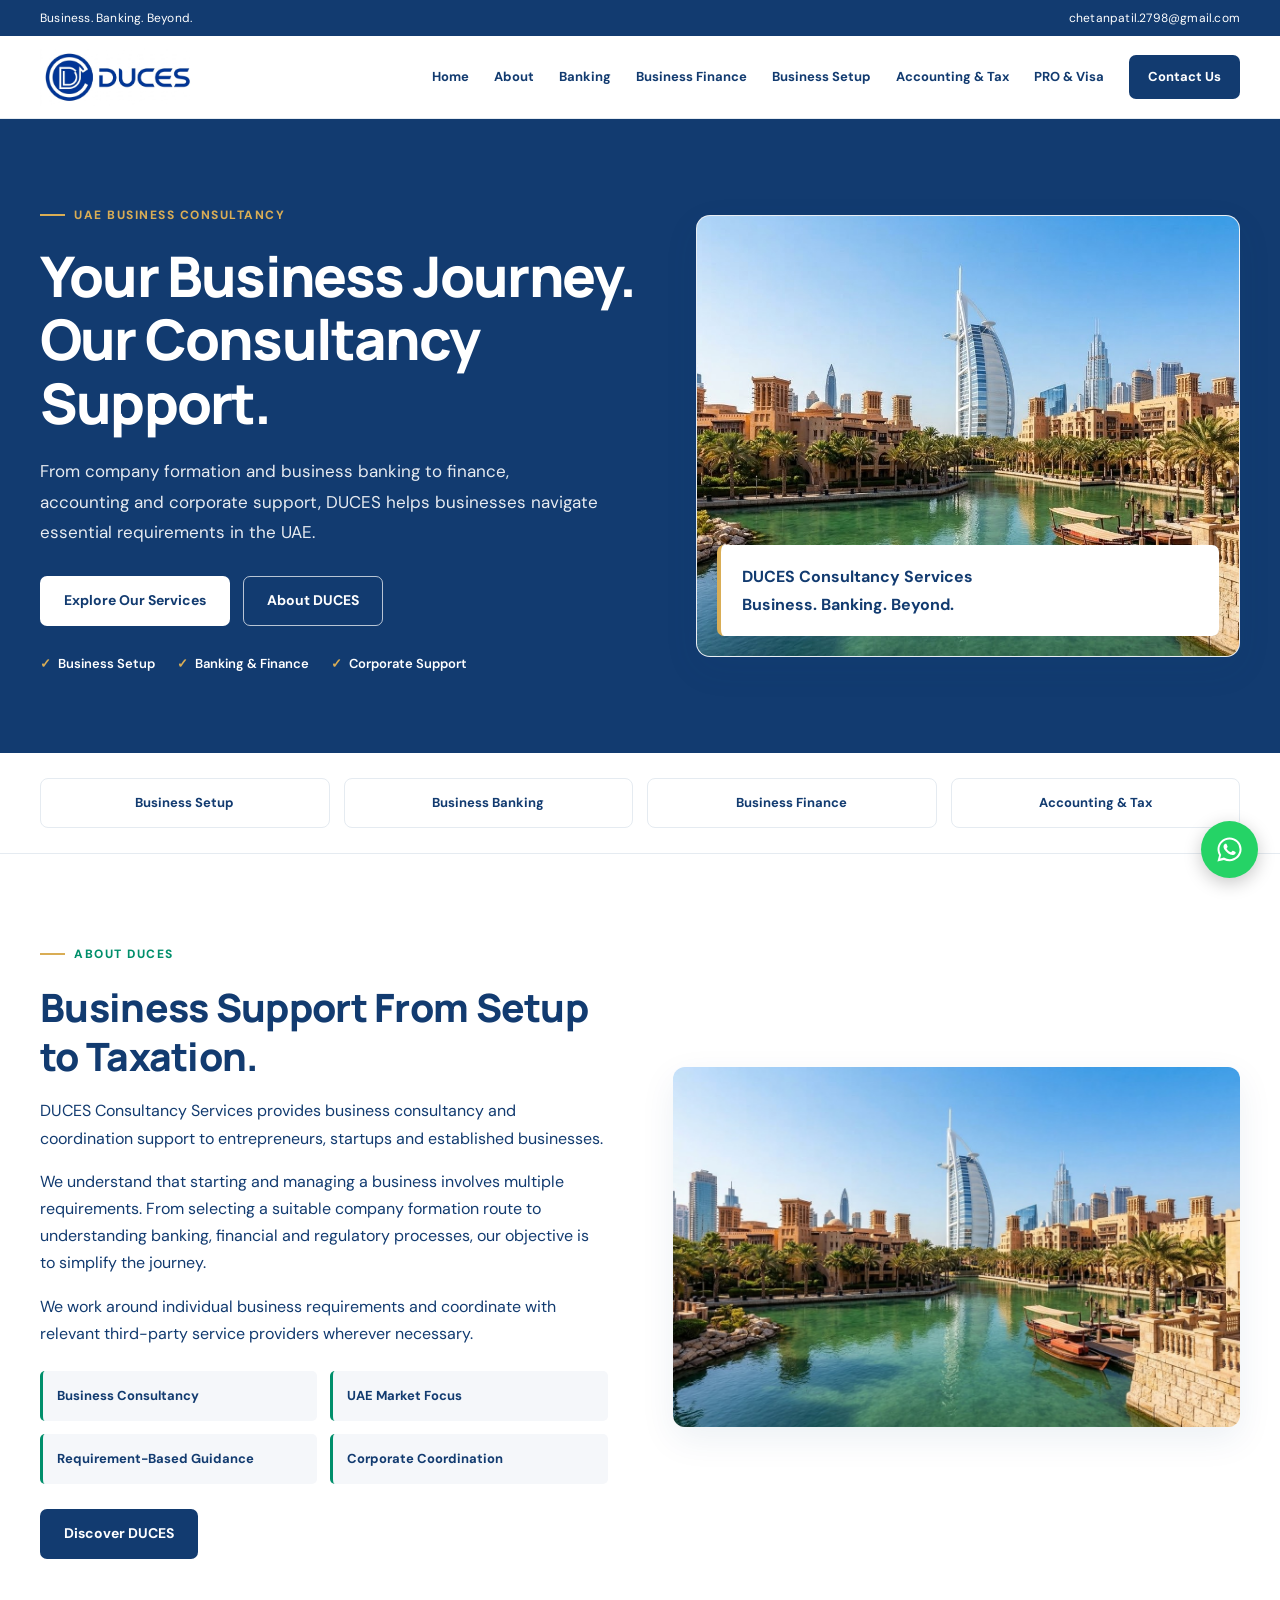
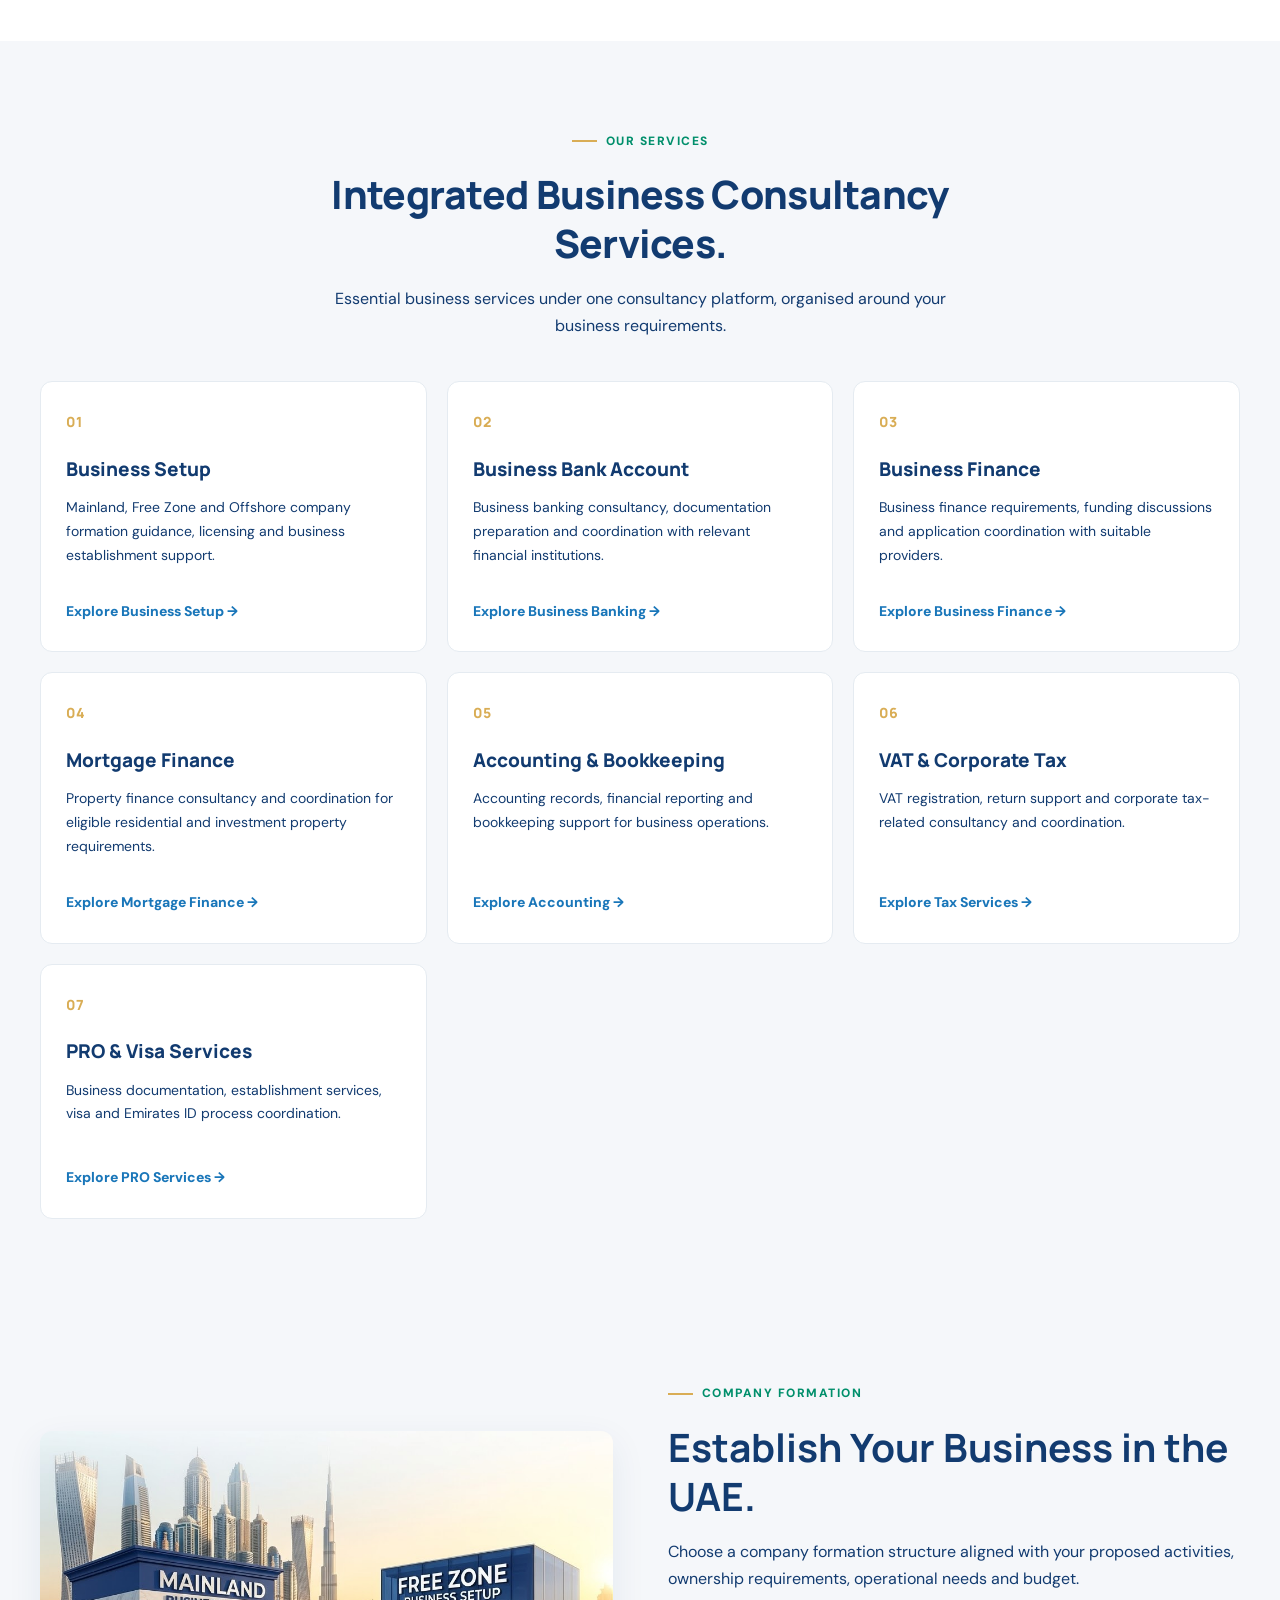
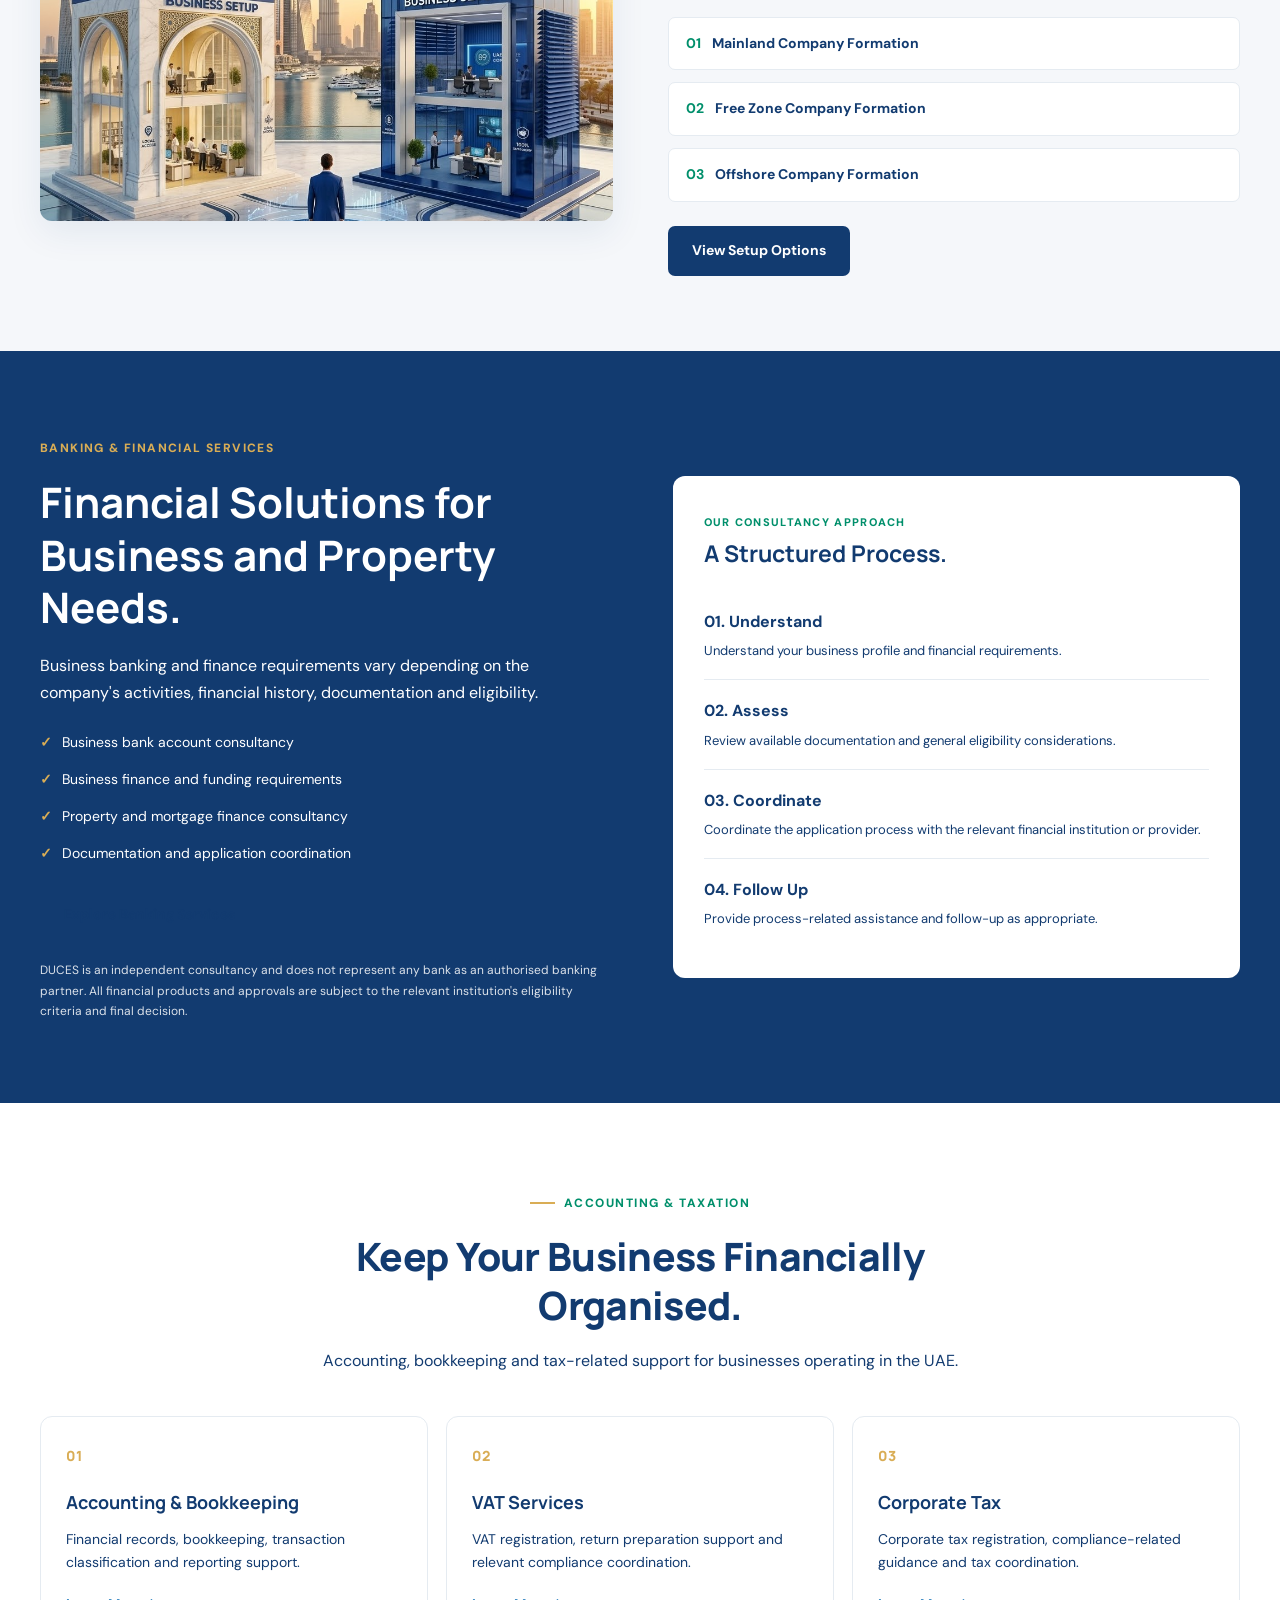
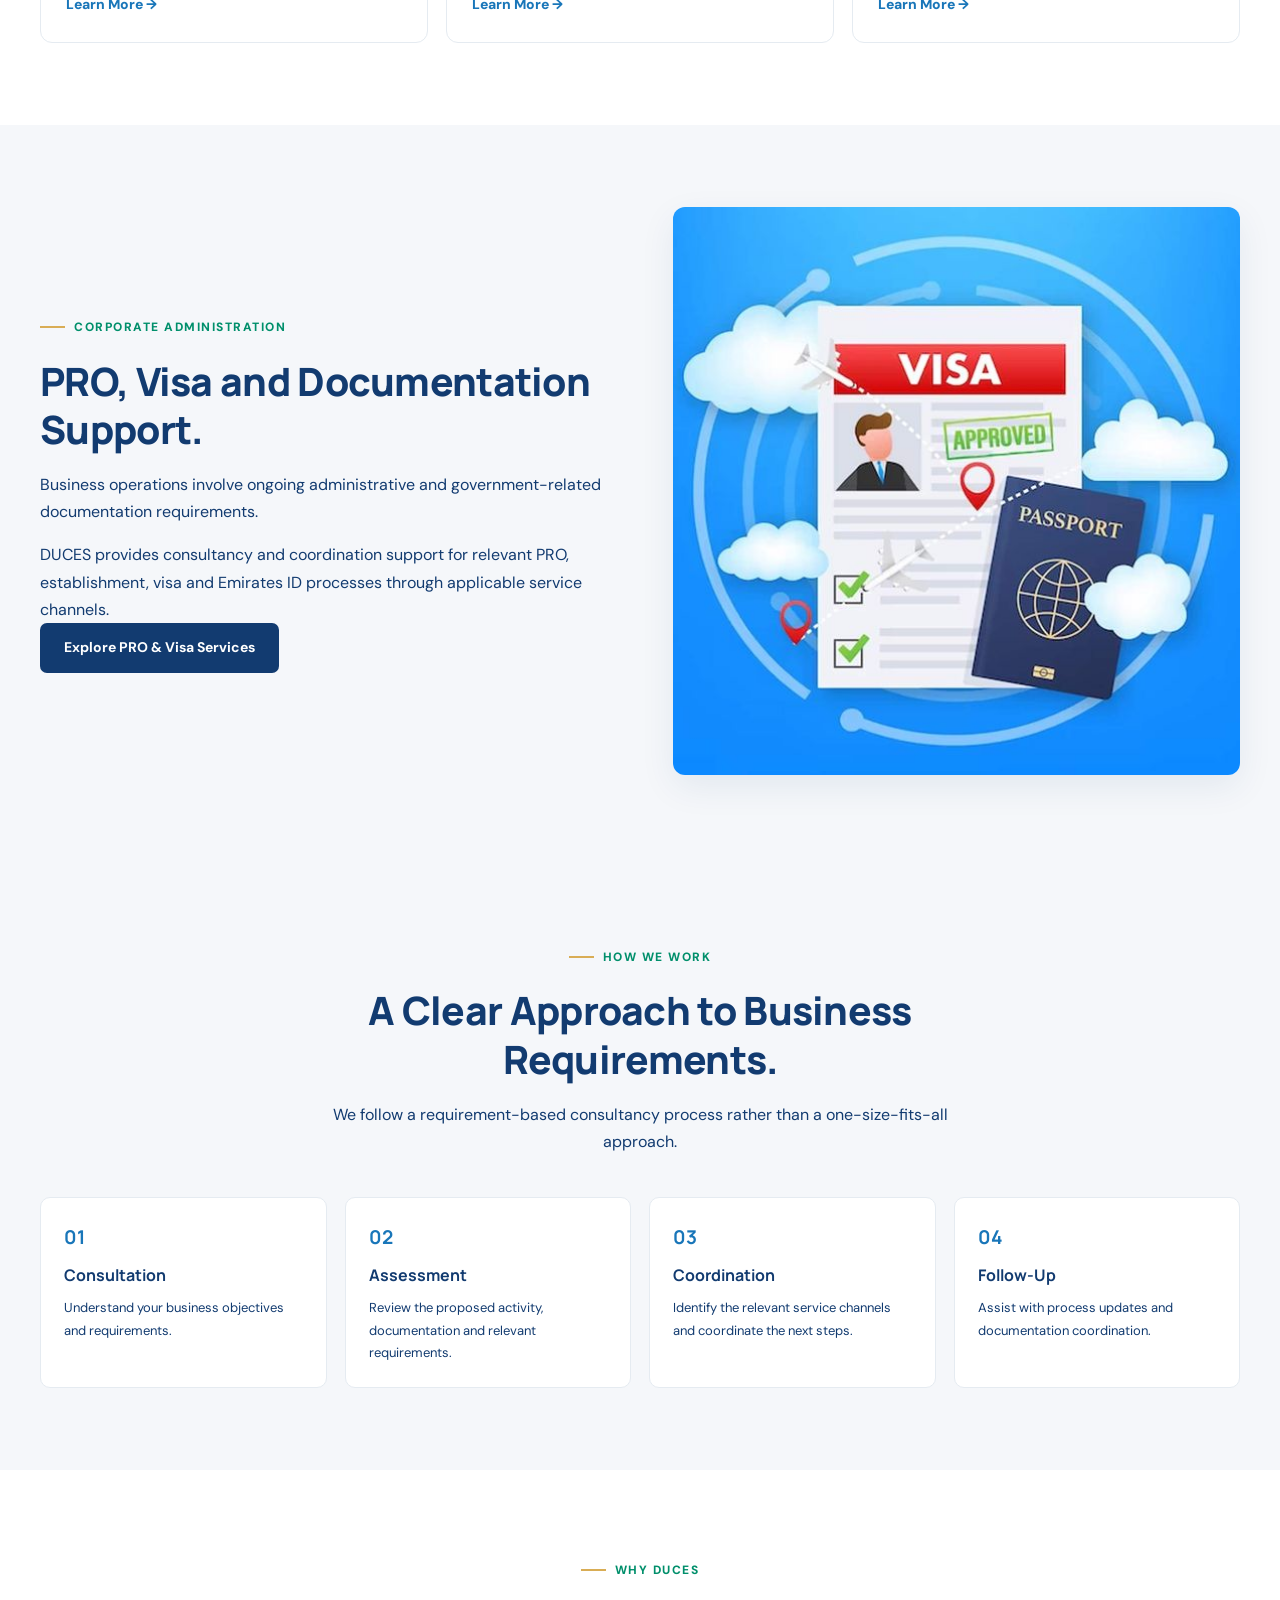
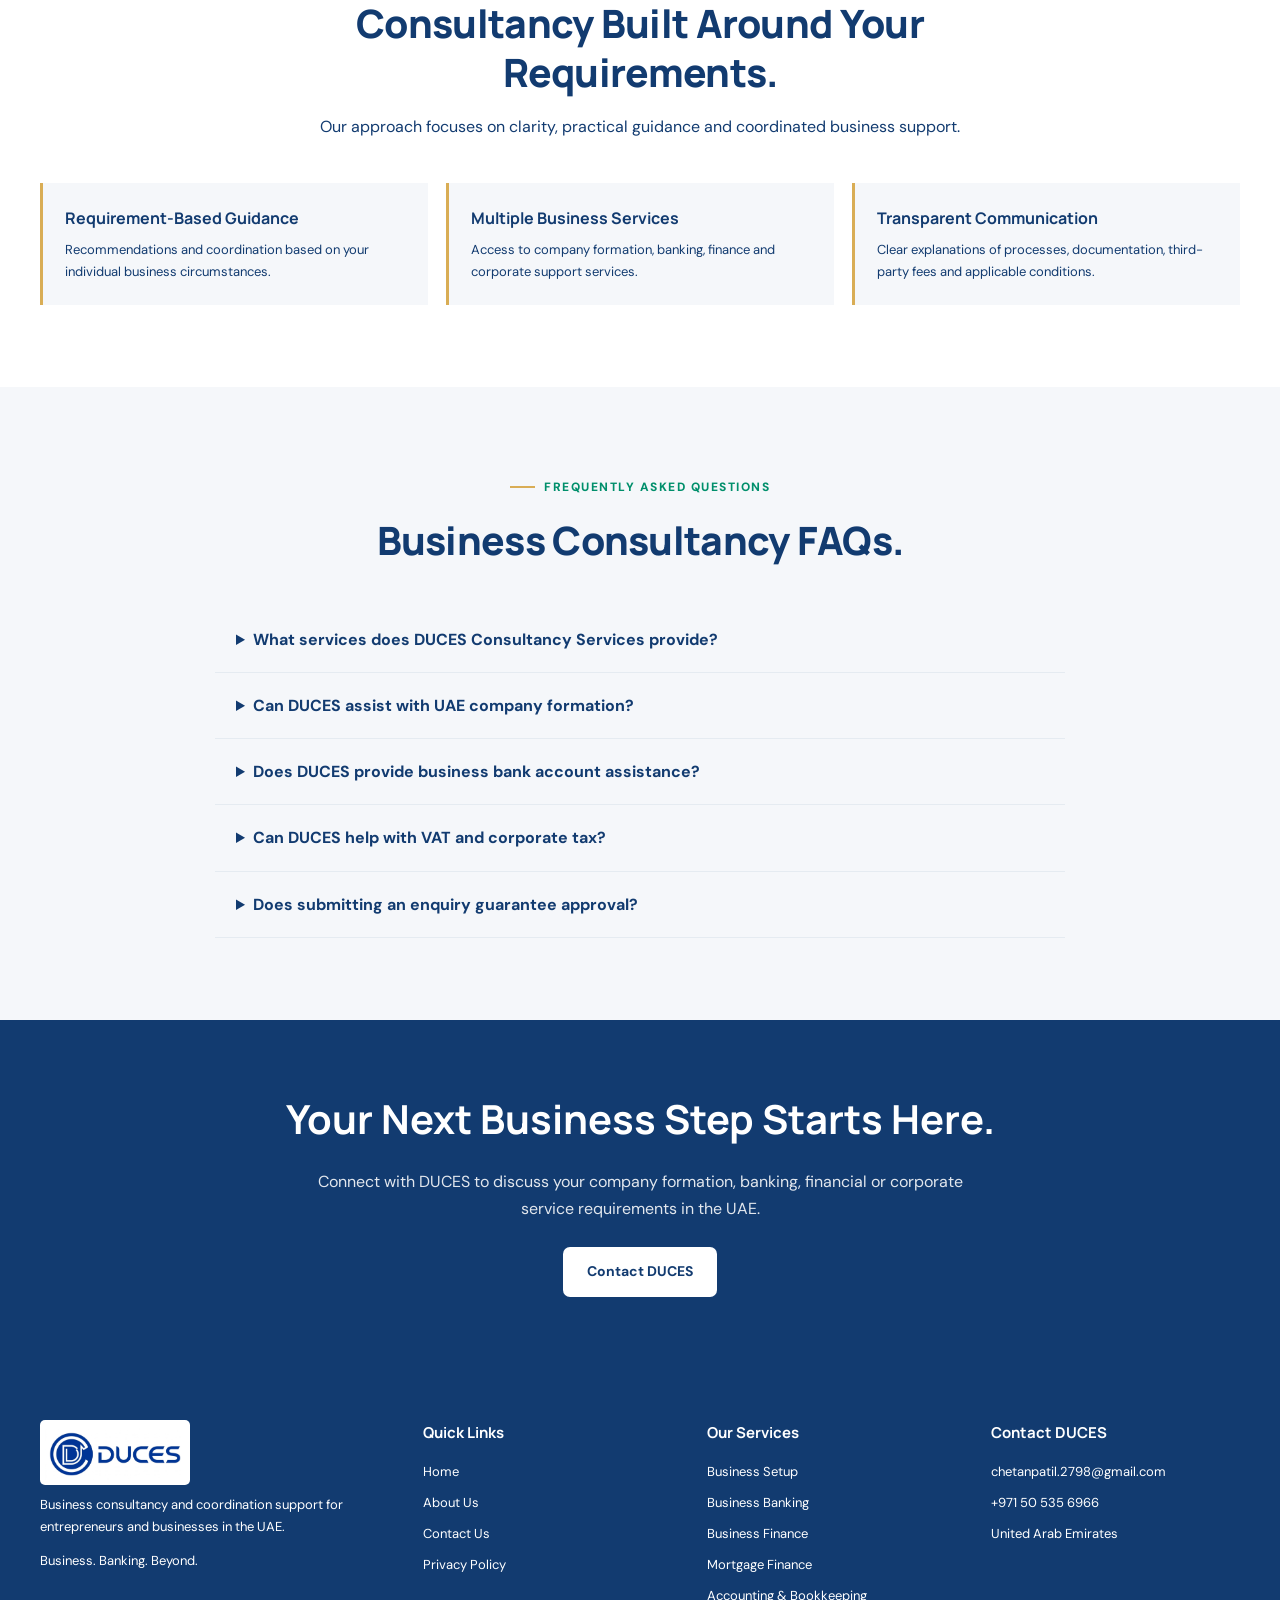
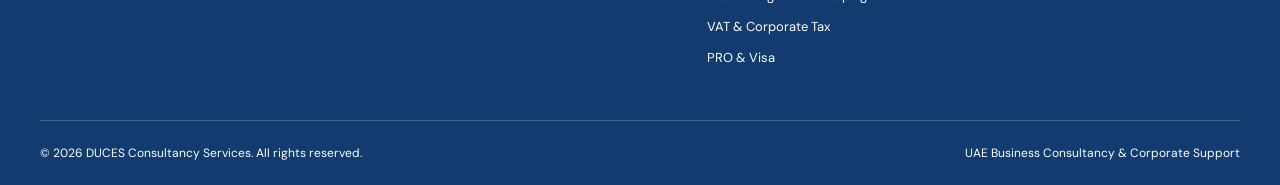
<file: index.html>
<!DOCTYPE html>
<html lang="en">
<head>
  <meta charset="UTF-8">
  <meta name="viewport" content="width=device-width, initial-scale=1.0">

  <title>DUCES Consultancy Services | UAE Business Setup, Banking & Finance</title>

  <meta name="description" content="DUCES Consultancy Services provides UAE business setup, corporate banking consultancy, business finance, mortgage finance, accounting, VAT, corporate tax and PRO services.">

  <meta name="keywords" content="UAE business setup, Dubai business consultancy, business bank account UAE, business finance Dubai, VAT UAE, corporate tax UAE, PRO services Dubai">

  <meta name="robots" content="index, follow">

  <link rel="canonical" href="https://chetan7025.github.io/Duces-Website-V4/">

  <link rel="preconnect" href="https://fonts.googleapis.com">
  <link rel="preconnect" href="https://fonts.gstatic.com" crossorigin>

  <link href="https://fonts.googleapis.com/css2?family=DM+Sans:wght@400;500;600;700&family=Manrope:wght@400;500;600;700;800&display=swap" rel="stylesheet">

  <link rel="stylesheet" href="assets/style.css">

  <style>
    :root {
      --royal-blue: #123B70;
      --corporate-blue: #1976B9;
      --emerald-green: #008F6B;
      --champagne-gold: #D9AD55;
      --white: #FFFFFF;
      --light-bg: #F5F7FA;
      --soft-silver: #E5EBF1;
    }

    /* HOMEPAGE HERO */

    .hero {
      position: relative;
      overflow: hidden;
      padding: 78px 0;
      background: var(--royal-blue);
    }

    .hero-grid {
      grid-template-columns: 1.05fr 0.95fr;
      gap: 55px;
    }

    .hero .eyebrow {
      color: var(--champagne-gold);
    }

    .hero h1 {
      color: var(--white);
      font-size: clamp(38px, 4.5vw, 56px);
    }

    .hero-lead {
      color: rgba(255,255,255,.9);
    }

    .hero-points {
      color: var(--white);
    }

    .hero-points span::before {
      color: var(--champagne-gold);
    }

    .hero .btn-primary {
      color: var(--royal-blue);
      background: var(--white);
    }

    .hero .btn-primary:hover {
      color: var(--white);
      background: var(--emerald-green);
    }

    .hero .btn-outline {
      color: var(--white);
      border-color: rgba(255,255,255,.7);
    }

    .hero .btn-outline:hover {
      color: var(--royal-blue);
      background: var(--white);
    }

    .hero-visual {
      border: 1px solid rgba(255,255,255,.15);
    }

    .hero-visual img {
      height: 440px;
    }

    /* INTRODUCTION */

    .intro-image {
      min-height: 360px;
      overflow: hidden;
      border-radius: 12px;
      box-shadow: var(--shadow);
    }

    .intro-image img {
      width: 100%;
      height: 100%;
      min-height: 360px;
      object-fit: cover;
    }

    .intro-points {
      display: grid;
      grid-template-columns: 1fr 1fr;
      gap: 13px;
      margin-top: 24px;
    }

    .intro-points div {
      padding: 14px;
      background: var(--light-bg);
      border-left: 3px solid var(--emerald-green);
      border-radius: 5px;
      font-size: 13px;
      font-weight: 700;
    }

    /* SERVICE CARDS */

    .service-card {
      display: flex;
      flex-direction: column;
      min-height: 255px;
    }

    .service-card .text-link {
      margin-top: auto;
      padding-top: 17px;
    }

    .service-card:hover {
      border-color: var(--emerald-green);
    }

    /* BUSINESS SETUP FEATURE */

    .setup-feature {
      padding: 75px 0;
      background: var(--light-bg);
    }

    .setup-feature-grid {
      display: grid;
      grid-template-columns: 1fr 1fr;
      align-items: center;
      gap: 55px;
    }

    .setup-feature-image {
      overflow: hidden;
      border-radius: 12px;
      box-shadow: var(--shadow);
    }

    .setup-feature-image img {
      width: 100%;
      height: 390px;
      object-fit: cover;
    }

    .setup-feature h2 {
      margin-bottom: 18px;
      font-family: var(--font-heading);
      font-size: clamp(28px, 3.5vw, 39px);
      line-height: 1.25;
    }

    .setup-types {
      display: grid;
      gap: 12px;
      margin: 24px 0;
    }

    .setup-types div {
      padding: 14px 17px;
      background: var(--white);
      border: 1px solid var(--soft-silver);
      border-radius: 7px;
      font-weight: 700;
      font-size: 14px;
    }

    .setup-types span {
      color: var(--emerald-green);
      margin-right: 8px;
    }

    /* BANKING FEATURE */

    .banking-section .split {
      grid-template-columns: 1fr 1fr;
    }

    .banking-section .btn-outline {
      color: var(--royal-blue);
      border-color: var(--royal-blue);
    }

    .banking-section .btn-outline:hover {
      color: var(--white);
      background: var(--royal-blue);
    }

    /* PROCESS */

    .process-grid {
      grid-template-columns: repeat(4, 1fr);
    }

    /* CTA */

    .closing-section {
      padding: 65px 0;
      color: var(--white);
      background: var(--royal-blue);
      text-align: center;
    }

    .closing-section h2 {
      margin-bottom: 15px;
      color: var(--white);
      font-family: var(--font-heading);
      font-size: clamp(28px, 3.5vw, 40px);
    }

    .closing-section p {
      max-width: 650px;
      margin: 0 auto 25px;
      color: rgba(255,255,255,.88);
    }

    .closing-section .btn-primary {
      color: var(--royal-blue);
      background: var(--white);
    }

    .closing-section .btn-primary:hover {
      color: var(--white);
      background: var(--emerald-green);
    }

    /* FOOTER LOGO */

    .footer-logo {
      display: inline-block;
      width: 150px;
      margin-bottom: 16px;
      padding: 5px;
      background: var(--white);
      border-radius: 5px;
    }

    .footer-logo img {
      width: 100%;
      height: 58px;
      object-fit: contain;
    }

    /* FLOATING WHATSAPP */

    .whatsapp-float {
      position: fixed;
      right: 22px;
      bottom: 22px;
      z-index: 2000;
      width: 57px;
      height: 57px;
      display: flex;
      align-items: center;
      justify-content: center;
      border-radius: 50%;
      background: #25D366;
      color: #FFFFFF;
      font-size: 29px;
      font-weight: 700;
      box-shadow: 0 5px 18px rgba(0,0,0,.22);
      transition: .25s ease;
    }

    .whatsapp-float:hover {
      transform: translateY(-4px);
      background: #128C7E;
      color: #FFFFFF;
    }

    .whatsapp-float svg {
      width: 29px;
      height: 29px;
      fill: currentColor;
    }

    /* MOBILE */

    @media(max-width: 760px) {
      .hero {
        padding: 55px 0;
      }

      .hero-grid,
      .setup-feature-grid,
      .banking-section .split {
        grid-template-columns: 1fr;
        gap: 30px;
      }

      .hero-visual img {
        height: 300px;
      }

      .intro-points {
        grid-template-columns: 1fr 1fr;
      }

      .setup-feature {
        padding: 55px 0;
      }

      .setup-feature-image img {
        height: 280px;
      }

      .process-grid {
        grid-template-columns: 1fr 1fr;
      }

      .whatsapp-float {
        width: 52px;
        height: 52px;
        right: 16px;
        bottom: 16px;
      }
    }

    @media(max-width: 420px) {
      .intro-points,
      .process-grid {
        grid-template-columns: 1fr;
      }
    }
  </style>
</head>

<body>

  <!-- TOP BAR -->

  <div class="topbar">
    <div class="container topbar-inner">
      <span>Business. Banking. Beyond.</span>
      <a href="mailto:chetanpatil.2798@gmail.com">
        chetanpatil.2798@gmail.com
      </a>
    </div>
  </div>

  <!-- HEADER -->

  <header class="site-header">
    <div class="container nav-wrap">

      <a class="brand" href="index.html" aria-label="DUCES Home">
        <img src="assets/duces-logo.jpg"
             alt="DUCES Consultancy Services">
      </a>

      <button class="menu-toggle"
              type="button"
              aria-label="Open navigation menu"
              aria-expanded="false">
        ☰
      </button>

      <nav class="nav-links" aria-label="Main navigation">

        <a href="index.html" aria-current="page">Home</a>
        <a href="about.html">About</a>
        <a href="business-bank-account.html">Banking</a>
        <a href="business-loan.html">Business Finance</a>
        <a href="business-setup.html">Business Setup</a>
        <a href="accounting-bookkeeping.html">Accounting & Tax</a>
        <a href="pro-visa-services.html">PRO & Visa</a>
        <a class="nav-cta" href="contact.html">Contact Us</a>

      </nav>
    </div>
  </header>

  <main>

    <!-- HERO -->

    <section class="hero">
      <div class="container hero-grid">

        <div class="hero-copy">

          <span class="eyebrow">
            UAE BUSINESS CONSULTANCY
          </span>

          <h1>
            Your Business Journey.
            <br>
            Our Consultancy Support.
          </h1>

          <p class="hero-lead">
            From company formation and business banking to finance,
            accounting and corporate support, DUCES helps businesses
            navigate essential requirements in the UAE.
          </p>

          <div class="hero-actions">

            <a class="btn btn-primary" href="business-setup.html">
              Explore Our Services
            </a>

            <a class="btn btn-outline" href="about.html">
              About DUCES
            </a>

          </div>

          <div class="hero-points">
            <span>Business Setup</span>
            <span>Banking & Finance</span>
            <span>Corporate Support</span>
          </div>

        </div>

        <div class="hero-visual">

          <img src="assets/duces-hero.jpg"
               alt="Dubai business district and modern commercial architecture">

          <div class="visual-note">
            <strong>DUCES Consultancy Services</strong>
            <br>
            <span>Business. Banking. Beyond.</span>
          </div>

        </div>

      </div>
    </section>

    <!-- QUICK LINKS -->

    <section class="quick-links">
      <div class="container quick-grid">

        <a href="business-setup.html">
          Business Setup
        </a>

        <a href="business-bank-account.html">
          Business Banking
        </a>

        <a href="business-loan.html">
          Business Finance
        </a>

        <a href="accounting-bookkeeping.html">
          Accounting & Tax
        </a>

      </div>
    </section>

    <!-- ABOUT DUCES -->

    <section class="section">
      <div class="container split">

        <div class="body-copy">

          <span class="eyebrow">ABOUT DUCES</span>

          <h2>
            Business Support From Setup to Taxation.
          </h2>

          <p>
            DUCES Consultancy Services provides business consultancy
            and coordination support to entrepreneurs, startups
            and established businesses.
          </p>

          <p>
            We understand that starting and managing a business
            involves multiple requirements. From selecting a suitable
            company formation route to understanding banking,
            financial and regulatory processes, our objective is
            to simplify the journey.
          </p>

          <p>
            We work around individual business requirements and
            coordinate with relevant third-party service providers
            wherever necessary.
          </p>

          <div class="intro-points">

            <div>Business Consultancy</div>
            <div>UAE Market Focus</div>
            <div>Requirement-Based Guidance</div>
            <div>Corporate Coordination</div>

          </div>

          <a class="btn btn-primary" href="about.html"
             style="margin-top:25px;">
            Discover DUCES
          </a>

        </div>

        <div class="intro-image">

          <img src="assets/duces-hero.jpg"
               alt="Dubai commercial business environment">

        </div>

      </div>
    </section>

    <!-- OUR SERVICES -->

    <section class="section section-soft">

      <div class="container">

        <div class="section-heading">

          <span class="eyebrow">OUR SERVICES</span>

          <h2>
            Integrated Business Consultancy Services.
          </h2>

          <p>
            Essential business services under one consultancy
            platform, organised around your business requirements.
          </p>

        </div>

        <div class="service-grid">

          <article class="service-card">

            <span class="card-no">01</span>

            <h3>Business Setup</h3>

            <p>
              Mainland, Free Zone and Offshore company formation
              guidance, licensing and business establishment support.
            </p>

            <a class="text-link" href="business-setup.html">
              Explore Business Setup →
            </a>

          </article>

          <article class="service-card">

            <span class="card-no">02</span>

            <h3>Business Bank Account</h3>

            <p>
              Business banking consultancy, documentation preparation
              and coordination with relevant financial institutions.
            </p>

            <a class="text-link" href="business-bank-account.html">
              Explore Business Banking →
            </a>

          </article>

          <article class="service-card">

            <span class="card-no">03</span>

            <h3>Business Finance</h3>

            <p>
              Business finance requirements, funding discussions
              and application coordination with suitable providers.
            </p>

            <a class="text-link" href="business-loan.html">
              Explore Business Finance →
            </a>

          </article>

          <article class="service-card">

            <span class="card-no">04</span>

            <h3>Mortgage Finance</h3>

            <p>
              Property finance consultancy and coordination
              for eligible residential and investment property
              requirements.
            </p>

            <a class="text-link" href="mortgage-loan.html">
              Explore Mortgage Finance →
            </a>

          </article>

          <article class="service-card">

            <span class="card-no">05</span>

            <h3>Accounting & Bookkeeping</h3>

            <p>
              Accounting records, financial reporting and
              bookkeeping support for business operations.
            </p>

            <a class="text-link" href="accounting-bookkeeping.html">
              Explore Accounting →
            </a>

          </article>

          <article class="service-card">

            <span class="card-no">06</span>

            <h3>VAT & Corporate Tax</h3>

            <p>
              VAT registration, return support and corporate
              tax-related consultancy and coordination.
            </p>

            <a class="text-link" href="vat-corporate-tax.html">
              Explore Tax Services →
            </a>

          </article>

          <article class="service-card">

            <span class="card-no">07</span>

            <h3>PRO & Visa Services</h3>

            <p>
              Business documentation, establishment services,
              visa and Emirates ID process coordination.
            </p>

            <a class="text-link" href="pro-visa-services.html">
              Explore PRO Services →
            </a>

          </article>

        </div>

      </div>
    </section>

    <!-- BUSINESS SETUP FEATURE -->

    <section class="setup-feature">

      <div class="container setup-feature-grid">

        <div class="setup-feature-image">

          <img src="assets/business-setup-hero.jpg"
               alt="Modern Dubai business and company formation environment">

        </div>

        <div>

          <span class="eyebrow">COMPANY FORMATION</span>

          <h2>
            Establish Your Business in the UAE.
          </h2>

          <p>
            Choose a company formation structure aligned with
            your proposed activities, ownership requirements,
            operational needs and budget.
          </p>

          <div class="setup-types">

            <div>
              <span>01</span>
              Mainland Company Formation
            </div>

            <div>
              <span>02</span>
              Free Zone Company Formation
            </div>

            <div>
              <span>03</span>
              Offshore Company Formation
            </div>

          </div>

          <a class="btn btn-primary" href="business-setup.html">
            View Setup Options
          </a>

        </div>

      </div>

    </section>

    <!-- BANKING AND FINANCE -->

    <section class="banking-section">

      <div class="container split">

        <div>

          <span class="eyebrow-light">
            BANKING & FINANCIAL SERVICES
          </span>

          <h2>
            Financial Solutions for Business and Property Needs.
          </h2>

          <p>
            Business banking and finance requirements vary
            depending on the company's activities, financial
            history, documentation and eligibility.
          </p>

          <ul class="check-list">

            <li>Business bank account consultancy</li>

            <li>Business finance and funding requirements</li>

            <li>Property and mortgage finance consultancy</li>

            <li>Documentation and application coordination</li>

          </ul>

          <a class="btn btn-outline"
             href="business-bank-account.html">
            Explore Banking Services
          </a>

          <p class="fine-print">
            DUCES is an independent consultancy and does not
            represent any bank as an authorised banking partner.
            All financial products and approvals are subject
            to the relevant institution's eligibility criteria
            and final decision.
          </p>

        </div>

        <div class="banking-panel">

          <span class="panel-kicker">
            OUR CONSULTANCY APPROACH
          </span>

          <h3>
            A Structured Process.
          </h3>

          <div class="stage">

            <strong>01. Understand</strong>

            <p>
              Understand your business profile and financial
              requirements.
            </p>

          </div>

          <div class="stage">

            <strong>02. Assess</strong>

            <p>
              Review available documentation and general
              eligibility considerations.
            </p>

          </div>

          <div class="stage">

            <strong>03. Coordinate</strong>

            <p>
              Coordinate the application process with the
              relevant financial institution or provider.
            </p>

          </div>

          <div class="stage">

            <strong>04. Follow Up</strong>

            <p>
              Provide process-related assistance and follow-up
              as appropriate.
            </p>

          </div>

        </div>

      </div>

    </section>

    <!-- ACCOUNTING AND TAX -->

    <section class="section">

      <div class="container">

        <div class="section-heading">

          <span class="eyebrow">ACCOUNTING & TAXATION</span>

          <h2>
            Keep Your Business Financially Organised.
          </h2>

          <p>
            Accounting, bookkeeping and tax-related support
            for businesses operating in the UAE.
          </p>

        </div>

        <div class="setup-grid">

          <div>

            <span class="card-no">01</span>

            <h3>Accounting & Bookkeeping</h3>

            <p>
              Financial records, bookkeeping, transaction
              classification and reporting support.
            </p>

            <a class="text-link"
               href="accounting-bookkeeping.html">
              Learn More →
            </a>

          </div>

          <div>

            <span class="card-no">02</span>

            <h3>VAT Services</h3>

            <p>
              VAT registration, return preparation support
              and relevant compliance coordination.
            </p>

            <a class="text-link"
               href="vat-corporate-tax.html">
              Learn More →
            </a>

          </div>

          <div>

            <span class="card-no">03</span>

            <h3>Corporate Tax</h3>

            <p>
              Corporate tax registration, compliance-related
              guidance and tax coordination.
            </p>

            <a class="text-link"
               href="vat-corporate-tax.html">
              Learn More →
            </a>

          </div>

        </div>

      </div>

    </section>

    <!-- PRO AND VISA -->

    <section class="section section-soft">

      <div class="container split">

        <div class="body-copy">

          <span class="eyebrow">CORPORATE ADMINISTRATION</span>

          <h2>
            PRO, Visa and Documentation Support.
          </h2>

          <p>
            Business operations involve ongoing administrative
            and government-related documentation requirements.
          </p>

          <p>
            DUCES provides consultancy and coordination support
            for relevant PRO, establishment, visa and Emirates ID
            processes through applicable service channels.
          </p>

          <a class="btn btn-primary"
             href="pro-visa-services.html">
            Explore PRO & Visa Services
          </a>

        </div>

        <div class="intro-image">

          <img src="assets/pro-visa-services-hero.jpg"
               alt="Professional corporate administration and documentation services">

        </div>

      </div>

    </section>

    <!-- HOW WE WORK -->

    <section class="section process-section">

      <div class="container">

        <div class="section-heading">

          <span class="eyebrow">HOW WE WORK</span>

          <h2>
            A Clear Approach to Business Requirements.
          </h2>

          <p>
            We follow a requirement-based consultancy process
            rather than a one-size-fits-all approach.
          </p>

        </div>

        <div class="process-grid">

          <div>

            <strong>01</strong>

            <h3>Consultation</h3>

            <p>
              Understand your business objectives and requirements.
            </p>

          </div>

          <div>

            <strong>02</strong>

            <h3>Assessment</h3>

            <p>
              Review the proposed activity, documentation and
              relevant requirements.
            </p>

          </div>

          <div>

            <strong>03</strong>

            <h3>Coordination</h3>

            <p>
              Identify the relevant service channels and
              coordinate the next steps.
            </p>

          </div>

          <div>

            <strong>04</strong>

            <h3>Follow-Up</h3>

            <p>
              Assist with process updates and documentation
              coordination.
            </p>

          </div>

        </div>

      </div>

    </section>

    <!-- WHY DUCES -->

    <section class="section">

      <div class="container">

        <div class="section-heading">

          <span class="eyebrow">WHY DUCES</span>

          <h2>
            Consultancy Built Around Your Requirements.
          </h2>

          <p>
            Our approach focuses on clarity, practical guidance
            and coordinated business support.
          </p>

        </div>

        <div class="principles">

          <div>

            <h3>Requirement-Based Guidance</h3>

            <p>
              Recommendations and coordination based on
              your individual business circumstances.
            </p>

          </div>

          <div>

            <h3>Multiple Business Services</h3>

            <p>
              Access to company formation, banking,
              finance and corporate support services.
            </p>

          </div>

          <div>

            <h3>Transparent Communication</h3>

            <p>
              Clear explanations of processes, documentation,
              third-party fees and applicable conditions.
            </p>

          </div>

        </div>

      </div>

    </section>

    <!-- FAQ -->

    <section class="section section-soft">

      <div class="container">

        <div class="section-heading">

          <span class="eyebrow">FREQUENTLY ASKED QUESTIONS</span>

          <h2>
            Business Consultancy FAQs.
          </h2>

        </div>

        <div class="faq-list">

          <details>

            <summary>
              What services does DUCES Consultancy Services provide?
            </summary>

            <p>
              DUCES provides business setup consultancy, business
              banking consultancy, business and mortgage finance
              coordination, accounting, bookkeeping, VAT,
              corporate tax and PRO-related support.
            </p>

          </details>

          <details>

            <summary>
              Can DUCES assist with UAE company formation?
            </summary>

            <p>
              Yes. We provide consultancy and coordination
              support for Mainland, Free Zone and Offshore
              company formation requirements.
            </p>

          </details>

          <details>

            <summary>
              Does DUCES provide business bank account assistance?
            </summary>

            <p>
              We assist with understanding banking requirements,
              documentation preparation and coordination
              with relevant financial institutions.
              Final account opening decisions rest with the bank.
            </p>

          </details>

          <details>

            <summary>
              Can DUCES help with VAT and corporate tax?
            </summary>

            <p>
              We provide consultancy and coordination support
              relating to VAT, corporate tax and accounting
              requirements through applicable service channels.
            </p>

          </details>

          <details>

            <summary>
              Does submitting an enquiry guarantee approval?
            </summary>

            <p>
              No. Company licences, bank accounts, financing,
              visas and tax-related decisions remain subject
              to the relevant authority or provider's
              requirements and final approval.
            </p>

          </details>

        </div>

      </div>

    </section>

    <!-- FINAL CTA -->

    <section class="closing-section">

      <div class="container">

        <h2>
          Your Next Business Step Starts Here.
        </h2>

        <p>
          Connect with DUCES to discuss your company formation,
          banking, financial or corporate service requirements
          in the UAE.
        </p>

        <a class="btn btn-primary" href="contact.html">
          Contact DUCES
        </a>

      </div>

    </section>

  </main>

  <!-- FOOTER -->

  <footer class="site-footer">

    <div class="container footer-main">

      <div>

        <a class="footer-logo" href="index.html">
          <img src="assets/duces-logo.jpg"
               alt="DUCES Consultancy Services">
        </a>

        <p>
          Business consultancy and coordination support
          for entrepreneurs and businesses in the UAE.
        </p>

        <p style="margin-top:12px;">
          Business. Banking. Beyond.
        </p>

      </div>

      <div>

        <h3>Quick Links</h3>

        <a href="index.html">Home</a>
        <a href="about.html">About Us</a>
        <a href="contact.html">Contact Us</a>
        <a href="privacy-policy.html">Privacy Policy</a>

      </div>

      <div>

        <h3>Our Services</h3>

        <a href="business-setup.html">Business Setup</a>
        <a href="business-bank-account.html">Business Banking</a>
        <a href="business-loan.html">Business Finance</a>
        <a href="mortgage-loan.html">Mortgage Finance</a>
        <a href="accounting-bookkeeping.html">Accounting & Bookkeeping</a>
        <a href="vat-corporate-tax.html">VAT & Corporate Tax</a>
        <a href="pro-visa-services.html">PRO & Visa</a>

      </div>

      <div>

        <h3>Contact DUCES</h3>

        <a href="mailto:chetanpatil.2798@gmail.com">
          chetanpatil.2798@gmail.com
        </a>

        <a href="https://wa.me/971505356966"
           target="_blank"
           rel="noopener noreferrer">
          +971 50 535 6966
        </a>

        <p>
          United Arab Emirates
        </p>

      </div>

    </div>

    <div class="container footer-bottom">

      <p>
        © <span id="current-year"></span>
        DUCES Consultancy Services. All rights reserved.
      </p>

      <p>
        UAE Business Consultancy & Corporate Support
      </p>

    </div>

  </footer>

  <!-- FLOATING WHATSAPP -->

  <a class="whatsapp-float"
     href="https://wa.me/971505356966"
     target="_blank"
     rel="noopener noreferrer"
     aria-label="Contact DUCES on WhatsApp"
     title="Chat with DUCES">

    <svg viewBox="0 0 32 32" aria-hidden="true">
      <path d="M16.04 2.67C8.73 2.67 2.78 8.55 2.78 15.78c0 2.31.61 4.57 1.78 6.56L2.67 29.33l7.19-1.87a13.45 13.45 0 0 0 6.18 1.5h.01c7.31 0 13.26-5.88 13.26-13.11 0-3.5-1.38-6.79-3.88-9.27a13.3 13.3 0 0 0-9.39-3.91zm0 23.98h-.01a11.1 11.1 0 0 1-5.65-1.54l-.4-.23-4.27 1.11 1.14-4.13-.26-.42a10.87 10.87 0 0 1-1.68-5.66c0-6 4.98-10.88 11.11-10.88 2.96 0 5.75 1.14 7.84 3.21a10.7 10.7 0 0 1 3.25 7.67c0 6-4.98 10.87-11.07 10.87zm6.09-8.15c-.33-.16-1.95-.95-2.25-1.06-.3-.11-.52-.16-.74.16-.22.32-.85 1.06-1.04 1.28-.19.22-.39.24-.72.08-.33-.16-1.4-.51-2.66-1.62-.98-.86-1.64-1.92-1.83-2.25-.19-.32-.02-.5.14-.66.15-.14.33-.38.49-.57.16-.19.22-.32.33-.54.11-.22.06-.41-.03-.57-.08-.16-.74-1.76-1.02-2.41-.27-.64-.54-.55-.74-.56l-.63-.01c-.22 0-.58.08-.88.41-.3.32-1.15 1.11-1.15 2.71s1.18 3.14 1.34 3.36c.16.22 2.32 3.48 5.62 4.88.79.34 1.4.54 1.88.69.79.25 1.51.22 2.08.13.63-.09 1.95-.79 2.23-1.55.27-.76.27-1.41.19-1.55-.08-.14-.3-.22-.63-.38z"/>
    </svg>

  </a>

  <script src="assets/script.js"></script>

</body>
</html>
</file>
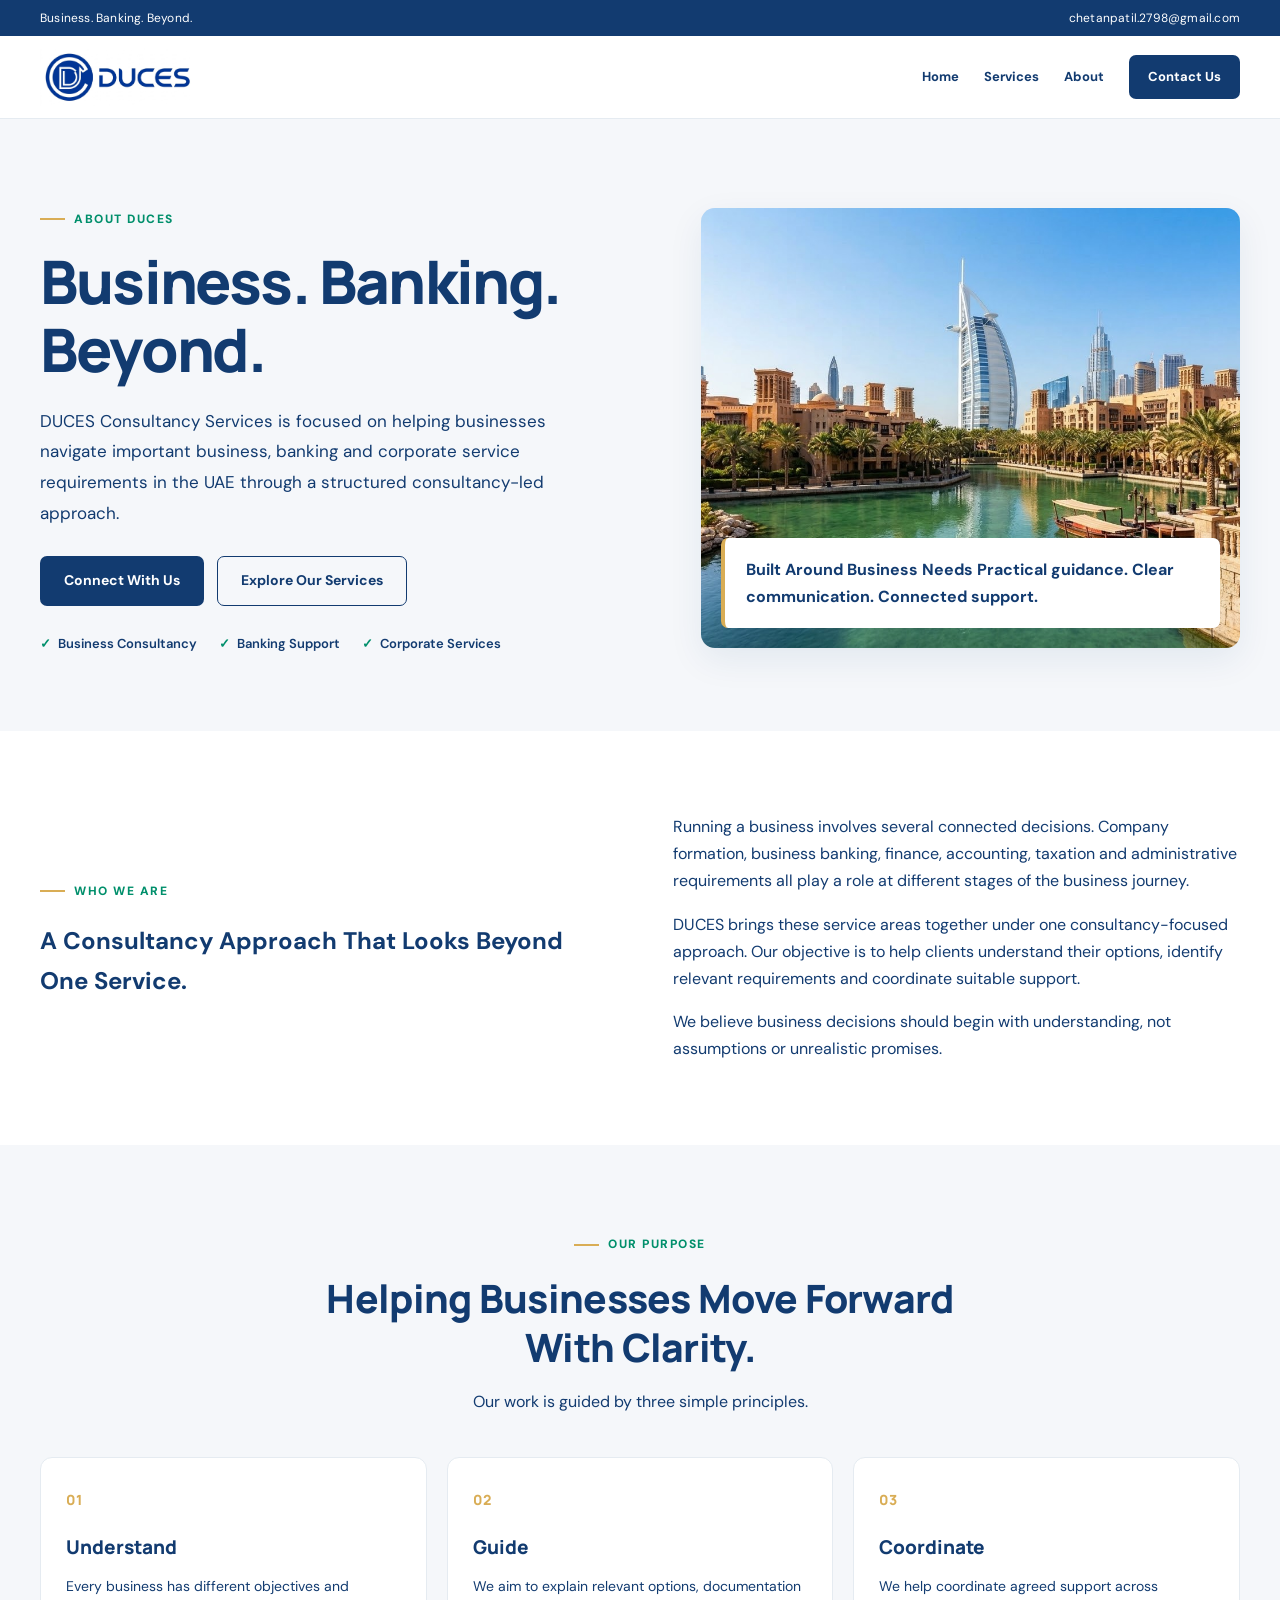
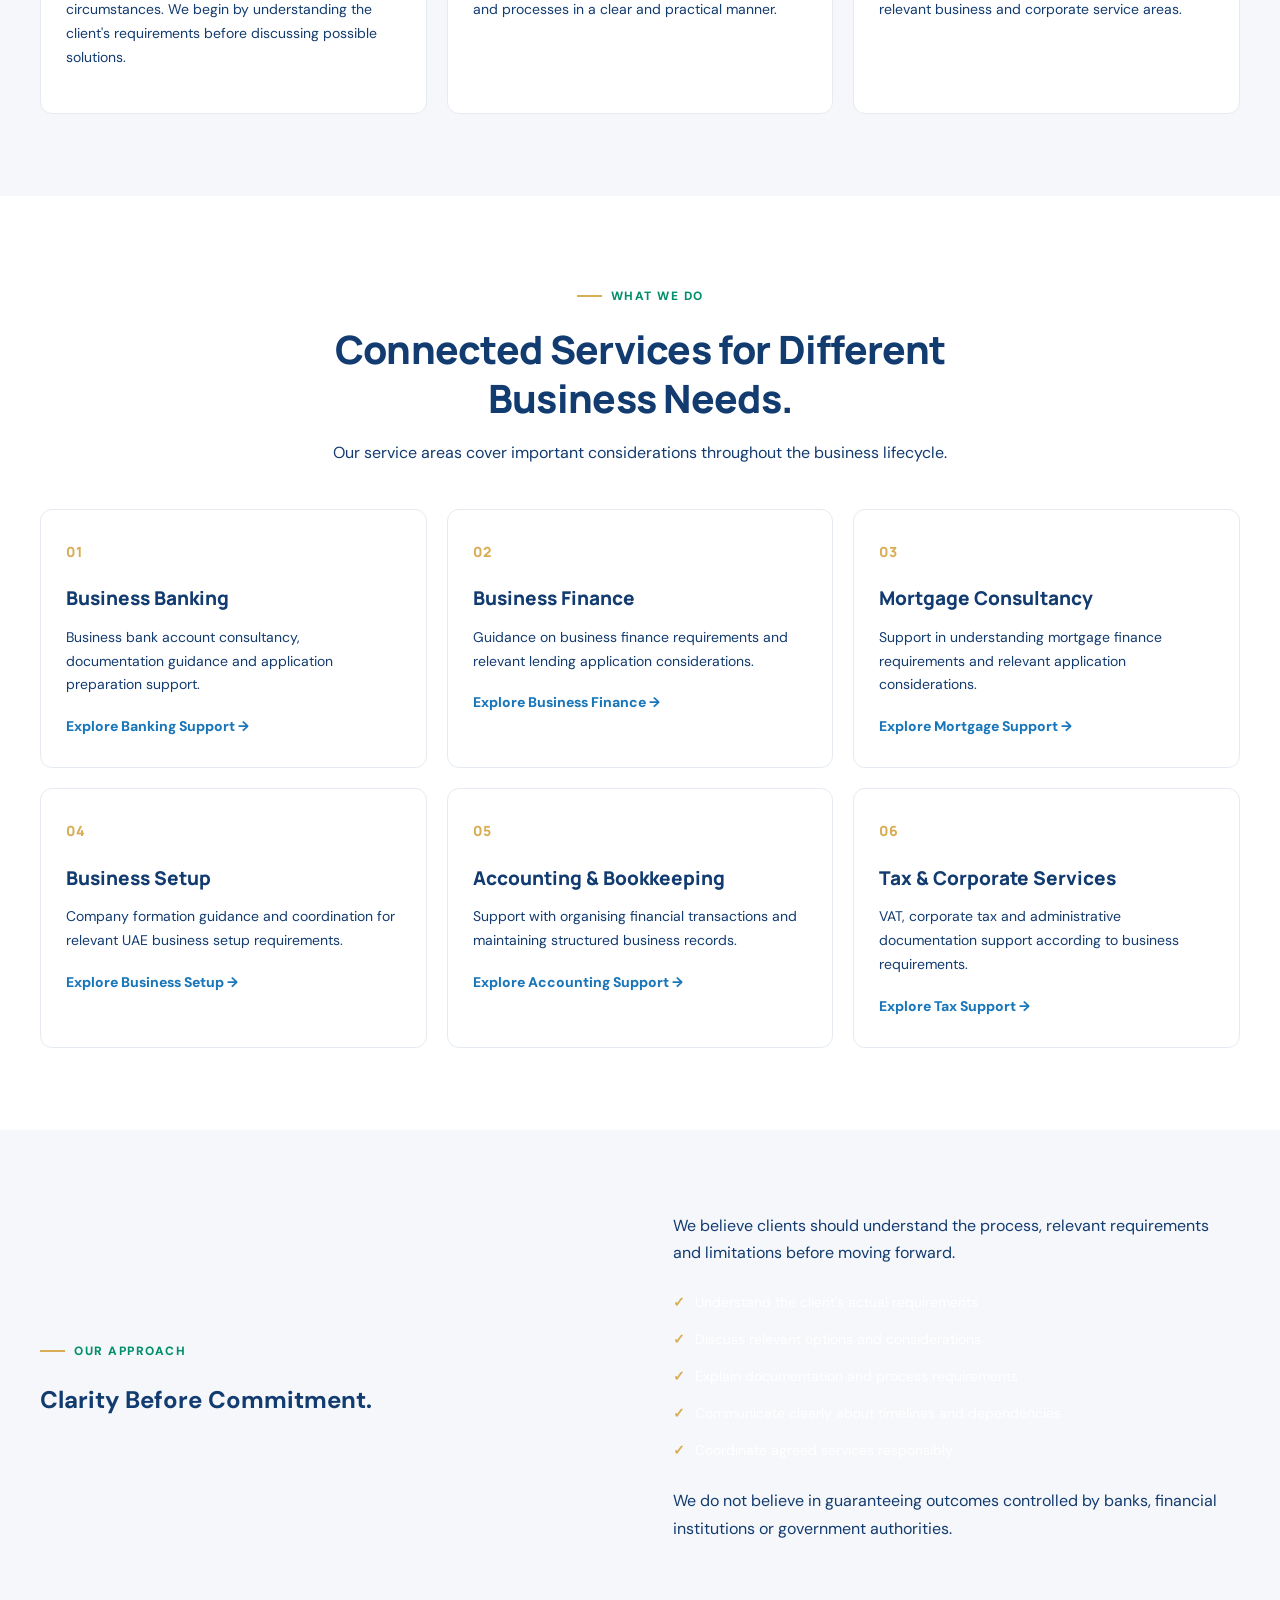
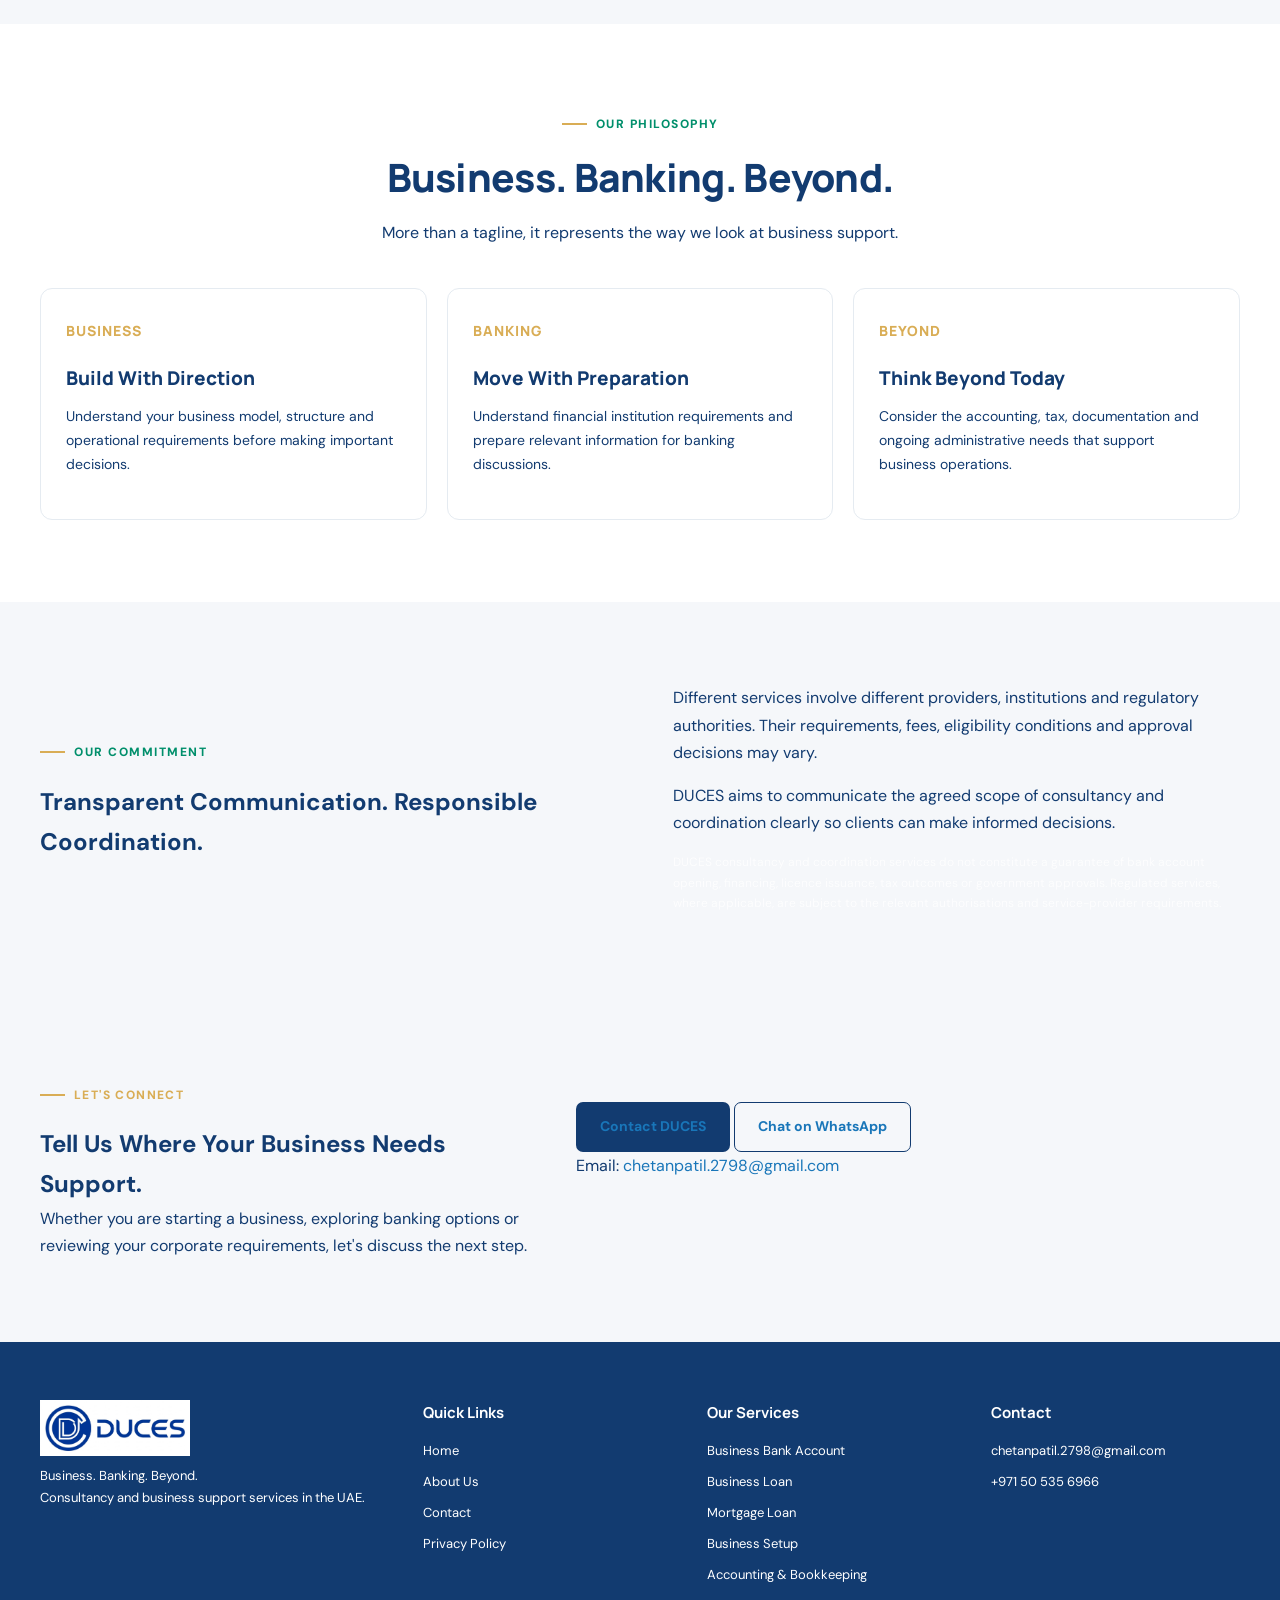
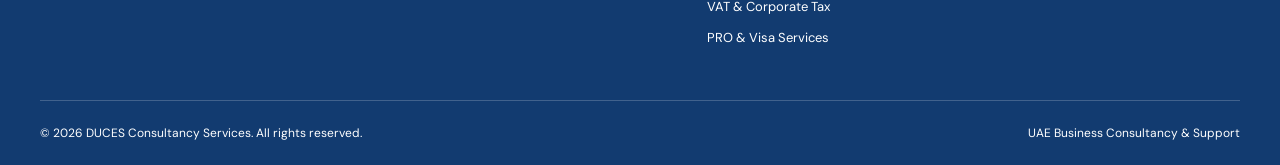
<file: about.html>
<!DOCTYPE html>
<html lang="en">
<head>
  <meta charset="UTF-8">
  <meta name="viewport" content="width=device-width, initial-scale=1.0">

  <title>About DUCES | UAE Business & Banking Consultancy</title>
  <meta name="description" content="Discover DUCES Consultancy Services, a UAE-focused business consultancy supporting business banking, company formation, finance and corporate services.">
  <meta name="robots" content="index, follow">
  <link rel="canonical" href="https://chetan7025.github.io/Duces-Website-V4/about.html">

  <link rel="preconnect" href="https://fonts.googleapis.com">
  <link rel="preconnect" href="https://fonts.gstatic.com" crossorigin>
  <link href="https://fonts.googleapis.com/css2?family=DM+Sans:wght@400;500;600;700&family=Manrope:wght@400;500;600;700;800&display=swap" rel="stylesheet">

  <link rel="stylesheet" href="assets/style.css">
</head>

<body>

  <div class="topbar">
    <div class="container topbar-inner">
      <span>Business. Banking. Beyond.</span>
      <a href="mailto:chetanpatil.2798@gmail.com">chetanpatil.2798@gmail.com</a>
    </div>
  </div>

  <header class="site-header">
    <div class="container nav-wrap">

      <a href="index.html" class="brand" aria-label="DUCES Home">
        <img src="assets/duces-logo.jpg" alt="DUCES Consultancy Services">
      </a>

      <button class="menu-toggle" type="button" aria-label="Open navigation menu" aria-expanded="false">
        <span></span>
        <span></span>
        <span></span>
      </button>

      <nav class="nav-links" aria-label="Main navigation">
        <a href="index.html">Home</a>
        <a href="index.html#services">Services</a>
        <a href="about.html" aria-current="page">About</a>
        <a href="contact.html" class="nav-cta">Contact Us</a>
      </nav>

    </div>
  </header>

  <main>

    <!-- HERO -->
    <section class="hero">
      <div class="container hero-grid">

        <div class="hero-copy">
          <span class="eyebrow">ABOUT DUCES</span>

          <h1>Business. Banking. Beyond.</h1>

          <p class="hero-lead">
            DUCES Consultancy Services is focused on helping businesses
            navigate important business, banking and corporate service
            requirements in the UAE through a structured consultancy-led
            approach.
          </p>

          <div class="hero-actions">
            <a href="contact.html" class="btn btn-primary">Connect With Us</a>
            <a href="index.html#services" class="btn btn-outline">Explore Our Services</a>
          </div>

          <div class="hero-points">
            <span>Business Consultancy</span>
            <span>Banking Support</span>
            <span>Corporate Services</span>
          </div>
        </div>

        <div class="hero-visual">
          <img
            src="assets/duces-hero.jpg"
            alt="Dubai International Financial Centre business district"
            loading="eager">
          <div class="visual-note">
            <strong>Built Around Business Needs</strong>
            <span>Practical guidance. Clear communication. Connected support.</span>
          </div>
        </div>

      </div>
    </section>

    <!-- WHO WE ARE -->
    <section class="section">
      <div class="container split">

        <div>
          <span class="eyebrow">WHO WE ARE</span>
          <h2>A Consultancy Approach That Looks Beyond One Service.</h2>
        </div>

        <div class="body-copy">
          <p>
            Running a business involves several connected decisions.
            Company formation, business banking, finance, accounting,
            taxation and administrative requirements all play a role
            at different stages of the business journey.
          </p>

          <p>
            DUCES brings these service areas together under one
            consultancy-focused approach. Our objective is to help clients
            understand their options, identify relevant requirements and
            coordinate suitable support.
          </p>

          <p>
            We believe business decisions should begin with understanding,
            not assumptions or unrealistic promises.
          </p>
        </div>

      </div>
    </section>

    <!-- OUR PURPOSE -->
    <section class="section section-soft">
      <div class="container">

        <div class="section-heading">
          <span class="eyebrow">OUR PURPOSE</span>
          <h2>Helping Businesses Move Forward With Clarity.</h2>
          <p>
            Our work is guided by three simple principles.
          </p>
        </div>

        <div class="service-grid">

          <article class="service-card">
            <span class="card-no">01</span>
            <h3>Understand</h3>
            <p>
              Every business has different objectives and circumstances.
              We begin by understanding the client's requirements before
              discussing possible solutions.
            </p>
          </article>

          <article class="service-card">
            <span class="card-no">02</span>
            <h3>Guide</h3>
            <p>
              We aim to explain relevant options, documentation and
              processes in a clear and practical manner.
            </p>
          </article>

          <article class="service-card">
            <span class="card-no">03</span>
            <h3>Coordinate</h3>
            <p>
              We help coordinate agreed support across relevant business
              and corporate service areas.
            </p>
          </article>

        </div>

      </div>
    </section>

    <!-- OUR SERVICE AREAS -->
    <section class="section">
      <div class="container">

        <div class="section-heading">
          <span class="eyebrow">WHAT WE DO</span>
          <h2>Connected Services for Different Business Needs.</h2>
          <p>
            Our service areas cover important considerations throughout
            the business lifecycle.
          </p>
        </div>

        <div class="service-grid">

          <article class="service-card">
            <span class="card-no">01</span>
            <h3>Business Banking</h3>
            <p>
              Business bank account consultancy, documentation guidance
              and application preparation support.
            </p>
            <a href="business-bank-account.html" class="text-link">Explore Banking Support →</a>
          </article>

          <article class="service-card">
            <span class="card-no">02</span>
            <h3>Business Finance</h3>
            <p>
              Guidance on business finance requirements and relevant
              lending application considerations.
            </p>
            <a href="business-loan.html" class="text-link">Explore Business Finance →</a>
          </article>

          <article class="service-card">
            <span class="card-no">03</span>
            <h3>Mortgage Consultancy</h3>
            <p>
              Support in understanding mortgage finance requirements
              and relevant application considerations.
            </p>
            <a href="mortgage-loan.html" class="text-link">Explore Mortgage Support →</a>
          </article>

          <article class="service-card">
            <span class="card-no">04</span>
            <h3>Business Setup</h3>
            <p>
              Company formation guidance and coordination for relevant
              UAE business setup requirements.
            </p>
            <a href="business-setup.html" class="text-link">Explore Business Setup →</a>
          </article>

          <article class="service-card">
            <span class="card-no">05</span>
            <h3>Accounting & Bookkeeping</h3>
            <p>
              Support with organising financial transactions and
              maintaining structured business records.
            </p>
            <a href="accounting-bookkeeping.html" class="text-link">Explore Accounting Support →</a>
          </article>

          <article class="service-card">
            <span class="card-no">06</span>
            <h3>Tax & Corporate Services</h3>
            <p>
              VAT, corporate tax and administrative documentation
              support according to business requirements.
            </p>
            <a href="vat-corporate-tax.html" class="text-link">Explore Tax Support →</a>
          </article>

        </div>

      </div>
    </section>

    <!-- OUR APPROACH -->
    <section class="section section-soft">
      <div class="container split">

        <div>
          <span class="eyebrow">OUR APPROACH</span>
          <h2>Clarity Before Commitment.</h2>
        </div>

        <div class="body-copy">
          <p>
            We believe clients should understand the process, relevant
            requirements and limitations before moving forward.
          </p>

          <ul class="check-list">
            <li>Understand the client's actual requirements</li>
            <li>Discuss relevant options and considerations</li>
            <li>Explain documentation and process requirements</li>
            <li>Communicate clearly about timelines and dependencies</li>
            <li>Coordinate agreed services responsibly</li>
          </ul>

          <p>
            We do not believe in guaranteeing outcomes controlled by
            banks, financial institutions or government authorities.
          </p>
        </div>

      </div>
    </section>

    <!-- BRAND PHILOSOPHY -->
    <section class="section">
      <div class="container">

        <div class="section-heading">
          <span class="eyebrow">OUR PHILOSOPHY</span>
          <h2>Business. Banking. Beyond.</h2>
          <p>
            More than a tagline, it represents the way we look at
            business support.
          </p>
        </div>

        <div class="service-grid">

          <article class="service-card">
            <span class="card-no">BUSINESS</span>
            <h3>Build With Direction</h3>
            <p>
              Understand your business model, structure and operational
              requirements before making important decisions.
            </p>
          </article>

          <article class="service-card">
            <span class="card-no">BANKING</span>
            <h3>Move With Preparation</h3>
            <p>
              Understand financial institution requirements and prepare
              relevant information for banking discussions.
            </p>
          </article>

          <article class="service-card">
            <span class="card-no">BEYOND</span>
            <h3>Think Beyond Today</h3>
            <p>
              Consider the accounting, tax, documentation and ongoing
              administrative needs that support business operations.
            </p>
          </article>

        </div>

      </div>
    </section>

    <!-- IMPORTANT INFORMATION -->
    <section class="section section-soft">
      <div class="container split">

        <div>
          <span class="eyebrow">OUR COMMITMENT</span>
          <h2>Transparent Communication. Responsible Coordination.</h2>
        </div>

        <div class="body-copy">
          <p>
            Different services involve different providers, institutions
            and regulatory authorities. Their requirements, fees,
            eligibility conditions and approval decisions may vary.
          </p>

          <p>
            DUCES aims to communicate the agreed scope of consultancy
            and coordination clearly so clients can make informed
            decisions.
          </p>

          <p class="fine-print">
            DUCES consultancy and coordination services do not constitute
            a guarantee of bank account opening, financing, licence
            issuance, tax outcomes or government approvals. Regulated
            services, where applicable, are subject to the relevant
            authorisations and service-provider requirements.
          </p>
        </div>

      </div>
    </section>

    <!-- FINAL CTA -->
    <section class="contact-section">
      <div class="container contact-grid">

        <div>
          <span class="eyebrow eyebrow-light">LET'S CONNECT</span>
          <h2>Tell Us Where Your Business Needs Support.</h2>
          <p>
            Whether you are starting a business, exploring banking
            options or reviewing your corporate requirements, let's
            discuss the next step.
          </p>
        </div>

        <div class="contact-detail">
          <a href="contact.html" class="btn btn-primary">Contact DUCES</a>
          <a href="https://wa.me/971505356966" class="btn btn-outline" target="_blank" rel="noopener">Chat on WhatsApp</a>
          <p>
            Email:
            <a href="mailto:chetanpatil.2798@gmail.com">chetanpatil.2798@gmail.com</a>
          </p>
        </div>

      </div>
    </section>

  </main>

  <footer class="site-footer">
    <div class="container footer-main">

      <div>
        <a href="index.html" class="footer-logo">
          <img src="assets/duces-logo.jpg" alt="DUCES Consultancy Services">
        </a>
        <p>
          Business. Banking. Beyond.<br>
          Consultancy and business support services in the UAE.
        </p>
      </div>

      <div>
        <h3>Quick Links</h3>
        <a href="index.html">Home</a>
        <a href="about.html">About Us</a>
        <a href="contact.html">Contact</a>
        <a href="privacy-policy.html">Privacy Policy</a>
      </div>

      <div>
        <h3>Our Services</h3>
        <a href="business-bank-account.html">Business Bank Account</a>
        <a href="business-loan.html">Business Loan</a>
        <a href="mortgage-loan.html">Mortgage Loan</a>
        <a href="business-setup.html">Business Setup</a>
        <a href="accounting-bookkeeping.html">Accounting & Bookkeeping</a>
        <a href="vat-corporate-tax.html">VAT & Corporate Tax</a>
        <a href="pro-visa-services.html">PRO & Visa Services</a>
      </div>

      <div>
        <h3>Contact</h3>
        <a href="mailto:chetanpatil.2798@gmail.com">chetanpatil.2798@gmail.com</a>
        <a href="https://wa.me/971505356966" target="_blank" rel="noopener">+971 50 535 6966</a>
      </div>

    </div>

    <div class="container footer-bottom">
      <p>© <span id="current-year"></span> DUCES Consultancy Services. All rights reserved.</p>
      <p>UAE Business Consultancy & Support</p>
    </div>
  </footer>

  <script src="assets/script.js"></script>
</body>
</html>
</file>
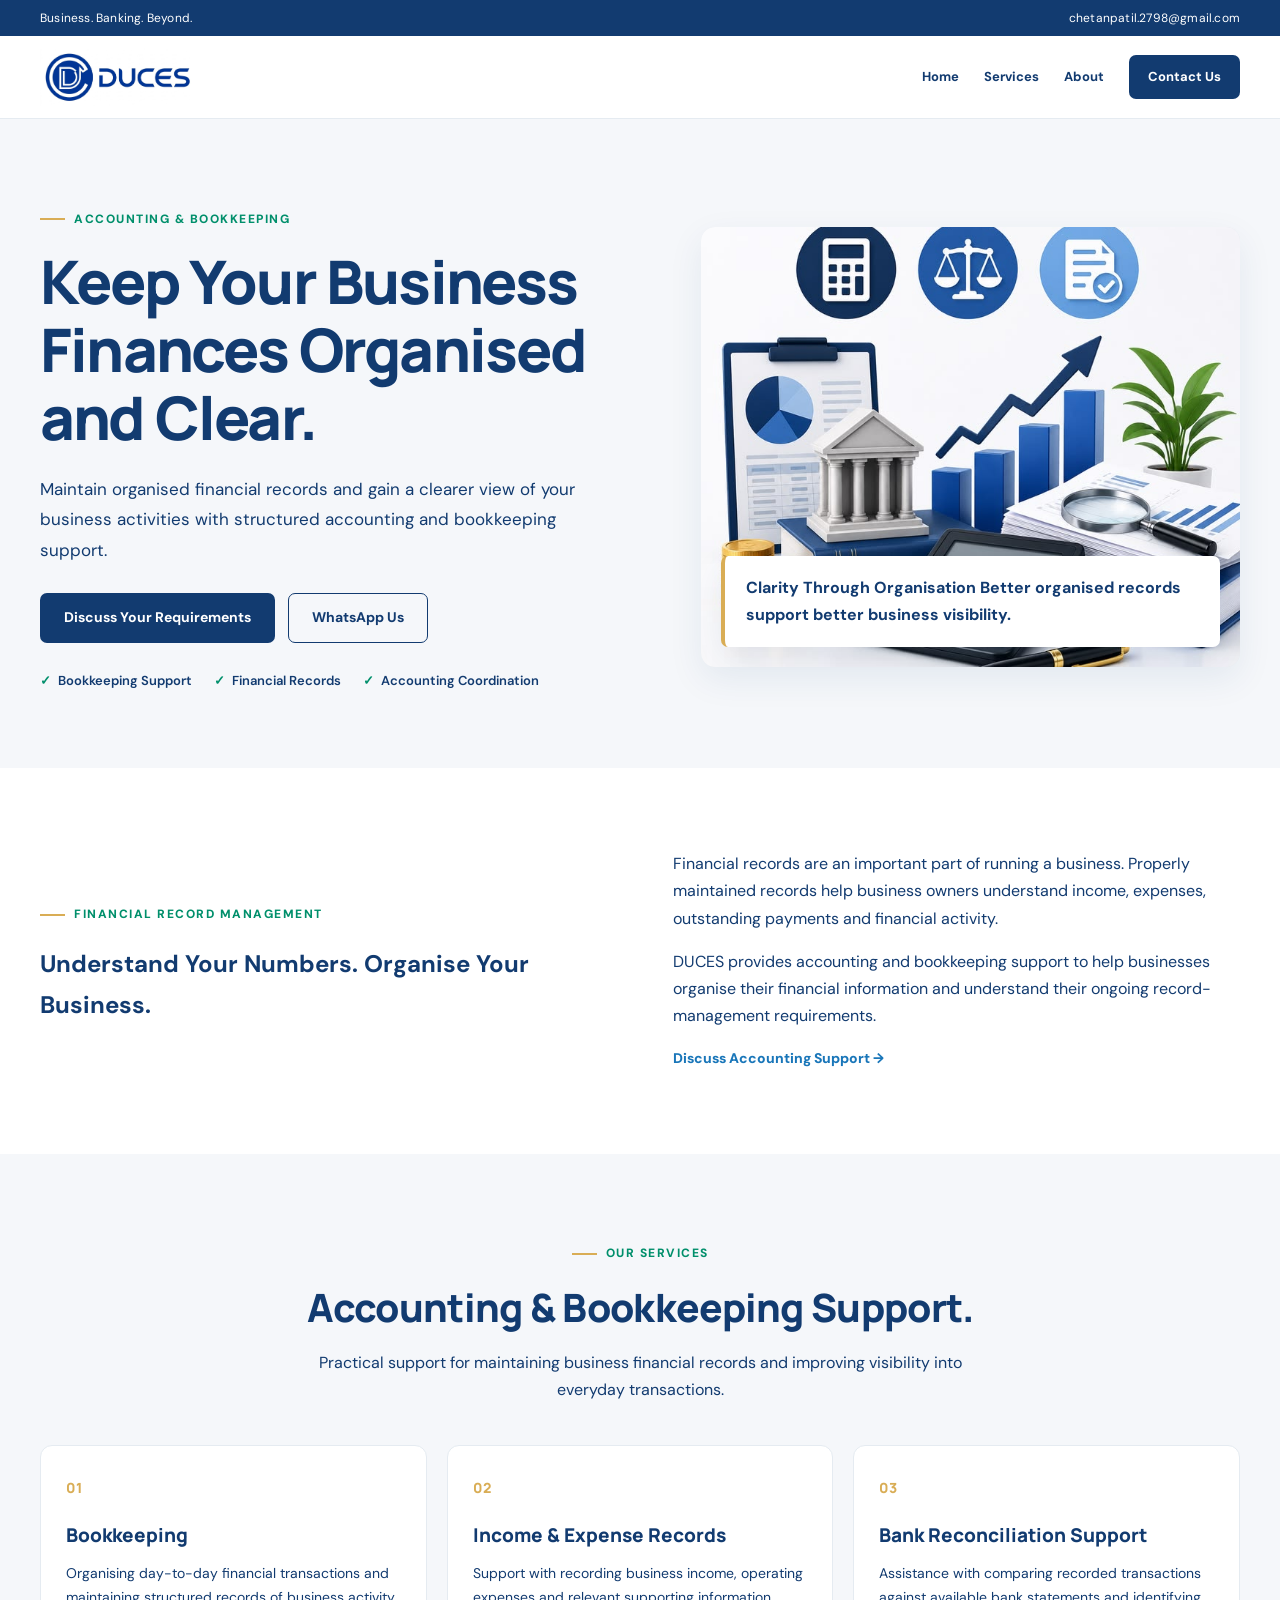
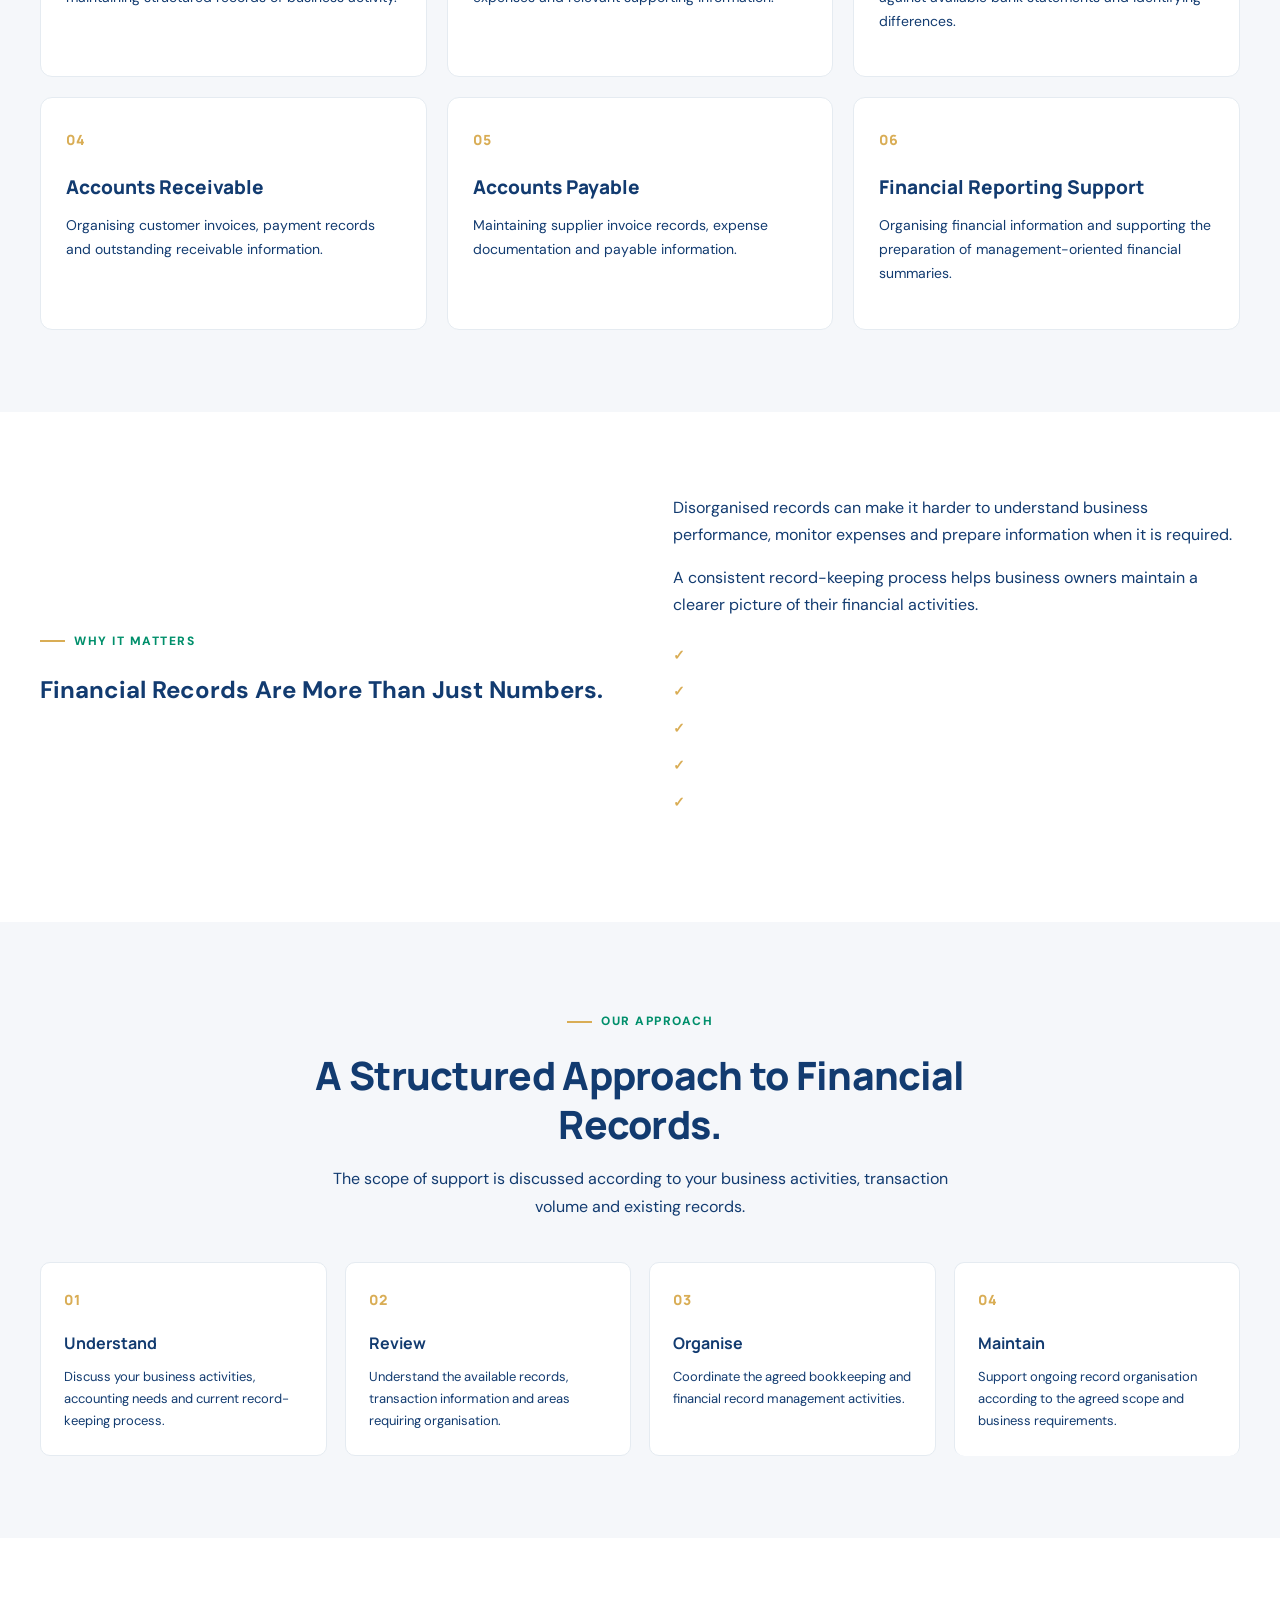
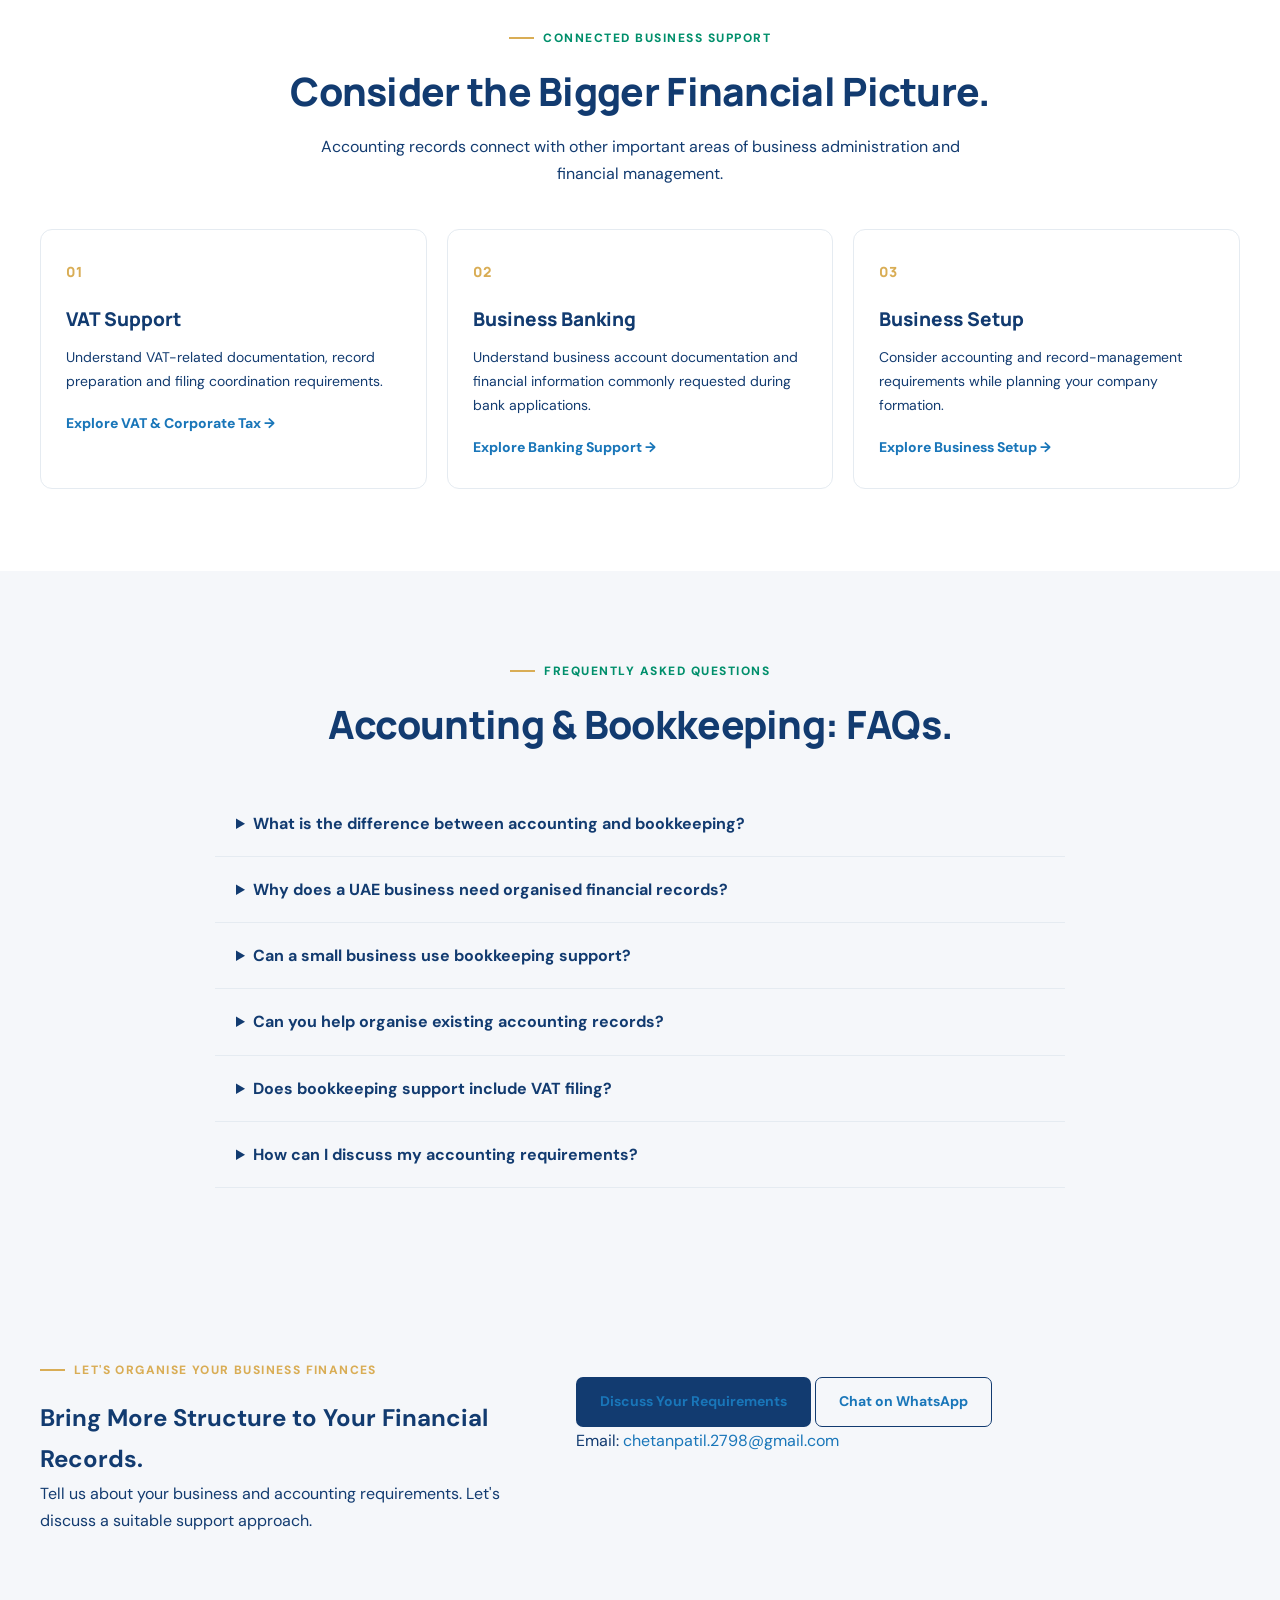
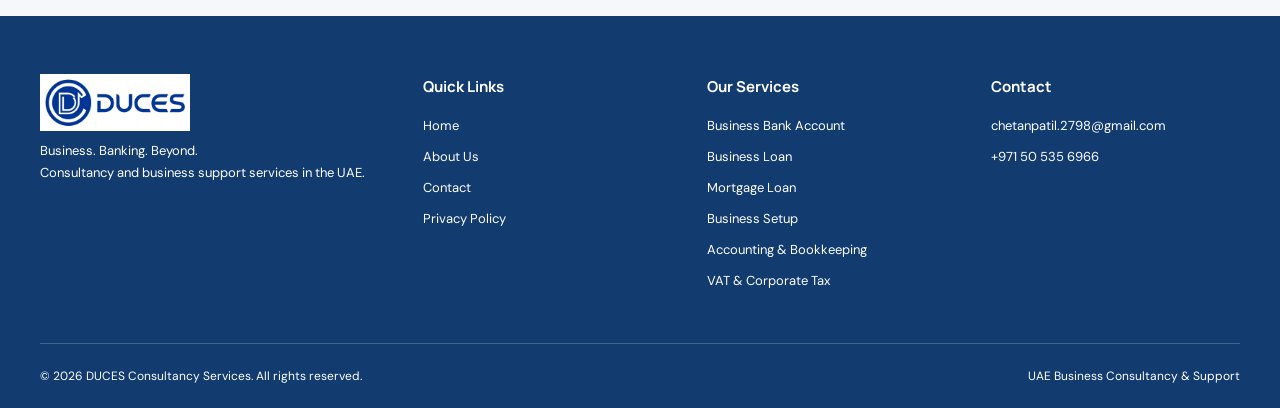
<file: accounting-bookkeeping.html>
<!DOCTYPE html>
<html lang="en">
<head>
  <meta charset="UTF-8">
  <meta name="viewport" content="width=device-width, initial-scale=1.0">

  <title>Accounting & Bookkeeping Services in UAE | DUCES</title>
  <meta name="description" content="Explore accounting and bookkeeping support for UAE businesses. DUCES helps businesses organise financial records and understand their accounting requirements.">
  <meta name="robots" content="index, follow">
  <link rel="canonical" href="https://chetan7025.github.io/Duces-Website-V4/accounting-bookkeeping.html">

  <link rel="preconnect" href="https://fonts.googleapis.com">
  <link rel="preconnect" href="https://fonts.gstatic.com" crossorigin>
  <link href="https://fonts.googleapis.com/css2?family=DM+Sans:wght@400;500;600;700&family=Manrope:wght@400;500;600;700;800&display=swap" rel="stylesheet">

  <link rel="stylesheet" href="assets/style.css">
</head>

<body>

  <div class="topbar">
    <div class="container topbar-inner">
      <span>Business. Banking. Beyond.</span>
      <a href="mailto:chetanpatil.2798@gmail.com">chetanpatil.2798@gmail.com</a>
    </div>
  </div>

  <header class="site-header">
    <div class="container nav-wrap">
      <a href="index.html" class="brand" aria-label="DUCES Home">
        <img src="assets/duces-logo.jpg" alt="DUCES Consultancy Services">
      </a>

      <button class="menu-toggle" type="button" aria-label="Open navigation menu" aria-expanded="false">
        <span></span>
        <span></span>
        <span></span>
      </button>

      <nav class="nav-links" aria-label="Main navigation">
        <a href="index.html">Home</a>
        <a href="index.html#services">Services</a>
        <a href="about.html">About</a>
        <a href="contact.html" class="nav-cta">Contact Us</a>
      </nav>
    </div>
  </header>

  <main>

    <!-- HERO -->
    <section class="hero">
      <div class="container hero-grid">

        <div class="hero-copy">
          <span class="eyebrow">ACCOUNTING & BOOKKEEPING</span>

          <h1>Keep Your Business Finances Organised and Clear.</h1>

          <p class="hero-lead">
            Maintain organised financial records and gain a clearer view
            of your business activities with structured accounting and
            bookkeeping support.
          </p>

          <div class="hero-actions">
            <a href="contact.html" class="btn btn-primary">Discuss Your Requirements</a>
            <a href="https://wa.me/971505356966" class="btn btn-outline" target="_blank" rel="noopener">WhatsApp Us</a>
          </div>

          <div class="hero-points">
            <span>Bookkeeping Support</span>
            <span>Financial Records</span>
            <span>Accounting Coordination</span>
          </div>
        </div>

        <div class="hero-visual">
          <img
            src="assets/accounting-bookkeeping-hero.jpg"
            alt="Professional accounting and bookkeeping services"
            loading="eager">
          <div class="visual-note">
            <strong>Clarity Through Organisation</strong>
            <span>Better organised records support better business visibility.</span>
          </div>
        </div>

      </div>
    </section>

    <!-- INTRODUCTION -->
    <section class="section">
      <div class="container split">

        <div>
          <span class="eyebrow">FINANCIAL RECORD MANAGEMENT</span>
          <h2>Understand Your Numbers. Organise Your Business.</h2>
        </div>

        <div class="body-copy">
          <p>
            Financial records are an important part of running a business.
            Properly maintained records help business owners understand
            income, expenses, outstanding payments and financial activity.
          </p>

          <p>
            DUCES provides accounting and bookkeeping support to help
            businesses organise their financial information and understand
            their ongoing record-management requirements.
          </p>

          <a href="contact.html" class="text-link">Discuss Accounting Support →</a>
        </div>

      </div>
    </section>

    <!-- SERVICES -->
    <section class="section section-soft">
      <div class="container">

        <div class="section-heading">
          <span class="eyebrow">OUR SERVICES</span>
          <h2>Accounting & Bookkeeping Support.</h2>
          <p>
            Practical support for maintaining business financial records
            and improving visibility into everyday transactions.
          </p>
        </div>

        <div class="service-grid">

          <article class="service-card">
            <span class="card-no">01</span>
            <h3>Bookkeeping</h3>
            <p>
              Organising day-to-day financial transactions and maintaining
              structured records of business activity.
            </p>
          </article>

          <article class="service-card">
            <span class="card-no">02</span>
            <h3>Income & Expense Records</h3>
            <p>
              Support with recording business income, operating expenses
              and relevant supporting information.
            </p>
          </article>

          <article class="service-card">
            <span class="card-no">03</span>
            <h3>Bank Reconciliation Support</h3>
            <p>
              Assistance with comparing recorded transactions against
              available bank statements and identifying differences.
            </p>
          </article>

          <article class="service-card">
            <span class="card-no">04</span>
            <h3>Accounts Receivable</h3>
            <p>
              Organising customer invoices, payment records and outstanding
              receivable information.
            </p>
          </article>

          <article class="service-card">
            <span class="card-no">05</span>
            <h3>Accounts Payable</h3>
            <p>
              Maintaining supplier invoice records, expense documentation
              and payable information.
            </p>
          </article>

          <article class="service-card">
            <span class="card-no">06</span>
            <h3>Financial Reporting Support</h3>
            <p>
              Organising financial information and supporting the preparation
              of management-oriented financial summaries.
            </p>
          </article>

        </div>

      </div>
    </section>

    <!-- BUSINESS BENEFITS -->
    <section class="section">
      <div class="container split">

        <div>
          <span class="eyebrow">WHY IT MATTERS</span>
          <h2>Financial Records Are More Than Just Numbers.</h2>
        </div>

        <div class="body-copy">
          <p>
            Disorganised records can make it harder to understand business
            performance, monitor expenses and prepare information when it
            is required.
          </p>

          <p>
            A consistent record-keeping process helps business owners
            maintain a clearer picture of their financial activities.
          </p>

          <ul class="check-list">
            <li>Better visibility of income and expenses</li>
            <li>Organised transaction records</li>
            <li>Improved tracking of receivables and payables</li>
            <li>More structured financial information</li>
            <li>Support for tax-related record preparation</li>
          </ul>

        </div>

      </div>
    </section>

    <!-- PROCESS -->
    <section class="section section-soft process-section">
      <div class="container">

        <div class="section-heading">
          <span class="eyebrow">OUR APPROACH</span>
          <h2>A Structured Approach to Financial Records.</h2>
          <p>
            The scope of support is discussed according to your business
            activities, transaction volume and existing records.
          </p>
        </div>

        <div class="process-grid">

          <div class="stage">
            <span class="card-no">01</span>
            <h3>Understand</h3>
            <p>
              Discuss your business activities, accounting needs and
              current record-keeping process.
            </p>
          </div>

          <div class="stage">
            <span class="card-no">02</span>
            <h3>Review</h3>
            <p>
              Understand the available records, transaction information
              and areas requiring organisation.
            </p>
          </div>

          <div class="stage">
            <span class="card-no">03</span>
            <h3>Organise</h3>
            <p>
              Coordinate the agreed bookkeeping and financial record
              management activities.
            </p>
          </div>

          <div class="stage">
            <span class="card-no">04</span>
            <h3>Maintain</h3>
            <p>
              Support ongoing record organisation according to the agreed
              scope and business requirements.
            </p>
          </div>

        </div>
      </div>
    </section>

    <!-- CONNECTED SERVICES -->
    <section class="section">
      <div class="container">

        <div class="section-heading">
          <span class="eyebrow">CONNECTED BUSINESS SUPPORT</span>
          <h2>Consider the Bigger Financial Picture.</h2>
          <p>
            Accounting records connect with other important areas of
            business administration and financial management.
          </p>
        </div>

        <div class="service-grid">

          <article class="service-card">
            <span class="card-no">01</span>
            <h3>VAT Support</h3>
            <p>
              Understand VAT-related documentation, record preparation
              and filing coordination requirements.
            </p>
            <a href="vat-corporate-tax.html" class="text-link">Explore VAT & Corporate Tax →</a>
          </article>

          <article class="service-card">
            <span class="card-no">02</span>
            <h3>Business Banking</h3>
            <p>
              Understand business account documentation and financial
              information commonly requested during bank applications.
            </p>
            <a href="business-bank-account.html" class="text-link">Explore Banking Support →</a>
          </article>

          <article class="service-card">
            <span class="card-no">03</span>
            <h3>Business Setup</h3>
            <p>
              Consider accounting and record-management requirements
              while planning your company formation.
            </p>
            <a href="business-setup.html" class="text-link">Explore Business Setup →</a>
          </article>

        </div>

      </div>
    </section>

    <!-- FAQ -->
    <section class="section section-soft">
      <div class="container">

        <div class="section-heading">
          <span class="eyebrow">FREQUENTLY ASKED QUESTIONS</span>
          <h2>Accounting & Bookkeeping: FAQs.</h2>
        </div>

        <div class="faq-list">

          <details>
            <summary>What is the difference between accounting and bookkeeping?</summary>
            <p>
              Bookkeeping focuses on recording and organising financial
              transactions. Accounting involves interpreting, reviewing
              and presenting financial information. The scope of each
              service depends on the agreed engagement.
            </p>
          </details>

          <details>
            <summary>Why does a UAE business need organised financial records?</summary>
            <p>
              Organised records help business owners monitor financial
              activity, understand expenses, review transactions and
              prepare relevant information for business and tax purposes.
            </p>
          </details>

          <details>
            <summary>Can a small business use bookkeeping support?</summary>
            <p>
              Yes. Businesses of different sizes may benefit from
              maintaining structured transaction and financial records.
              The appropriate scope depends on the business's needs.
            </p>
          </details>

          <details>
            <summary>Can you help organise existing accounting records?</summary>
            <p>
              Existing records can be reviewed to understand their current
              structure and identify the support required. The scope will
              depend on the availability and condition of the information.
            </p>
          </details>

          <details>
            <summary>Does bookkeeping support include VAT filing?</summary>
            <p>
              Bookkeeping and VAT filing are different activities.
              VAT-related support should be discussed separately to
              establish the required scope and applicable responsibilities.
            </p>
            <a href="vat-corporate-tax.html" class="text-link">Explore VAT & Corporate Tax Support →</a>
          </details>

          <details>
            <summary>How can I discuss my accounting requirements?</summary>
            <p>
              Contact DUCES with a brief overview of your business,
              transaction activity and current accounting requirements.
              The appropriate support can then be discussed.
            </p>
          </details>

        </div>
      </div>
    </section>

    <!-- FINAL CTA -->
    <section class="contact-section">
      <div class="container contact-grid">

        <div>
          <span class="eyebrow eyebrow-light">LET'S ORGANISE YOUR BUSINESS FINANCES</span>
          <h2>Bring More Structure to Your Financial Records.</h2>
          <p>
            Tell us about your business and accounting requirements.
            Let's discuss a suitable support approach.
          </p>
        </div>

        <div class="contact-detail">
          <a href="contact.html" class="btn btn-primary">Discuss Your Requirements</a>
          <a href="https://wa.me/971505356966" class="btn btn-outline" target="_blank" rel="noopener">Chat on WhatsApp</a>
          <p>
            Email:
            <a href="mailto:chetanpatil.2798@gmail.com">chetanpatil.2798@gmail.com</a>
          </p>
        </div>

      </div>
    </section>

  </main>

  <footer class="site-footer">
    <div class="container footer-main">

      <div>
        <a href="index.html" class="footer-logo">
          <img src="assets/duces-logo.jpg" alt="DUCES Consultancy Services">
        </a>
        <p>
          Business. Banking. Beyond.<br>
          Consultancy and business support services in the UAE.
        </p>
      </div>

      <div>
        <h3>Quick Links</h3>
        <a href="index.html">Home</a>
        <a href="about.html">About Us</a>
        <a href="contact.html">Contact</a>
        <a href="privacy-policy.html">Privacy Policy</a>
      </div>

      <div>
        <h3>Our Services</h3>
        <a href="business-bank-account.html">Business Bank Account</a>
        <a href="business-loan.html">Business Loan</a>
        <a href="mortgage-loan.html">Mortgage Loan</a>
        <a href="business-setup.html">Business Setup</a>
        <a href="accounting-bookkeeping.html">Accounting & Bookkeeping</a>
        <a href="vat-corporate-tax.html">VAT & Corporate Tax</a>
      </div>

      <div>
        <h3>Contact</h3>
        <a href="mailto:chetanpatil.2798@gmail.com">chetanpatil.2798@gmail.com</a>
        <a href="https://wa.me/971505356966" target="_blank" rel="noopener">+971 50 535 6966</a>
      </div>

    </div>

    <div class="container footer-bottom">
      <p>© <span id="current-year"></span> DUCES Consultancy Services. All rights reserved.</p>
      <p>UAE Business Consultancy & Support</p>
    </div>
  </footer>

  <script src="assets/script.js"></script>
</body>
</html>
</file>
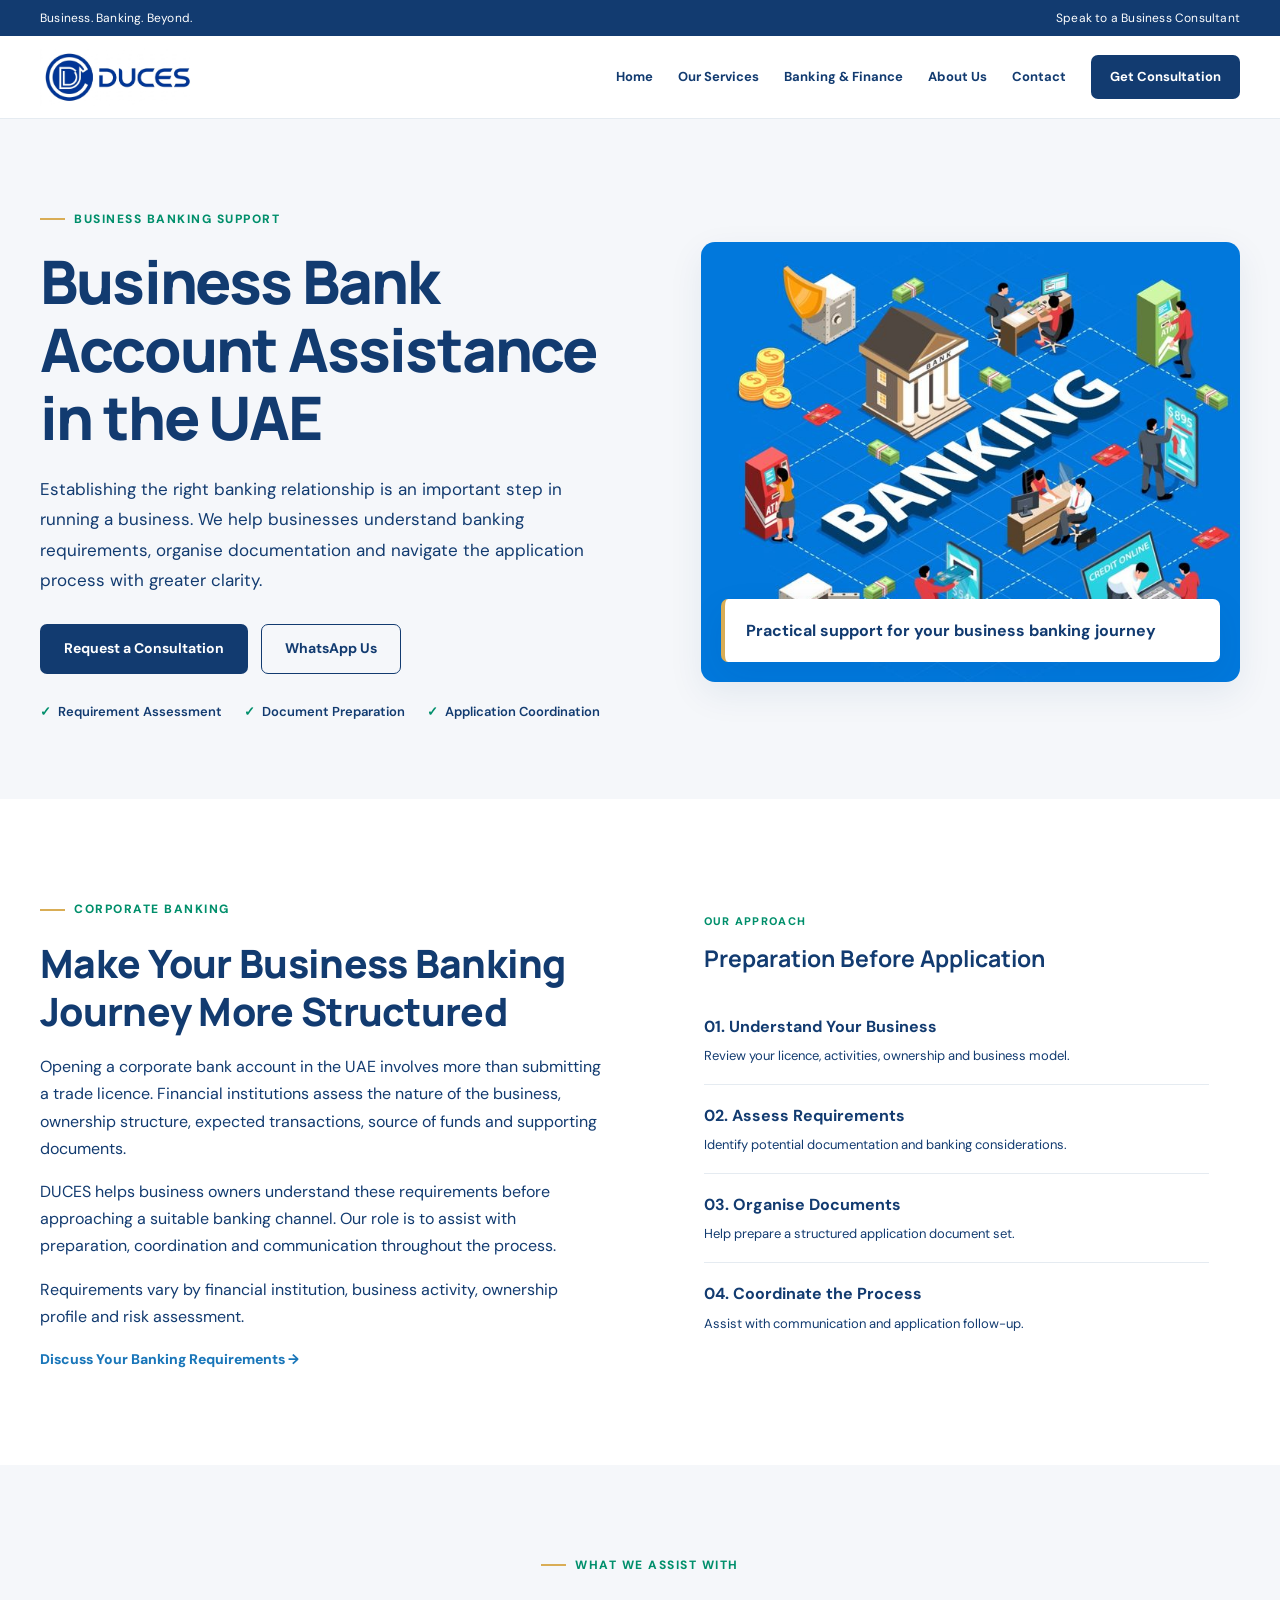
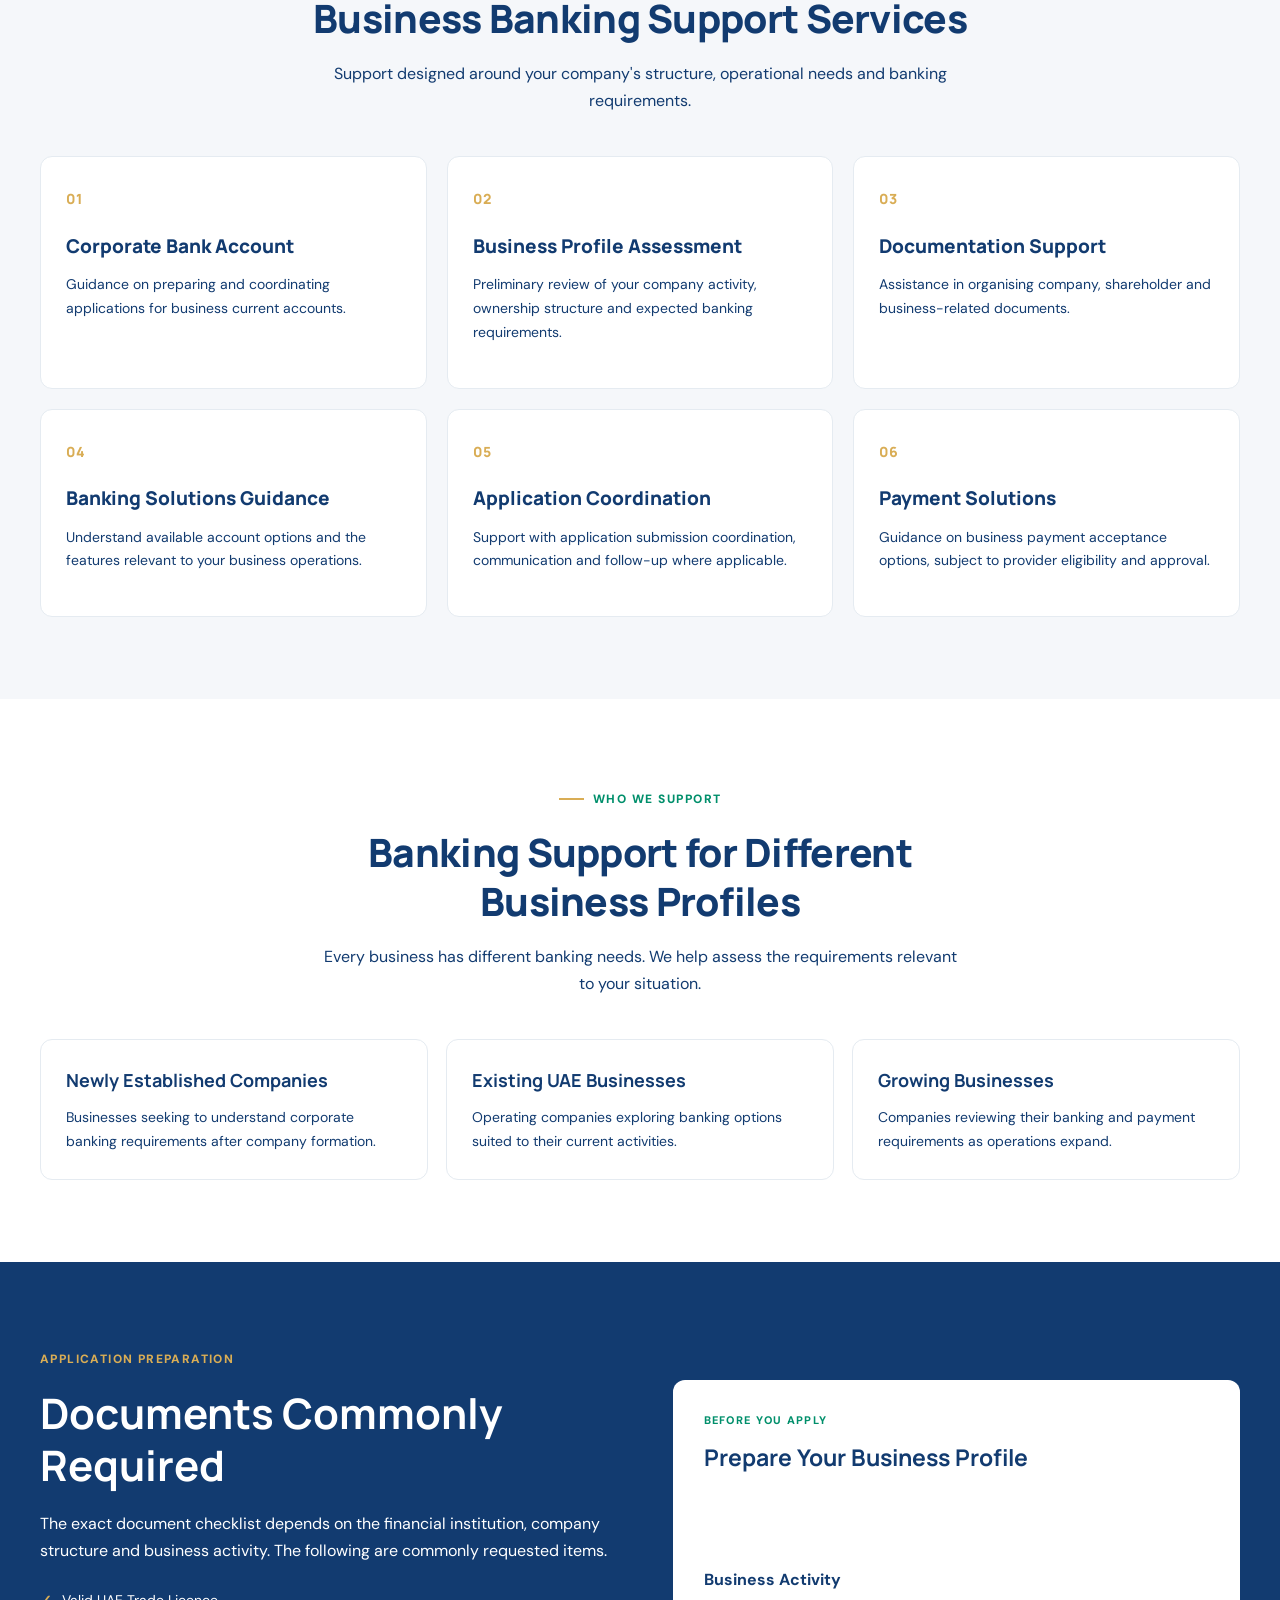
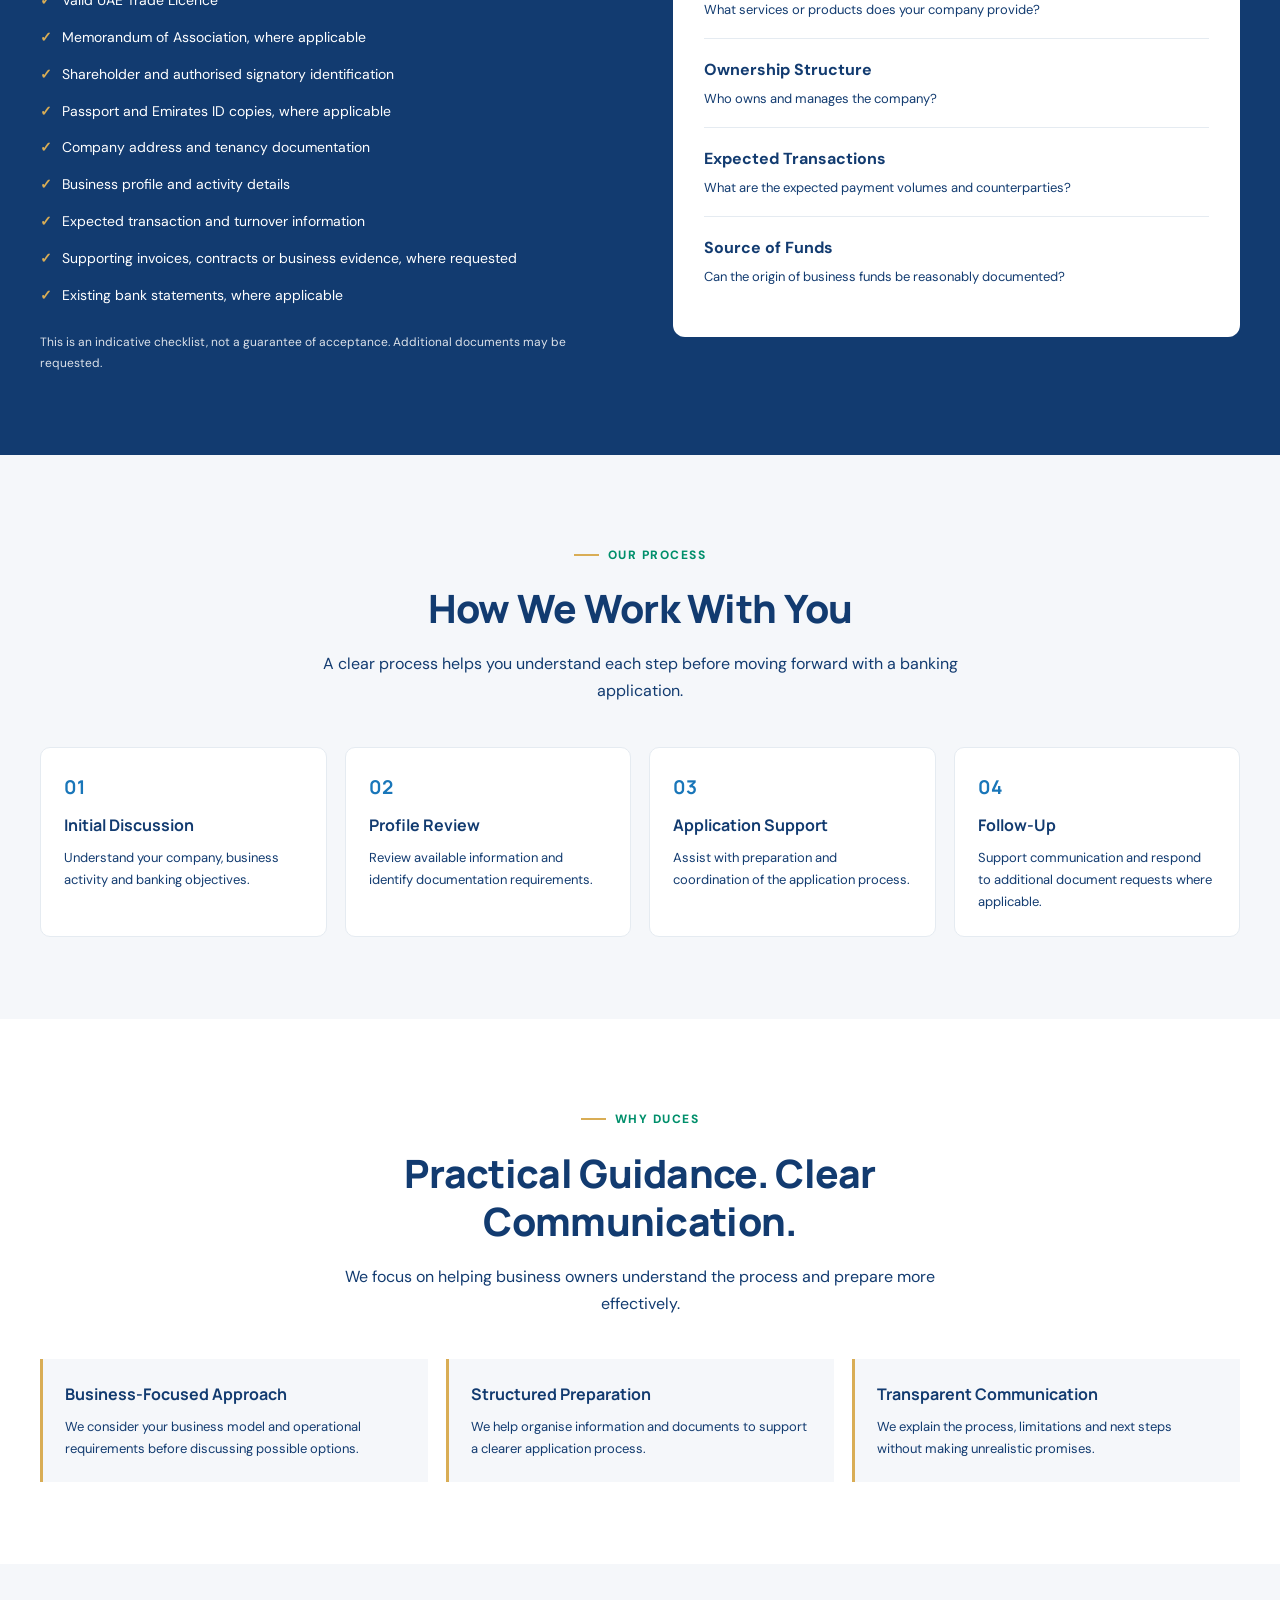
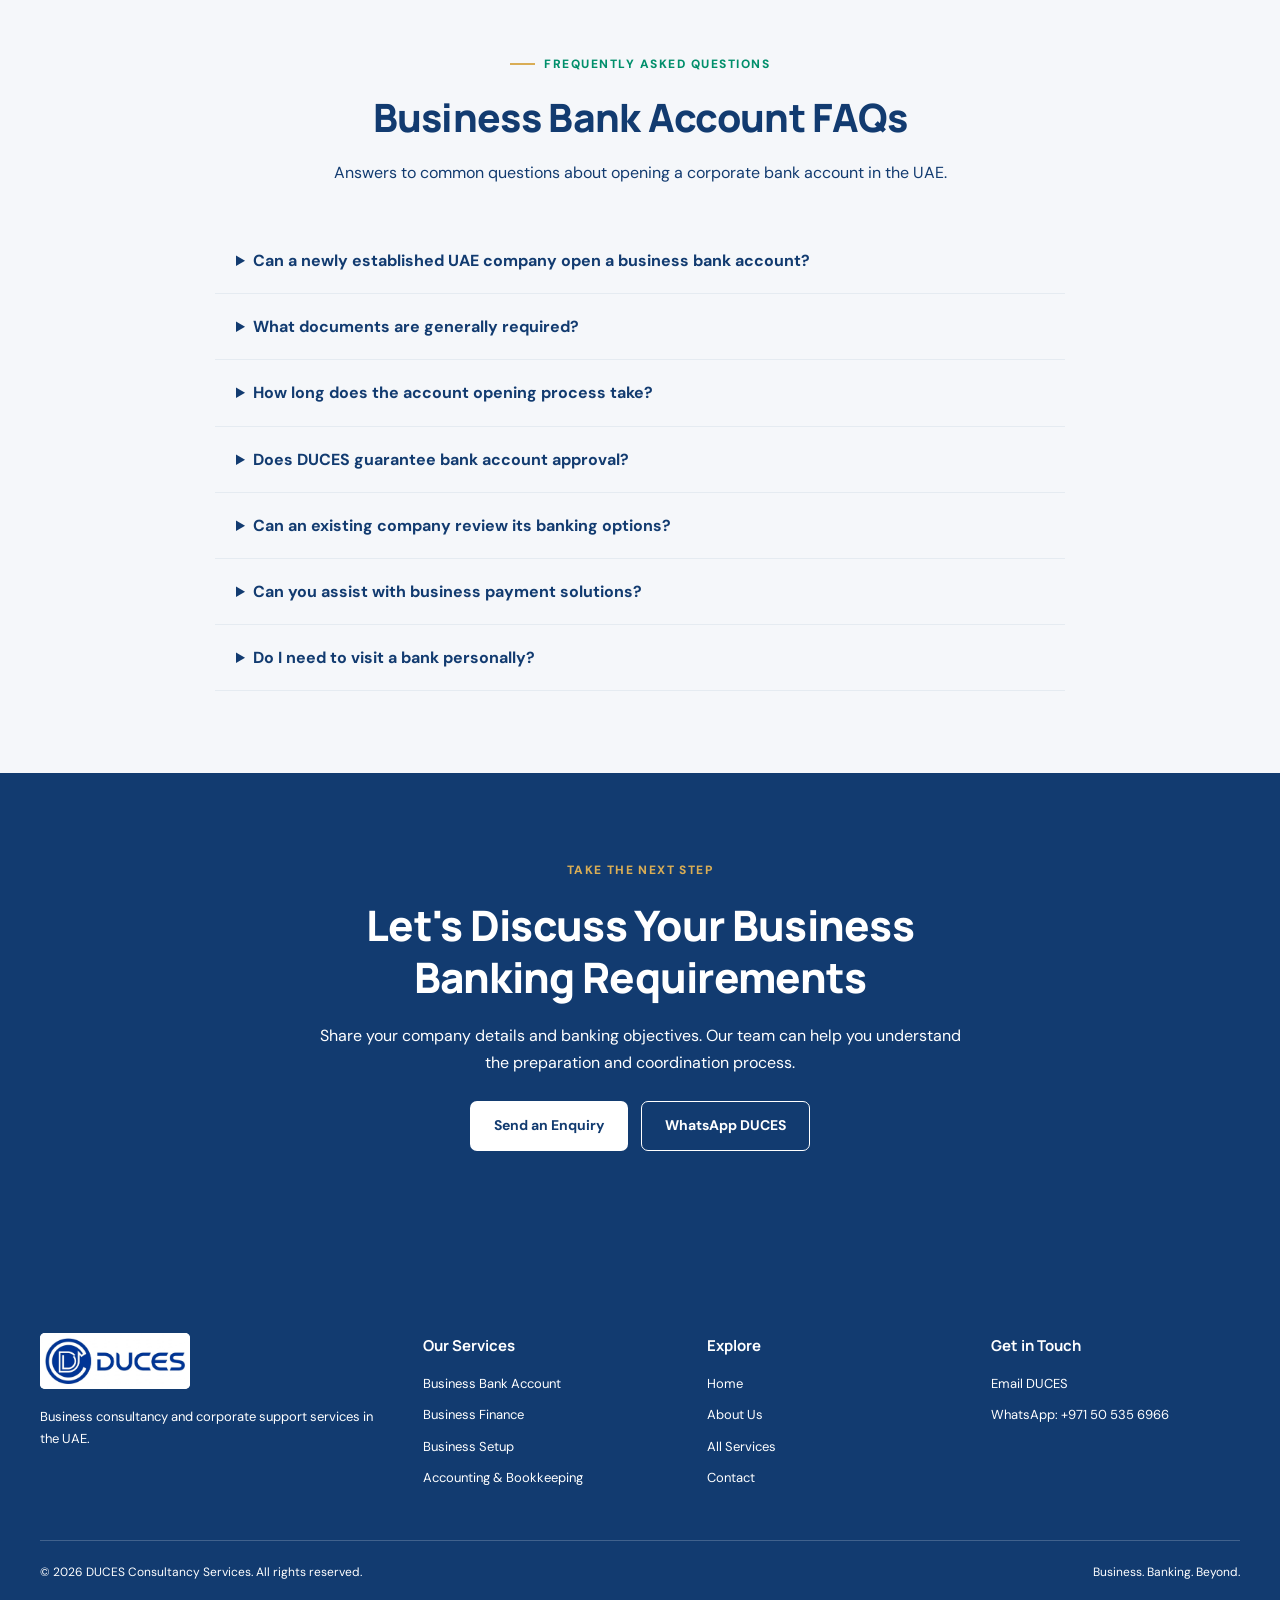
<file: business-bank-account.html>
<!DOCTYPE html>
<html lang="en">
<head>
  <meta charset="UTF-8">
  <meta name="viewport" content="width=device-width, initial-scale=1.0">

  <title>Business Bank Account Assistance in UAE | DUCES</title>

  <meta name="description" content="Get professional assistance with UAE business bank account preparation, documentation and application coordination. Speak with DUCES Consultancy Services.">

  <meta name="keywords" content="UAE business bank account, corporate bank account assistance, business banking consultancy Dubai, UAE company banking">

  <meta name="author" content="DUCES Consultancy Services">
  <meta name="robots" content="index, follow">

  <link rel="canonical" href="https://chetan7025.github.io/Duces-Website-V4/business-bank-account.html">

  <link rel="preconnect" href="https://fonts.googleapis.com">
  <link rel="preconnect" href="https://fonts.gstatic.com" crossorigin>
  <link rel="stylesheet" href="assets/style.css">
</head>

<body>

  <!-- TOP BAR -->
  <div class="topbar">
    <div class="container topbar-inner">
      <span>Business. Banking. Beyond.</span>
      <a href="https://wa.me/971505356966" target="_blank" rel="noopener">
        Speak to a Business Consultant
      </a>
    </div>
  </div>

  <!-- HEADER -->
  <header class="site-header">
    <div class="container nav-wrap">

      <a href="index.html" class="brand" aria-label="DUCES Home">
        <img src="assets/duces-logo.jpg" alt="DUCES Consultancy Services">
      </a>

      <button class="menu-toggle"
              type="button"
              aria-label="Open navigation menu"
              aria-expanded="false">
        ☰
      </button>

      <nav class="nav-links" aria-label="Main navigation">
        <a href="index.html">Home</a>
        <a href="index.html#services">Our Services</a>
        <a href="index.html#banking">Banking & Finance</a>
        <a href="index.html#about">About Us</a>
        <a href="contact.html">Contact</a>
        <a href="contact.html" class="nav-cta">Get Consultation</a>
      </nav>

    </div>
  </header>

  <main>

    <!-- SERVICE HERO -->
    <section class="hero">
      <div class="container hero-grid">

        <div class="hero-copy">
          <span class="eyebrow">Business Banking Support</span>

          <h1>Business Bank Account Assistance in the UAE</h1>

          <p class="hero-lead">
            Establishing the right banking relationship is an important
            step in running a business. We help businesses understand
            banking requirements, organise documentation and navigate
            the application process with greater clarity.
          </p>

          <div class="hero-actions">
            <a href="contact.html" class="btn btn-primary">
              Request a Consultation
            </a>

            <a href="https://wa.me/971505356966"
               class="btn btn-outline"
               target="_blank"
               rel="noopener">
              WhatsApp Us
            </a>
          </div>

          <div class="hero-points">
            <span>Requirement Assessment</span>
            <span>Document Preparation</span>
            <span>Application Coordination</span>
          </div>
        </div>

        <div class="hero-visual">
          <img
            src="assets/business-bank-account.jpg"
            alt="Professional business banking workspace with laptop and payment card"
          >

          <div class="visual-note">
            Practical support for your business banking journey
          </div>
        </div>

      </div>
    </section>

    <!-- INTRODUCTION -->
    <section class="section">
      <div class="container split">

        <div class="body-copy">
          <span class="eyebrow">Corporate Banking</span>

          <h2>Make Your Business Banking Journey More Structured</h2>

          <p>
            Opening a corporate bank account in the UAE involves more
            than submitting a trade licence. Financial institutions
            assess the nature of the business, ownership structure,
            expected transactions, source of funds and supporting
            documents.
          </p>

          <p>
            DUCES helps business owners understand these requirements
            before approaching a suitable banking channel. Our role is
            to assist with preparation, coordination and communication
            throughout the process.
          </p>

          <p>
            Requirements vary by financial institution, business
            activity, ownership profile and risk assessment.
          </p>

          <a href="contact.html" class="text-link">
            Discuss Your Banking Requirements →
          </a>
        </div>

        <div class="banking-panel">
          <div class="panel-kicker">Our Approach</div>

          <h3>Preparation Before Application</h3>

          <div class="stage">
            <strong>01. Understand Your Business</strong>
            <p>Review your licence, activities, ownership and business model.</p>
          </div>

          <div class="stage">
            <strong>02. Assess Requirements</strong>
            <p>Identify potential documentation and banking considerations.</p>
          </div>

          <div class="stage">
            <strong>03. Organise Documents</strong>
            <p>Help prepare a structured application document set.</p>
          </div>

          <div class="stage">
            <strong>04. Coordinate the Process</strong>
            <p>Assist with communication and application follow-up.</p>
          </div>
        </div>

      </div>
    </section>

    <!-- SERVICES -->
    <section class="section section-soft">
      <div class="container">

        <div class="section-heading">
          <span class="eyebrow">What We Assist With</span>
          <h2>Business Banking Support Services</h2>
          <p>
            Support designed around your company's structure,
            operational needs and banking requirements.
          </p>
        </div>

        <div class="service-grid">

          <article class="service-card">
            <span class="card-no">01</span>
            <h3>Corporate Bank Account</h3>
            <p>
              Guidance on preparing and coordinating applications
              for business current accounts.
            </p>
          </article>

          <article class="service-card">
            <span class="card-no">02</span>
            <h3>Business Profile Assessment</h3>
            <p>
              Preliminary review of your company activity, ownership
              structure and expected banking requirements.
            </p>
          </article>

          <article class="service-card">
            <span class="card-no">03</span>
            <h3>Documentation Support</h3>
            <p>
              Assistance in organising company, shareholder and
              business-related documents.
            </p>
          </article>

          <article class="service-card">
            <span class="card-no">04</span>
            <h3>Banking Solutions Guidance</h3>
            <p>
              Understand available account options and the features
              relevant to your business operations.
            </p>
          </article>

          <article class="service-card">
            <span class="card-no">05</span>
            <h3>Application Coordination</h3>
            <p>
              Support with application submission coordination,
              communication and follow-up where applicable.
            </p>
          </article>

          <article class="service-card">
            <span class="card-no">06</span>
            <h3>Payment Solutions</h3>
            <p>
              Guidance on business payment acceptance options,
              subject to provider eligibility and approval.
            </p>
          </article>

        </div>
      </div>
    </section>

    <!-- WHO CAN BENEFIT -->
    <section class="section">
      <div class="container">

        <div class="section-heading">
          <span class="eyebrow">Who We Support</span>
          <h2>Banking Support for Different Business Profiles</h2>
          <p>
            Every business has different banking needs. We help
            assess the requirements relevant to your situation.
          </p>
        </div>

        <div class="setup-grid">

          <div>
            <h3>Newly Established Companies</h3>
            <p>
              Businesses seeking to understand corporate banking
              requirements after company formation.
            </p>
          </div>

          <div>
            <h3>Existing UAE Businesses</h3>
            <p>
              Operating companies exploring banking options
              suited to their current activities.
            </p>
          </div>

          <div>
            <h3>Growing Businesses</h3>
            <p>
              Companies reviewing their banking and payment
              requirements as operations expand.
            </p>
          </div>

        </div>

      </div>
    </section>

    <!-- DOCUMENTS -->
    <section class="banking-section">
      <div class="container split">

        <div>
          <span class="eyebrow-light">Application Preparation</span>

          <h2>Documents Commonly Required</h2>

          <p>
            The exact document checklist depends on the financial
            institution, company structure and business activity.
            The following are commonly requested items.
          </p>

          <ul class="check-list">
            <li>Valid UAE Trade Licence</li>
            <li>Memorandum of Association, where applicable</li>
            <li>Shareholder and authorised signatory identification</li>
            <li>Passport and Emirates ID copies, where applicable</li>
            <li>Company address and tenancy documentation</li>
            <li>Business profile and activity details</li>
            <li>Expected transaction and turnover information</li>
            <li>Supporting invoices, contracts or business evidence, where requested</li>
            <li>Existing bank statements, where applicable</li>
          </ul>

          <p class="fine-print">
            This is an indicative checklist, not a guarantee of
            acceptance. Additional documents may be requested.
          </p>
        </div>

        <div class="banking-panel">
          <div class="panel-kicker">Before You Apply</div>

          <h3>Prepare Your Business Profile</h3>

          <p>
            A clear business profile can help explain what your
            company does, who it serves and how money moves through
            its operations.
          </p>

          <div class="stage">
            <strong>Business Activity</strong>
            <p>What services or products does your company provide?</p>
          </div>

          <div class="stage">
            <strong>Ownership Structure</strong>
            <p>Who owns and manages the company?</p>
          </div>

          <div class="stage">
            <strong>Expected Transactions</strong>
            <p>What are the expected payment volumes and counterparties?</p>
          </div>

          <div class="stage">
            <strong>Source of Funds</strong>
            <p>Can the origin of business funds be reasonably documented?</p>
          </div>

        </div>

      </div>
    </section>

    <!-- PROCESS -->
    <section class="section process-section">
      <div class="container">

        <div class="section-heading">
          <span class="eyebrow">Our Process</span>
          <h2>How We Work With You</h2>
          <p>
            A clear process helps you understand each step before
            moving forward with a banking application.
          </p>
        </div>

        <div class="process-grid">

          <div>
            <strong>01</strong>
            <h3>Initial Discussion</h3>
            <p>
              Understand your company, business activity and
              banking objectives.
            </p>
          </div>

          <div>
            <strong>02</strong>
            <h3>Profile Review</h3>
            <p>
              Review available information and identify
              documentation requirements.
            </p>
          </div>

          <div>
            <strong>03</strong>
            <h3>Application Support</h3>
            <p>
              Assist with preparation and coordination of
              the application process.
            </p>
          </div>

          <div>
            <strong>04</strong>
            <h3>Follow-Up</h3>
            <p>
              Support communication and respond to additional
              document requests where applicable.
            </p>
          </div>

        </div>

      </div>
    </section>

    <!-- WHY DUCES -->
    <section class="section">
      <div class="container">

        <div class="section-heading">
          <span class="eyebrow">Why DUCES</span>
          <h2>Practical Guidance. Clear Communication.</h2>
          <p>
            We focus on helping business owners understand the
            process and prepare more effectively.
          </p>
        </div>

        <div class="principles">

          <div>
            <h3>Business-Focused Approach</h3>
            <p>
              We consider your business model and operational
              requirements before discussing possible options.
            </p>
          </div>

          <div>
            <h3>Structured Preparation</h3>
            <p>
              We help organise information and documents to
              support a clearer application process.
            </p>
          </div>

          <div>
            <h3>Transparent Communication</h3>
            <p>
              We explain the process, limitations and next steps
              without making unrealistic promises.
            </p>
          </div>

        </div>

      </div>
    </section>

    <!-- FAQ -->
    <section class="section section-soft">
      <div class="container">

        <div class="section-heading">
          <span class="eyebrow">Frequently Asked Questions</span>
          <h2>Business Bank Account FAQs</h2>
          <p>
            Answers to common questions about opening a
            corporate bank account in the UAE.
          </p>
        </div>

        <div class="faq-list">

          <details>
            <summary>Can a newly established UAE company open a business bank account?</summary>
            <p>
              Newly established companies may apply, subject to the
              financial institution's eligibility criteria, due
              diligence and risk assessment. Approval is not automatic.
            </p>
          </details>

          <details>
            <summary>What documents are generally required?</summary>
            <p>
              Common documents include the trade licence, company
              constitutional documents where applicable, shareholder
              identification, business profile and supporting
              operational information. Requirements vary by institution.
            </p>
          </details>

          <details>
            <summary>How long does the account opening process take?</summary>
            <p>
              Processing time varies depending on the institution,
              company profile, document completeness and additional
              due diligence requirements. No fixed timeline can
              be guaranteed.
            </p>
          </details>

          <details>
            <summary>Does DUCES guarantee bank account approval?</summary>
            <p>
              No. DUCES provides consultancy, preparation and
              coordination support. The final decision rests
              entirely with the relevant financial institution.
            </p>
          </details>

          <details>
            <summary>Can an existing company review its banking options?</summary>
            <p>
              Yes. Existing businesses can discuss their current
              banking arrangements, operational requirements and
              possible alternatives, subject to eligibility.
            </p>
          </details>

          <details>
            <summary>Can you assist with business payment solutions?</summary>
            <p>
              We can discuss payment acceptance options such as
              POS, SoftPOS and payment gateways, subject to the
              relevant provider's requirements and approval.
            </p>
          </details>

          <details>
            <summary>Do I need to visit a bank personally?</summary>
            <p>
              This depends on the financial institution's process.
              Some may require an in-person meeting, verification
              or additional checks.
            </p>
          </details>

        </div>
      </div>
    </section>

    <!-- FINAL CTA -->
    <section class="banking-section">
      <div class="container">

        <div class="section-heading">
          <span class="eyebrow-light">Take the Next Step</span>
          <h2>Let's Discuss Your Business Banking Requirements</h2>
          <p>
            Share your company details and banking objectives.
            Our team can help you understand the preparation
            and coordination process.
          </p>

          <div class="hero-actions" style="justify-content:center; margin-top:25px;">
            <a href="contact.html" class="btn btn-primary"
               style="background:#FFFFFF;color:#123B70;">
              Send an Enquiry
            </a>

            <a href="https://wa.me/971505356966"
               class="btn btn-outline"
               style="border-color:#FFFFFF;color:#FFFFFF;"
               target="_blank"
               rel="noopener">
              WhatsApp DUCES
            </a>
          </div>
        </div>

      </div>
    </section>

  </main>

  <!-- FOOTER -->
  <footer class="site-footer">
    <div class="container">

      <div class="footer-main">

        <div>
          <img
            src="assets/duces-logo.jpg"
            alt="DUCES Consultancy Services"
            class="footer-logo"
          >

          <p>
            Business consultancy and corporate support
            services in the UAE.
          </p>
        </div>

        <div>
          <h3>Our Services</h3>
          <a href="business-bank-account.html">Business Bank Account</a>
          <a href="business-loan.html">Business Finance</a>
          <a href="business-setup.html">Business Setup</a>
          <a href="accounting-bookkeeping.html">Accounting & Bookkeeping</a>
        </div>

        <div>
          <h3>Explore</h3>
          <a href="index.html">Home</a>
          <a href="index.html#about">About Us</a>
          <a href="index.html#services">All Services</a>
          <a href="contact.html">Contact</a>
        </div>

        <div>
          <h3>Get in Touch</h3>
          <a href="mailto:chetanpatil.2798@gmail.com">
            Email DUCES
          </a>
          <a href="https://wa.me/971505356966"
             target="_blank" rel="noopener">
            WhatsApp: +971 50 535 6966
          </a>
        </div>

      </div>

      <div class="footer-bottom">
        <span>© <span id="year"></span> DUCES Consultancy Services. All rights reserved.</span>
        <span>Business. Banking. Beyond.</span>
      </div>

    </div>
  </footer>

  <script src="assets/script.js"></script>

</body>
</html>
</file>
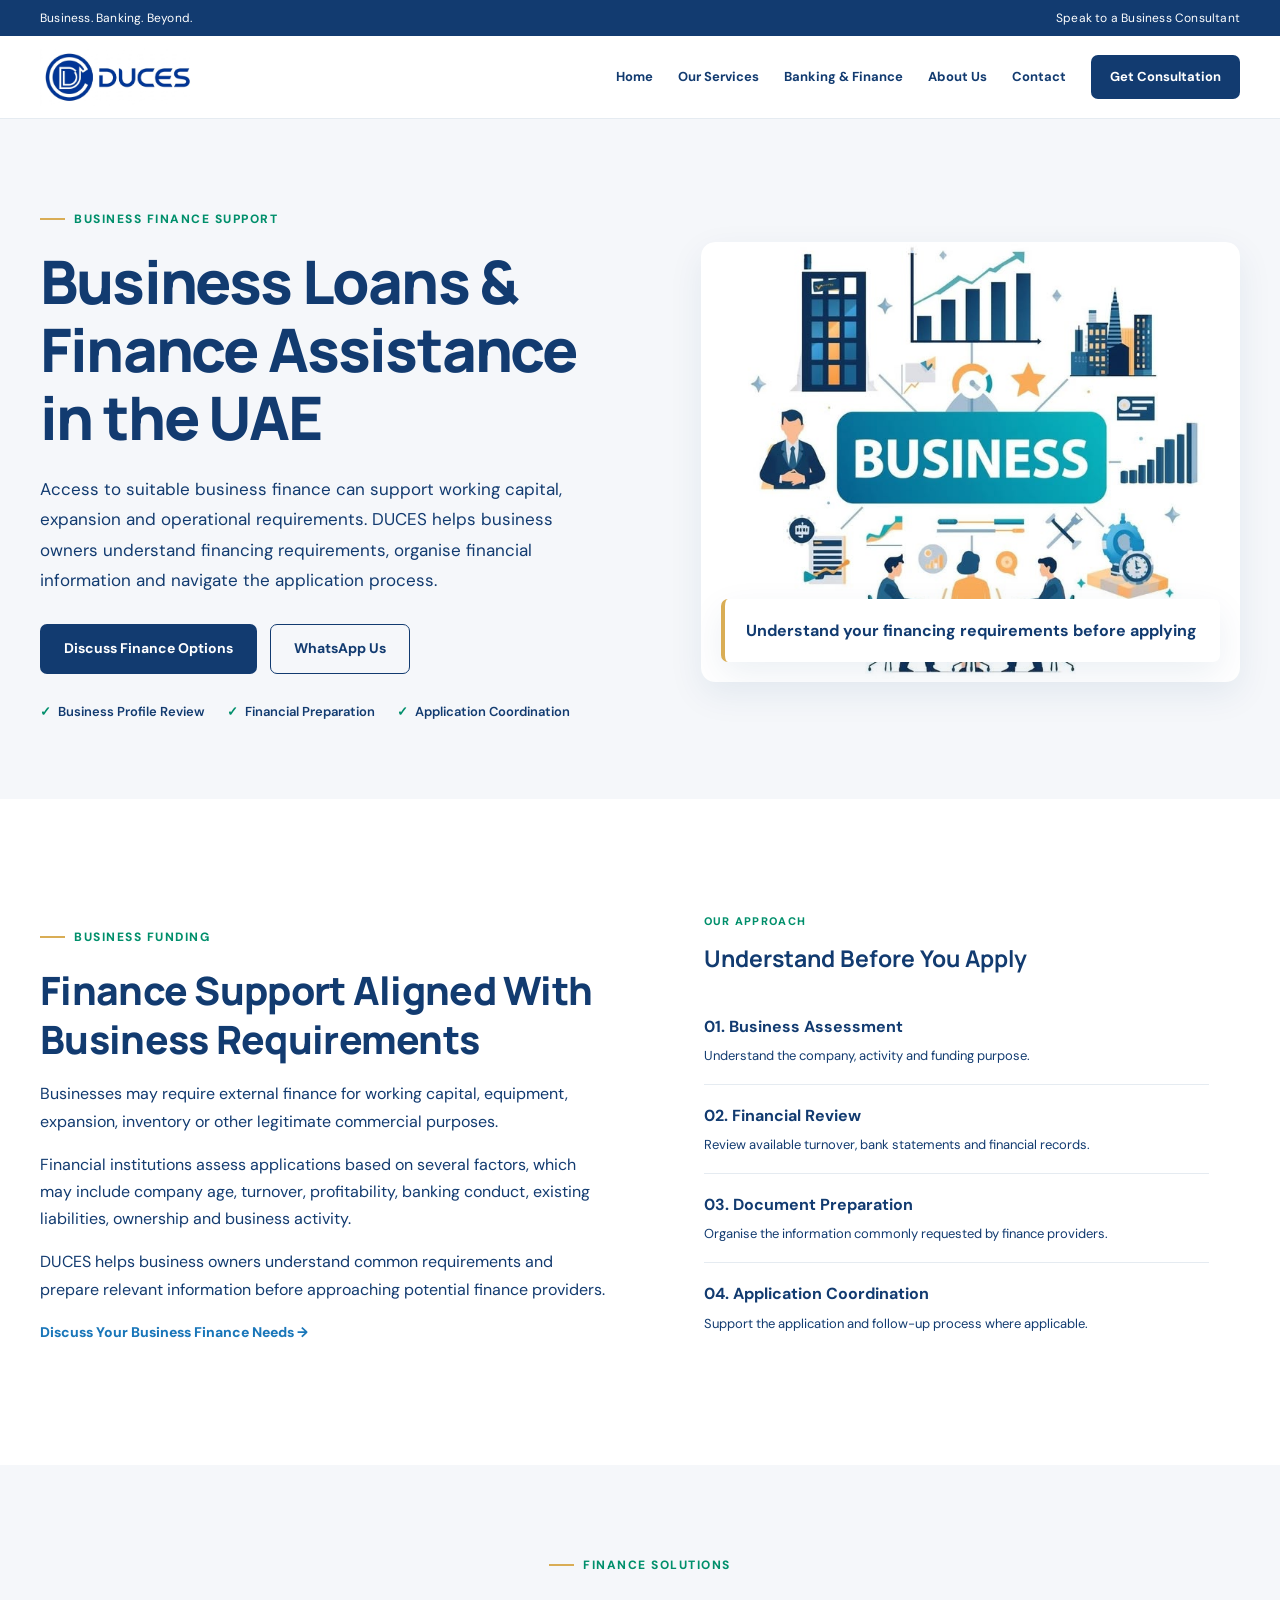
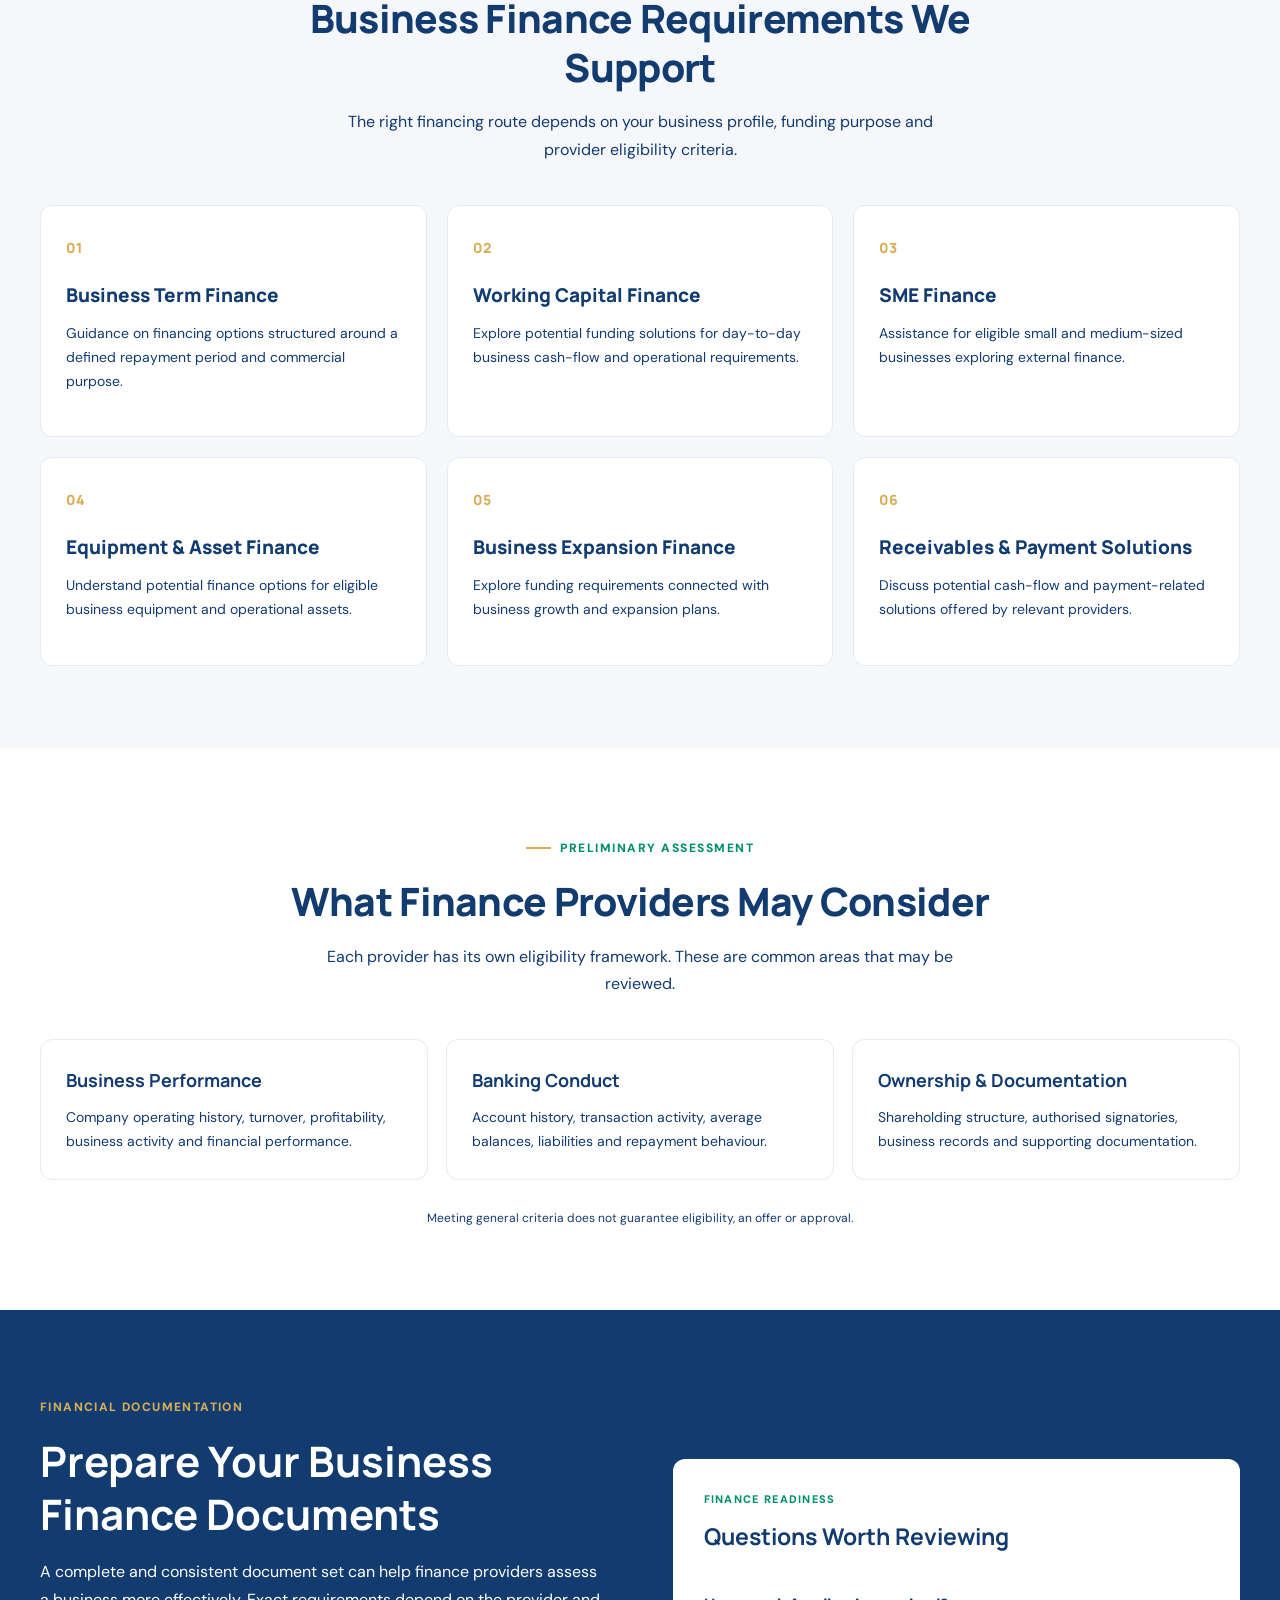
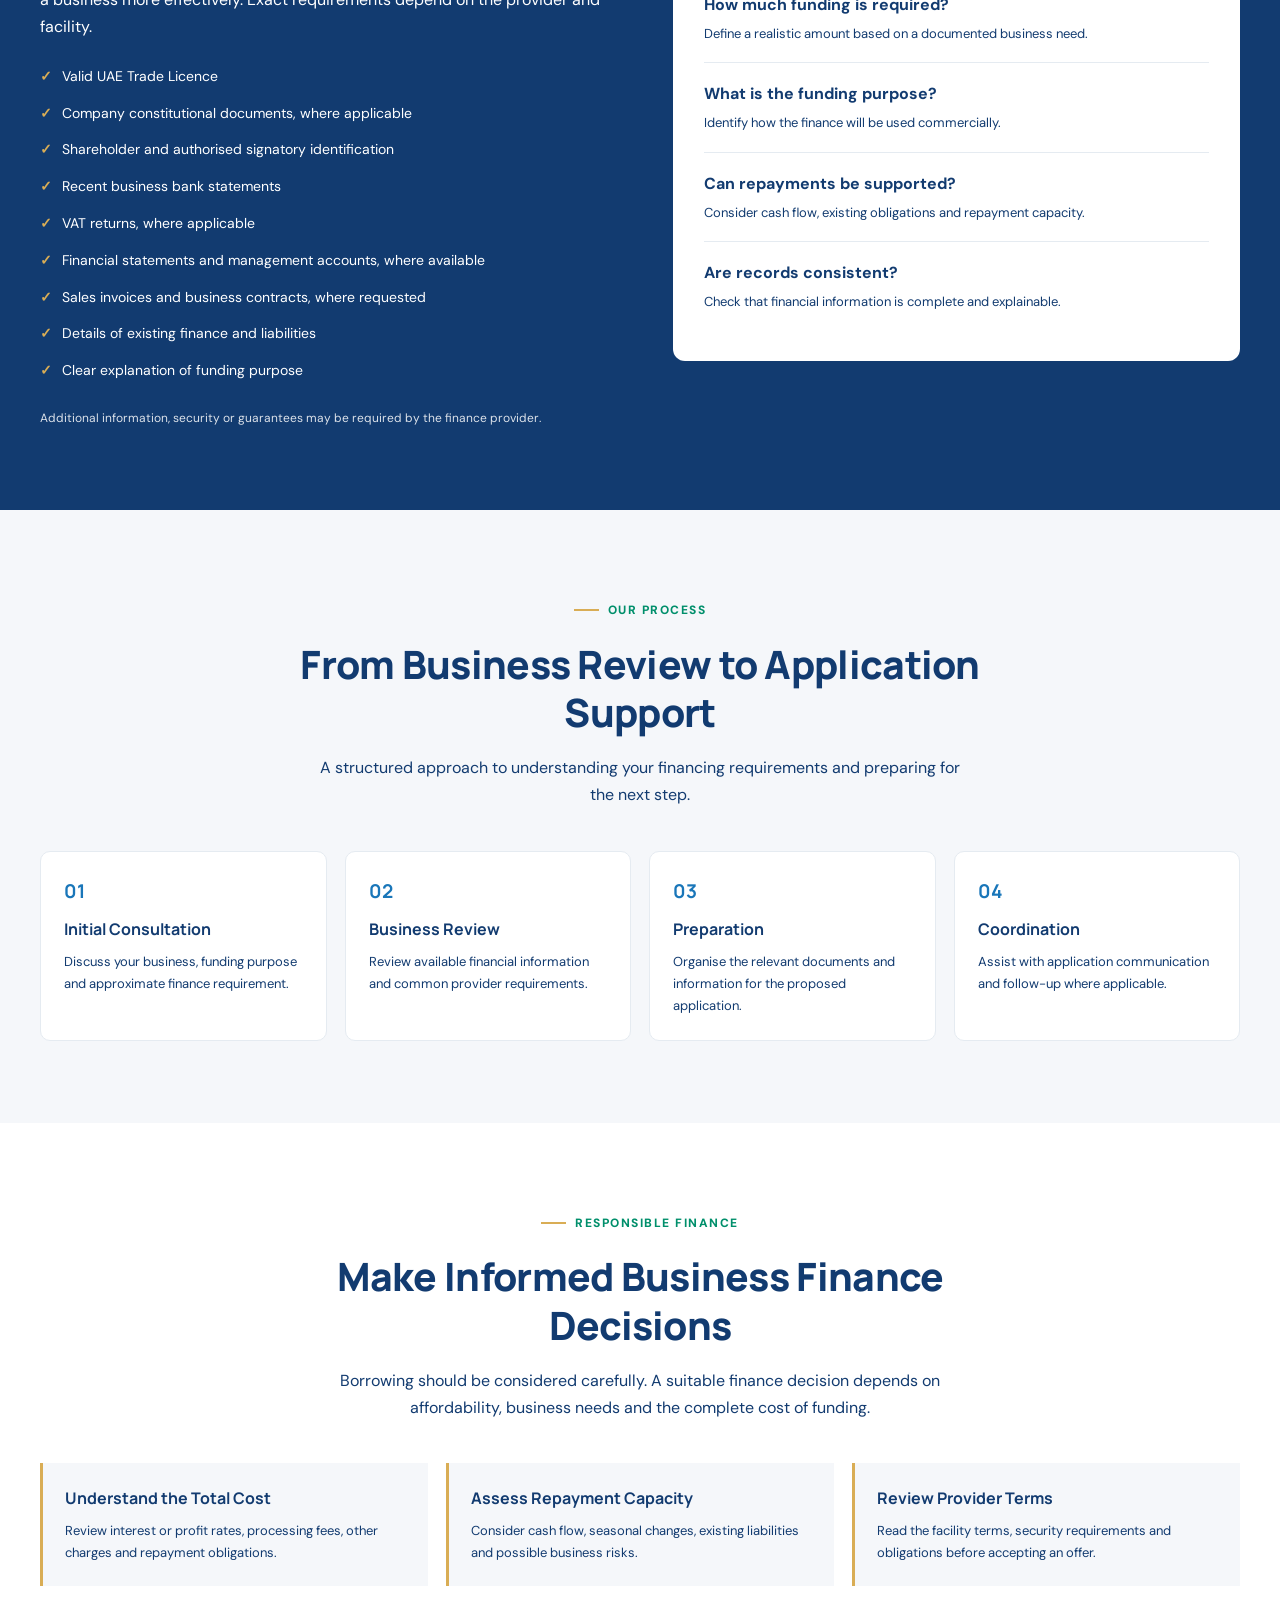
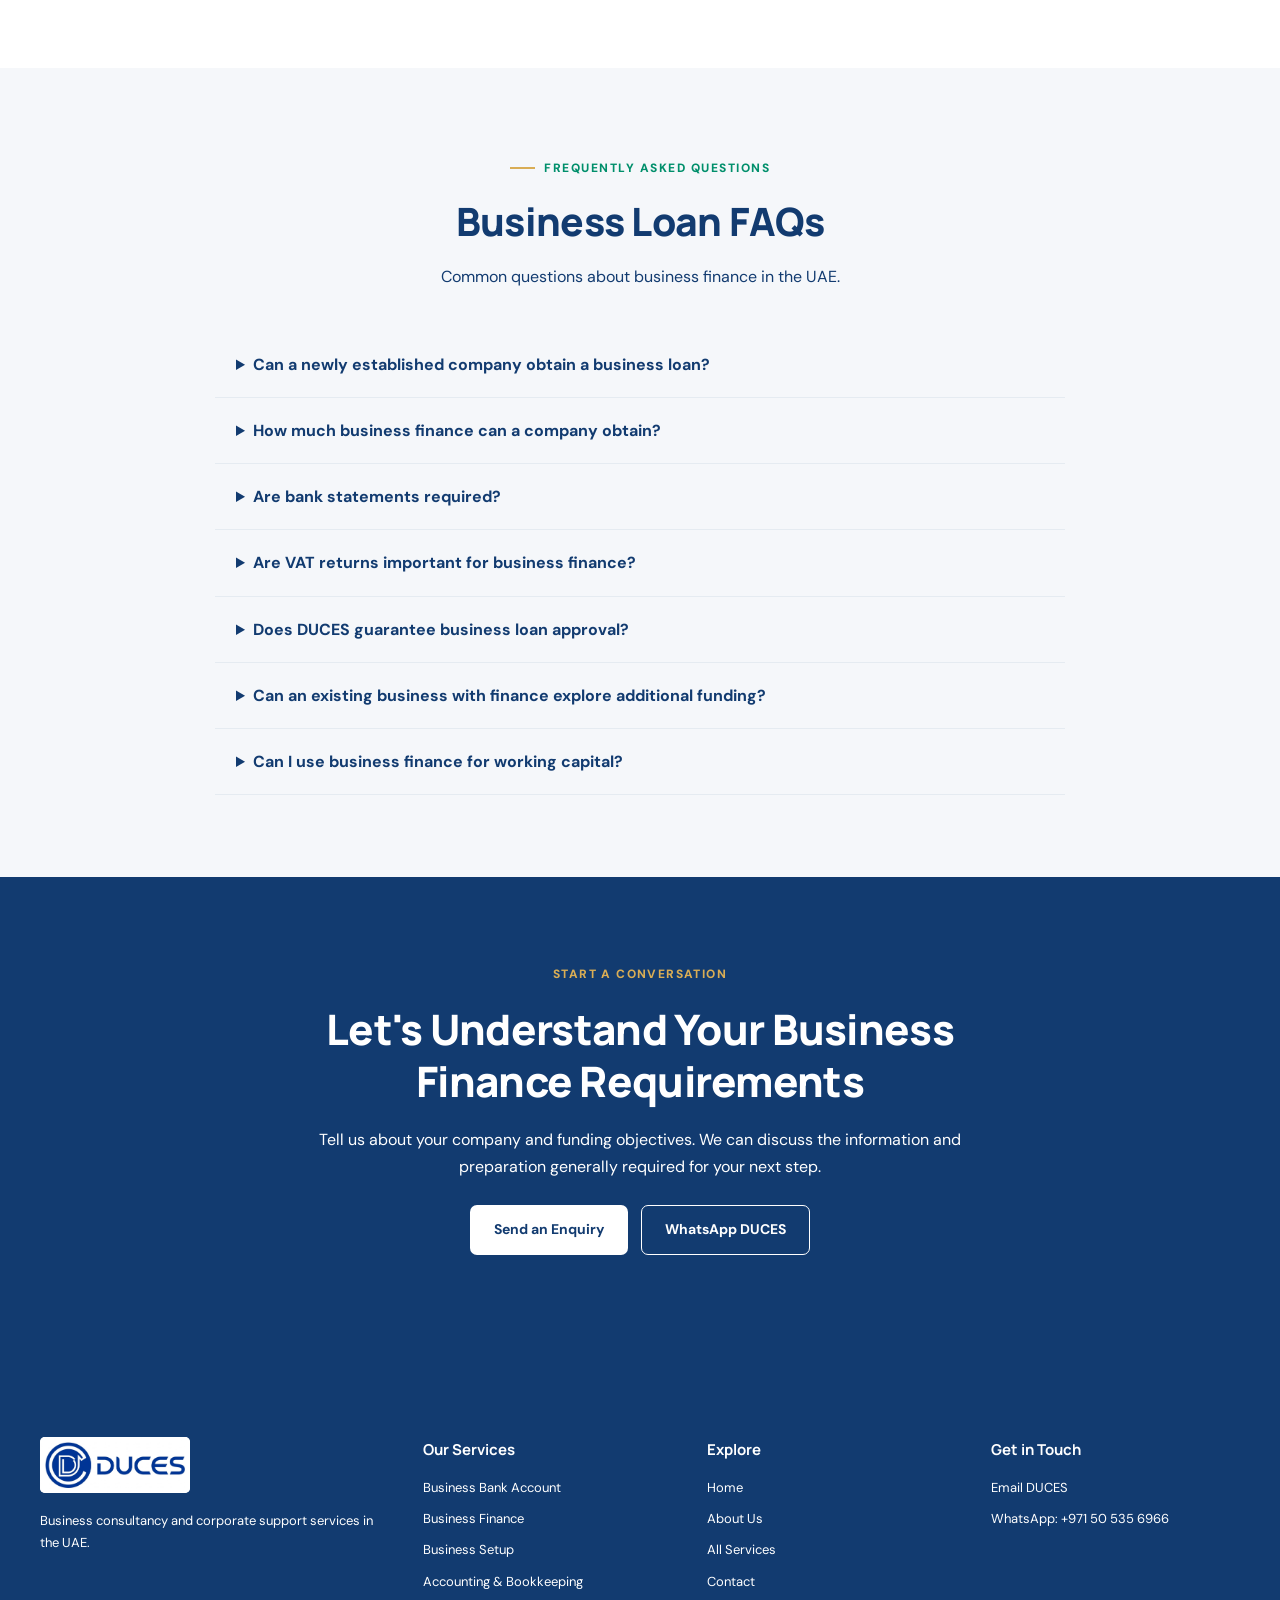
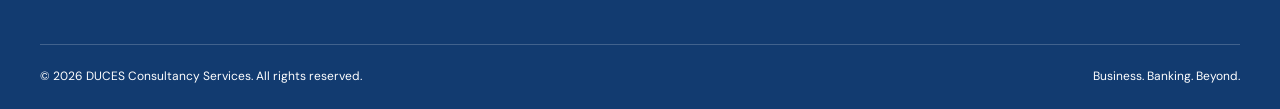
<file: business-loan.html>
<!DOCTYPE html>
<html lang="en">
<head>
  <meta charset="UTF-8">
  <meta name="viewport" content="width=device-width, initial-scale=1.0">

  <title>Business Loans & Finance Assistance in UAE | DUCES</title>
  <meta name="description" content="Explore UAE business finance options with DUCES. Get assistance with business loan requirements, financial documentation and application coordination.">
  <meta name="keywords" content="UAE business loan, business finance Dubai, SME finance UAE, business loan consultancy, corporate finance assistance">
  <meta name="author" content="DUCES Consultancy Services">
  <meta name="robots" content="index, follow">

  <link rel="canonical" href="https://chetan7025.github.io/Duces-Website-V4/business-loan.html">
  <link rel="preconnect" href="https://fonts.googleapis.com">
  <link rel="preconnect" href="https://fonts.gstatic.com" crossorigin>
  <link rel="stylesheet" href="assets/style.css">
</head>

<body>

  <!-- TOP BAR -->
  <div class="topbar">
    <div class="container topbar-inner">
      <span>Business. Banking. Beyond.</span>
      <a href="https://wa.me/971505356966" target="_blank" rel="noopener">
        Speak to a Business Consultant
      </a>
    </div>
  </div>

  <!-- HEADER -->
  <header class="site-header">
    <div class="container nav-wrap">

      <a href="index.html" class="brand" aria-label="DUCES Home">
        <img src="assets/duces-logo.jpg" alt="DUCES Consultancy Services">
      </a>

      <button class="menu-toggle" type="button"
              aria-label="Open navigation menu" aria-expanded="false">
        ☰
      </button>

      <nav class="nav-links" aria-label="Main navigation">
        <a href="index.html">Home</a>
        <a href="index.html#services">Our Services</a>
        <a href="index.html#banking">Banking & Finance</a>
        <a href="index.html#about">About Us</a>
        <a href="contact.html">Contact</a>
        <a href="contact.html" class="nav-cta">Get Consultation</a>
      </nav>

    </div>
  </header>

  <main>

    <!-- HERO -->
    <section class="hero">
      <div class="container hero-grid">

        <div class="hero-copy">
          <span class="eyebrow">Business Finance Support</span>

          <h1>Business Loans & Finance Assistance in the UAE</h1>

          <p class="hero-lead">
            Access to suitable business finance can support working
            capital, expansion and operational requirements.
            DUCES helps business owners understand financing
            requirements, organise financial information and
            navigate the application process.
          </p>

          <div class="hero-actions">
            <a href="contact.html" class="btn btn-primary">
              Discuss Finance Options
            </a>

            <a href="https://wa.me/971505356966"
               class="btn btn-outline"
               target="_blank" rel="noopener">
              WhatsApp Us
            </a>
          </div>

          <div class="hero-points">
            <span>Business Profile Review</span>
            <span>Financial Preparation</span>
            <span>Application Coordination</span>
          </div>
        </div>

        <div class="hero-visual">
          <img src="assets/business-loan.jpg"
               alt="Business finance planning and financial documents">
          <div class="visual-note">
            Understand your financing requirements before applying
          </div>
        </div>

      </div>
    </section>

    <!-- INTRODUCTION -->
    <section class="section">
      <div class="container split">

        <div class="body-copy">
          <span class="eyebrow">Business Funding</span>

          <h2>Finance Support Aligned With Business Requirements</h2>

          <p>
            Businesses may require external finance for working
            capital, equipment, expansion, inventory or other
            legitimate commercial purposes.
          </p>

          <p>
            Financial institutions assess applications based on
            several factors, which may include company age,
            turnover, profitability, banking conduct, existing
            liabilities, ownership and business activity.
          </p>

          <p>
            DUCES helps business owners understand common
            requirements and prepare relevant information before
            approaching potential finance providers.
          </p>

          <a href="contact.html" class="text-link">
            Discuss Your Business Finance Needs →
          </a>
        </div>

        <div class="banking-panel">
          <div class="panel-kicker">Our Approach</div>
          <h3>Understand Before You Apply</h3>

          <div class="stage">
            <strong>01. Business Assessment</strong>
            <p>Understand the company, activity and funding purpose.</p>
          </div>

          <div class="stage">
            <strong>02. Financial Review</strong>
            <p>Review available turnover, bank statements and financial records.</p>
          </div>

          <div class="stage">
            <strong>03. Document Preparation</strong>
            <p>Organise the information commonly requested by finance providers.</p>
          </div>

          <div class="stage">
            <strong>04. Application Coordination</strong>
            <p>Support the application and follow-up process where applicable.</p>
          </div>
        </div>

      </div>
    </section>

    <!-- FINANCE SOLUTIONS -->
    <section class="section section-soft">
      <div class="container">

        <div class="section-heading">
          <span class="eyebrow">Finance Solutions</span>
          <h2>Business Finance Requirements We Support</h2>
          <p>
            The right financing route depends on your business
            profile, funding purpose and provider eligibility criteria.
          </p>
        </div>

        <div class="service-grid">

          <article class="service-card">
            <span class="card-no">01</span>
            <h3>Business Term Finance</h3>
            <p>
              Guidance on financing options structured around
              a defined repayment period and commercial purpose.
            </p>
          </article>

          <article class="service-card">
            <span class="card-no">02</span>
            <h3>Working Capital Finance</h3>
            <p>
              Explore potential funding solutions for day-to-day
              business cash-flow and operational requirements.
            </p>
          </article>

          <article class="service-card">
            <span class="card-no">03</span>
            <h3>SME Finance</h3>
            <p>
              Assistance for eligible small and medium-sized
              businesses exploring external finance.
            </p>
          </article>

          <article class="service-card">
            <span class="card-no">04</span>
            <h3>Equipment & Asset Finance</h3>
            <p>
              Understand potential finance options for eligible
              business equipment and operational assets.
            </p>
          </article>

          <article class="service-card">
            <span class="card-no">05</span>
            <h3>Business Expansion Finance</h3>
            <p>
              Explore funding requirements connected with
              business growth and expansion plans.
            </p>
          </article>

          <article class="service-card">
            <span class="card-no">06</span>
            <h3>Receivables & Payment Solutions</h3>
            <p>
              Discuss potential cash-flow and payment-related
              solutions offered by relevant providers.
            </p>
          </article>

        </div>

      </div>
    </section>

    <!-- ELIGIBILITY -->
    <section class="section">
      <div class="container">

        <div class="section-heading">
          <span class="eyebrow">Preliminary Assessment</span>
          <h2>What Finance Providers May Consider</h2>
          <p>
            Each provider has its own eligibility framework.
            These are common areas that may be reviewed.
          </p>
        </div>

        <div class="setup-grid">

          <div>
            <h3>Business Performance</h3>
            <p>
              Company operating history, turnover, profitability,
              business activity and financial performance.
            </p>
          </div>

          <div>
            <h3>Banking Conduct</h3>
            <p>
              Account history, transaction activity, average
              balances, liabilities and repayment behaviour.
            </p>
          </div>

          <div>
            <h3>Ownership & Documentation</h3>
            <p>
              Shareholding structure, authorised signatories,
              business records and supporting documentation.
            </p>
          </div>

        </div>

        <p class="section-footnote">
          Meeting general criteria does not guarantee eligibility,
          an offer or approval.
        </p>

      </div>
    </section>

    <!-- DOCUMENTATION -->
    <section class="banking-section">
      <div class="container split">

        <div>
          <span class="eyebrow-light">Financial Documentation</span>
          <h2>Prepare Your Business Finance Documents</h2>

          <p>
            A complete and consistent document set can help
            finance providers assess a business more effectively.
            Exact requirements depend on the provider and facility.
          </p>

          <ul class="check-list">
            <li>Valid UAE Trade Licence</li>
            <li>Company constitutional documents, where applicable</li>
            <li>Shareholder and authorised signatory identification</li>
            <li>Recent business bank statements</li>
            <li>VAT returns, where applicable</li>
            <li>Financial statements and management accounts, where available</li>
            <li>Sales invoices and business contracts, where requested</li>
            <li>Details of existing finance and liabilities</li>
            <li>Clear explanation of funding purpose</li>
          </ul>

          <p class="fine-print">
            Additional information, security or guarantees may
            be required by the finance provider.
          </p>
        </div>

        <div class="banking-panel">
          <div class="panel-kicker">Finance Readiness</div>
          <h3>Questions Worth Reviewing</h3>

          <div class="stage">
            <strong>How much funding is required?</strong>
            <p>Define a realistic amount based on a documented business need.</p>
          </div>

          <div class="stage">
            <strong>What is the funding purpose?</strong>
            <p>Identify how the finance will be used commercially.</p>
          </div>

          <div class="stage">
            <strong>Can repayments be supported?</strong>
            <p>Consider cash flow, existing obligations and repayment capacity.</p>
          </div>

          <div class="stage">
            <strong>Are records consistent?</strong>
            <p>Check that financial information is complete and explainable.</p>
          </div>

        </div>

      </div>
    </section>

    <!-- PROCESS -->
    <section class="section process-section">
      <div class="container">

        <div class="section-heading">
          <span class="eyebrow">Our Process</span>
          <h2>From Business Review to Application Support</h2>
          <p>
            A structured approach to understanding your
            financing requirements and preparing for the next step.
          </p>
        </div>

        <div class="process-grid">

          <div>
            <strong>01</strong>
            <h3>Initial Consultation</h3>
            <p>
              Discuss your business, funding purpose and
              approximate finance requirement.
            </p>
          </div>

          <div>
            <strong>02</strong>
            <h3>Business Review</h3>
            <p>
              Review available financial information and
              common provider requirements.
            </p>
          </div>

          <div>
            <strong>03</strong>
            <h3>Preparation</h3>
            <p>
              Organise the relevant documents and information
              for the proposed application.
            </p>
          </div>

          <div>
            <strong>04</strong>
            <h3>Coordination</h3>
            <p>
              Assist with application communication and
              follow-up where applicable.
            </p>
          </div>

        </div>

      </div>
    </section>

    <!-- IMPORTANT CONSIDERATIONS -->
    <section class="section">
      <div class="container">

        <div class="section-heading">
          <span class="eyebrow">Responsible Finance</span>
          <h2>Make Informed Business Finance Decisions</h2>
          <p>
            Borrowing should be considered carefully.
            A suitable finance decision depends on affordability,
            business needs and the complete cost of funding.
          </p>
        </div>

        <div class="principles">

          <div>
            <h3>Understand the Total Cost</h3>
            <p>
              Review interest or profit rates, processing fees,
              other charges and repayment obligations.
            </p>
          </div>

          <div>
            <h3>Assess Repayment Capacity</h3>
            <p>
              Consider cash flow, seasonal changes, existing
              liabilities and possible business risks.
            </p>
          </div>

          <div>
            <h3>Review Provider Terms</h3>
            <p>
              Read the facility terms, security requirements
              and obligations before accepting an offer.
            </p>
          </div>

        </div>

      </div>
    </section>

    <!-- FAQ -->
    <section class="section section-soft">
      <div class="container">

        <div class="section-heading">
          <span class="eyebrow">Frequently Asked Questions</span>
          <h2>Business Loan FAQs</h2>
          <p>
            Common questions about business finance in the UAE.
          </p>
        </div>

        <div class="faq-list">

          <details>
            <summary>Can a newly established company obtain a business loan?</summary>
            <p>
              Some finance providers may require an established
              operating history, while other products may have
              different criteria. Eligibility depends on the
              provider and the company's circumstances.
            </p>
          </details>

          <details>
            <summary>How much business finance can a company obtain?</summary>
            <p>
              The available amount depends on the provider's
              assessment of turnover, cash flow, profitability,
              liabilities, security and other relevant factors.
              No amount can be guaranteed in advance.
            </p>
          </details>

          <details>
            <summary>Are bank statements required?</summary>
            <p>
              Business bank statements are commonly requested
              to understand account activity, cash flow and
              financial conduct. The required period varies.
            </p>
          </details>

          <details>
            <summary>Are VAT returns important for business finance?</summary>
            <p>
              VAT returns may help demonstrate reported business
              activity and turnover where applicable. Providers
              may request additional financial evidence.
            </p>
          </details>

          <details>
            <summary>Does DUCES guarantee business loan approval?</summary>
            <p>
              No. DUCES provides consultancy, preparation and
              coordination support. All lending decisions,
              terms and approvals are determined by the
              relevant finance provider.
            </p>
          </details>

          <details>
            <summary>Can an existing business with finance explore additional funding?</summary>
            <p>
              It may be possible, depending on the company's
              financial position, existing obligations and
              the provider's eligibility criteria.
            </p>
          </details>

          <details>
            <summary>Can I use business finance for working capital?</summary>
            <p>
              Certain facilities may support working capital
              requirements. The permitted use depends on the
              product and the finance provider's terms.
            </p>
          </details>

        </div>

      </div>
    </section>

    <!-- FINAL CTA -->
    <section class="banking-section">
      <div class="container">

        <div class="section-heading">
          <span class="eyebrow-light">Start a Conversation</span>
          <h2>Let's Understand Your Business Finance Requirements</h2>

          <p>
            Tell us about your company and funding objectives.
            We can discuss the information and preparation
            generally required for your next step.
          </p>

          <div class="hero-actions" style="justify-content:center; margin-top:25px;">
            <a href="contact.html" class="btn btn-primary"
               style="background:#FFFFFF;color:#123B70;">
              Send an Enquiry
            </a>

            <a href="https://wa.me/971505356966"
               class="btn btn-outline"
               style="border-color:#FFFFFF;color:#FFFFFF;"
               target="_blank" rel="noopener">
              WhatsApp DUCES
            </a>
          </div>
        </div>

      </div>
    </section>

  </main>

  <!-- FOOTER -->
  <footer class="site-footer">
    <div class="container">

      <div class="footer-main">

        <div>
          <img src="assets/duces-logo.jpg"
               alt="DUCES Consultancy Services"
               class="footer-logo">

          <p>
            Business consultancy and corporate support
            services in the UAE.
          </p>
        </div>

        <div>
          <h3>Our Services</h3>
          <a href="business-bank-account.html">Business Bank Account</a>
          <a href="business-loan.html">Business Finance</a>
          <a href="business-setup.html">Business Setup</a>
          <a href="accounting-bookkeeping.html">Accounting & Bookkeeping</a>
        </div>

        <div>
          <h3>Explore</h3>
          <a href="index.html">Home</a>
          <a href="index.html#about">About Us</a>
          <a href="index.html#services">All Services</a>
          <a href="contact.html">Contact</a>
        </div>

        <div>
          <h3>Get in Touch</h3>
          <a href="mailto:chetanpatil.2798@gmail.com">Email DUCES</a>
          <a href="https://wa.me/971505356966"
             target="_blank" rel="noopener">
            WhatsApp: +971 50 535 6966
          </a>
        </div>

      </div>

      <div class="footer-bottom">
        <span>© <span id="year"></span> DUCES Consultancy Services. All rights reserved.</span>
        <span>Business. Banking. Beyond.</span>
      </div>

    </div>
  </footer>

  <script src="assets/script.js"></script>

</body>
</html>
</file>
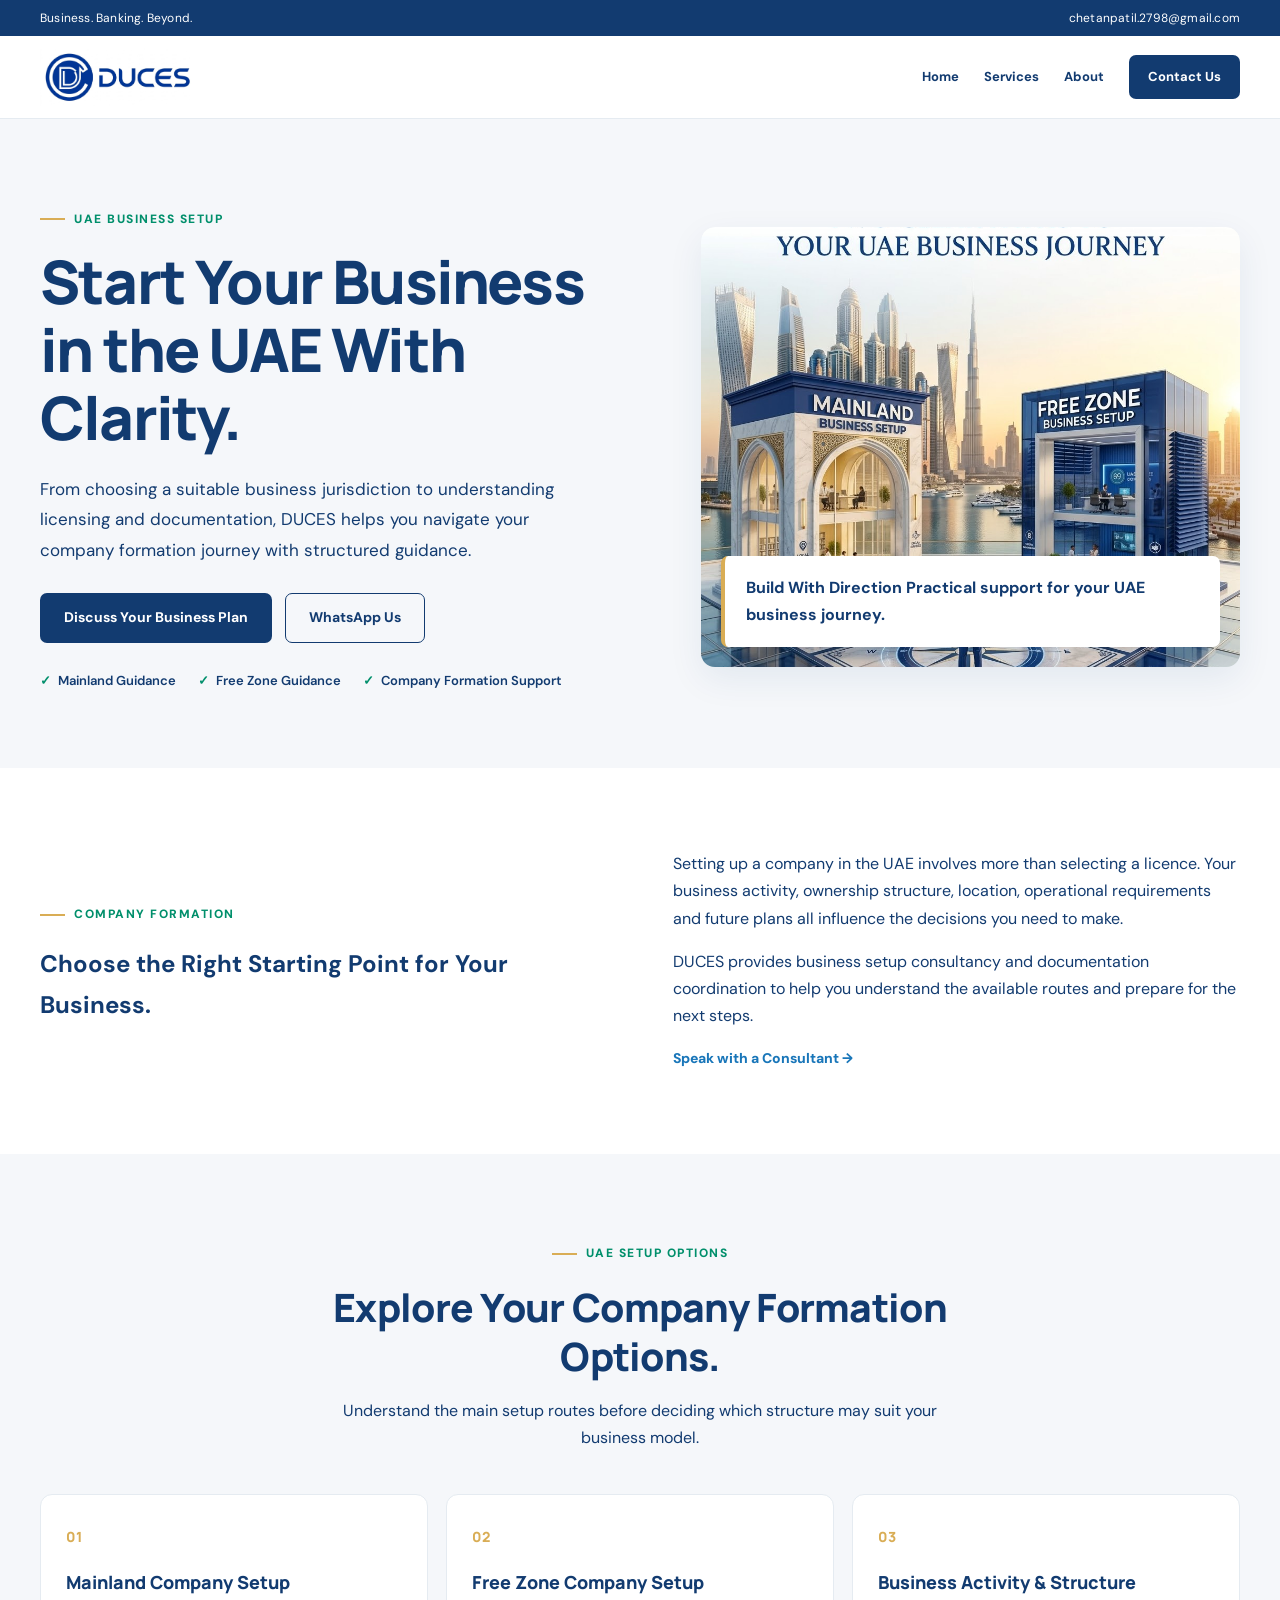
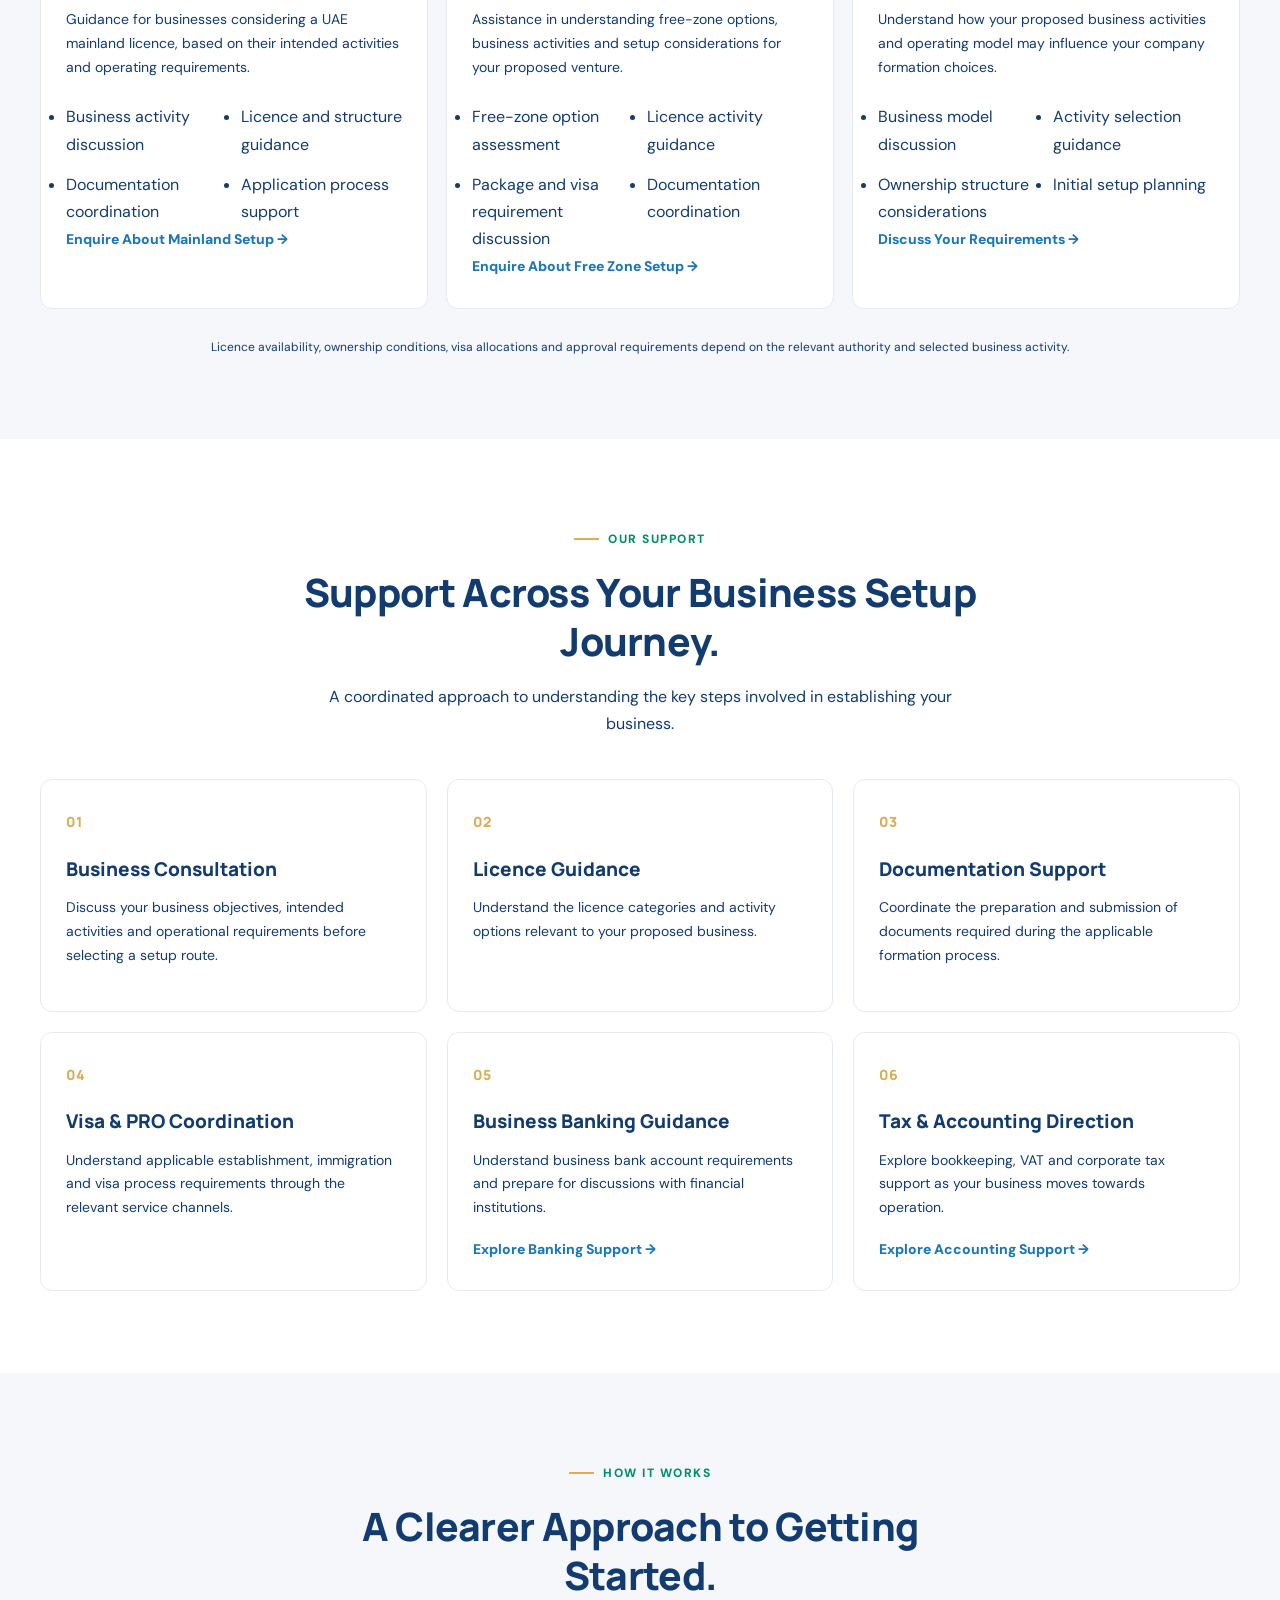
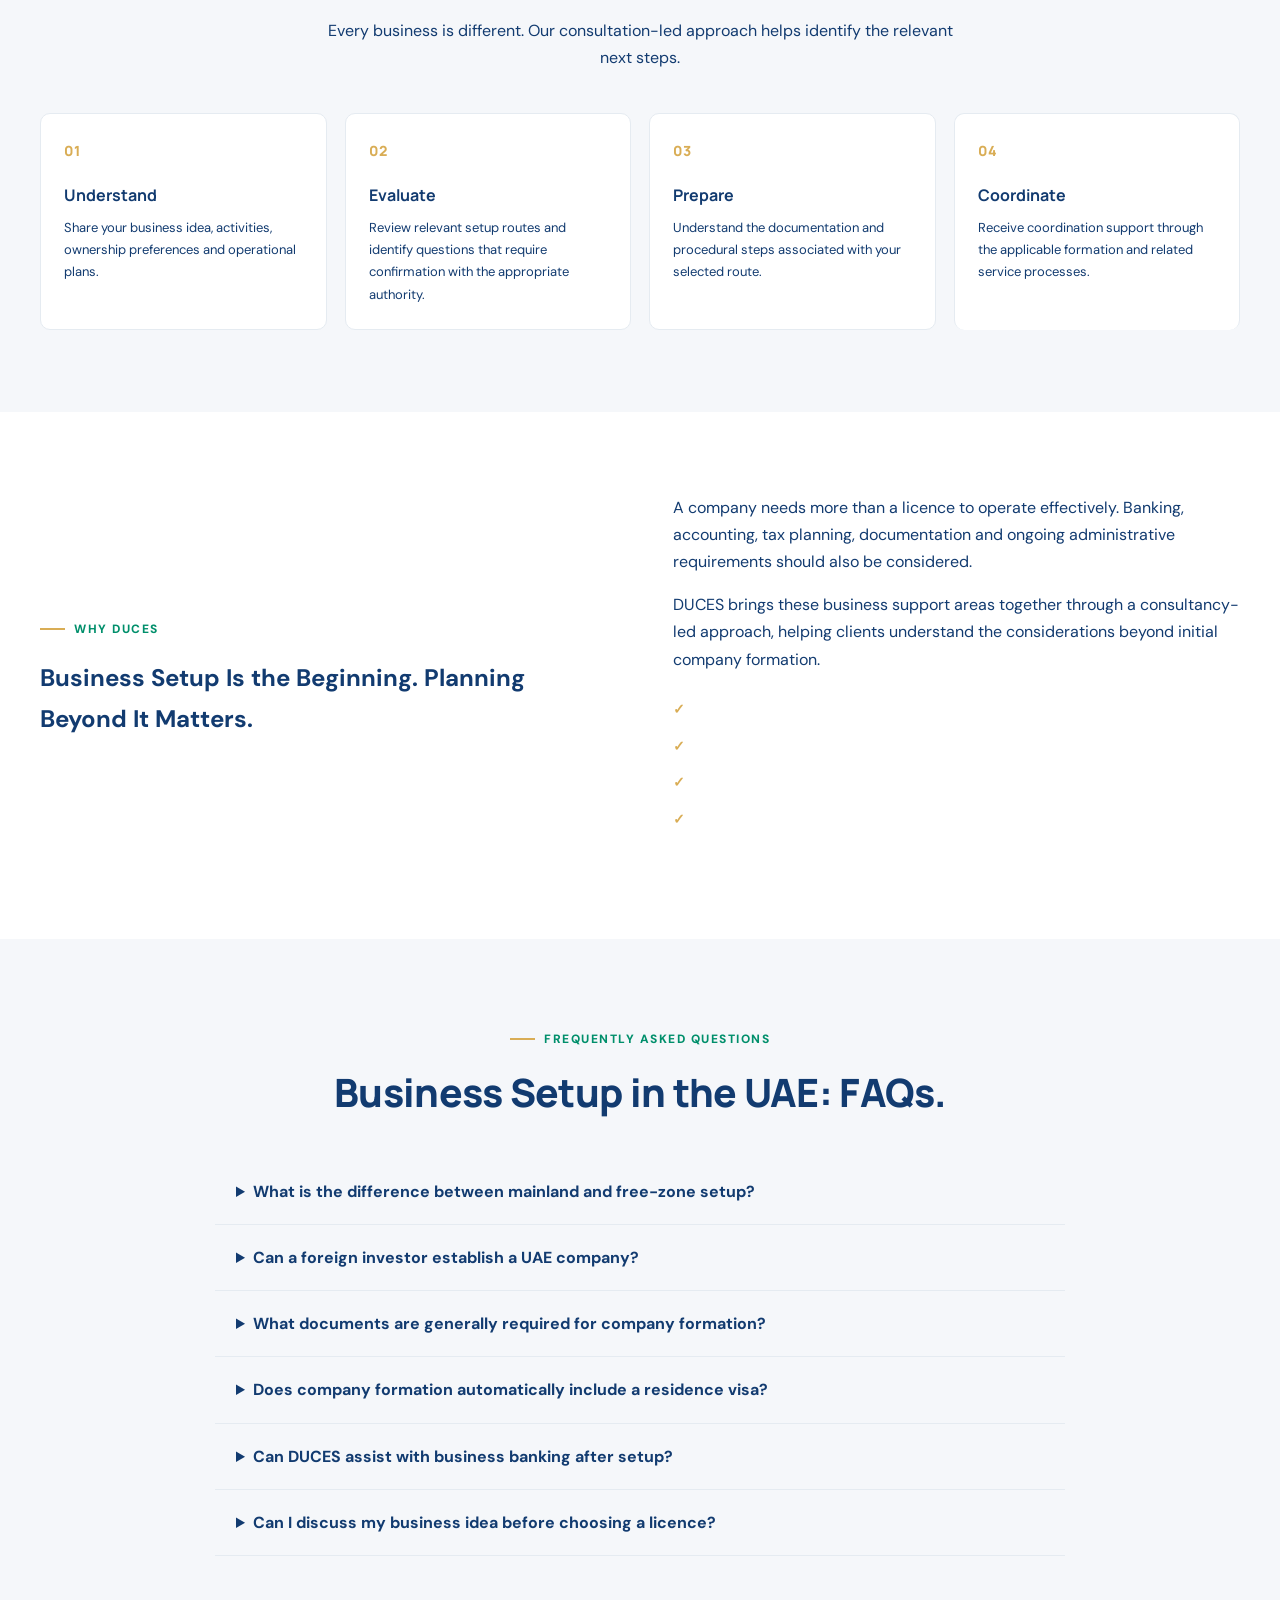
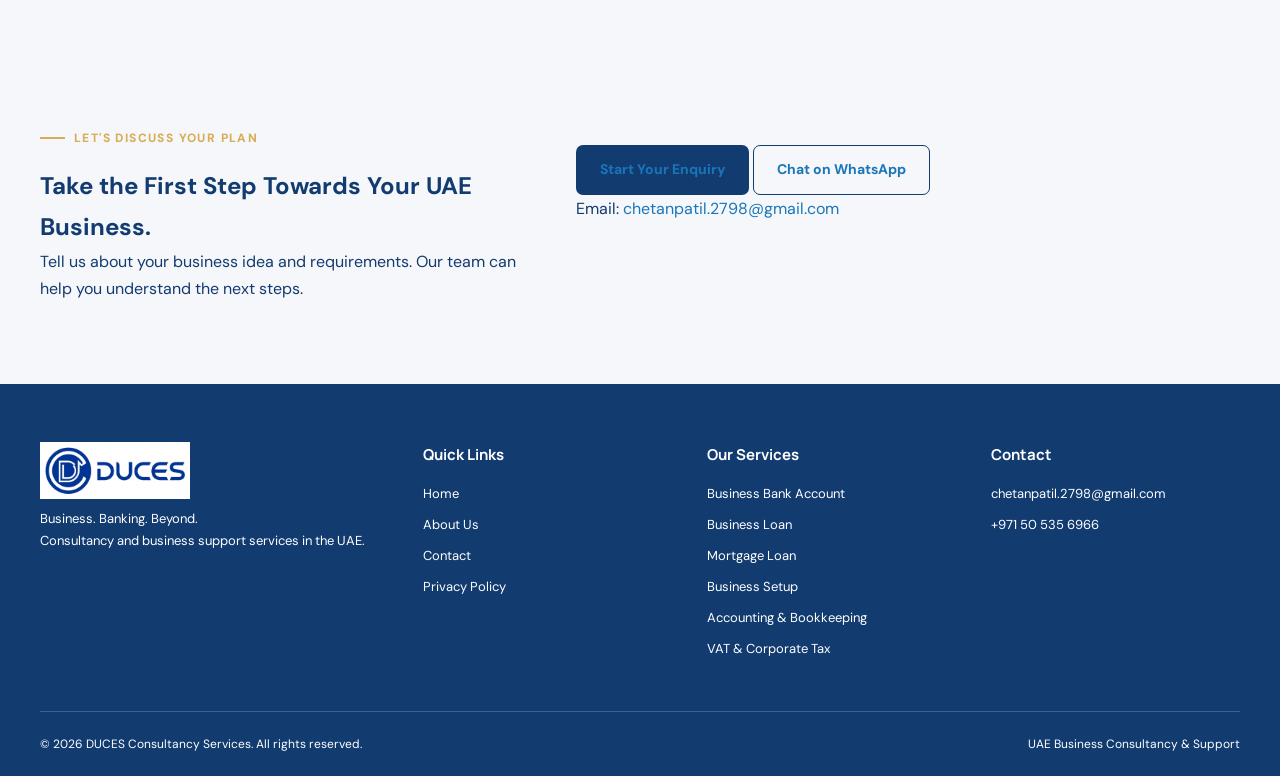
<file: business-setup.html>
<!DOCTYPE html>
<html lang="en">
<head>
  <meta charset="UTF-8">
  <meta name="viewport" content="width=device-width, initial-scale=1.0">

  <title>Business Setup & Company Formation in UAE | DUCES</title>
  <meta name="description" content="Explore UAE business setup, mainland and free-zone company formation support with DUCES Consultancy Services. Get guidance through your business setup journey.">
  <meta name="robots" content="index, follow">
  <link rel="canonical" href="https://chetan7025.github.io/Duces-Website-V4/business-setup.html">

  <link rel="preconnect" href="https://fonts.googleapis.com">
  <link rel="preconnect" href="https://fonts.gstatic.com" crossorigin>
  <link href="https://fonts.googleapis.com/css2?family=DM+Sans:wght@400;500;600;700&family=Manrope:wght@400;500;600;700;800&display=swap" rel="stylesheet">

  <link rel="stylesheet" href="assets/style.css">
</head>
<body>
  <div class="topbar">
    <div class="container topbar-inner">
      <span>Business. Banking. Beyond.</span>
      <a href="mailto:chetanpatil.2798@gmail.com">chetanpatil.2798@gmail.com</a>
    </div>
  </div>

  <header class="site-header">
    <div class="container nav-wrap">
      <a href="index.html" class="brand" aria-label="DUCES Home">
        <img src="assets/duces-logo.jpg" alt="DUCES Consultancy Services">
      </a>
      <button class="menu-toggle" type="button" aria-label="Open navigation menu" aria-expanded="false">
        <span></span><span></span><span></span>
      </button>
      <nav class="nav-links" aria-label="Main navigation">
        <a href="index.html">Home</a>
        <a href="index.html#services">Services</a>
        <a href="about.html">About</a>
        <a href="contact.html" class="nav-cta">Contact Us</a>
      </nav>
    </div>
  </header>

  <main>
    <section class="hero">
      <div class="container hero-grid">
        <div class="hero-copy">
          <span class="eyebrow">UAE BUSINESS SETUP</span>
          <h1>Start Your Business in the UAE With Clarity.</h1>
          <p class="hero-lead">
            From choosing a suitable business jurisdiction to understanding
            licensing and documentation, DUCES helps you navigate your
            company formation journey with structured guidance.
          </p>
          <div class="hero-actions">
            <a href="contact.html" class="btn btn-primary">Discuss Your Business Plan</a>
            <a href="https://wa.me/971505356966" class="btn btn-outline" target="_blank" rel="noopener">WhatsApp Us</a>
          </div>
          <div class="hero-points">
            <span>Mainland Guidance</span>
            <span>Free Zone Guidance</span>
            <span>Company Formation Support</span>
          </div>
        </div>
        <div class="hero-visual">
          <img src="assets/business-setup-hero.jpg"
               alt="Business setup and company formation support in Dubai"
               loading="eager">
          <div class="visual-note">
            <strong>Build With Direction</strong>
            <span>Practical support for your UAE business journey.</span>
          </div>
        </div>
      </div>
    </section>

    <section class="section">
      <div class="container split">
        <div>
          <span class="eyebrow">COMPANY FORMATION</span>
          <h2>Choose the Right Starting Point for Your Business.</h2>
        </div>
        <div class="body-copy">
          <p>
            Setting up a company in the UAE involves more than selecting a
            licence. Your business activity, ownership structure, location,
            operational requirements and future plans all influence the
            decisions you need to make.
          </p>
          <p>
            DUCES provides business setup consultancy and documentation
            coordination to help you understand the available routes and
            prepare for the next steps.
          </p>
          <a href="contact.html" class="text-link">Speak with a Consultant →</a>
        </div>
      </div>
    </section>

    <section class="section section-soft">
      <div class="container">
        <div class="section-heading">
          <span class="eyebrow">UAE SETUP OPTIONS</span>
          <h2>Explore Your Company Formation Options.</h2>
          <p>Understand the main setup routes before deciding which structure may suit your business model.</p>
        </div>
        <div class="setup-grid">
          <article class="service-card">
            <span class="card-no">01</span>
            <h3>Mainland Company Setup</h3>
            <p>Guidance for businesses considering a UAE mainland licence, based on their intended activities and operating requirements.</p>
            <ul class="feature-list">
              <li>Business activity discussion</li>
              <li>Licence and structure guidance</li>
              <li>Documentation coordination</li>
              <li>Application process support</li>
            </ul>
            <a href="contact.html" class="text-link">Enquire About Mainland Setup →</a>
          </article>
          <article class="service-card">
            <span class="card-no">02</span>
            <h3>Free Zone Company Setup</h3>
            <p>Assistance in understanding free-zone options, business activities and setup considerations for your proposed venture.</p>
            <ul class="feature-list">
              <li>Free-zone option assessment</li>
              <li>Licence activity guidance</li>
              <li>Package and visa requirement discussion</li>
              <li>Documentation coordination</li>
            </ul>
            <a href="contact.html" class="text-link">Enquire About Free Zone Setup →</a>
          </article>
          <article class="service-card">
            <span class="card-no">03</span>
            <h3>Business Activity & Structure</h3>
            <p>Understand how your proposed business activities and operating model may influence your company formation choices.</p>
            <ul class="feature-list">
              <li>Business model discussion</li>
              <li>Activity selection guidance</li>
              <li>Ownership structure considerations</li>
              <li>Initial setup planning</li>
            </ul>
            <a href="contact.html" class="text-link">Discuss Your Requirements →</a>
          </article>
        </div>
        <p class="section-footnote">
          Licence availability, ownership conditions, visa allocations and
          approval requirements depend on the relevant authority and selected
          business activity.
        </p>
      </div>
    </section>

    <section class="section">
      <div class="container">
        <div class="section-heading">
          <span class="eyebrow">OUR SUPPORT</span>
          <h2>Support Across Your Business Setup Journey.</h2>
          <p>A coordinated approach to understanding the key steps involved in establishing your business.</p>
        </div>
        <div class="service-grid">
          <article class="service-card">
            <span class="card-no">01</span>
            <h3>Business Consultation</h3>
            <p>Discuss your business objectives, intended activities and operational requirements before selecting a setup route.</p>
          </article>
          <article class="service-card">
            <span class="card-no">02</span>
            <h3>Licence Guidance</h3>
            <p>Understand the licence categories and activity options relevant to your proposed business.</p>
          </article>
          <article class="service-card">
            <span class="card-no">03</span>
            <h3>Documentation Support</h3>
            <p>Coordinate the preparation and submission of documents required during the applicable formation process.</p>
          </article>
          <article class="service-card">
            <span class="card-no">04</span>
            <h3>Visa & PRO Coordination</h3>
            <p>Understand applicable establishment, immigration and visa process requirements through the relevant service channels.</p>
          </article>
          <article class="service-card">
            <span class="card-no">05</span>
            <h3>Business Banking Guidance</h3>
            <p>Understand business bank account requirements and prepare for discussions with financial institutions.</p>
            <a href="business-bank-account.html" class="text-link">Explore Banking Support →</a>
          </article>
          <article class="service-card">
            <span class="card-no">06</span>
            <h3>Tax & Accounting Direction</h3>
            <p>Explore bookkeeping, VAT and corporate tax support as your business moves towards operation.</p>
            <a href="accounting-bookkeeping.html" class="text-link">Explore Accounting Support →</a>
          </article>
        </div>
      </div>
    </section>

    <section class="section section-soft process-section">
      <div class="container">
        <div class="section-heading">
          <span class="eyebrow">HOW IT WORKS</span>
          <h2>A Clearer Approach to Getting Started.</h2>
          <p>Every business is different. Our consultation-led approach helps identify the relevant next steps.</p>
        </div>
        <div class="process-grid">
          <div class="stage">
            <span class="card-no">01</span>
            <h3>Understand</h3>
            <p>Share your business idea, activities, ownership preferences and operational plans.</p>
          </div>
          <div class="stage">
            <span class="card-no">02</span>
            <h3>Evaluate</h3>
            <p>Review relevant setup routes and identify questions that require confirmation with the appropriate authority.</p>
          </div>
          <div class="stage">
            <span class="card-no">03</span>
            <h3>Prepare</h3>
            <p>Understand the documentation and procedural steps associated with your selected route.</p>
          </div>
          <div class="stage">
            <span class="card-no">04</span>
            <h3>Coordinate</h3>
            <p>Receive coordination support through the applicable formation and related service processes.</p>
          </div>
        </div>
      </div>
    </section>

    <section class="section">
      <div class="container split">
        <div>
          <span class="eyebrow">WHY DUCES</span>
          <h2>Business Setup Is the Beginning. Planning Beyond It Matters.</h2>
        </div>
        <div class="body-copy">
          <p>A company needs more than a licence to operate effectively. Banking, accounting, tax planning, documentation and ongoing administrative requirements should also be considered.</p>
          <p>DUCES brings these business support areas together through a consultancy-led approach, helping clients understand the considerations beyond initial company formation.</p>
          <ul class="check-list">
            <li>Consultation-led approach</li>
            <li>Clear discussion of requirements</li>
            <li>Business and banking support coordination</li>
            <li>Connected corporate service options</li>
          </ul>
        </div>
      </div>
    </section>

    <section class="section section-soft">
      <div class="container">
        <div class="section-heading">
          <span class="eyebrow">FREQUENTLY ASKED QUESTIONS</span>
          <h2>Business Setup in the UAE: FAQs.</h2>
        </div>
        <div class="faq-list">
          <details>
            <summary>What is the difference between mainland and free-zone setup?</summary>
            <p>Mainland and free-zone companies operate under different regulatory and licensing frameworks. The suitable route depends on business activities, operating plans and applicable authority requirements.</p>
          </details>
          <details>
            <summary>Can a foreign investor establish a UAE company?</summary>
            <p>Foreign ownership is available for many UAE business activities, subject to the applicable legal framework, activity restrictions and authority requirements. The position should be checked for the specific proposed activity.</p>
          </details>
          <details>
            <summary>What documents are generally required for company formation?</summary>
            <p>Requirements vary by jurisdiction, legal structure and activity. Identification documents, application details and supporting business information may be required. Additional documents may apply depending on the case.</p>
          </details>
          <details>
            <summary>Does company formation automatically include a residence visa?</summary>
            <p>No. Visa eligibility, allocation and processing are subject to the selected setup package and applicable immigration and authority requirements.</p>
          </details>
          <details>
            <summary>Can DUCES assist with business banking after setup?</summary>
            <p>DUCES can provide business banking consultancy and help clients understand documentation and application considerations. Account opening decisions remain with the relevant bank.</p>
            <a href="business-bank-account.html" class="text-link">Explore Business Banking Support →</a>
          </details>
          <details>
            <summary>Can I discuss my business idea before choosing a licence?</summary>
            <p>Yes. You can contact DUCES to discuss your proposed activities, business objectives and initial setup considerations before deciding on a suitable route.</p>
          </details>
        </div>
      </div>
    </section>

    <section class="contact-section">
      <div class="container contact-grid">
        <div>
          <span class="eyebrow eyebrow-light">LET'S DISCUSS YOUR PLAN</span>
          <h2>Take the First Step Towards Your UAE Business.</h2>
          <p>Tell us about your business idea and requirements. Our team can help you understand the next steps.</p>
        </div>
        <div class="contact-detail">
          <a href="contact.html" class="btn btn-primary">Start Your Enquiry</a>
          <a href="https://wa.me/971505356966" class="btn btn-outline" target="_blank" rel="noopener">Chat on WhatsApp</a>
          <p>Email: <a href="mailto:chetanpatil.2798@gmail.com">chetanpatil.2798@gmail.com</a></p>
        </div>
      </div>
    </section>
  </main>

  <footer class="site-footer">
    <div class="container footer-main">
      <div>
        <a href="index.html" class="footer-logo">
          <img src="assets/duces-logo.jpg" alt="DUCES Consultancy Services">
        </a>
        <p>Business. Banking. Beyond.<br>Consultancy and business support services in the UAE.</p>
      </div>
      <div>
        <h3>Quick Links</h3>
        <a href="index.html">Home</a>
        <a href="about.html">About Us</a>
        <a href="contact.html">Contact</a>
        <a href="privacy-policy.html">Privacy Policy</a>
      </div>
      <div>
        <h3>Our Services</h3>
        <a href="business-bank-account.html">Business Bank Account</a>
        <a href="business-loan.html">Business Loan</a>
        <a href="mortgage-loan.html">Mortgage Loan</a>
        <a href="business-setup.html">Business Setup</a>
        <a href="accounting-bookkeeping.html">Accounting & Bookkeeping</a>
        <a href="vat-corporate-tax.html">VAT & Corporate Tax</a>
      </div>
      <div>
        <h3>Contact</h3>
        <a href="mailto:chetanpatil.2798@gmail.com">chetanpatil.2798@gmail.com</a>
        <a href="https://wa.me/971505356966" target="_blank" rel="noopener">+971 50 535 6966</a>
      </div>
    </div>
    <div class="container footer-bottom">
      <p>© <span id="current-year"></span> DUCES Consultancy Services. All rights reserved.</p>
      <p>UAE Business Consultancy & Support</p>
    </div>
  </footer>

  <script src="assets/script.js"></script>
</body>
</html>
</file>
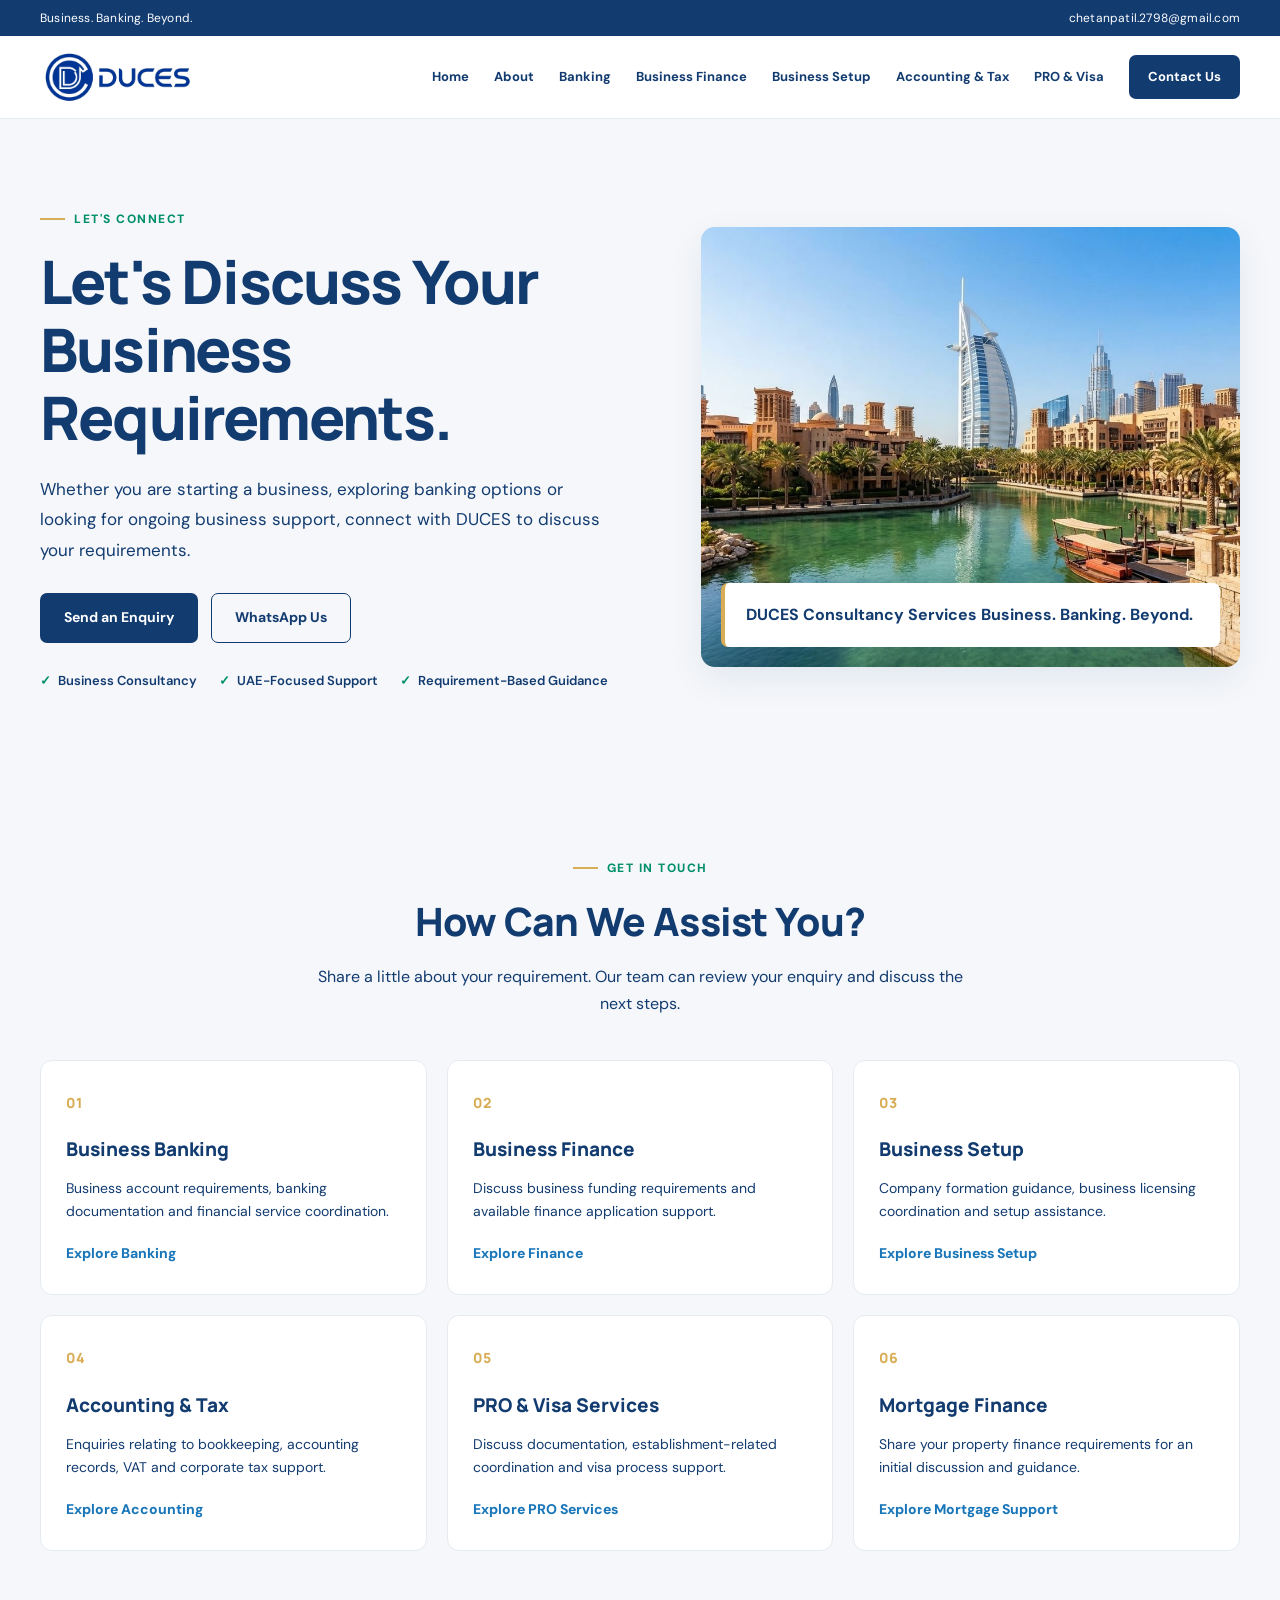
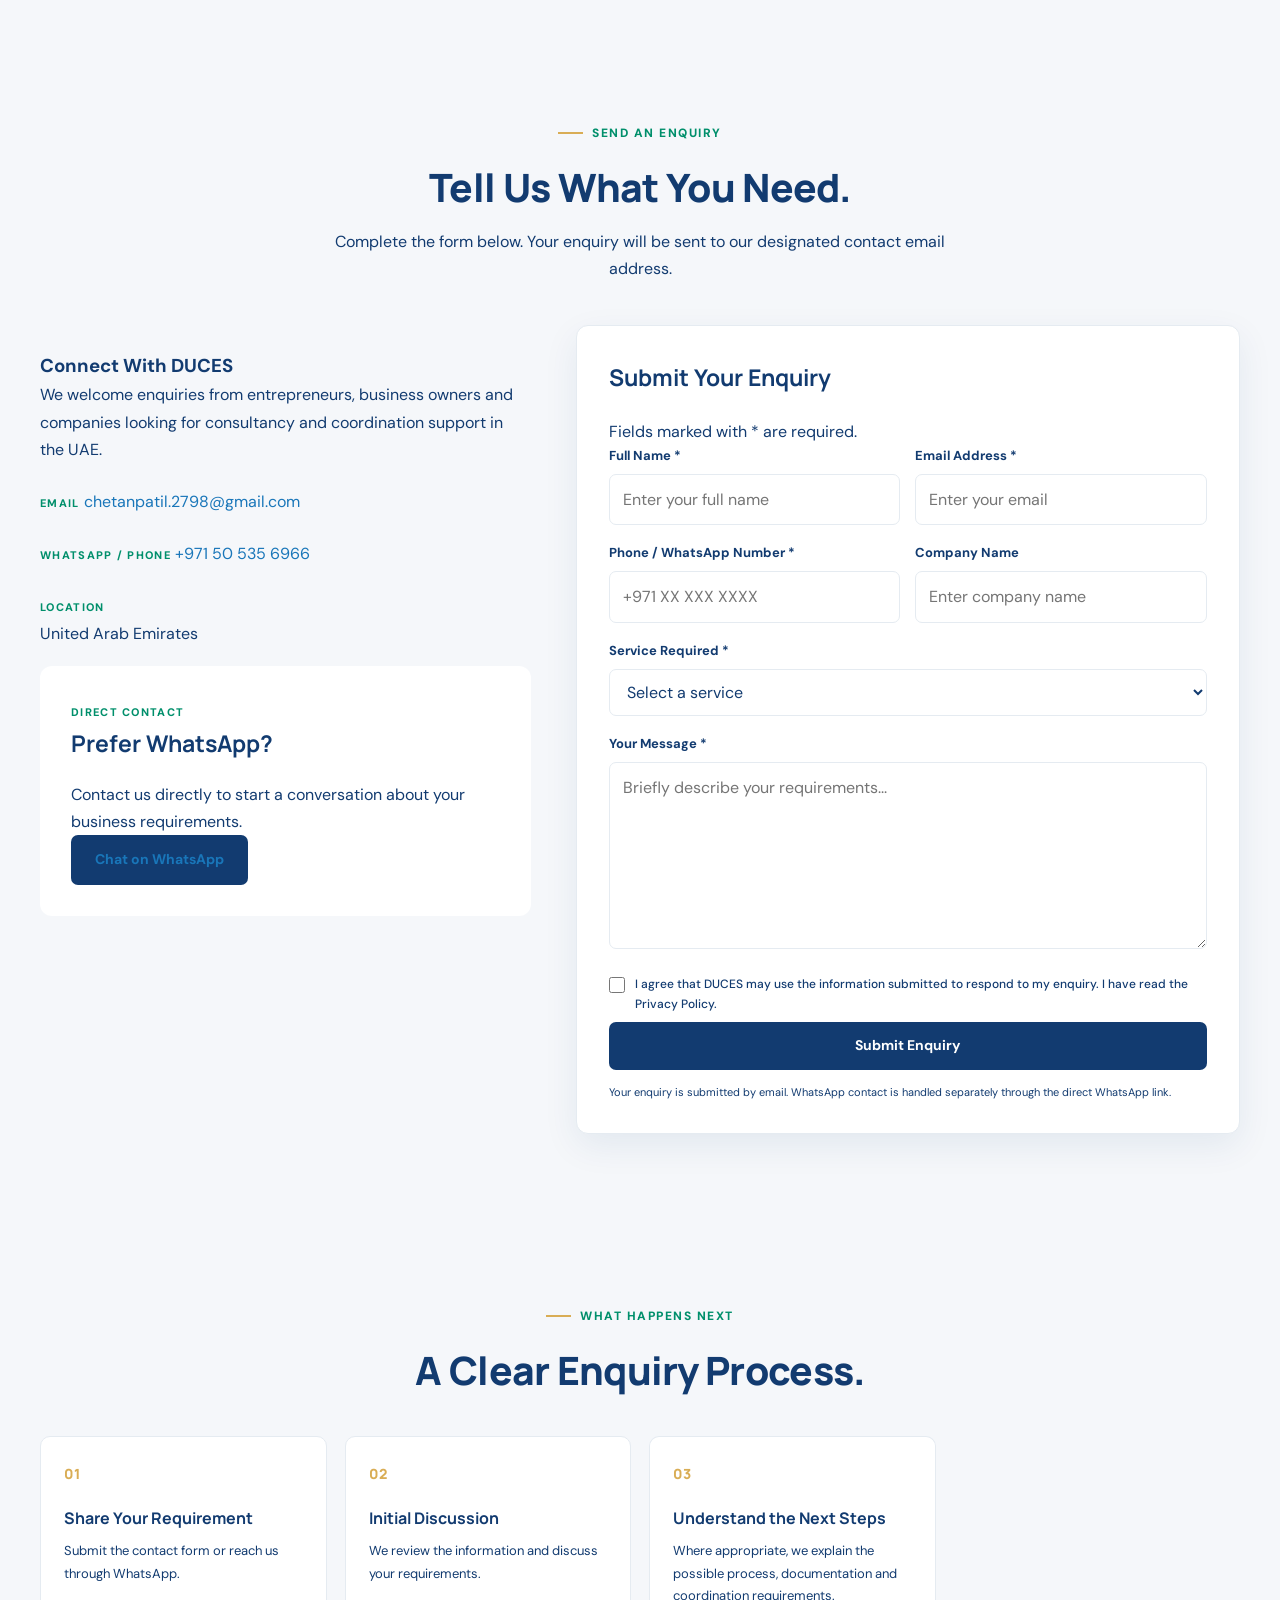
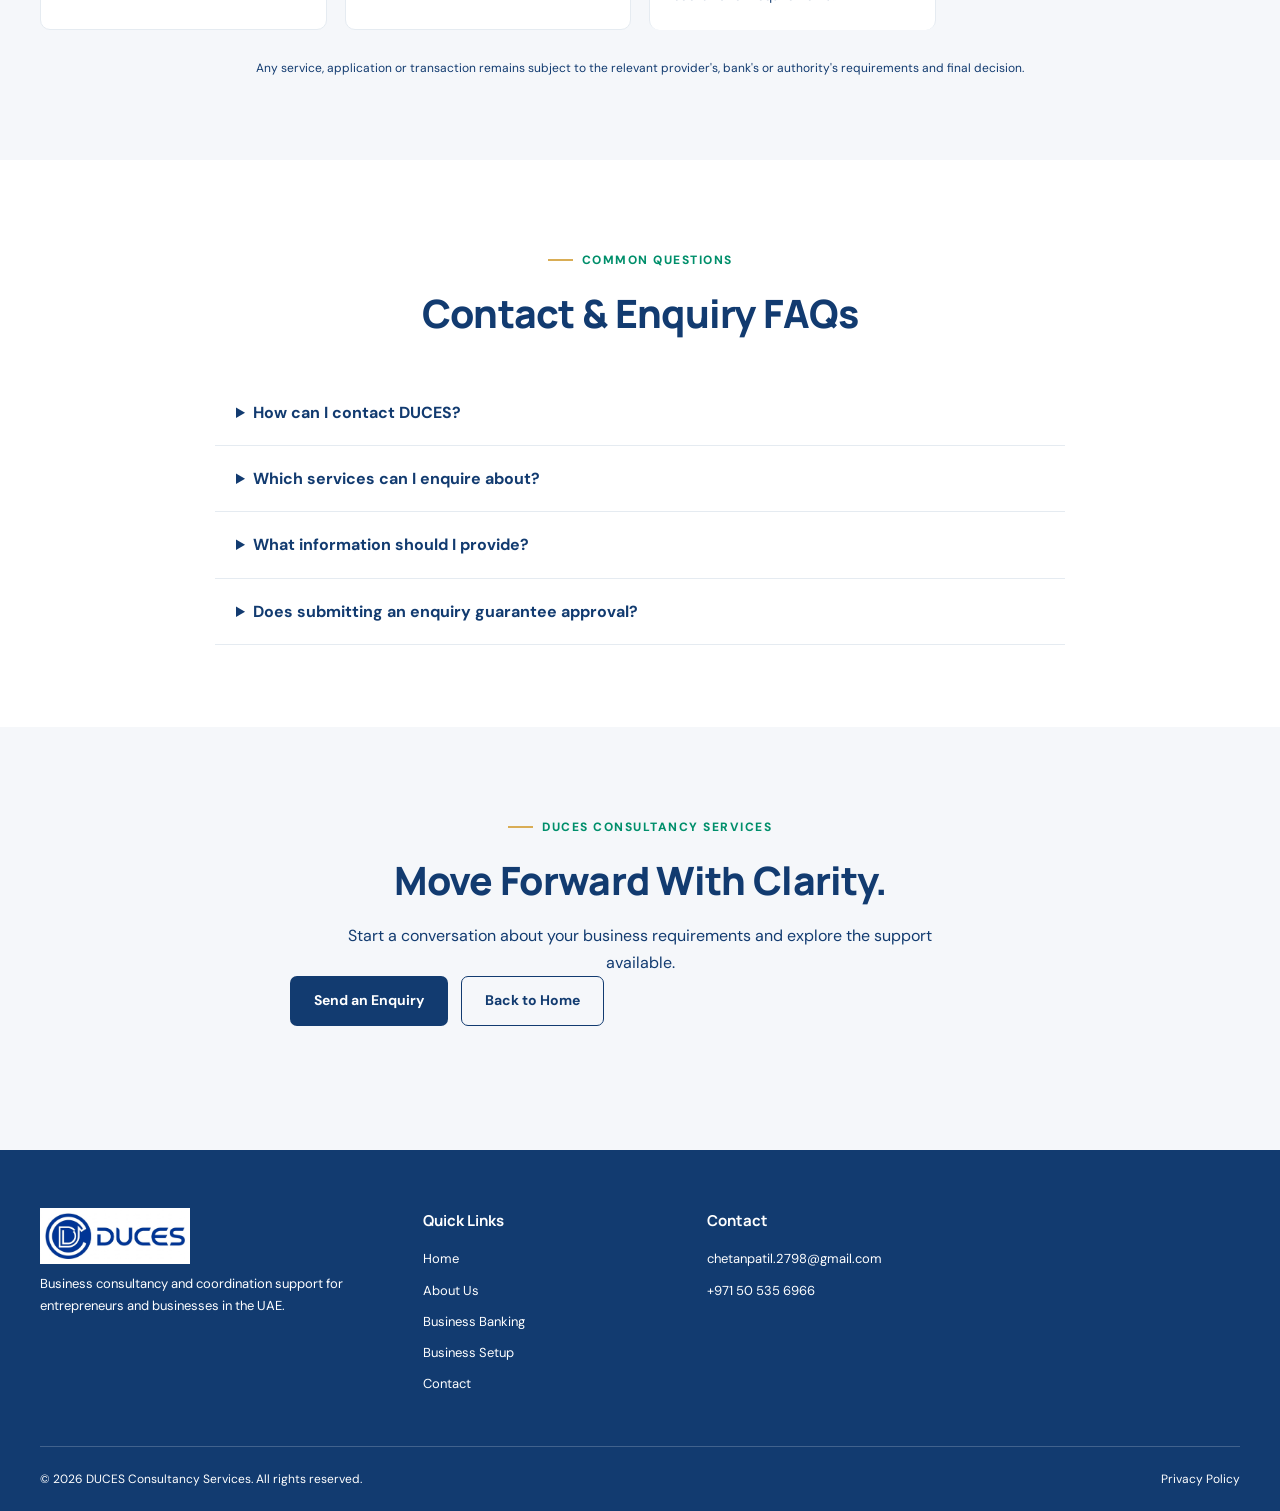
<file: contact.html>
<!DOCTYPE html>
<html lang="en">
<head>
  <meta charset="UTF-8">
  <meta name="viewport" content="width=device-width, initial-scale=1.0">

  <title>Contact DUCES | Business, Banking & Consultancy Support</title>
  <meta name="description" content="Contact DUCES Consultancy Services for business banking, business finance, company setup, accounting, tax and corporate support in the UAE.">
  <meta name="robots" content="index, follow">
  <link rel="canonical" href="https://chetan7025.github.io/Duces-Website-V4/contact.html">

  <link rel="preconnect" href="https://fonts.googleapis.com">
  <link rel="preconnect" href="https://fonts.gstatic.com" crossorigin>
  <link href="https://fonts.googleapis.com/css2?family=DM+Sans:wght@400;500;600;700&family=Manrope:wght@400;500;600;700;800&display=swap" rel="stylesheet">

  <link rel="stylesheet" href="assets/style.css">
</head>

<body>

  <div class="topbar">
    <div class="container topbar-inner">
      <span>Business. Banking. Beyond.</span>
      <a href="mailto:chetanpatil.2798@gmail.com">chetanpatil.2798@gmail.com</a>
    </div>
  </div>

  <header class="site-header">
    <div class="container nav-wrap">

      <a class="brand" href="index.html" aria-label="DUCES Home">
        <img src="assets/duces-logo.jpg" alt="DUCES Consultancy Services">
      </a>

      <button class="menu-toggle" type="button" aria-label="Toggle navigation" aria-expanded="false">
        <span></span>
        <span></span>
        <span></span>
      </button>

      <nav class="nav-links" aria-label="Main navigation">
        <a href="index.html">Home</a>
        <a href="about.html">About</a>
        <a href="business-bank-account.html">Banking</a>
        <a href="business-loan.html">Business Finance</a>
        <a href="business-setup.html">Business Setup</a>
        <a href="accounting-bookkeeping.html">Accounting & Tax</a>
        <a href="pro-visa-services.html">PRO & Visa</a>
        <a class="nav-cta" href="contact.html" aria-current="page">Contact Us</a>
      </nav>

    </div>
  </header>

  <main>

    <section class="hero">
      <div class="container hero-grid">

        <div class="hero-copy">
          <span class="eyebrow">LET'S CONNECT</span>

          <h1>Let's Discuss Your Business Requirements.</h1>

          <p class="hero-lead">
            Whether you are starting a business, exploring banking options
            or looking for ongoing business support, connect with DUCES
            to discuss your requirements.
          </p>

          <div class="hero-actions">
            <a class="btn btn-primary" href="#contact-form">Send an Enquiry</a>
            <a class="btn btn-outline"
               href="https://wa.me/971505356966"
               target="_blank"
               rel="noopener noreferrer">
              WhatsApp Us
            </a>
          </div>

          <div class="hero-points">
            <span>Business Consultancy</span>
            <span>UAE-Focused Support</span>
            <span>Requirement-Based Guidance</span>
          </div>
        </div>

        <div class="hero-visual">
          <img
            src="assets/duces-hero.jpg"
            alt="Dubai business district representing DUCES consultancy services">
          <div class="visual-note">
            <strong>DUCES Consultancy Services</strong>
            <span>Business. Banking. Beyond.</span>
          </div>
        </div>

      </div>
    </section>

    <section class="section section-soft">
      <div class="container">

        <div class="section-heading">
          <span class="eyebrow">GET IN TOUCH</span>
          <h2>How Can We Assist You?</h2>
          <p>
            Share a little about your requirement. Our team can review
            your enquiry and discuss the next steps.
          </p>
        </div>

        <div class="service-grid">

          <article class="service-card">
            <span class="card-no">01</span>
            <h3>Business Banking</h3>
            <p>
              Business account requirements, banking documentation
              and financial service coordination.
            </p>
            <a class="text-link" href="business-bank-account.html">
              Explore Banking
            </a>
          </article>

          <article class="service-card">
            <span class="card-no">02</span>
            <h3>Business Finance</h3>
            <p>
              Discuss business funding requirements and available
              finance application support.
            </p>
            <a class="text-link" href="business-loan.html">
              Explore Finance
            </a>
          </article>

          <article class="service-card">
            <span class="card-no">03</span>
            <h3>Business Setup</h3>
            <p>
              Company formation guidance, business licensing
              coordination and setup assistance.
            </p>
            <a class="text-link" href="business-setup.html">
              Explore Business Setup
            </a>
          </article>

          <article class="service-card">
            <span class="card-no">04</span>
            <h3>Accounting & Tax</h3>
            <p>
              Enquiries relating to bookkeeping, accounting records,
              VAT and corporate tax support.
            </p>
            <a class="text-link" href="accounting-bookkeeping.html">
              Explore Accounting
            </a>
          </article>

          <article class="service-card">
            <span class="card-no">05</span>
            <h3>PRO & Visa Services</h3>
            <p>
              Discuss documentation, establishment-related
              coordination and visa process support.
            </p>
            <a class="text-link" href="pro-visa-services.html">
              Explore PRO Services
            </a>
          </article>

          <article class="service-card">
            <span class="card-no">06</span>
            <h3>Mortgage Finance</h3>
            <p>
              Share your property finance requirements for an
              initial discussion and guidance.
            </p>
            <a class="text-link" href="mortgage-loan.html">
              Explore Mortgage Support
            </a>
          </article>

        </div>
      </div>
    </section>

    <section class="section contact-section" id="contact-form">
      <div class="container">

        <div class="section-heading">
          <span class="eyebrow">SEND AN ENQUIRY</span>
          <h2>Tell Us What You Need.</h2>
          <p>
            Complete the form below. Your enquiry will be sent to
            our designated contact email address.
          </p>
        </div>

        <div class="contact-grid">

          <div class="contact-detail">
            <h3>Connect With DUCES</h3>

            <p>
              We welcome enquiries from entrepreneurs, business owners
              and companies looking for consultancy and coordination
              support in the UAE.
            </p>

            <div class="contact-detail">
              <span class="panel-kicker">EMAIL</span>
              <a href="mailto:chetanpatil.2798@gmail.com">
                chetanpatil.2798@gmail.com
              </a>
            </div>

            <div class="contact-detail">
              <span class="panel-kicker">WHATSAPP / PHONE</span>
              <a href="https://wa.me/971505356966"
                 target="_blank"
                 rel="noopener noreferrer">
                +971 50 535 6966
              </a>
            </div>

            <div class="contact-detail">
              <span class="panel-kicker">LOCATION</span>
              <p>United Arab Emirates</p>
            </div>

            <div class="banking-panel">
              <span class="panel-kicker">DIRECT CONTACT</span>
              <h3>Prefer WhatsApp?</h3>
              <p>
                Contact us directly to start a conversation about
                your business requirements.
              </p>
              <a class="btn btn-primary"
                 href="https://wa.me/971505356966"
                 target="_blank"
                 rel="noopener noreferrer">
                Chat on WhatsApp
              </a>
            </div>
          </div>

          <div class="contact-form">

            <h3>Submit Your Enquiry</h3>
            <p>Fields marked with * are required.</p>

            <form
              action="https://formsubmit.co/chetanpatil.2798@gmail.com"
              method="POST">

              <input type="hidden" name="_subject" value="New Website Enquiry - DUCES V4">
              <input type="hidden" name="_template" value="table">
              <input type="hidden" name="_captcha" value="true">
              <input type="hidden" name="_next" value="https://chetan7025.github.io/Duces-Website-V4/thank-you.html">

              <div class="form-row">

                <div>
                  <label for="full-name">Full Name *</label>
                  <input
                    type="text"
                    id="full-name"
                    name="Full Name"
                    placeholder="Enter your full name"
                    autocomplete="name"
                    required>
                </div>

                <div>
                  <label for="email">Email Address *</label>
                  <input
                    type="email"
                    id="email"
                    name="Email"
                    placeholder="Enter your email"
                    autocomplete="email"
                    required>
                </div>

              </div>

              <div class="form-row">

                <div>
                  <label for="phone">Phone / WhatsApp Number *</label>
                  <input
                    type="tel"
                    id="phone"
                    name="Phone Number"
                    placeholder="+971 XX XXX XXXX"
                    autocomplete="tel"
                    required>
                </div>

                <div>
                  <label for="company">Company Name</label>
                  <input
                    type="text"
                    id="company"
                    name="Company Name"
                    placeholder="Enter company name"
                    autocomplete="organization">
                </div>

              </div>

              <div>
                <label for="service">Service Required *</label>
                <select id="service" name="Service Required" required>
                  <option value="">Select a service</option>
                  <option value="Business Bank Account">Business Bank Account</option>
                  <option value="Business Loan">Business Loan</option>
                  <option value="Mortgage Loan">Mortgage Loan</option>
                  <option value="Business Setup">Business Setup / Company Formation</option>
                  <option value="Accounting and Bookkeeping">Accounting & Bookkeeping</option>
                  <option value="VAT and Corporate Tax">VAT & Corporate Tax</option>
                  <option value="PRO and Visa Services">PRO & Visa Services</option>
                  <option value="Other Business Enquiry">Other Business Enquiry</option>
                </select>
              </div>

              <div>
                <label for="message">Your Message *</label>
                <textarea
                  id="message"
                  name="Message"
                  rows="6"
                  placeholder="Briefly describe your requirements..."
                  required></textarea>
              </div>

              <label class="consent">
                <input
                  type="checkbox"
                  name="Privacy Consent"
                  value="I agree to the Privacy Policy"
                  required>
                <span>
                  I agree that DUCES may use the information submitted
                  to respond to my enquiry. I have read the
                  <a href="privacy-policy.html">Privacy Policy</a>.
                </span>
              </label>

              <button class="btn btn-primary submit-btn" type="submit">
                Submit Enquiry
              </button>

              <p class="form-note">
                Your enquiry is submitted by email. WhatsApp contact
                is handled separately through the direct WhatsApp link.
              </p>

            </form>
          </div>

        </div>
      </div>
    </section>

    <section class="section section-soft">
      <div class="container">

        <div class="section-heading">
          <span class="eyebrow">WHAT HAPPENS NEXT</span>
          <h2>A Clear Enquiry Process.</h2>
        </div>

        <div class="process-grid">

          <div class="stage">
            <span class="card-no">01</span>
            <h3>Share Your Requirement</h3>
            <p>
              Submit the contact form or reach us through WhatsApp.
            </p>
          </div>

          <div class="stage">
            <span class="card-no">02</span>
            <h3>Initial Discussion</h3>
            <p>
              We review the information and discuss your requirements.
            </p>
          </div>

          <div class="stage">
            <span class="card-no">03</span>
            <h3>Understand the Next Steps</h3>
            <p>
              Where appropriate, we explain the possible process,
              documentation and coordination requirements.
            </p>
          </div>

        </div>

        <p class="section-footnote">
          Any service, application or transaction remains subject to
          the relevant provider's, bank's or authority's requirements
          and final decision.
        </p>

      </div>
    </section>

    <section class="section">
      <div class="container">

        <div class="section-heading">
          <span class="eyebrow">COMMON QUESTIONS</span>
          <h2>Contact & Enquiry FAQs</h2>
        </div>

        <div class="faq-list">

          <details>
            <summary>How can I contact DUCES?</summary>
            <p>
              You can submit the enquiry form on this page, email us
              at chetanpatil.2798@gmail.com or contact us directly
              through WhatsApp at +971 50 535 6966.
            </p>
          </details>

          <details>
            <summary>Which services can I enquire about?</summary>
            <p>
              You can contact us regarding business banking, business
              finance, mortgage finance, company formation, accounting,
              bookkeeping, VAT, corporate tax and PRO-related support.
            </p>
          </details>

          <details>
            <summary>What information should I provide?</summary>
            <p>
              Provide your name, contact details, the service you are
              interested in and a brief description of your requirement.
              Avoid submitting passwords, bank login details or other
              confidential credentials.
            </p>
          </details>

          <details>
            <summary>Does submitting an enquiry guarantee approval?</summary>
            <p>
              No. An enquiry or consultation does not guarantee bank
              account opening, financing, licensing, visa issuance or
              any other approval. Final decisions are made by the
              relevant banks, providers and authorities.
            </p>
          </details>

        </div>

      </div>
    </section>

    <section class="section section-soft">
      <div class="container">

        <div class="section-heading">
          <span class="eyebrow">DUCES CONSULTANCY SERVICES</span>
          <h2>Move Forward With Clarity.</h2>
          <p>
            Start a conversation about your business requirements
            and explore the support available.
          </p>

          <div class="hero-actions">
            <a class="btn btn-primary" href="#contact-form">
              Send an Enquiry
            </a>
            <a class="btn btn-outline" href="index.html">
              Back to Home
            </a>
          </div>
        </div>

      </div>
    </section>

  </main>

  <footer class="site-footer">

    <div class="container footer-main">

      <div>
        <a class="footer-logo" href="index.html">
          <img src="assets/duces-logo.jpg" alt="DUCES Consultancy Services logo">
        </a>
        <p>
          Business consultancy and coordination support for
          entrepreneurs and businesses in the UAE.
        </p>
      </div>

      <div>
        <h3>Quick Links</h3>
        <a href="index.html">Home</a>
        <a href="about.html">About Us</a>
        <a href="business-bank-account.html">Business Banking</a>
        <a href="business-setup.html">Business Setup</a>
        <a href="contact.html">Contact</a>
      </div>

      <div>
        <h3>Contact</h3>
        <a href="mailto:chetanpatil.2798@gmail.com">
          chetanpatil.2798@gmail.com
        </a>
        <a href="https://wa.me/971505356966"
           target="_blank"
           rel="noopener noreferrer">
          +971 50 535 6966
        </a>
      </div>

    </div>

    <div class="container footer-bottom">
      <p>© <span id="current-year"></span> DUCES Consultancy Services. All rights reserved.</p>
      <a href="privacy-policy.html">Privacy Policy</a>
    </div>

  </footer>

  <script src="assets/script.js"></script>

</body>
</html>
</file>
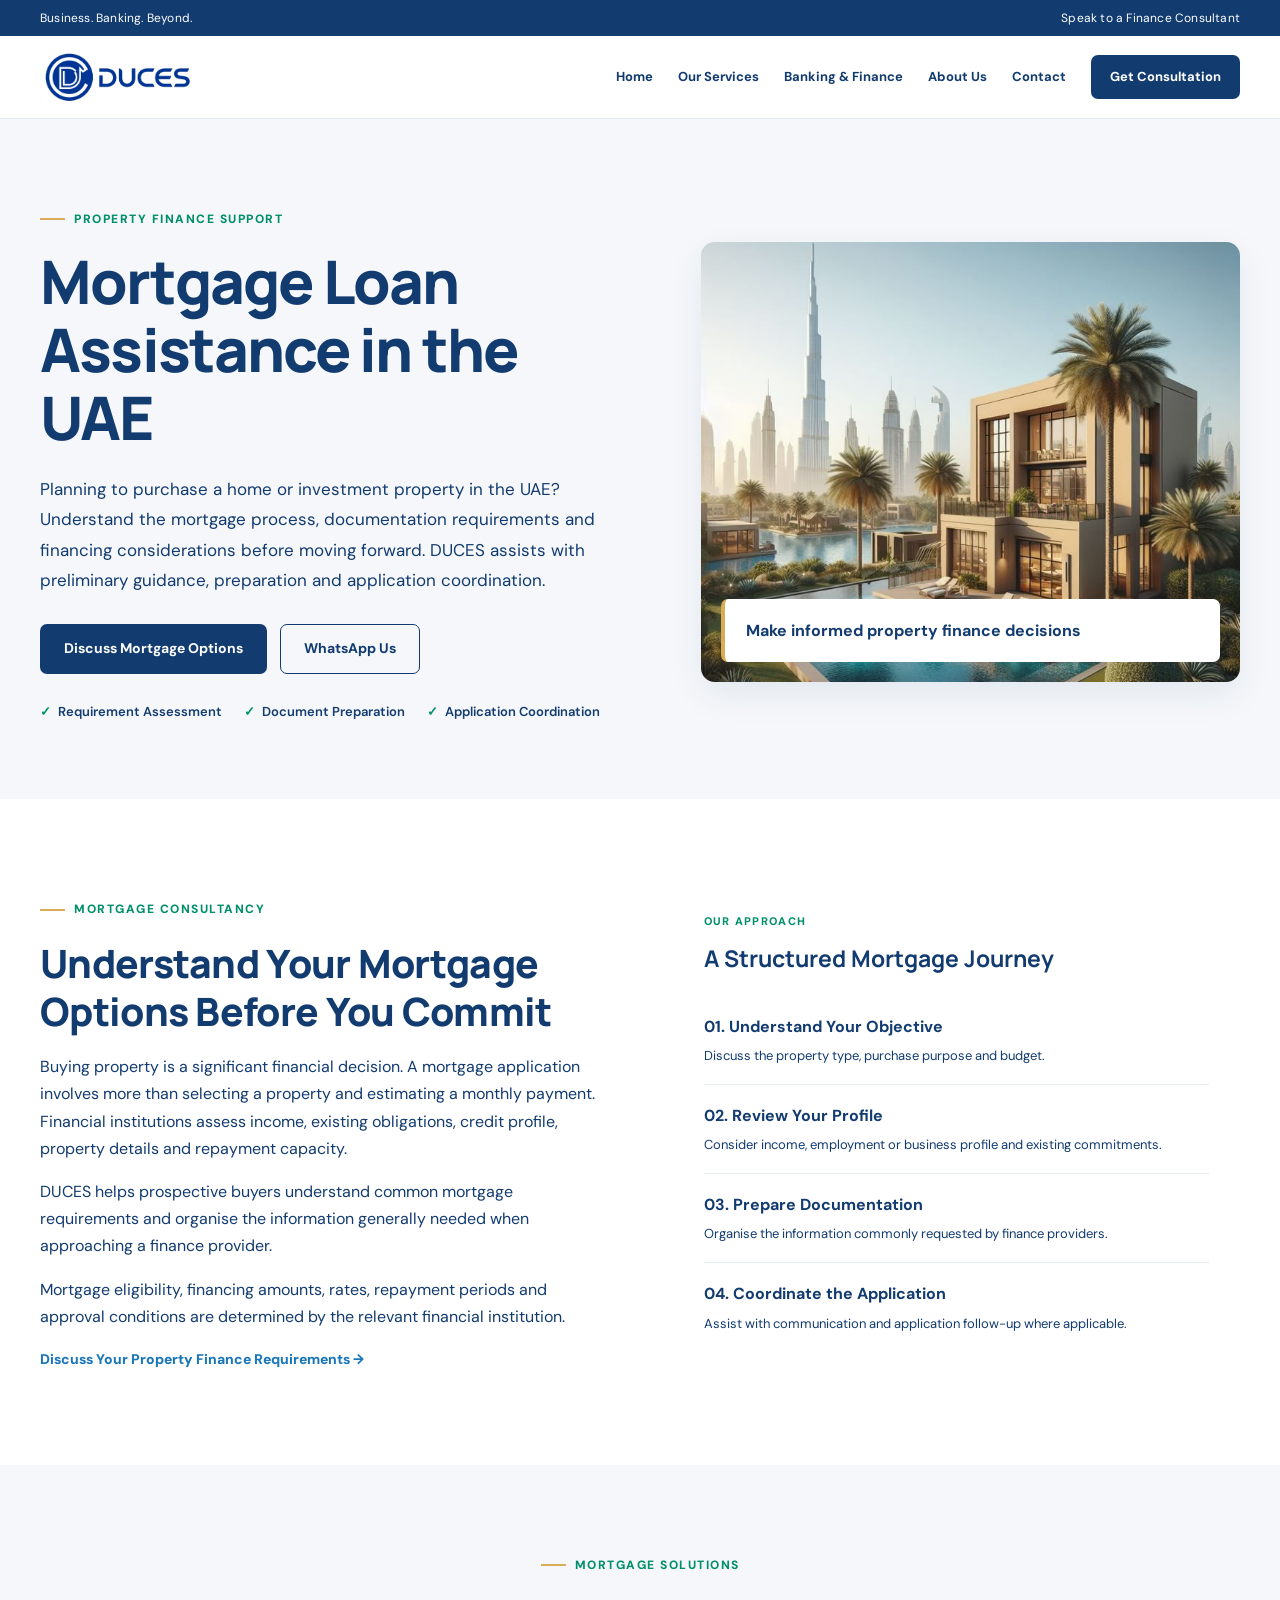
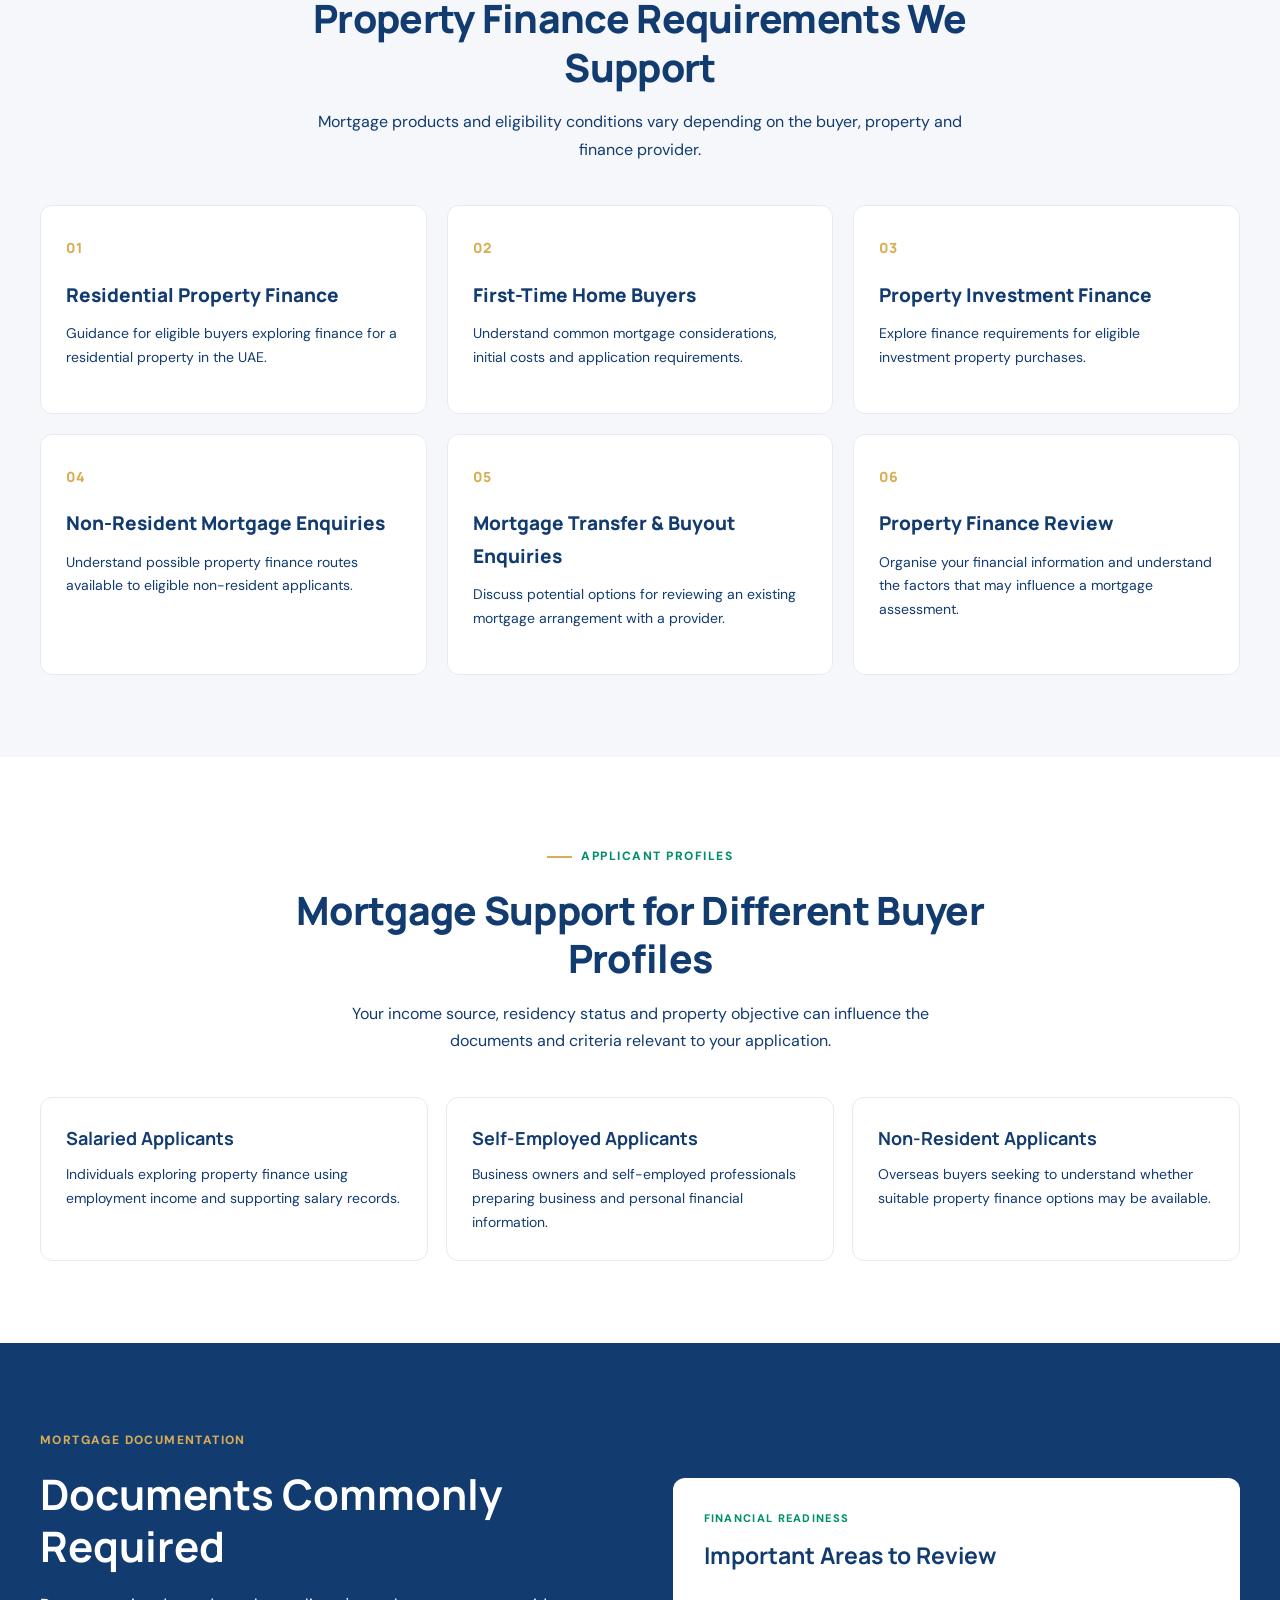
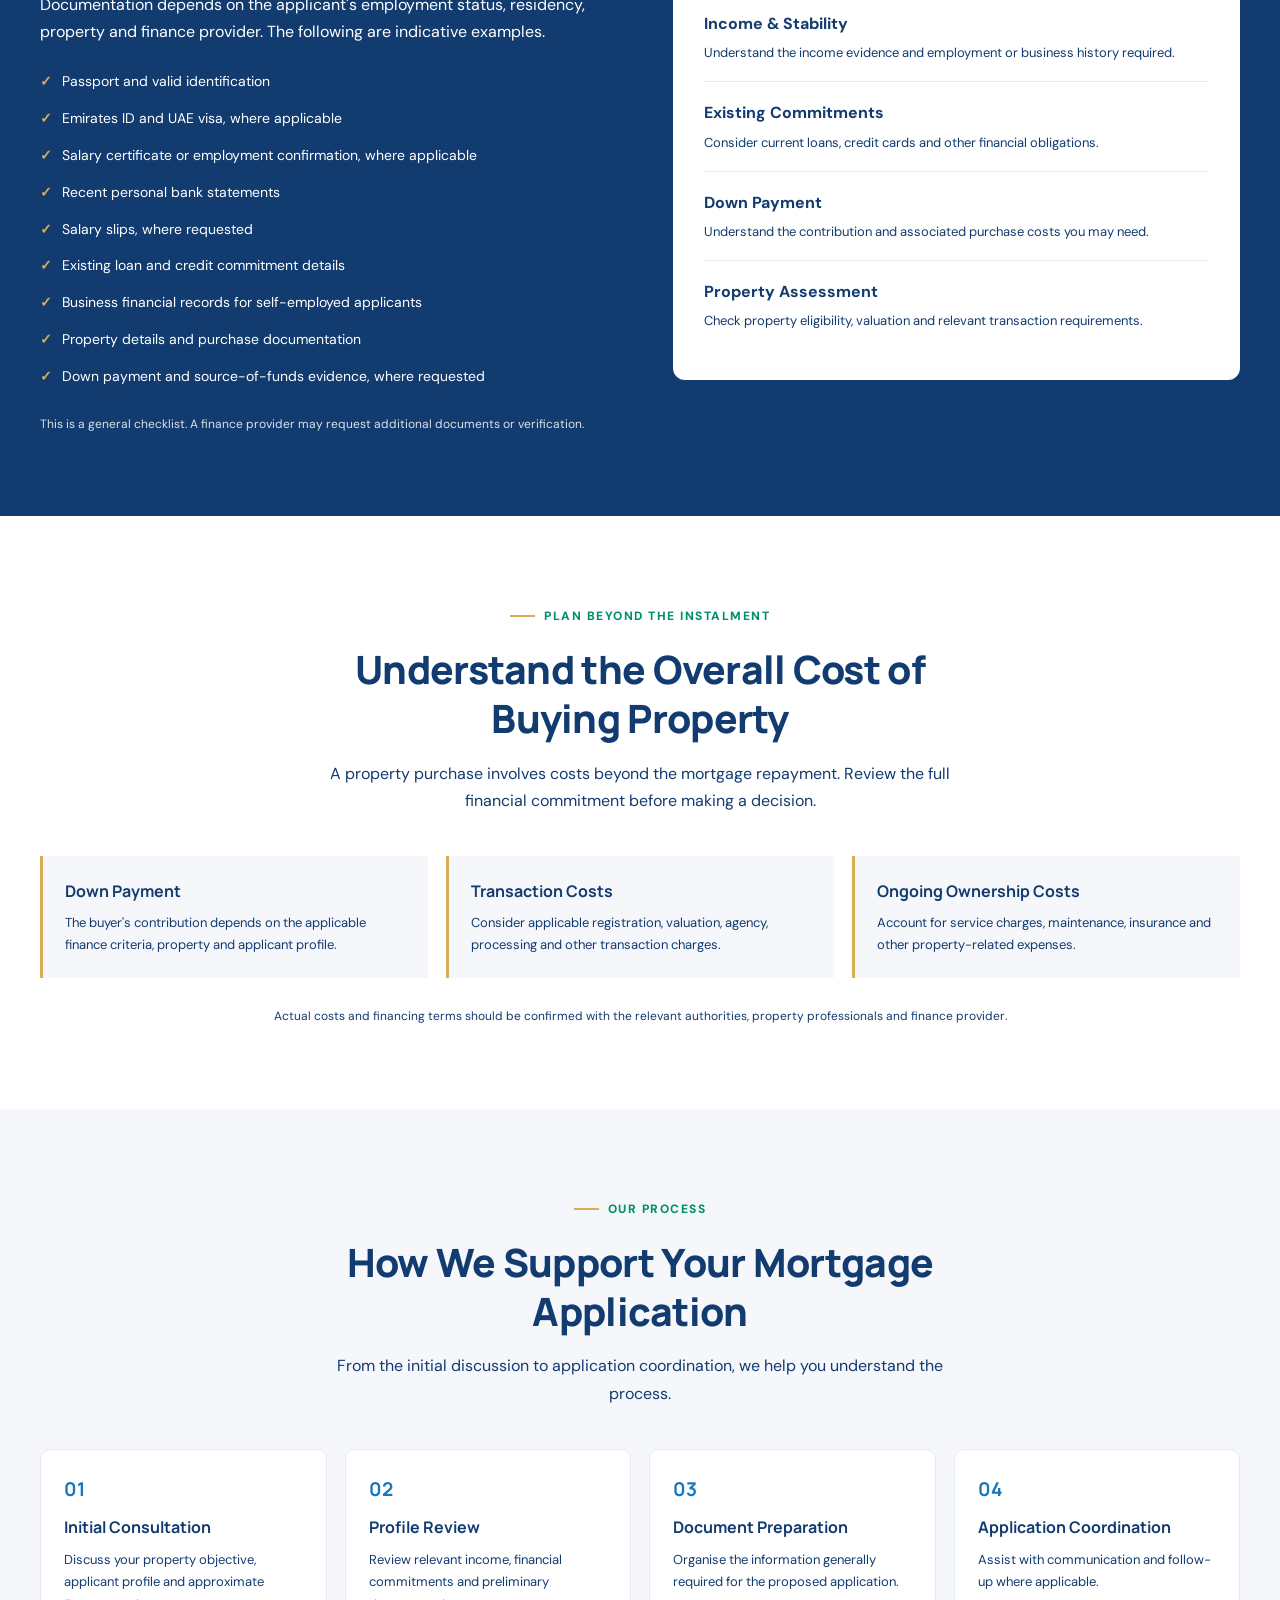
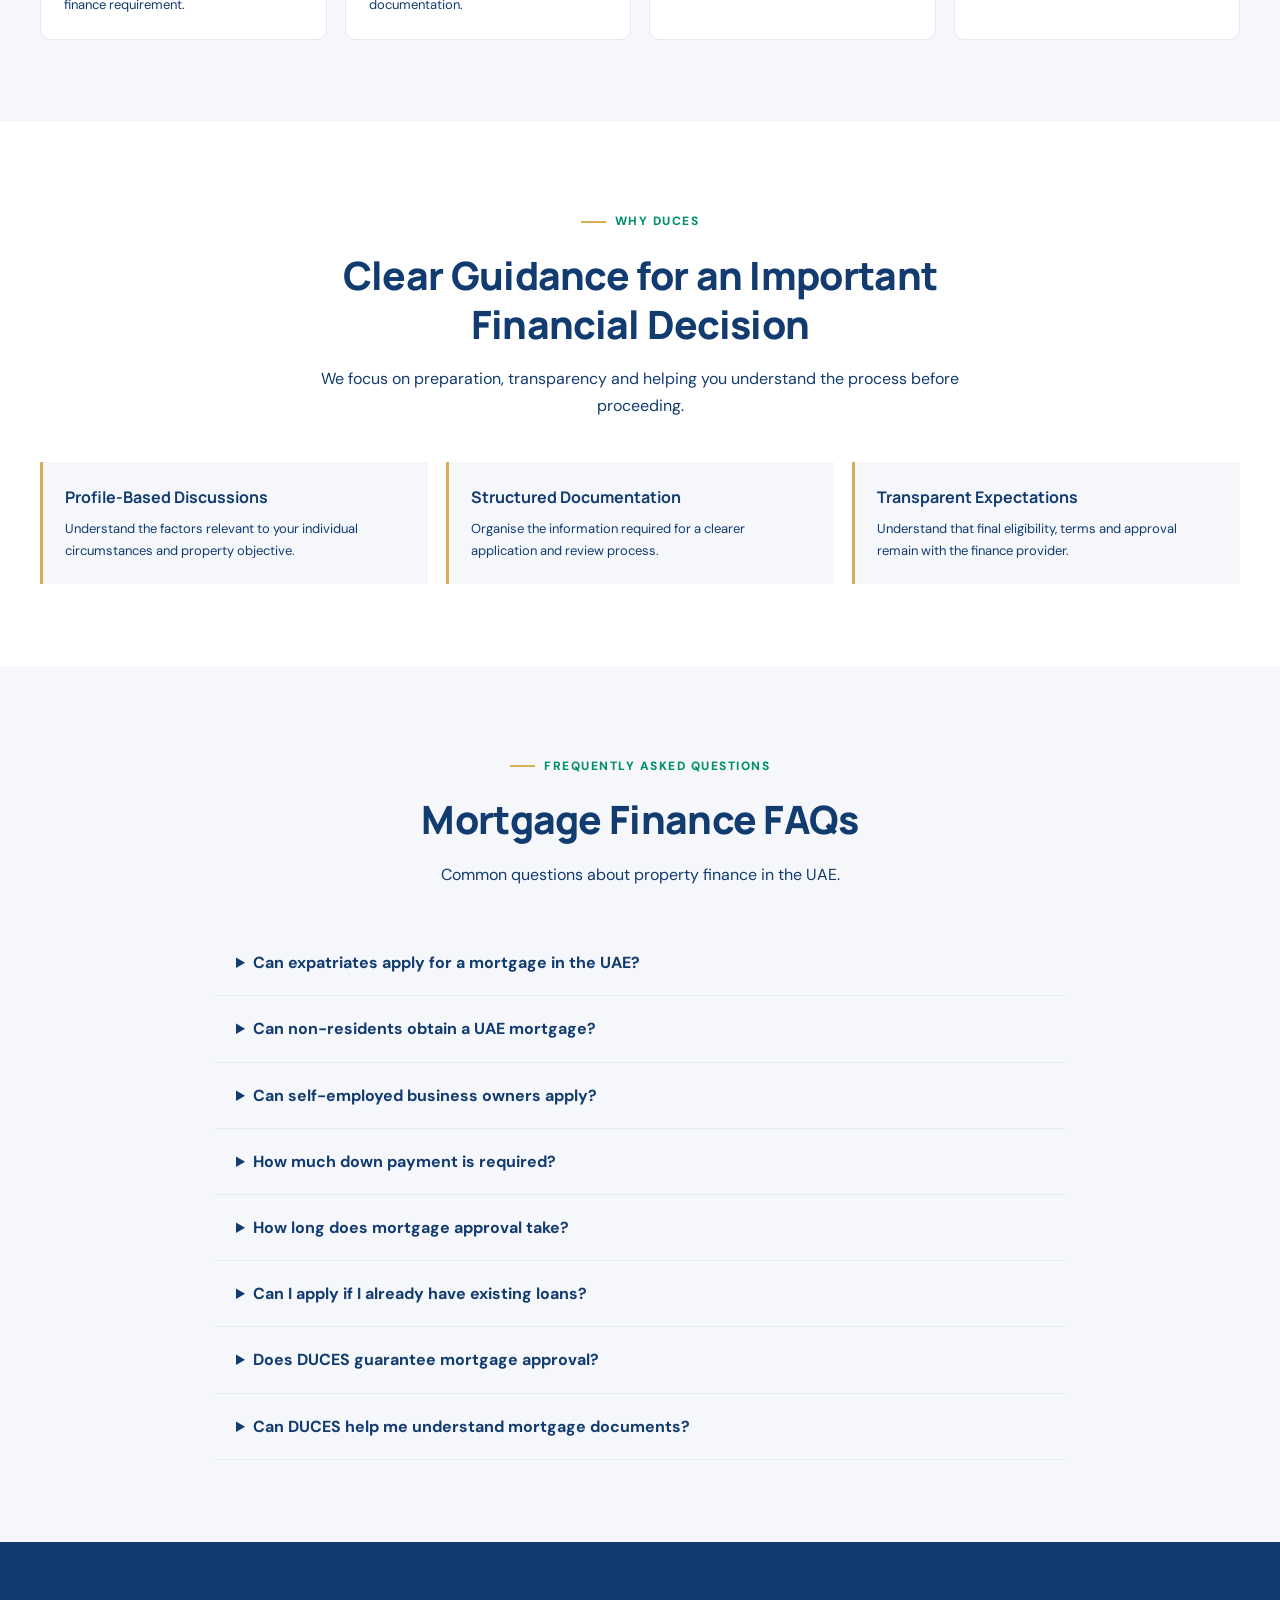
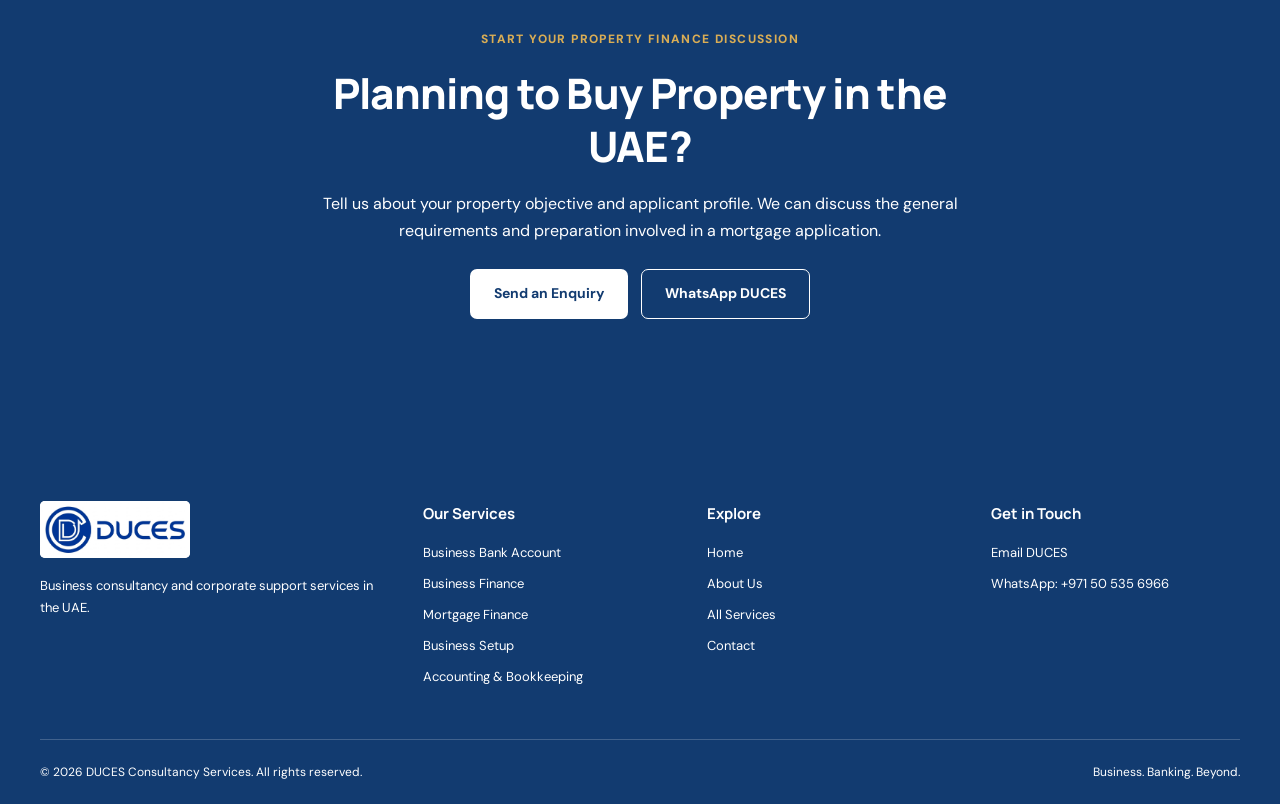
<file: mortgage-loan.html>
<!DOCTYPE html>
<html lang="en">
<head>
  <meta charset="UTF-8">
  <meta name="viewport" content="width=device-width, initial-scale=1.0">

  <title>Mortgage Loan Assistance in UAE | DUCES Consultancy Services</title>
  <meta name="description" content="Explore UAE mortgage finance options with DUCES. Get assistance understanding mortgage requirements, preparing documents and coordinating applications.">
  <meta name="keywords" content="UAE mortgage loan, Dubai mortgage assistance, home finance UAE, property finance consultancy, mortgage application support">
  <meta name="author" content="DUCES Consultancy Services">
  <meta name="robots" content="index, follow">

  <link rel="canonical" href="https://chetan7025.github.io/Duces-Website-V4/mortgage-loan.html">
  <link rel="preconnect" href="https://fonts.googleapis.com">
  <link rel="preconnect" href="https://fonts.gstatic.com" crossorigin>
  <link rel="stylesheet" href="assets/style.css">
</head>

<body>

  <!-- TOP BAR -->
  <div class="topbar">
    <div class="container topbar-inner">
      <span>Business. Banking. Beyond.</span>
      <a href="https://wa.me/971505356966" target="_blank" rel="noopener">
        Speak to a Finance Consultant
      </a>
    </div>
  </div>

  <!-- HEADER -->
  <header class="site-header">
    <div class="container nav-wrap">

      <a href="index.html" class="brand" aria-label="DUCES Home">
        <img src="assets/duces-logo.jpg" alt="DUCES Consultancy Services">
      </a>

      <button class="menu-toggle"
              type="button"
              aria-label="Open navigation menu"
              aria-expanded="false">
        ☰
      </button>

      <nav class="nav-links" aria-label="Main navigation">
        <a href="index.html">Home</a>
        <a href="index.html#services">Our Services</a>
        <a href="index.html#banking">Banking & Finance</a>
        <a href="index.html#about">About Us</a>
        <a href="contact.html">Contact</a>
        <a href="contact.html" class="nav-cta">Get Consultation</a>
      </nav>

    </div>
  </header>

  <main>

    <!-- HERO -->
    <section class="hero">
      <div class="container hero-grid">

        <div class="hero-copy">
          <span class="eyebrow">Property Finance Support</span>

          <h1>Mortgage Loan Assistance in the UAE</h1>

          <p class="hero-lead">
            Planning to purchase a home or investment property in the UAE?
            Understand the mortgage process, documentation requirements
            and financing considerations before moving forward.
            DUCES assists with preliminary guidance, preparation and
            application coordination.
          </p>

          <div class="hero-actions">
            <a href="contact.html" class="btn btn-primary">
              Discuss Mortgage Options
            </a>

            <a href="https://wa.me/971505356966"
               class="btn btn-outline"
               target="_blank"
               rel="noopener">
              WhatsApp Us
            </a>
          </div>

          <div class="hero-points">
            <span>Requirement Assessment</span>
            <span>Document Preparation</span>
            <span>Application Coordination</span>
          </div>
        </div>

        <div class="hero-visual">
          <img src="assets/mortgage-loan.jpg"
               alt="Residential property representing UAE mortgage finance">
          <div class="visual-note">
            Make informed property finance decisions
          </div>
        </div>

      </div>
    </section>

    <!-- INTRODUCTION -->
    <section class="section">
      <div class="container split">

        <div class="body-copy">
          <span class="eyebrow">Mortgage Consultancy</span>

          <h2>Understand Your Mortgage Options Before You Commit</h2>

          <p>
            Buying property is a significant financial decision.
            A mortgage application involves more than selecting a
            property and estimating a monthly payment. Financial
            institutions assess income, existing obligations,
            credit profile, property details and repayment capacity.
          </p>

          <p>
            DUCES helps prospective buyers understand common
            mortgage requirements and organise the information
            generally needed when approaching a finance provider.
          </p>

          <p>
            Mortgage eligibility, financing amounts, rates,
            repayment periods and approval conditions are
            determined by the relevant financial institution.
          </p>

          <a href="contact.html" class="text-link">
            Discuss Your Property Finance Requirements →
          </a>
        </div>

        <div class="banking-panel">
          <div class="panel-kicker">Our Approach</div>

          <h3>A Structured Mortgage Journey</h3>

          <div class="stage">
            <strong>01. Understand Your Objective</strong>
            <p>Discuss the property type, purchase purpose and budget.</p>
          </div>

          <div class="stage">
            <strong>02. Review Your Profile</strong>
            <p>Consider income, employment or business profile and existing commitments.</p>
          </div>

          <div class="stage">
            <strong>03. Prepare Documentation</strong>
            <p>Organise the information commonly requested by finance providers.</p>
          </div>

          <div class="stage">
            <strong>04. Coordinate the Application</strong>
            <p>Assist with communication and application follow-up where applicable.</p>
          </div>
        </div>

      </div>
    </section>

    <!-- MORTGAGE SOLUTIONS -->
    <section class="section section-soft">
      <div class="container">

        <div class="section-heading">
          <span class="eyebrow">Mortgage Solutions</span>
          <h2>Property Finance Requirements We Support</h2>
          <p>
            Mortgage products and eligibility conditions vary
            depending on the buyer, property and finance provider.
          </p>
        </div>

        <div class="service-grid">

          <article class="service-card">
            <span class="card-no">01</span>
            <h3>Residential Property Finance</h3>
            <p>
              Guidance for eligible buyers exploring finance
              for a residential property in the UAE.
            </p>
          </article>

          <article class="service-card">
            <span class="card-no">02</span>
            <h3>First-Time Home Buyers</h3>
            <p>
              Understand common mortgage considerations,
              initial costs and application requirements.
            </p>
          </article>

          <article class="service-card">
            <span class="card-no">03</span>
            <h3>Property Investment Finance</h3>
            <p>
              Explore finance requirements for eligible
              investment property purchases.
            </p>
          </article>

          <article class="service-card">
            <span class="card-no">04</span>
            <h3>Non-Resident Mortgage Enquiries</h3>
            <p>
              Understand possible property finance routes
              available to eligible non-resident applicants.
            </p>
          </article>

          <article class="service-card">
            <span class="card-no">05</span>
            <h3>Mortgage Transfer & Buyout Enquiries</h3>
            <p>
              Discuss potential options for reviewing an
              existing mortgage arrangement with a provider.
            </p>
          </article>

          <article class="service-card">
            <span class="card-no">06</span>
            <h3>Property Finance Review</h3>
            <p>
              Organise your financial information and understand
              the factors that may influence a mortgage assessment.
            </p>
          </article>

        </div>

      </div>
    </section>

    <!-- APPLICANT PROFILES -->
    <section class="section">
      <div class="container">

        <div class="section-heading">
          <span class="eyebrow">Applicant Profiles</span>
          <h2>Mortgage Support for Different Buyer Profiles</h2>
          <p>
            Your income source, residency status and property
            objective can influence the documents and criteria
            relevant to your application.
          </p>
        </div>

        <div class="setup-grid">

          <div>
            <h3>Salaried Applicants</h3>
            <p>
              Individuals exploring property finance using
              employment income and supporting salary records.
            </p>
          </div>

          <div>
            <h3>Self-Employed Applicants</h3>
            <p>
              Business owners and self-employed professionals
              preparing business and personal financial information.
            </p>
          </div>

          <div>
            <h3>Non-Resident Applicants</h3>
            <p>
              Overseas buyers seeking to understand whether
              suitable property finance options may be available.
            </p>
          </div>

        </div>

      </div>
    </section>

    <!-- DOCUMENTATION -->
    <section class="banking-section">
      <div class="container split">

        <div>
          <span class="eyebrow-light">Mortgage Documentation</span>

          <h2>Documents Commonly Required</h2>

          <p>
            Documentation depends on the applicant's employment
            status, residency, property and finance provider.
            The following are indicative examples.
          </p>

          <ul class="check-list">
            <li>Passport and valid identification</li>
            <li>Emirates ID and UAE visa, where applicable</li>
            <li>Salary certificate or employment confirmation, where applicable</li>
            <li>Recent personal bank statements</li>
            <li>Salary slips, where requested</li>
            <li>Existing loan and credit commitment details</li>
            <li>Business financial records for self-employed applicants</li>
            <li>Property details and purchase documentation</li>
            <li>Down payment and source-of-funds evidence, where requested</li>
          </ul>

          <p class="fine-print">
            This is a general checklist. A finance provider may
            request additional documents or verification.
          </p>
        </div>

        <div class="banking-panel">
          <div class="panel-kicker">Financial Readiness</div>

          <h3>Important Areas to Review</h3>

          <div class="stage">
            <strong>Income & Stability</strong>
            <p>Understand the income evidence and employment or business history required.</p>
          </div>

          <div class="stage">
            <strong>Existing Commitments</strong>
            <p>Consider current loans, credit cards and other financial obligations.</p>
          </div>

          <div class="stage">
            <strong>Down Payment</strong>
            <p>Understand the contribution and associated purchase costs you may need.</p>
          </div>

          <div class="stage">
            <strong>Property Assessment</strong>
            <p>Check property eligibility, valuation and relevant transaction requirements.</p>
          </div>

        </div>

      </div>
    </section>

    <!-- COST CONSIDERATIONS -->
    <section class="section">
      <div class="container">

        <div class="section-heading">
          <span class="eyebrow">Plan Beyond the Instalment</span>
          <h2>Understand the Overall Cost of Buying Property</h2>
          <p>
            A property purchase involves costs beyond the
            mortgage repayment. Review the full financial
            commitment before making a decision.
          </p>
        </div>

        <div class="principles">

          <div>
            <h3>Down Payment</h3>
            <p>
              The buyer's contribution depends on the applicable
              finance criteria, property and applicant profile.
            </p>
          </div>

          <div>
            <h3>Transaction Costs</h3>
            <p>
              Consider applicable registration, valuation,
              agency, processing and other transaction charges.
            </p>
          </div>

          <div>
            <h3>Ongoing Ownership Costs</h3>
            <p>
              Account for service charges, maintenance,
              insurance and other property-related expenses.
            </p>
          </div>

        </div>

        <p class="section-footnote">
          Actual costs and financing terms should be confirmed
          with the relevant authorities, property professionals
          and finance provider.
        </p>

      </div>
    </section>

    <!-- PROCESS -->
    <section class="section section-soft process-section">
      <div class="container">

        <div class="section-heading">
          <span class="eyebrow">Our Process</span>
          <h2>How We Support Your Mortgage Application</h2>
          <p>
            From the initial discussion to application
            coordination, we help you understand the process.
          </p>
        </div>

        <div class="process-grid">

          <div>
            <strong>01</strong>
            <h3>Initial Consultation</h3>
            <p>
              Discuss your property objective, applicant profile
              and approximate finance requirement.
            </p>
          </div>

          <div>
            <strong>02</strong>
            <h3>Profile Review</h3>
            <p>
              Review relevant income, financial commitments
              and preliminary documentation.
            </p>
          </div>

          <div>
            <strong>03</strong>
            <h3>Document Preparation</h3>
            <p>
              Organise the information generally required
              for the proposed application.
            </p>
          </div>

          <div>
            <strong>04</strong>
            <h3>Application Coordination</h3>
            <p>
              Assist with communication and follow-up
              where applicable.
            </p>
          </div>

        </div>

      </div>
    </section>

    <!-- WHY DUCES -->
    <section class="section">
      <div class="container">

        <div class="section-heading">
          <span class="eyebrow">Why DUCES</span>
          <h2>Clear Guidance for an Important Financial Decision</h2>
          <p>
            We focus on preparation, transparency and helping
            you understand the process before proceeding.
          </p>
        </div>

        <div class="principles">

          <div>
            <h3>Profile-Based Discussions</h3>
            <p>
              Understand the factors relevant to your
              individual circumstances and property objective.
            </p>
          </div>

          <div>
            <h3>Structured Documentation</h3>
            <p>
              Organise the information required for a clearer
              application and review process.
            </p>
          </div>

          <div>
            <h3>Transparent Expectations</h3>
            <p>
              Understand that final eligibility, terms and
              approval remain with the finance provider.
            </p>
          </div>

        </div>

      </div>
    </section>

    <!-- FAQ -->
    <section class="section section-soft">
      <div class="container">

        <div class="section-heading">
          <span class="eyebrow">Frequently Asked Questions</span>
          <h2>Mortgage Finance FAQs</h2>
          <p>
            Common questions about property finance in the UAE.
          </p>
        </div>

        <div class="faq-list">

          <details>
            <summary>Can expatriates apply for a mortgage in the UAE?</summary>
            <p>
              Eligible expatriates may be able to apply for
              property finance, subject to the lender's criteria,
              property eligibility and applicable regulations.
            </p>
          </details>

          <details>
            <summary>Can non-residents obtain a UAE mortgage?</summary>
            <p>
              Some providers may offer products to eligible
              non-resident applicants. Availability, property
              eligibility, down payment and documentation
              requirements vary.
            </p>
          </details>

          <details>
            <summary>Can self-employed business owners apply?</summary>
            <p>
              Self-employed applicants may be considered by
              providers that accept their profile. Business
              financial records, bank statements and operating
              history may be requested.
            </p>
          </details>

          <details>
            <summary>How much down payment is required?</summary>
            <p>
              The required contribution depends on the applicant's
              profile, property value, property type, residency
              status and applicable finance rules. Confirm the
              current requirement with the lender.
            </p>
          </details>

          <details>
            <summary>How long does mortgage approval take?</summary>
            <p>
              Processing time varies according to the provider,
              applicant documentation, property valuation and
              other checks. No fixed approval timeline can be guaranteed.
            </p>
          </details>

          <details>
            <summary>Can I apply if I already have existing loans?</summary>
            <p>
              Existing financial commitments may be considered
              during affordability assessment. The lender will
              review your complete financial position.
            </p>
          </details>

          <details>
            <summary>Does DUCES guarantee mortgage approval?</summary>
            <p>
              No. DUCES provides consultancy, preparation and
              coordination support. Mortgage approval, rates,
              terms and final decisions are determined by the
              relevant finance provider.
            </p>
          </details>

          <details>
            <summary>Can DUCES help me understand mortgage documents?</summary>
            <p>
              We can help you organise commonly requested
              information and understand the general application
              process. The lender should clarify its final
              contractual and product terms.
            </p>
          </details>

        </div>

      </div>
    </section>

    <!-- FINAL CTA -->
    <section class="banking-section">
      <div class="container">

        <div class="section-heading">
          <span class="eyebrow-light">Start Your Property Finance Discussion</span>

          <h2>Planning to Buy Property in the UAE?</h2>

          <p>
            Tell us about your property objective and applicant
            profile. We can discuss the general requirements
            and preparation involved in a mortgage application.
          </p>

          <div class="hero-actions" style="justify-content:center; margin-top:25px;">

            <a href="contact.html"
               class="btn btn-primary"
               style="background:#FFFFFF;color:#123B70;">
              Send an Enquiry
            </a>

            <a href="https://wa.me/971505356966"
               class="btn btn-outline"
               style="border-color:#FFFFFF;color:#FFFFFF;"
               target="_blank"
               rel="noopener">
              WhatsApp DUCES
            </a>

          </div>
        </div>

      </div>
    </section>

  </main>

  <!-- FOOTER -->
  <footer class="site-footer">
    <div class="container">

      <div class="footer-main">

        <div>
          <img src="assets/duces-logo.jpg"
               alt="DUCES Consultancy Services"
               class="footer-logo">

          <p>
            Business consultancy and corporate support
            services in the UAE.
          </p>
        </div>

        <div>
          <h3>Our Services</h3>
          <a href="business-bank-account.html">Business Bank Account</a>
          <a href="business-loan.html">Business Finance</a>
          <a href="mortgage-loan.html">Mortgage Finance</a>
          <a href="business-setup.html">Business Setup</a>
          <a href="accounting-bookkeeping.html">Accounting & Bookkeeping</a>
        </div>

        <div>
          <h3>Explore</h3>
          <a href="index.html">Home</a>
          <a href="index.html#about">About Us</a>
          <a href="index.html#services">All Services</a>
          <a href="contact.html">Contact</a>
        </div>

        <div>
          <h3>Get in Touch</h3>
          <a href="mailto:chetanpatil.2798@gmail.com">Email DUCES</a>
          <a href="https://wa.me/971505356966"
             target="_blank"
             rel="noopener">
            WhatsApp: +971 50 535 6966
          </a>
        </div>

      </div>

      <div class="footer-bottom">
        <span>
          © <span id="year"></span> DUCES Consultancy Services. All rights reserved.
        </span>
        <span>Business. Banking. Beyond.</span>
      </div>

    </div>
  </footer>

  <script src="assets/script.js"></script>

</body>
</html>
</file>
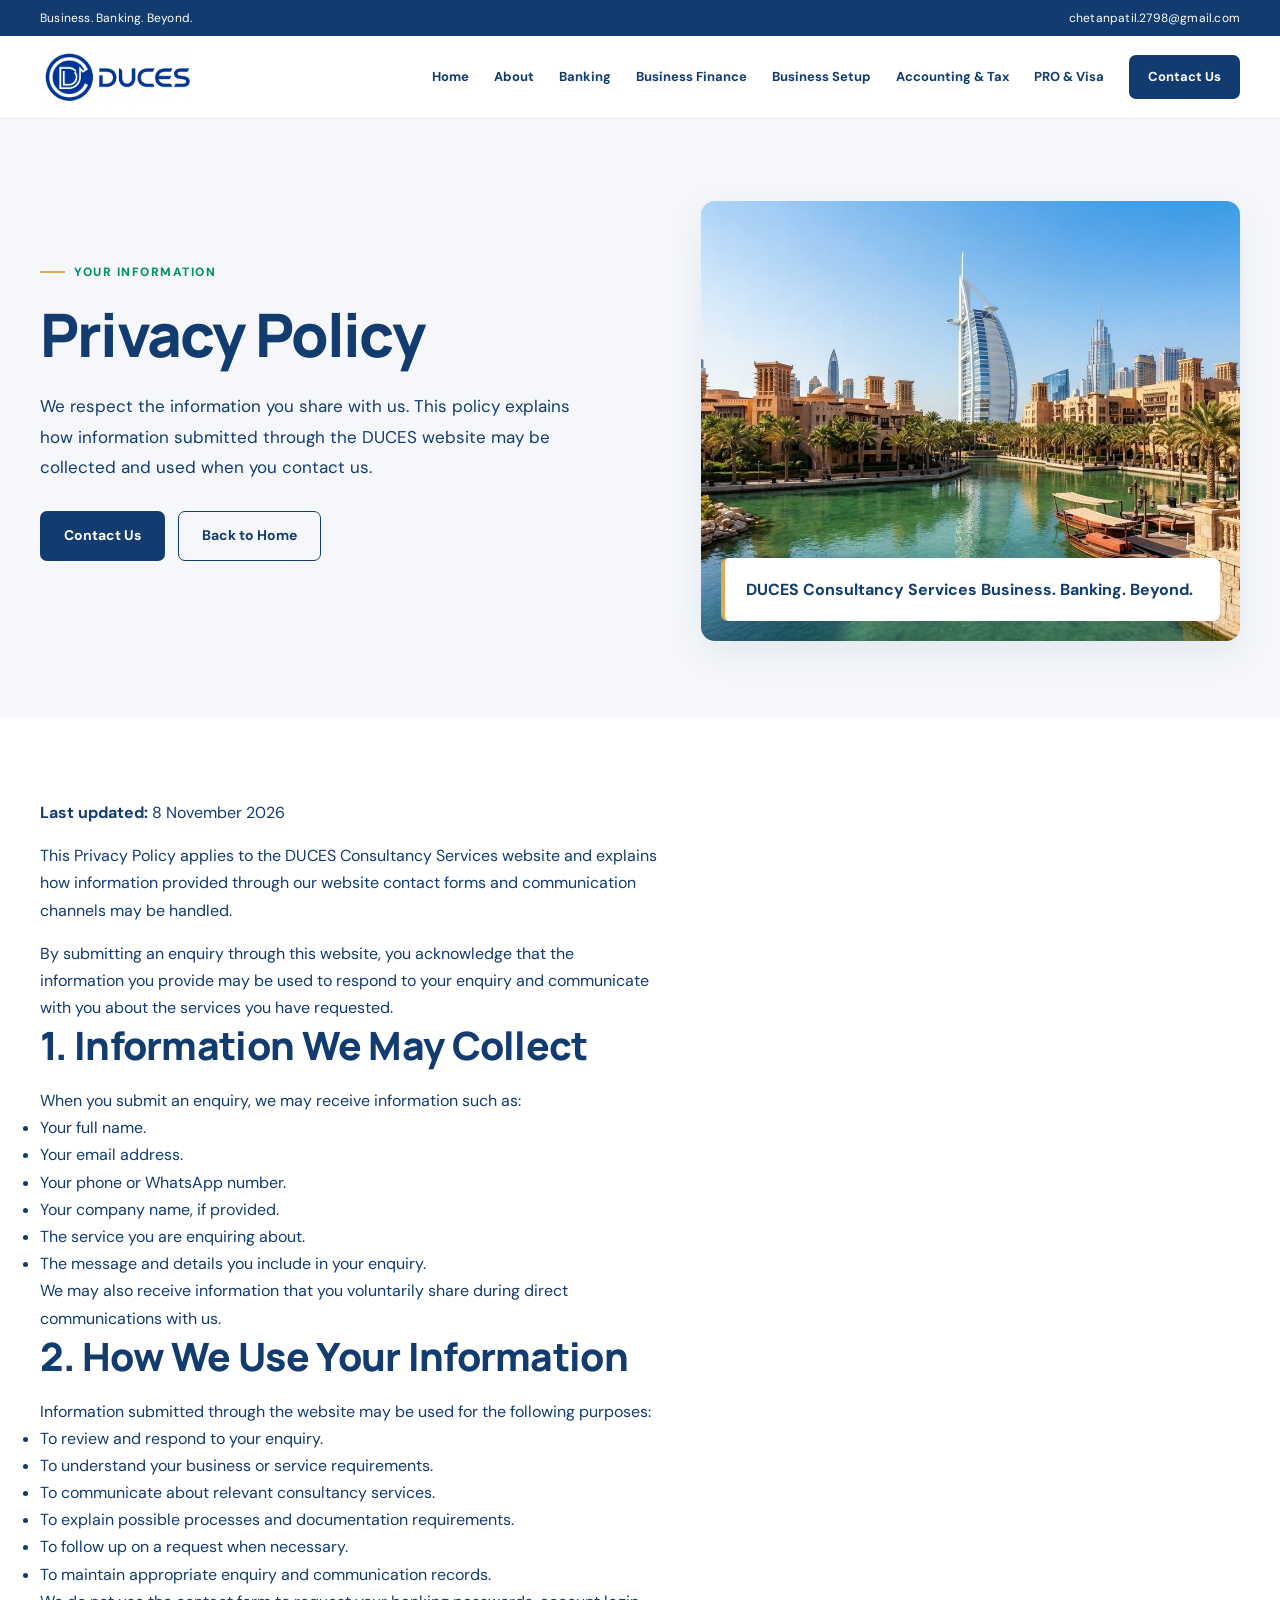
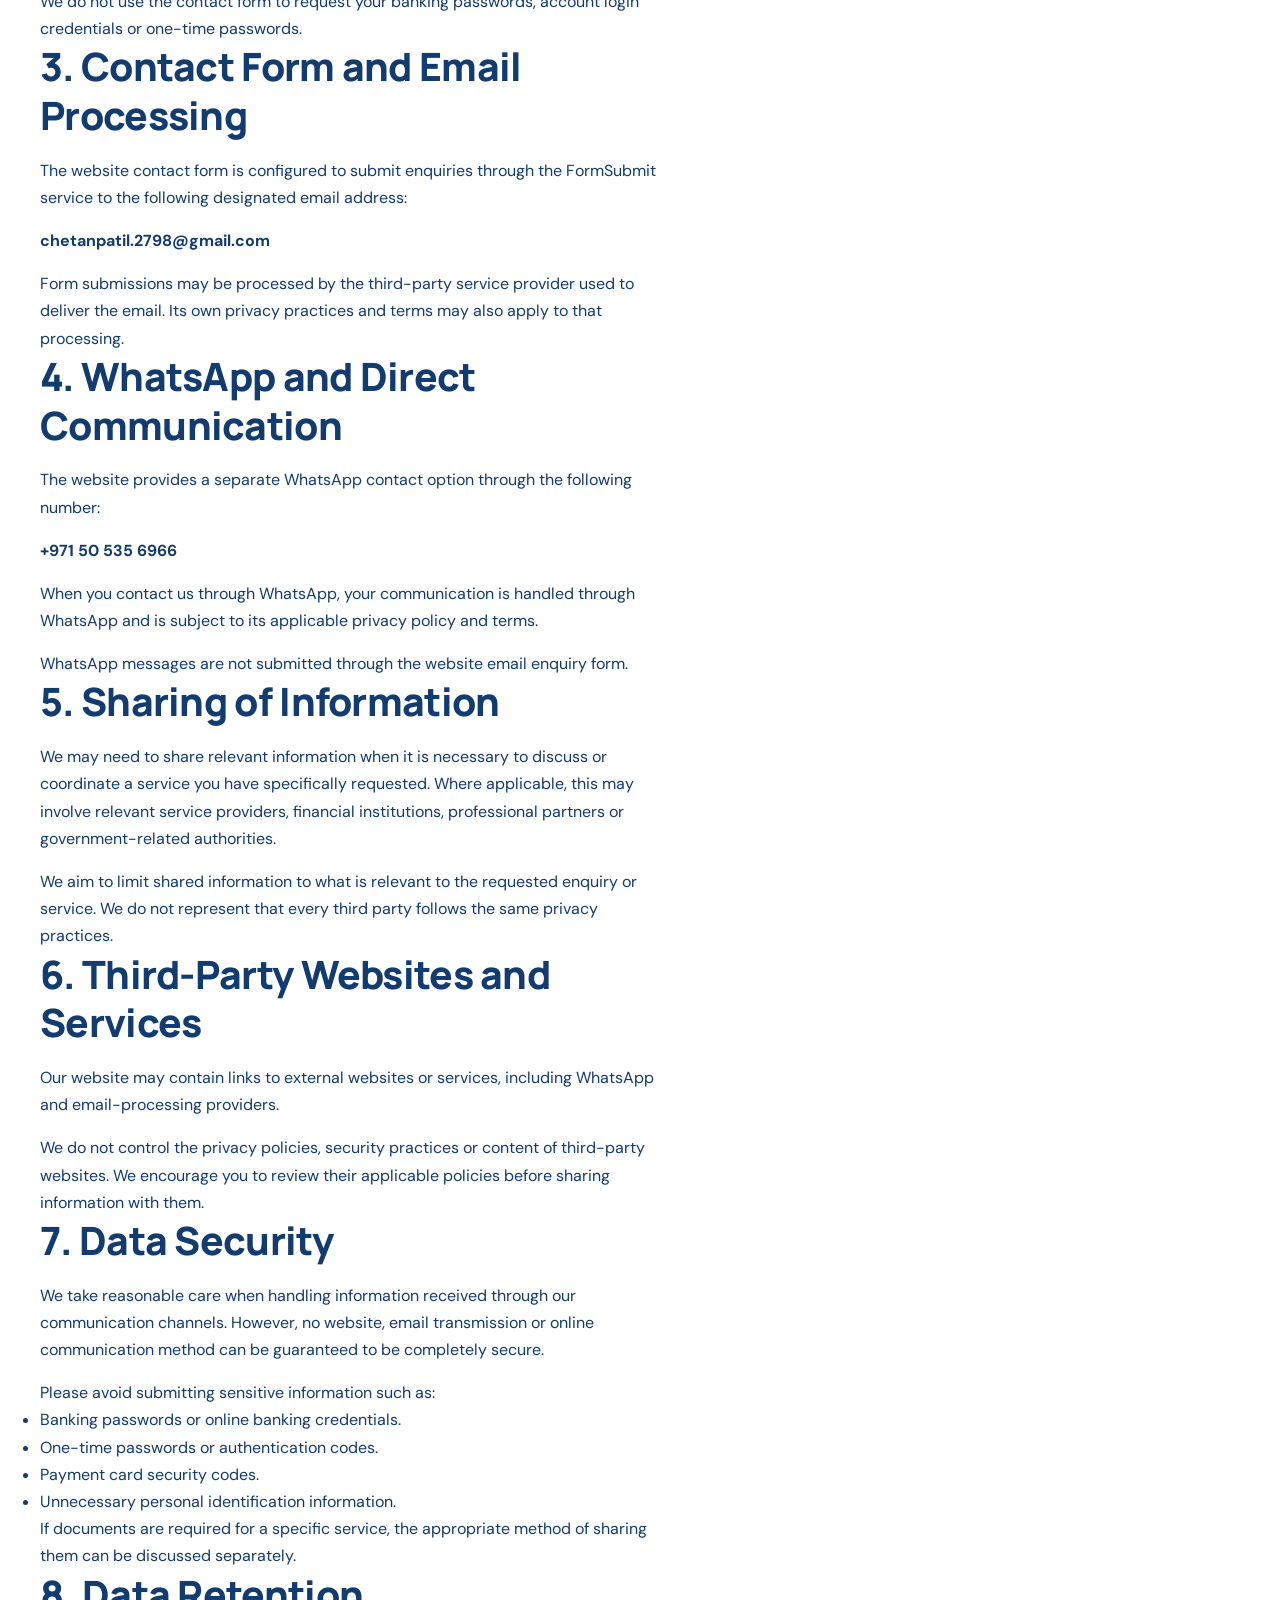
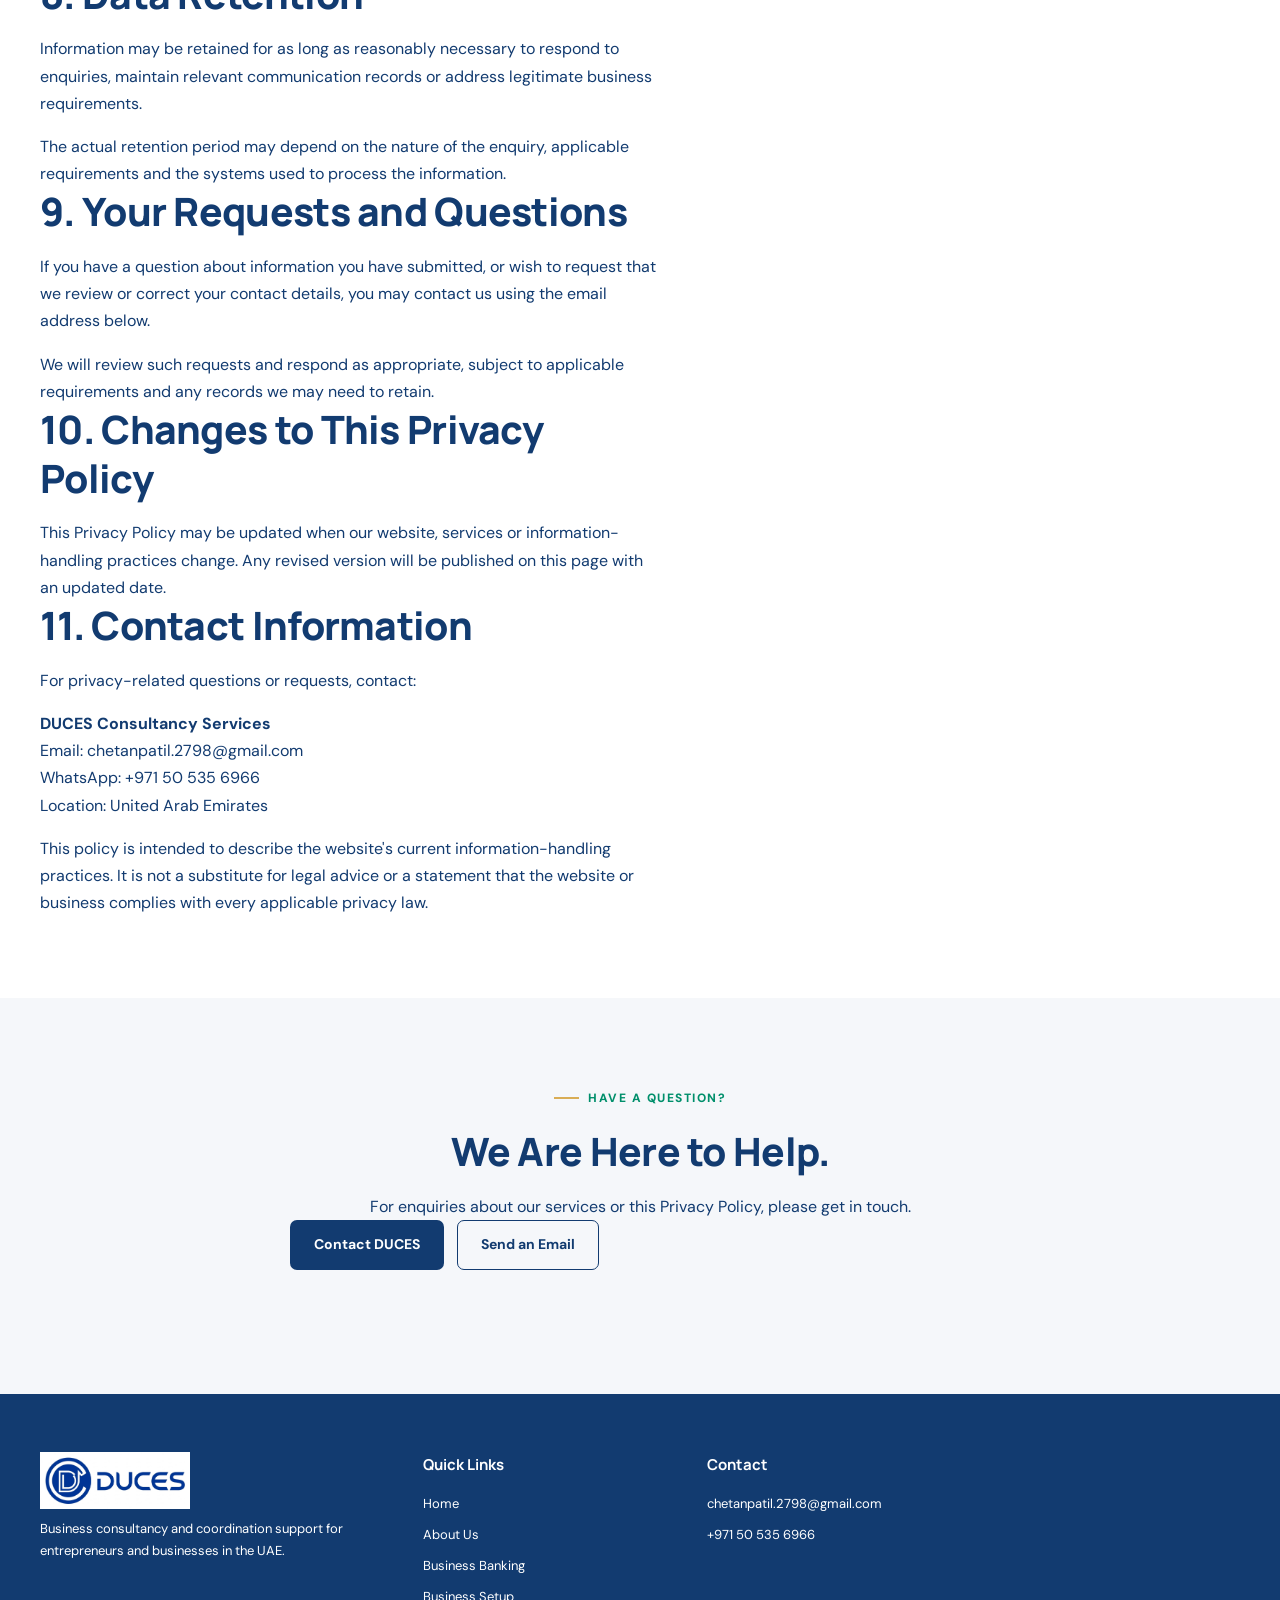
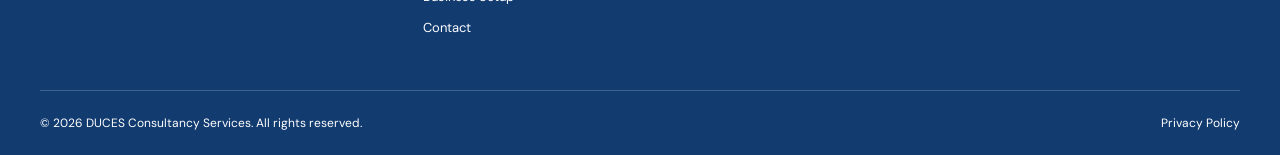
<file: privacy-policy.html>
<!DOCTYPE html>
<html lang="en">
<head>
  <meta charset="UTF-8">
  <meta name="viewport" content="width=device-width, initial-scale=1.0">

  <title>Privacy Policy | DUCES Consultancy Services</title>
  <meta name="description" content="Read the DUCES Consultancy Services Privacy Policy to understand how information submitted through our website enquiries is handled.">
  <meta name="robots" content="index, follow">
  <link rel="canonical" href="https://chetan7025.github.io/Duces-Website-V4/privacy-policy.html">

  <link rel="preconnect" href="https://fonts.googleapis.com">
  <link rel="preconnect" href="https://fonts.gstatic.com" crossorigin>
  <link href="https://fonts.googleapis.com/css2?family=DM+Sans:wght@400;500;600;700&family=Manrope:wght@400;500;600;700;800&display=swap" rel="stylesheet">

  <link rel="stylesheet" href="assets/style.css">
</head>

<body>

  <div class="topbar">
    <div class="container topbar-inner">
      <span>Business. Banking. Beyond.</span>
      <a href="mailto:chetanpatil.2798@gmail.com">chetanpatil.2798@gmail.com</a>
    </div>
  </div>

  <header class="site-header">
    <div class="container nav-wrap">

      <a class="brand" href="index.html" aria-label="DUCES Home">
        <img src="assets/duces-logo.jpg" alt="DUCES Consultancy Services">
      </a>

      <button class="menu-toggle" type="button" aria-label="Toggle navigation" aria-expanded="false">
        <span></span>
        <span></span>
        <span></span>
      </button>

      <nav class="nav-links" aria-label="Main navigation">
        <a href="index.html">Home</a>
        <a href="about.html">About</a>
        <a href="business-bank-account.html">Banking</a>
        <a href="business-loan.html">Business Finance</a>
        <a href="business-setup.html">Business Setup</a>
        <a href="accounting-bookkeeping.html">Accounting & Tax</a>
        <a href="pro-visa-services.html">PRO & Visa</a>
        <a class="nav-cta" href="contact.html">Contact Us</a>
      </nav>

    </div>
  </header>

  <main>

    <section class="hero">
      <div class="container hero-grid">

        <div class="hero-copy">
          <span class="eyebrow">YOUR INFORMATION</span>

          <h1>Privacy Policy</h1>

          <p class="hero-lead">
            We respect the information you share with us.
            This policy explains how information submitted through
            the DUCES website may be collected and used when you
            contact us.
          </p>

          <div class="hero-actions">
            <a class="btn btn-primary" href="contact.html">
              Contact Us
            </a>
            <a class="btn btn-outline" href="index.html">
              Back to Home
            </a>
          </div>
        </div>

        <div class="hero-visual">
          <img
            src="assets/duces-hero.jpg"
            alt="Dubai business district representing DUCES Consultancy Services">
          <div class="visual-note">
            <strong>DUCES Consultancy Services</strong>
            <span>Business. Banking. Beyond.</span>
          </div>
        </div>

      </div>
    </section>

    <section class="section">
      <div class="container">

        <div class="body-copy">

          <p>
            <strong>Last updated:</strong> 8 November 2026
          </p>

          <p>
            This Privacy Policy applies to the DUCES Consultancy Services
            website and explains how information provided through our
            website contact forms and communication channels may be
            handled.
          </p>

          <p>
            By submitting an enquiry through this website, you acknowledge
            that the information you provide may be used to respond to
            your enquiry and communicate with you about the services
            you have requested.
          </p>

          <h2>1. Information We May Collect</h2>

          <p>
            When you submit an enquiry, we may receive information
            such as:
          </p>

          <ul>
            <li>Your full name.</li>
            <li>Your email address.</li>
            <li>Your phone or WhatsApp number.</li>
            <li>Your company name, if provided.</li>
            <li>The service you are enquiring about.</li>
            <li>The message and details you include in your enquiry.</li>
          </ul>

          <p>
            We may also receive information that you voluntarily share
            during direct communications with us.
          </p>

          <h2>2. How We Use Your Information</h2>

          <p>
            Information submitted through the website may be used for
            the following purposes:
          </p>

          <ul>
            <li>To review and respond to your enquiry.</li>
            <li>To understand your business or service requirements.</li>
            <li>To communicate about relevant consultancy services.</li>
            <li>To explain possible processes and documentation requirements.</li>
            <li>To follow up on a request when necessary.</li>
            <li>To maintain appropriate enquiry and communication records.</li>
          </ul>

          <p>
            We do not use the contact form to request your banking
            passwords, account login credentials or one-time passwords.
          </p>

          <h2>3. Contact Form and Email Processing</h2>

          <p>
            The website contact form is configured to submit enquiries
            through the FormSubmit service to the following designated
            email address:
          </p>

          <p>
            <strong>
              <a href="mailto:chetanpatil.2798@gmail.com">
                chetanpatil.2798@gmail.com
              </a>
            </strong>
          </p>

          <p>
            Form submissions may be processed by the third-party
            service provider used to deliver the email. Its own privacy
            practices and terms may also apply to that processing.
          </p>

          <h2>4. WhatsApp and Direct Communication</h2>

          <p>
            The website provides a separate WhatsApp contact option
            through the following number:
          </p>

          <p>
            <strong>
              <a href="https://wa.me/971505356966"
                 target="_blank"
                 rel="noopener noreferrer">
                +971 50 535 6966
              </a>
            </strong>
          </p>

          <p>
            When you contact us through WhatsApp, your communication
            is handled through WhatsApp and is subject to its applicable
            privacy policy and terms.
          </p>

          <p>
            WhatsApp messages are not submitted through the website
            email enquiry form.
          </p>

          <h2>5. Sharing of Information</h2>

          <p>
            We may need to share relevant information when it is
            necessary to discuss or coordinate a service you have
            specifically requested. Where applicable, this may involve
            relevant service providers, financial institutions,
            professional partners or government-related authorities.
          </p>

          <p>
            We aim to limit shared information to what is relevant
            to the requested enquiry or service. We do not represent
            that every third party follows the same privacy practices.
          </p>

          <h2>6. Third-Party Websites and Services</h2>

          <p>
            Our website may contain links to external websites or
            services, including WhatsApp and email-processing
            providers.
          </p>

          <p>
            We do not control the privacy policies, security practices
            or content of third-party websites. We encourage you to
            review their applicable policies before sharing information
            with them.
          </p>

          <h2>7. Data Security</h2>

          <p>
            We take reasonable care when handling information received
            through our communication channels. However, no website,
            email transmission or online communication method can
            be guaranteed to be completely secure.
          </p>

          <p>
            Please avoid submitting sensitive information such as:
          </p>

          <ul>
            <li>Banking passwords or online banking credentials.</li>
            <li>One-time passwords or authentication codes.</li>
            <li>Payment card security codes.</li>
            <li>Unnecessary personal identification information.</li>
          </ul>

          <p>
            If documents are required for a specific service, the
            appropriate method of sharing them can be discussed
            separately.
          </p>

          <h2>8. Data Retention</h2>

          <p>
            Information may be retained for as long as reasonably
            necessary to respond to enquiries, maintain relevant
            communication records or address legitimate business
            requirements.
          </p>

          <p>
            The actual retention period may depend on the nature of
            the enquiry, applicable requirements and the systems
            used to process the information.
          </p>

          <h2>9. Your Requests and Questions</h2>

          <p>
            If you have a question about information you have submitted,
            or wish to request that we review or correct your contact
            details, you may contact us using the email address below.
          </p>

          <p>
            We will review such requests and respond as appropriate,
            subject to applicable requirements and any records we
            may need to retain.
          </p>

          <h2>10. Changes to This Privacy Policy</h2>

          <p>
            This Privacy Policy may be updated when our website,
            services or information-handling practices change.
            Any revised version will be published on this page
            with an updated date.
          </p>

          <h2>11. Contact Information</h2>

          <p>
            For privacy-related questions or requests, contact:
          </p>

          <p>
            <strong>DUCES Consultancy Services</strong><br>
            Email:
            <a href="mailto:chetanpatil.2798@gmail.com">
              chetanpatil.2798@gmail.com
            </a><br>
            WhatsApp:
            <a href="https://wa.me/971505356966"
               target="_blank"
               rel="noopener noreferrer">
              +971 50 535 6966
            </a><br>
            Location: United Arab Emirates
          </p>

          <p>
            This policy is intended to describe the website's current
            information-handling practices. It is not a substitute
            for legal advice or a statement that the website or
            business complies with every applicable privacy law.
          </p>

        </div>

      </div>
    </section>

    <section class="section section-soft">
      <div class="container">

        <div class="section-heading">
          <span class="eyebrow">HAVE A QUESTION?</span>
          <h2>We Are Here to Help.</h2>
          <p>
            For enquiries about our services or this Privacy Policy,
            please get in touch.
          </p>

          <div class="hero-actions">
            <a class="btn btn-primary" href="contact.html">
              Contact DUCES
            </a>
            <a class="btn btn-outline"
               href="mailto:chetanpatil.2798@gmail.com">
              Send an Email
            </a>
          </div>
        </div>

      </div>
    </section>

  </main>

  <footer class="site-footer">

    <div class="container footer-main">

      <div>
        <a class="footer-logo" href="index.html">
          <img src="assets/duces-logo.jpg" alt="DUCES Consultancy Services logo">
        </a>
        <p>
          Business consultancy and coordination support for
          entrepreneurs and businesses in the UAE.
        </p>
      </div>

      <div>
        <h3>Quick Links</h3>
        <a href="index.html">Home</a>
        <a href="about.html">About Us</a>
        <a href="business-bank-account.html">Business Banking</a>
        <a href="business-setup.html">Business Setup</a>
        <a href="contact.html">Contact</a>
      </div>

      <div>
        <h3>Contact</h3>
        <a href="mailto:chetanpatil.2798@gmail.com">
          chetanpatil.2798@gmail.com
        </a>
        <a href="https://wa.me/971505356966"
           target="_blank"
           rel="noopener noreferrer">
          +971 50 535 6966
        </a>
      </div>

    </div>

    <div class="container footer-bottom">
      <p>© <span id="current-year"></span> DUCES Consultancy Services. All rights reserved.</p>
      <a href="privacy-policy.html">Privacy Policy</a>
    </div>

  </footer>

  <script src="assets/script.js"></script>

</body>
</html>
</file>
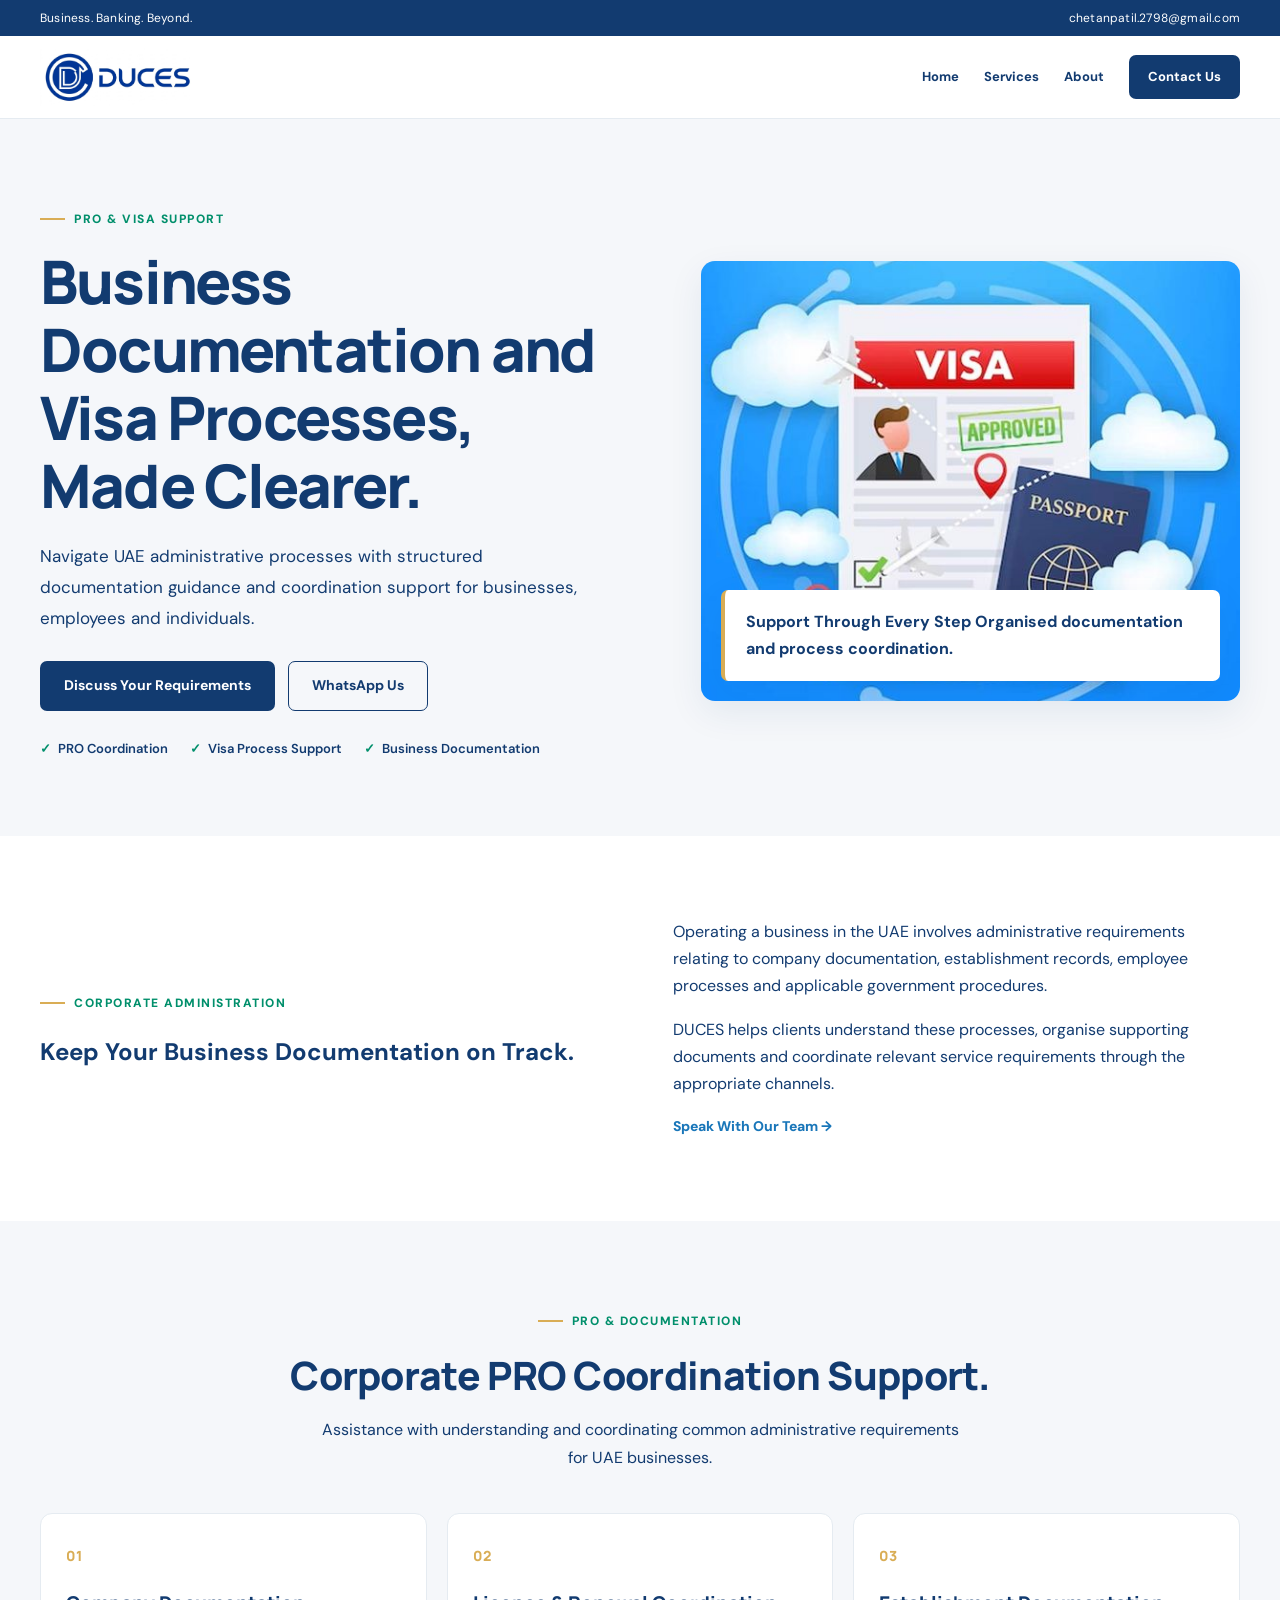
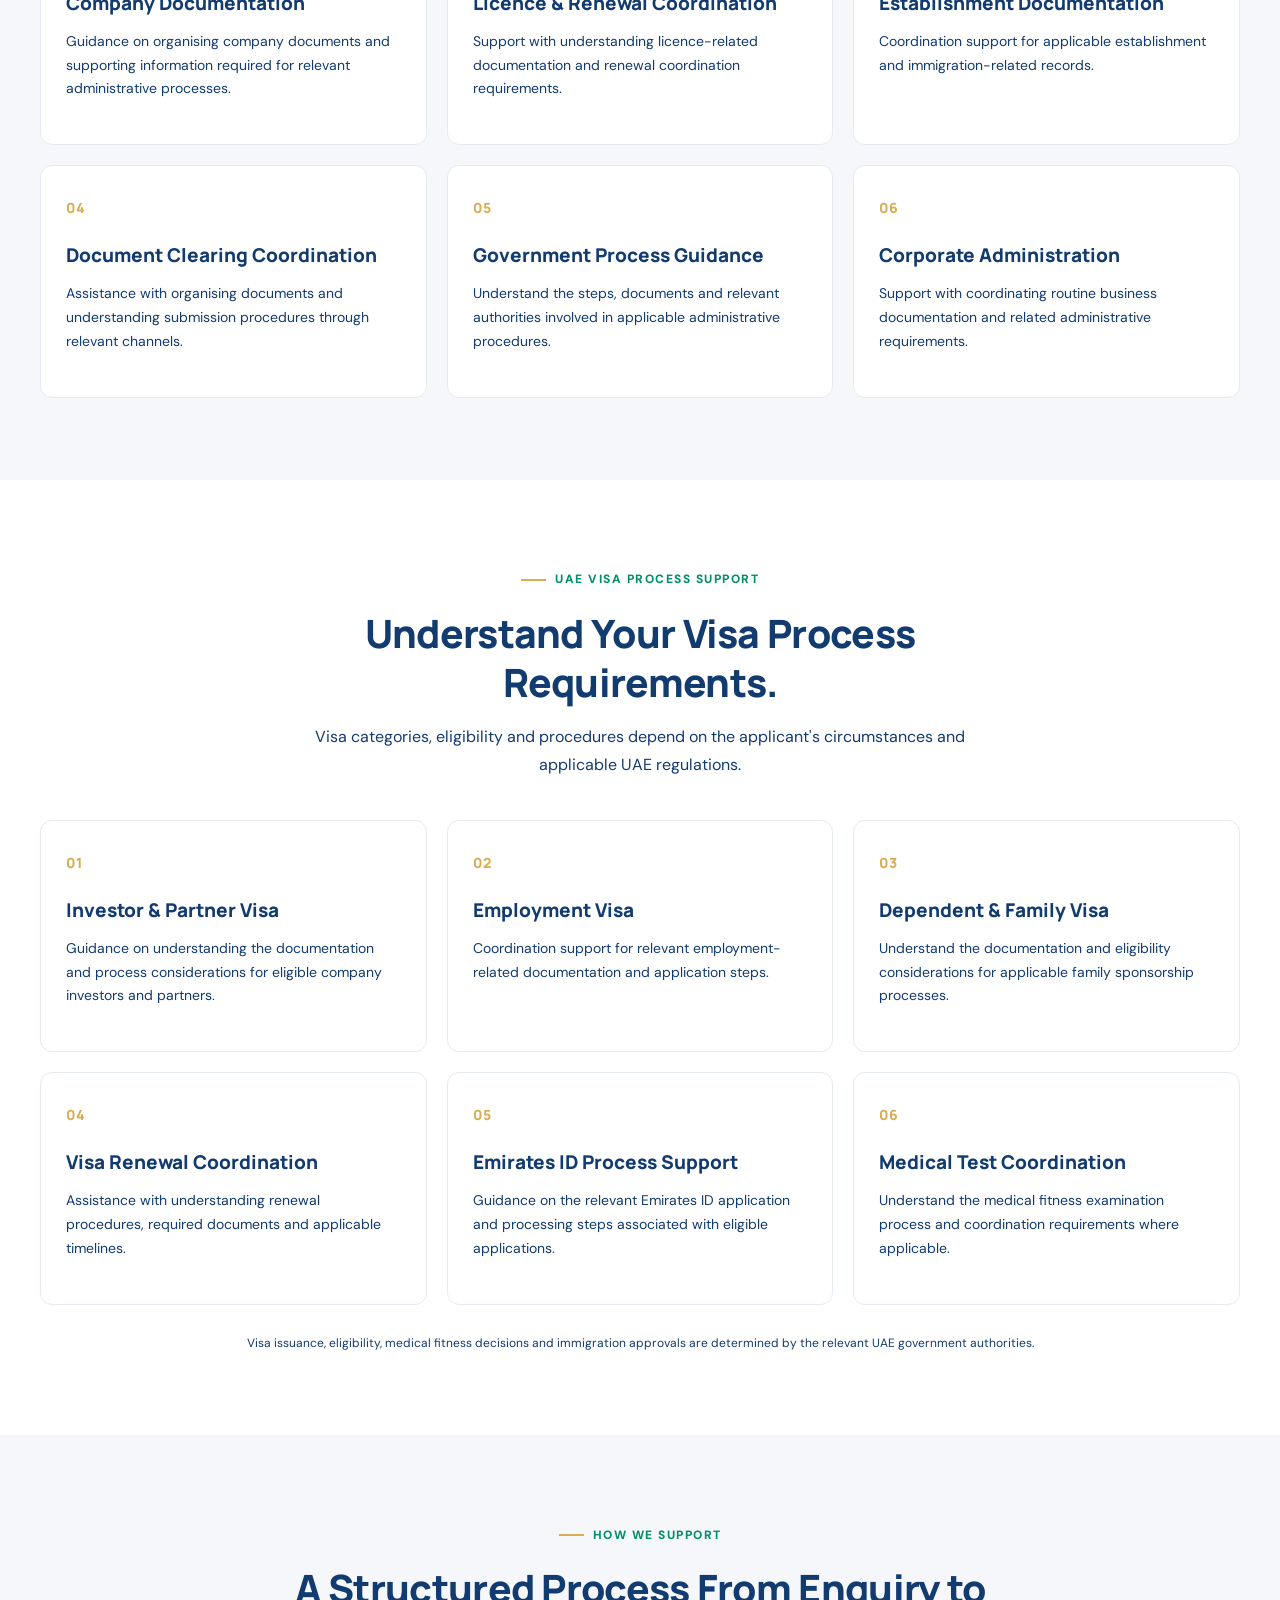
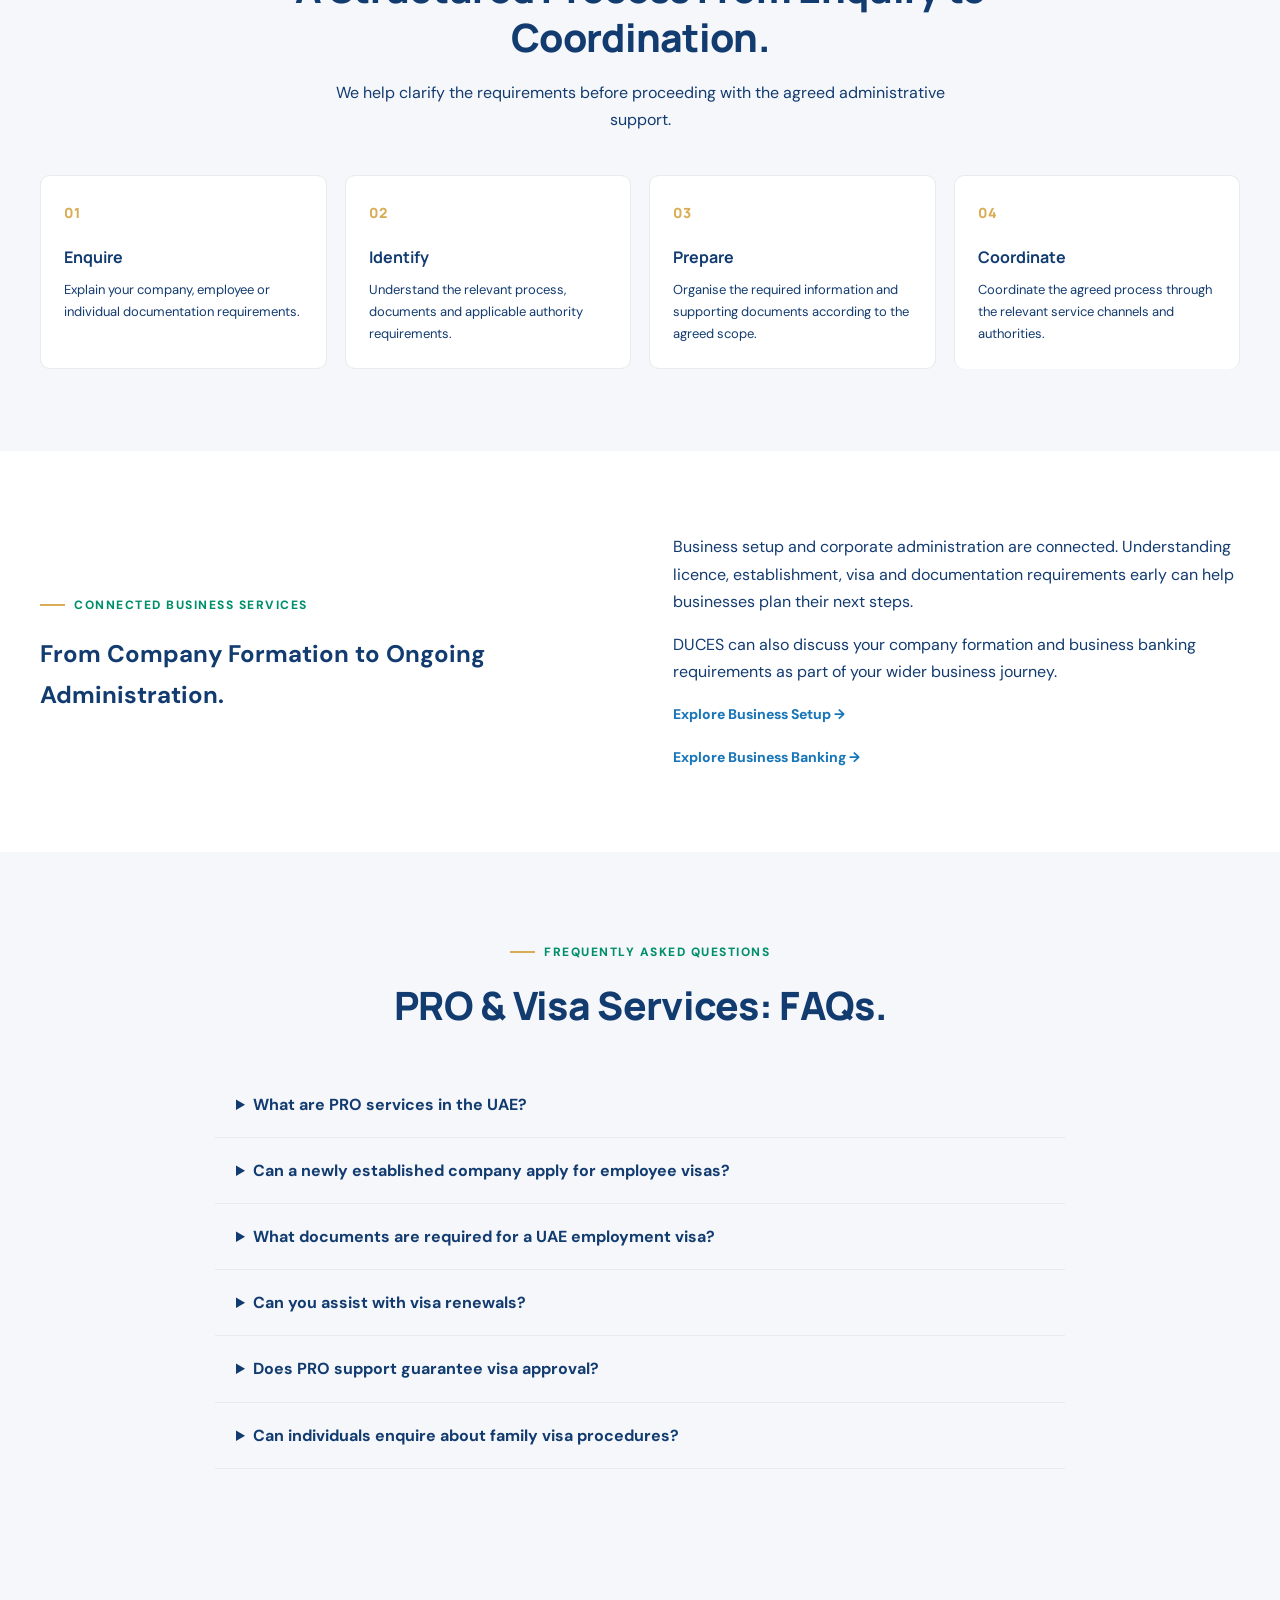
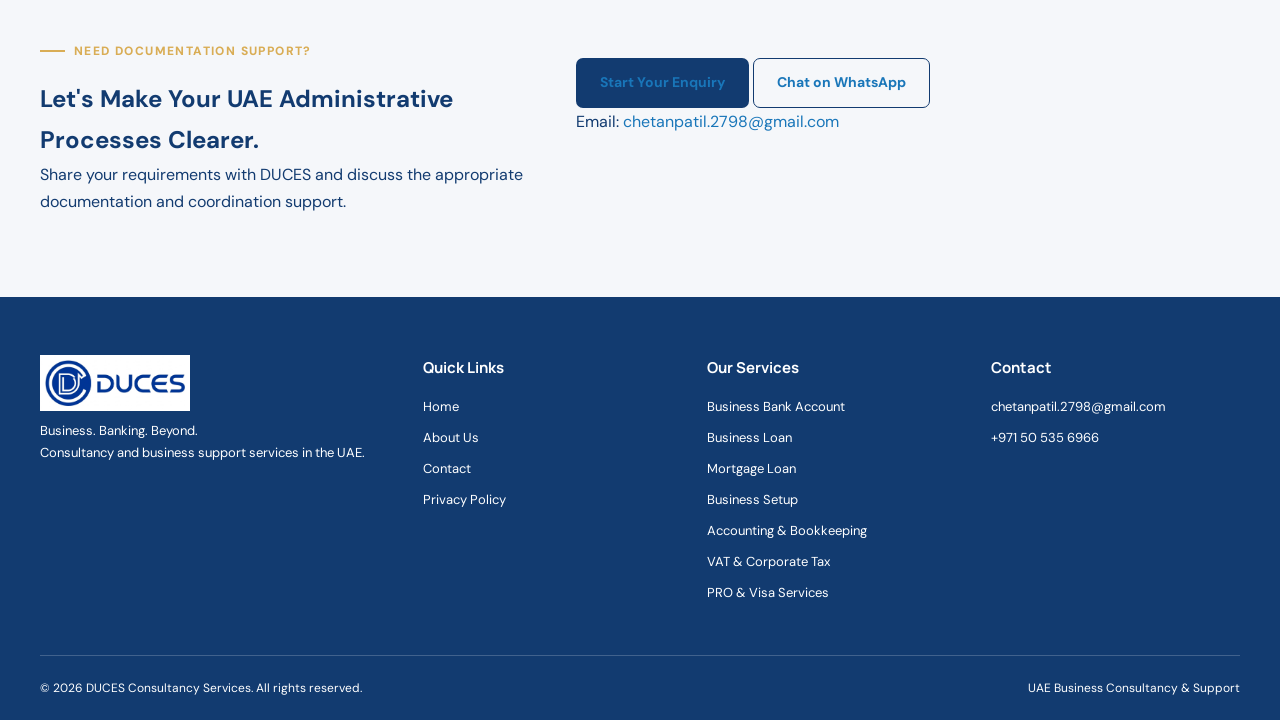
<file: pro-visa-services.html>
<!DOCTYPE html>
<html lang="en">
<head>
  <meta charset="UTF-8">
  <meta name="viewport" content="width=device-width, initial-scale=1.0">

  <title>PRO & Visa Services in UAE | DUCES Consultancy Services</title>
  <meta name="description" content="Explore UAE PRO coordination, establishment documentation and visa process support for businesses and individuals with DUCES Consultancy Services.">
  <meta name="robots" content="index, follow">
  <link rel="canonical" href="https://chetan7025.github.io/Duces-Website-V4/pro-visa-services.html">

  <link rel="preconnect" href="https://fonts.googleapis.com">
  <link rel="preconnect" href="https://fonts.gstatic.com" crossorigin>
  <link href="https://fonts.googleapis.com/css2?family=DM+Sans:wght@400;500;600;700&family=Manrope:wght@400;500;600;700;800&display=swap" rel="stylesheet">

  <link rel="stylesheet" href="assets/style.css">
</head>

<body>

  <div class="topbar">
    <div class="container topbar-inner">
      <span>Business. Banking. Beyond.</span>
      <a href="mailto:chetanpatil.2798@gmail.com">chetanpatil.2798@gmail.com</a>
    </div>
  </div>

  <header class="site-header">
    <div class="container nav-wrap">

      <a href="index.html" class="brand" aria-label="DUCES Home">
        <img src="assets/duces-logo.jpg" alt="DUCES Consultancy Services">
      </a>

      <button class="menu-toggle" type="button" aria-label="Open navigation menu" aria-expanded="false">
        <span></span>
        <span></span>
        <span></span>
      </button>

      <nav class="nav-links" aria-label="Main navigation">
        <a href="index.html">Home</a>
        <a href="index.html#services">Services</a>
        <a href="about.html">About</a>
        <a href="contact.html" class="nav-cta">Contact Us</a>
      </nav>

    </div>
  </header>

  <main>

    <!-- HERO -->
    <section class="hero">
      <div class="container hero-grid">

        <div class="hero-copy">
          <span class="eyebrow">PRO & VISA SUPPORT</span>

          <h1>Business Documentation and Visa Processes, Made Clearer.</h1>

          <p class="hero-lead">
            Navigate UAE administrative processes with structured
            documentation guidance and coordination support for
            businesses, employees and individuals.
          </p>

          <div class="hero-actions">
            <a href="contact.html" class="btn btn-primary">Discuss Your Requirements</a>
            <a href="https://wa.me/971505356966" class="btn btn-outline" target="_blank" rel="noopener">WhatsApp Us</a>
          </div>

          <div class="hero-points">
            <span>PRO Coordination</span>
            <span>Visa Process Support</span>
            <span>Business Documentation</span>
          </div>
        </div>

        <div class="hero-visual">
          <img
            src="assets/pro-visa-services-hero.jpg"
            alt="UAE PRO services and visa documentation support"
            loading="eager">
          <div class="visual-note">
            <strong>Support Through Every Step</strong>
            <span>Organised documentation and process coordination.</span>
          </div>
        </div>

      </div>
    </section>

    <!-- INTRODUCTION -->
    <section class="section">
      <div class="container split">

        <div>
          <span class="eyebrow">CORPORATE ADMINISTRATION</span>
          <h2>Keep Your Business Documentation on Track.</h2>
        </div>

        <div class="body-copy">
          <p>
            Operating a business in the UAE involves administrative
            requirements relating to company documentation, establishment
            records, employee processes and applicable government procedures.
          </p>

          <p>
            DUCES helps clients understand these processes, organise
            supporting documents and coordinate relevant service
            requirements through the appropriate channels.
          </p>

          <a href="contact.html" class="text-link">Speak With Our Team →</a>
        </div>

      </div>
    </section>

    <!-- PRO SERVICES -->
    <section class="section section-soft">
      <div class="container">

        <div class="section-heading">
          <span class="eyebrow">PRO & DOCUMENTATION</span>
          <h2>Corporate PRO Coordination Support.</h2>
          <p>
            Assistance with understanding and coordinating common
            administrative requirements for UAE businesses.
          </p>
        </div>

        <div class="service-grid">

          <article class="service-card">
            <span class="card-no">01</span>
            <h3>Company Documentation</h3>
            <p>
              Guidance on organising company documents and supporting
              information required for relevant administrative processes.
            </p>
          </article>

          <article class="service-card">
            <span class="card-no">02</span>
            <h3>Licence & Renewal Coordination</h3>
            <p>
              Support with understanding licence-related documentation
              and renewal coordination requirements.
            </p>
          </article>

          <article class="service-card">
            <span class="card-no">03</span>
            <h3>Establishment Documentation</h3>
            <p>
              Coordination support for applicable establishment and
              immigration-related records.
            </p>
          </article>

          <article class="service-card">
            <span class="card-no">04</span>
            <h3>Document Clearing Coordination</h3>
            <p>
              Assistance with organising documents and understanding
              submission procedures through relevant channels.
            </p>
          </article>

          <article class="service-card">
            <span class="card-no">05</span>
            <h3>Government Process Guidance</h3>
            <p>
              Understand the steps, documents and relevant authorities
              involved in applicable administrative procedures.
            </p>
          </article>

          <article class="service-card">
            <span class="card-no">06</span>
            <h3>Corporate Administration</h3>
            <p>
              Support with coordinating routine business documentation
              and related administrative requirements.
            </p>
          </article>

        </div>
      </div>
    </section>

    <!-- VISA SUPPORT -->
    <section class="section">
      <div class="container">

        <div class="section-heading">
          <span class="eyebrow">UAE VISA PROCESS SUPPORT</span>
          <h2>Understand Your Visa Process Requirements.</h2>
          <p>
            Visa categories, eligibility and procedures depend on the
            applicant's circumstances and applicable UAE regulations.
          </p>
        </div>

        <div class="service-grid">

          <article class="service-card">
            <span class="card-no">01</span>
            <h3>Investor & Partner Visa</h3>
            <p>
              Guidance on understanding the documentation and process
              considerations for eligible company investors and partners.
            </p>
          </article>

          <article class="service-card">
            <span class="card-no">02</span>
            <h3>Employment Visa</h3>
            <p>
              Coordination support for relevant employment-related
              documentation and application steps.
            </p>
          </article>

          <article class="service-card">
            <span class="card-no">03</span>
            <h3>Dependent & Family Visa</h3>
            <p>
              Understand the documentation and eligibility considerations
              for applicable family sponsorship processes.
            </p>
          </article>

          <article class="service-card">
            <span class="card-no">04</span>
            <h3>Visa Renewal Coordination</h3>
            <p>
              Assistance with understanding renewal procedures, required
              documents and applicable timelines.
            </p>
          </article>

          <article class="service-card">
            <span class="card-no">05</span>
            <h3>Emirates ID Process Support</h3>
            <p>
              Guidance on the relevant Emirates ID application and
              processing steps associated with eligible applications.
            </p>
          </article>

          <article class="service-card">
            <span class="card-no">06</span>
            <h3>Medical Test Coordination</h3>
            <p>
              Understand the medical fitness examination process and
              coordination requirements where applicable.
            </p>
          </article>

        </div>

        <p class="section-footnote">
          Visa issuance, eligibility, medical fitness decisions and
          immigration approvals are determined by the relevant UAE
          government authorities.
        </p>

      </div>
    </section>

    <!-- PROCESS -->
    <section class="section section-soft process-section">
      <div class="container">

        <div class="section-heading">
          <span class="eyebrow">HOW WE SUPPORT</span>
          <h2>A Structured Process From Enquiry to Coordination.</h2>
          <p>
            We help clarify the requirements before proceeding with
            the agreed administrative support.
          </p>
        </div>

        <div class="process-grid">

          <div class="stage">
            <span class="card-no">01</span>
            <h3>Enquire</h3>
            <p>
              Explain your company, employee or individual documentation
              requirements.
            </p>
          </div>

          <div class="stage">
            <span class="card-no">02</span>
            <h3>Identify</h3>
            <p>
              Understand the relevant process, documents and applicable
              authority requirements.
            </p>
          </div>

          <div class="stage">
            <span class="card-no">03</span>
            <h3>Prepare</h3>
            <p>
              Organise the required information and supporting documents
              according to the agreed scope.
            </p>
          </div>

          <div class="stage">
            <span class="card-no">04</span>
            <h3>Coordinate</h3>
            <p>
              Coordinate the agreed process through the relevant
              service channels and authorities.
            </p>
          </div>

        </div>
      </div>
    </section>

    <!-- BUSINESS SETUP CONNECTION -->
    <section class="section">
      <div class="container split">

        <div>
          <span class="eyebrow">CONNECTED BUSINESS SERVICES</span>
          <h2>From Company Formation to Ongoing Administration.</h2>
        </div>

        <div class="body-copy">
          <p>
            Business setup and corporate administration are connected.
            Understanding licence, establishment, visa and documentation
            requirements early can help businesses plan their next steps.
          </p>

          <p>
            DUCES can also discuss your company formation and business
            banking requirements as part of your wider business journey.
          </p>

          <a href="business-setup.html" class="text-link">Explore Business Setup →</a>
          <br>
          <a href="business-bank-account.html" class="text-link">Explore Business Banking →</a>
        </div>

      </div>
    </section>

    <!-- FAQ -->
    <section class="section section-soft">
      <div class="container">

        <div class="section-heading">
          <span class="eyebrow">FREQUENTLY ASKED QUESTIONS</span>
          <h2>PRO & Visa Services: FAQs.</h2>
        </div>

        <div class="faq-list">

          <details>
            <summary>What are PRO services in the UAE?</summary>
            <p>
              PRO services generally involve coordination and support
              relating to business documentation and applicable government
              procedures, such as licence, establishment and immigration
              processes.
            </p>
          </details>

          <details>
            <summary>Can a newly established company apply for employee visas?</summary>
            <p>
              Visa eligibility and allocation depend on the company's
              licence, establishment status, applicable rules and relevant
              authority requirements. Approval is not automatic.
            </p>
          </details>

          <details>
            <summary>What documents are required for a UAE employment visa?</summary>
            <p>
              Requirements depend on the applicant, employer, visa category
              and applicable procedure. Identification and employment-related
              information may be required, along with additional documents
              where applicable.
            </p>
          </details>

          <details>
            <summary>Can you assist with visa renewals?</summary>
            <p>
              DUCES can discuss the applicable documentation and process
              coordination requirements for eligible renewal cases.
            </p>
          </details>

          <details>
            <summary>Does PRO support guarantee visa approval?</summary>
            <p>
              No. PRO coordination and documentation support do not
              guarantee approval. Final decisions are made by the relevant
              government authorities.
            </p>
          </details>

          <details>
            <summary>Can individuals enquire about family visa procedures?</summary>
            <p>
              Yes. You can discuss your requirements to understand the
              relevant eligibility considerations and documentation
              process for your circumstances.
            </p>
          </details>

        </div>
      </div>
    </section>

    <!-- FINAL CTA -->
    <section class="contact-section">
      <div class="container contact-grid">

        <div>
          <span class="eyebrow eyebrow-light">NEED DOCUMENTATION SUPPORT?</span>
          <h2>Let's Make Your UAE Administrative Processes Clearer.</h2>
          <p>
            Share your requirements with DUCES and discuss the appropriate
            documentation and coordination support.
          </p>
        </div>

        <div class="contact-detail">
          <a href="contact.html" class="btn btn-primary">Start Your Enquiry</a>
          <a href="https://wa.me/971505356966" class="btn btn-outline" target="_blank" rel="noopener">Chat on WhatsApp</a>
          <p>
            Email:
            <a href="mailto:chetanpatil.2798@gmail.com">chetanpatil.2798@gmail.com</a>
          </p>
        </div>

      </div>
    </section>

  </main>

  <footer class="site-footer">
    <div class="container footer-main">

      <div>
        <a href="index.html" class="footer-logo">
          <img src="assets/duces-logo.jpg" alt="DUCES Consultancy Services">
        </a>
        <p>
          Business. Banking. Beyond.<br>
          Consultancy and business support services in the UAE.
        </p>
      </div>

      <div>
        <h3>Quick Links</h3>
        <a href="index.html">Home</a>
        <a href="about.html">About Us</a>
        <a href="contact.html">Contact</a>
        <a href="privacy-policy.html">Privacy Policy</a>
      </div>

      <div>
        <h3>Our Services</h3>
        <a href="business-bank-account.html">Business Bank Account</a>
        <a href="business-loan.html">Business Loan</a>
        <a href="mortgage-loan.html">Mortgage Loan</a>
        <a href="business-setup.html">Business Setup</a>
        <a href="accounting-bookkeeping.html">Accounting & Bookkeeping</a>
        <a href="vat-corporate-tax.html">VAT & Corporate Tax</a>
        <a href="pro-visa-services.html">PRO & Visa Services</a>
      </div>

      <div>
        <h3>Contact</h3>
        <a href="mailto:chetanpatil.2798@gmail.com">chetanpatil.2798@gmail.com</a>
        <a href="https://wa.me/971505356966" target="_blank" rel="noopener">+971 50 535 6966</a>
      </div>

    </div>

    <div class="container footer-bottom">
      <p>© <span id="current-year"></span> DUCES Consultancy Services. All rights reserved.</p>
      <p>UAE Business Consultancy & Support</p>
    </div>
  </footer>

  <script src="assets/script.js"></script>
</body>
</html>
</file>
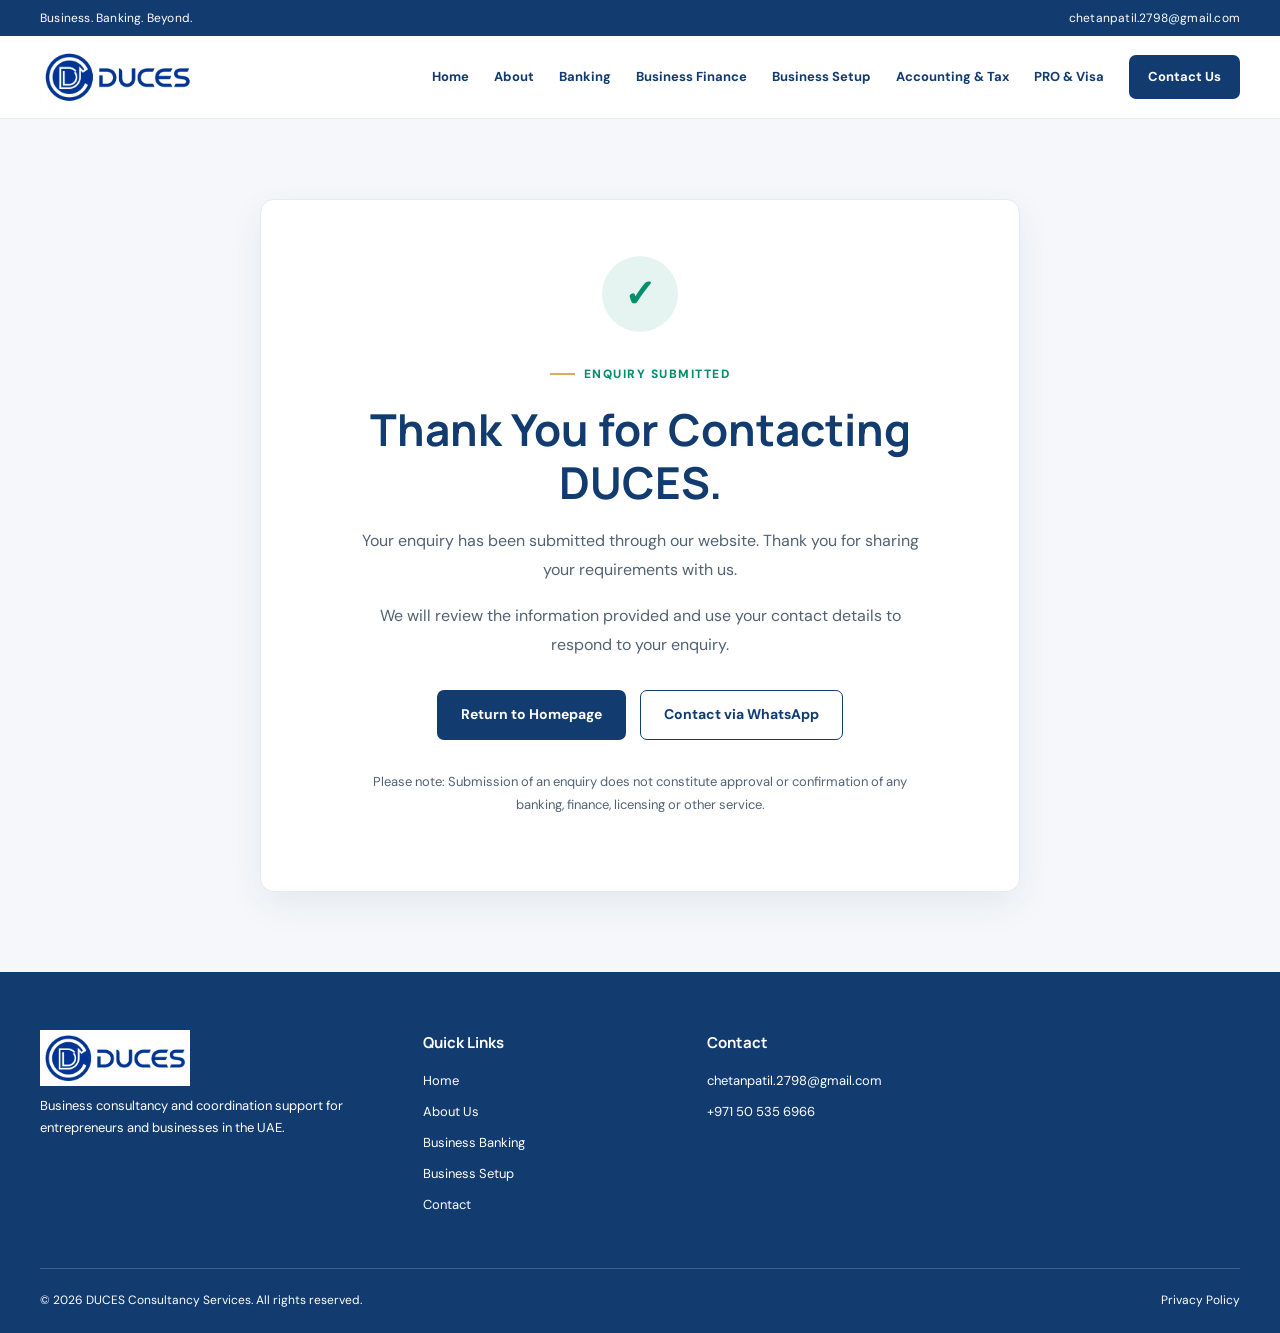
<file: thank-you.html>
<!DOCTYPE html>
<html lang="en">
<head>
  <meta charset="UTF-8">
  <meta name="viewport" content="width=device-width, initial-scale=1.0">

  <title>Thank You | DUCES Consultancy Services</title>
  <meta name="description" content="Thank you for contacting DUCES Consultancy Services. Your enquiry has been submitted.">
  <meta name="robots" content="noindex, follow">

  <link rel="canonical" href="https://chetan7025.github.io/Duces-Website-V4/thank-you.html">

  <link rel="preconnect" href="https://fonts.googleapis.com">
  <link rel="preconnect" href="https://fonts.gstatic.com" crossorigin>
  <link href="https://fonts.googleapis.com/css2?family=DM+Sans:wght@400;500;600;700&family=Manrope:wght@400;500;600;700;800&display=swap" rel="stylesheet">

  <link rel="stylesheet" href="assets/style.css">

  <style>
    .thankyou-section {
      min-height: 68vh;
      display: flex;
      align-items: center;
      padding: 80px 0;
      background: #F5F7FA;
    }

    .thankyou-card {
      max-width: 760px;
      margin: 0 auto;
      padding: 56px 40px;
      text-align: center;
      background: #FFFFFF;
      border: 1px solid #E5EBF1;
      border-radius: 14px;
      box-shadow: 0 12px 36px rgba(18, 59, 112, 0.07);
    }

    .thankyou-icon {
      width: 76px;
      height: 76px;
      display: flex;
      align-items: center;
      justify-content: center;
      margin: 0 auto 24px;
      border-radius: 50%;
      background: rgba(0, 143, 107, 0.10);
      color: #008F6B;
      font-size: 38px;
      font-weight: 700;
    }

    .thankyou-card h1 {
      margin-bottom: 18px;
      color: #123B70;
      font-family: "Manrope", sans-serif;
      font-size: clamp(30px, 5vw, 44px);
      line-height: 1.2;
    }

    .thankyou-card p {
      max-width: 570px;
      margin: 0 auto 18px;
      color: #536273;
      line-height: 1.8;
    }

    .thankyou-actions {
      display: flex;
      justify-content: center;
      flex-wrap: wrap;
      gap: 14px;
      margin-top: 30px;
    }

    .thankyou-note {
      margin-top: 30px !important;
      font-size: 13px;
    }

    @media (max-width: 600px) {
      .thankyou-section {
        padding: 50px 0;
      }

      .thankyou-card {
        padding: 38px 22px;
      }

      .thankyou-actions {
        flex-direction: column;
      }

      .thankyou-actions .btn {
        width: 100%;
      }
    }
  </style>
</head>

<body>

  <div class="topbar">
    <div class="container topbar-inner">
      <span>Business. Banking. Beyond.</span>
      <a href="mailto:chetanpatil.2798@gmail.com">chetanpatil.2798@gmail.com</a>
    </div>
  </div>

  <header class="site-header">
    <div class="container nav-wrap">

      <a class="brand" href="index.html" aria-label="DUCES Home">
        <img src="assets/duces-logo.jpg" alt="DUCES Consultancy Services">
      </a>

      <button class="menu-toggle" type="button" aria-label="Toggle navigation" aria-expanded="false">
        <span></span>
        <span></span>
        <span></span>
      </button>

      <nav class="nav-links" aria-label="Main navigation">
        <a href="index.html">Home</a>
        <a href="about.html">About</a>
        <a href="business-bank-account.html">Banking</a>
        <a href="business-loan.html">Business Finance</a>
        <a href="business-setup.html">Business Setup</a>
        <a href="accounting-bookkeeping.html">Accounting & Tax</a>
        <a href="pro-visa-services.html">PRO & Visa</a>
        <a class="nav-cta" href="contact.html">Contact Us</a>
      </nav>

    </div>
  </header>

  <main>

    <section class="thankyou-section">
      <div class="container">

        <div class="thankyou-card">

          <div class="thankyou-icon" aria-hidden="true">
            ✓
          </div>

          <span class="eyebrow">ENQUIRY SUBMITTED</span>

          <h1>Thank You for Contacting DUCES.</h1>

          <p>
            Your enquiry has been submitted through our website.
            Thank you for sharing your requirements with us.
          </p>

          <p>
            We will review the information provided and use your
            contact details to respond to your enquiry.
          </p>

          <div class="thankyou-actions">
            <a class="btn btn-primary" href="index.html">
              Return to Homepage
            </a>

            <a class="btn btn-outline"
               href="https://wa.me/971505356966"
               target="_blank"
               rel="noopener noreferrer">
              Contact via WhatsApp
            </a>
          </div>

          <p class="thankyou-note">
            Please note: Submission of an enquiry does not constitute
            approval or confirmation of any banking, finance, licensing
            or other service.
          </p>

        </div>

      </div>
    </section>

  </main>

  <footer class="site-footer">

    <div class="container footer-main">

      <div>
        <a class="footer-logo" href="index.html">
          <img src="assets/duces-logo.jpg" alt="DUCES Consultancy Services logo">
        </a>
        <p>
          Business consultancy and coordination support for
          entrepreneurs and businesses in the UAE.
        </p>
      </div>

      <div>
        <h3>Quick Links</h3>
        <a href="index.html">Home</a>
        <a href="about.html">About Us</a>
        <a href="business-bank-account.html">Business Banking</a>
        <a href="business-setup.html">Business Setup</a>
        <a href="contact.html">Contact</a>
      </div>

      <div>
        <h3>Contact</h3>
        <a href="mailto:chetanpatil.2798@gmail.com">
          chetanpatil.2798@gmail.com
        </a>
        <a href="https://wa.me/971505356966"
           target="_blank"
           rel="noopener noreferrer">
          +971 50 535 6966
        </a>
      </div>

    </div>

    <div class="container footer-bottom">
      <p>© <span id="current-year"></span> DUCES Consultancy Services. All rights reserved.</p>
      <a href="privacy-policy.html">Privacy Policy</a>
    </div>

  </footer>

  <script src="assets/script.js"></script>

</body>
</html>
</file>
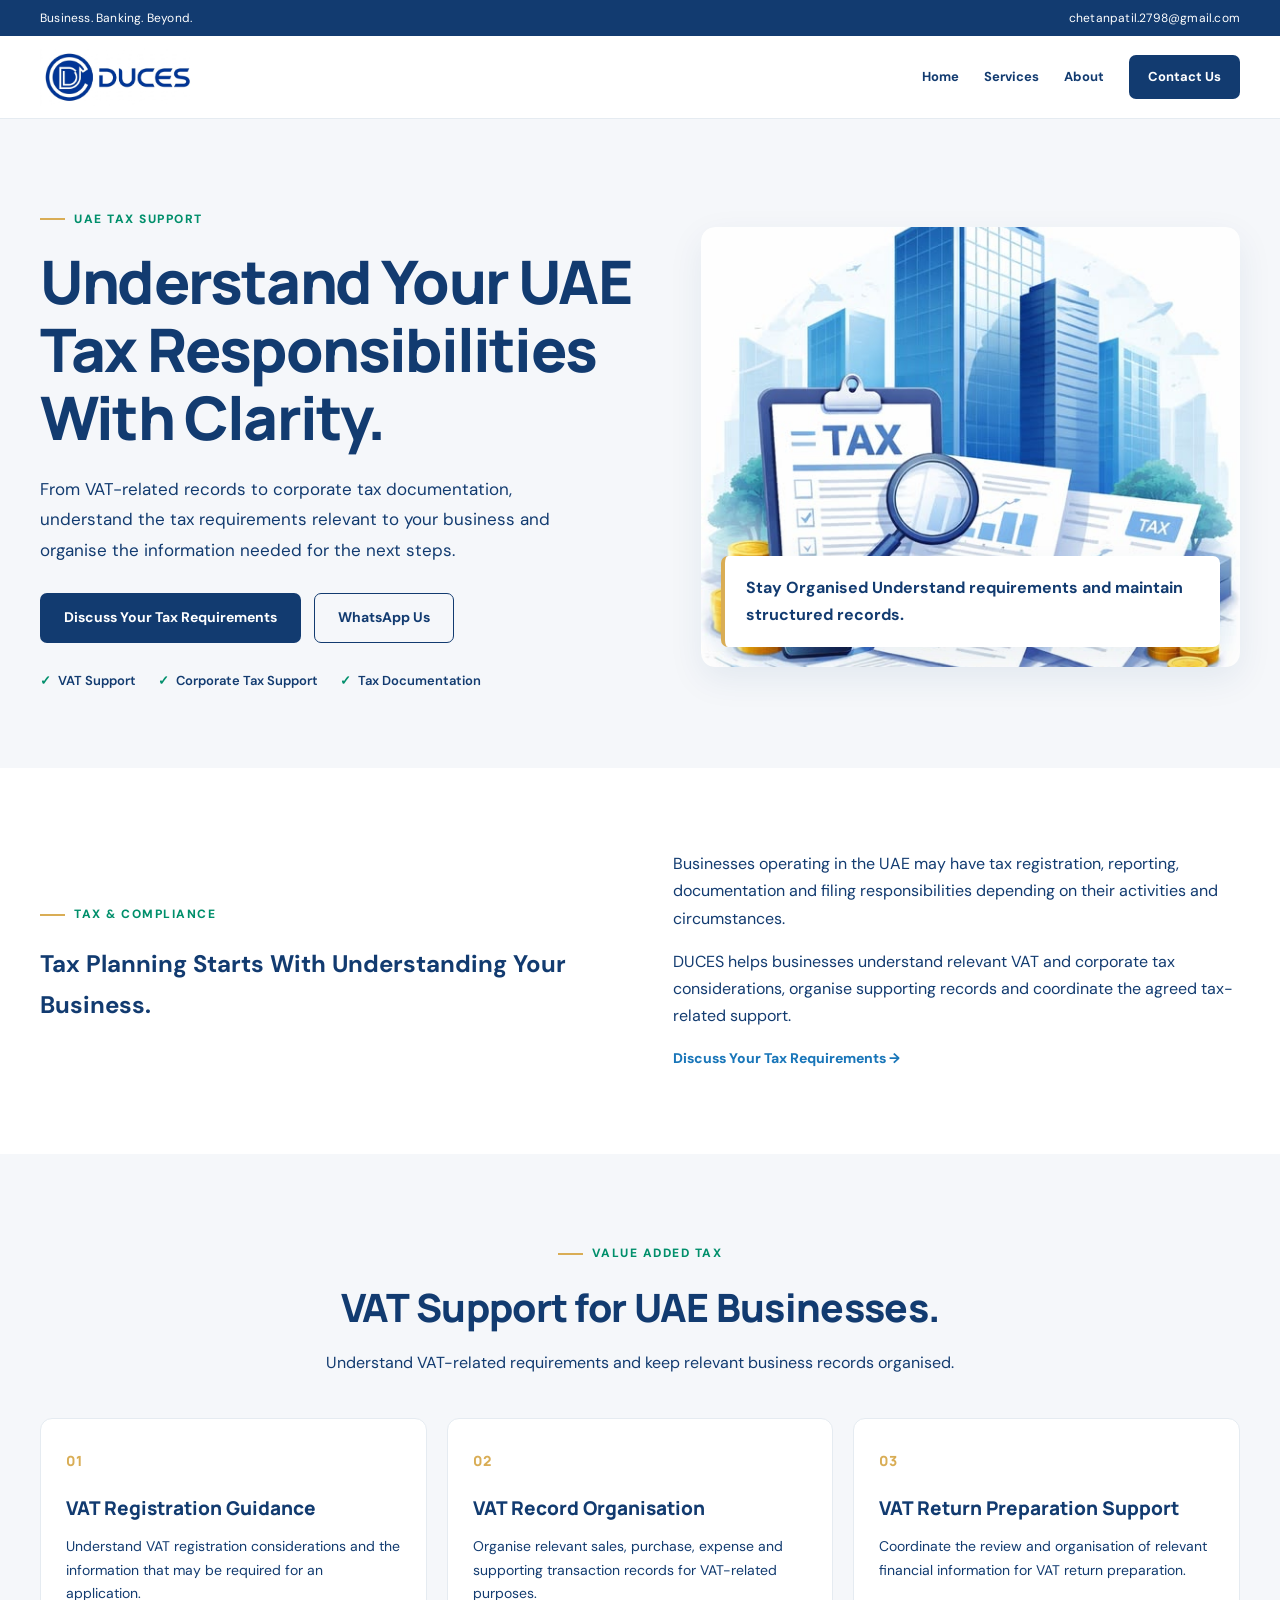
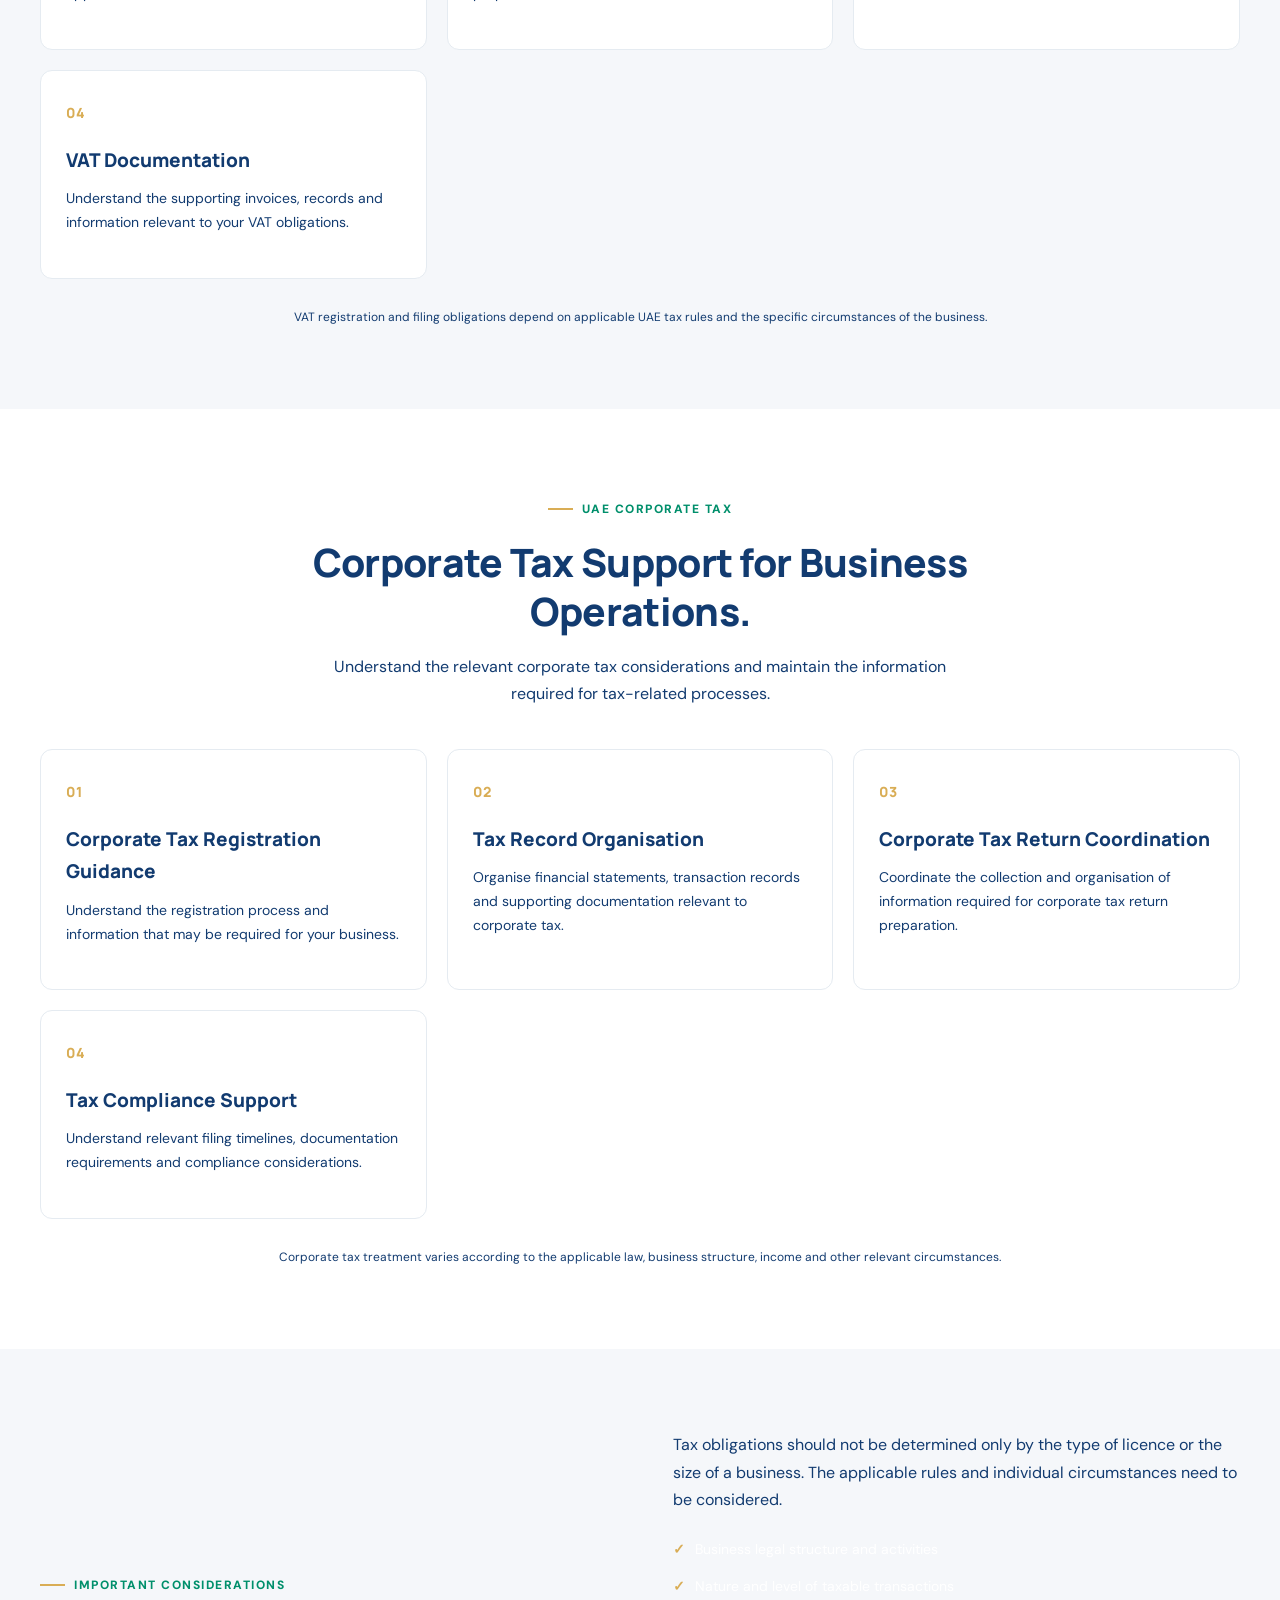
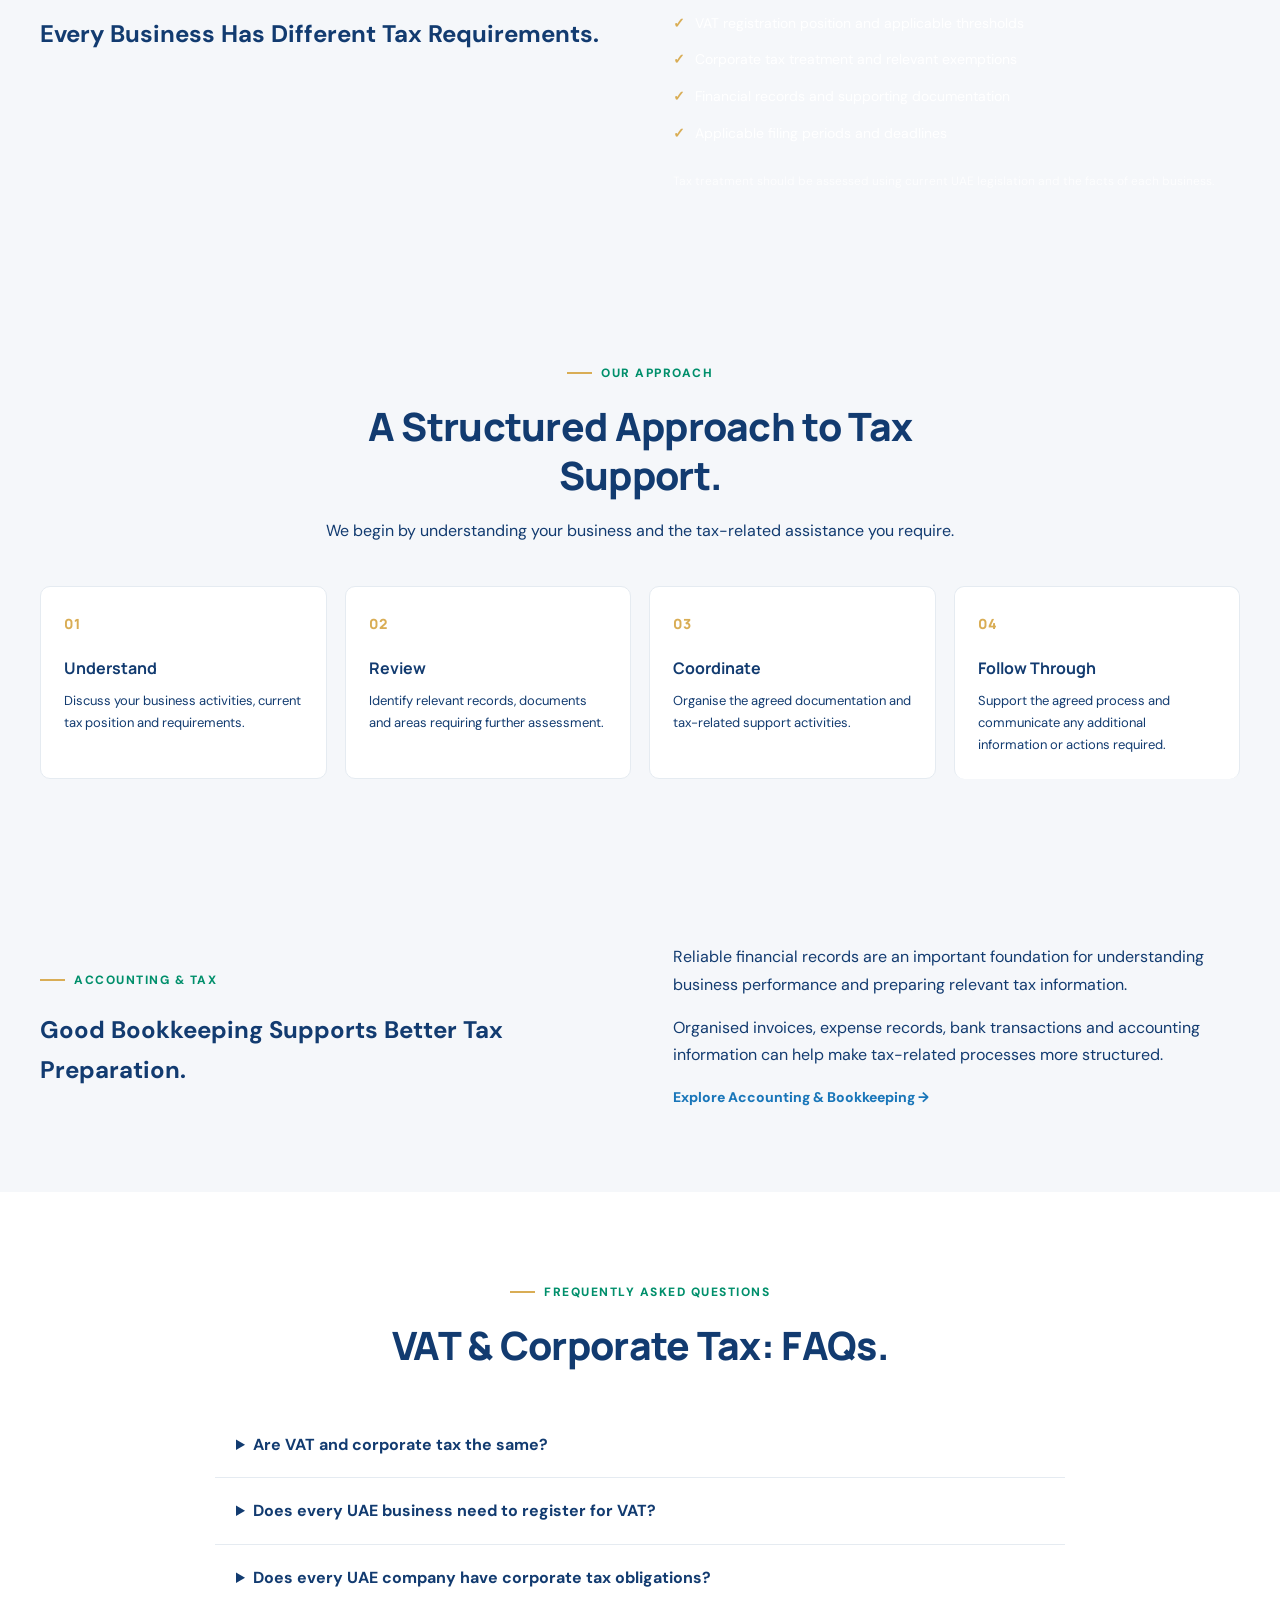
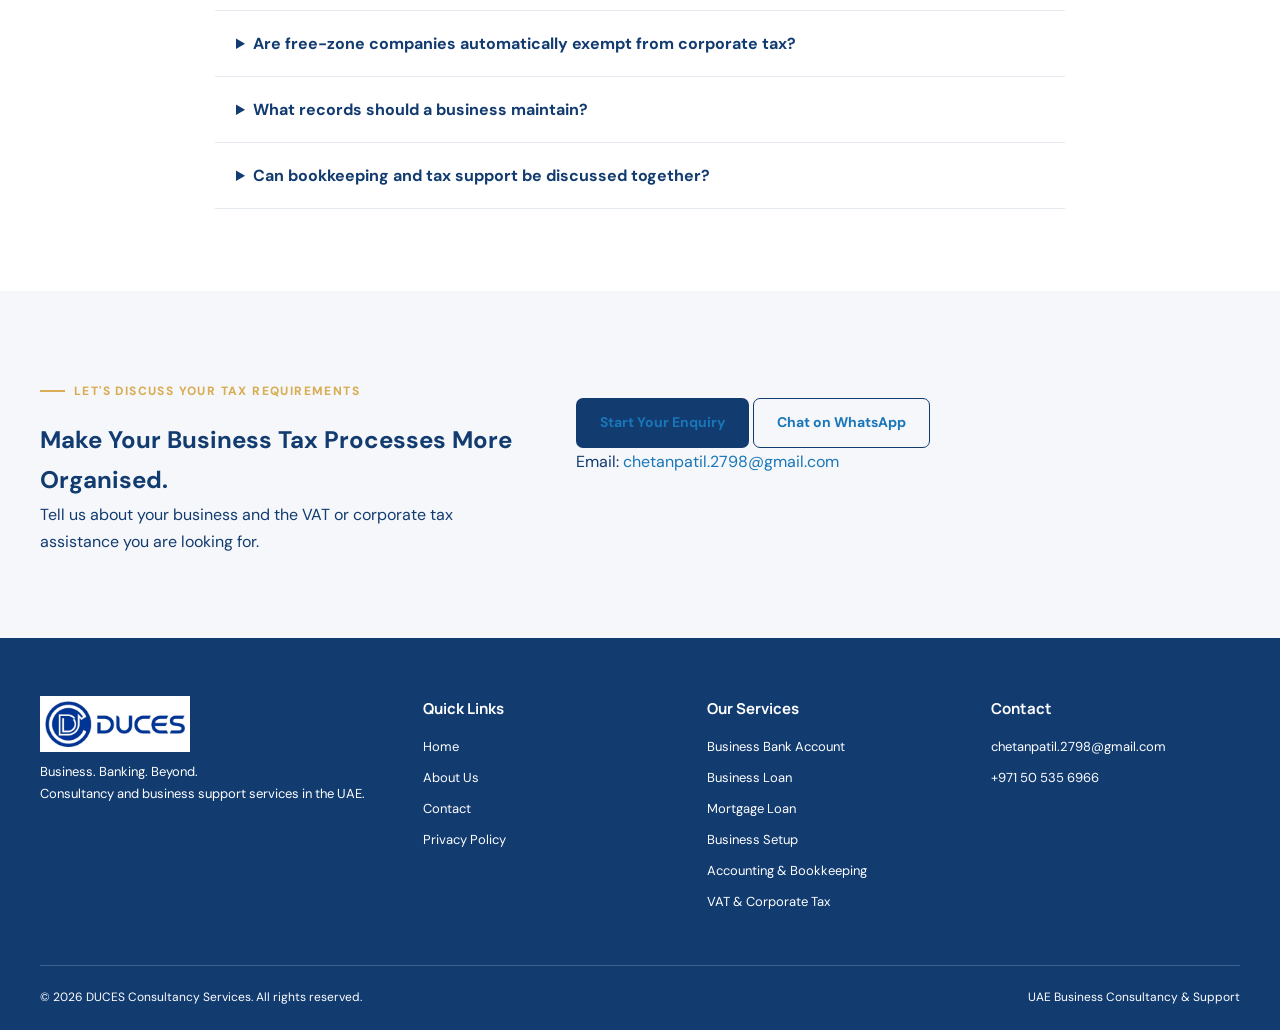
<file: vat-corporate-tax.html>
<!DOCTYPE html>
<html lang="en">
<head>
  <meta charset="UTF-8">
  <meta name="viewport" content="width=device-width, initial-scale=1.0">

  <title>VAT & Corporate Tax Support in UAE | DUCES</title>
  <meta name="description" content="Explore UAE VAT and corporate tax consultancy support, tax record preparation and compliance coordination for businesses with DUCES.">
  <meta name="robots" content="index, follow">
  <link rel="canonical" href="https://chetan7025.github.io/Duces-Website-V4/vat-corporate-tax.html">

  <link rel="preconnect" href="https://fonts.googleapis.com">
  <link rel="preconnect" href="https://fonts.gstatic.com" crossorigin>
  <link href="https://fonts.googleapis.com/css2?family=DM+Sans:wght@400;500;600;700&family=Manrope:wght@400;500;600;700;800&display=swap" rel="stylesheet">

  <link rel="stylesheet" href="assets/style.css">
</head>

<body>

  <div class="topbar">
    <div class="container topbar-inner">
      <span>Business. Banking. Beyond.</span>
      <a href="mailto:chetanpatil.2798@gmail.com">chetanpatil.2798@gmail.com</a>
    </div>
  </div>

  <header class="site-header">
    <div class="container nav-wrap">

      <a href="index.html" class="brand" aria-label="DUCES Home">
        <img src="assets/duces-logo.jpg" alt="DUCES Consultancy Services">
      </a>

      <button class="menu-toggle" type="button" aria-label="Open navigation menu" aria-expanded="false">
        <span></span>
        <span></span>
        <span></span>
      </button>

      <nav class="nav-links" aria-label="Main navigation">
        <a href="index.html">Home</a>
        <a href="index.html#services">Services</a>
        <a href="about.html">About</a>
        <a href="contact.html" class="nav-cta">Contact Us</a>
      </nav>

    </div>
  </header>

  <main>

    <!-- HERO -->
    <section class="hero">
      <div class="container hero-grid">

        <div class="hero-copy">
          <span class="eyebrow">UAE TAX SUPPORT</span>

          <h1>Understand Your UAE Tax Responsibilities With Clarity.</h1>

          <p class="hero-lead">
            From VAT-related records to corporate tax documentation,
            understand the tax requirements relevant to your business
            and organise the information needed for the next steps.
          </p>

          <div class="hero-actions">
            <a href="contact.html" class="btn btn-primary">Discuss Your Tax Requirements</a>
            <a href="https://wa.me/971505356966" class="btn btn-outline" target="_blank" rel="noopener">WhatsApp Us</a>
          </div>

          <div class="hero-points">
            <span>VAT Support</span>
            <span>Corporate Tax Support</span>
            <span>Tax Documentation</span>
          </div>
        </div>

        <div class="hero-visual">
          <img
            src="assets/vat-corporate-tax-hero.jpg"
            alt="VAT and corporate tax documentation for UAE businesses"
            loading="eager">
          <div class="visual-note">
            <strong>Stay Organised</strong>
            <span>Understand requirements and maintain structured records.</span>
          </div>
        </div>

      </div>
    </section>

    <!-- INTRODUCTION -->
    <section class="section">
      <div class="container split">

        <div>
          <span class="eyebrow">TAX & COMPLIANCE</span>
          <h2>Tax Planning Starts With Understanding Your Business.</h2>
        </div>

        <div class="body-copy">
          <p>
            Businesses operating in the UAE may have tax registration,
            reporting, documentation and filing responsibilities depending
            on their activities and circumstances.
          </p>

          <p>
            DUCES helps businesses understand relevant VAT and corporate
            tax considerations, organise supporting records and coordinate
            the agreed tax-related support.
          </p>

          <a href="contact.html" class="text-link">Discuss Your Tax Requirements →</a>
        </div>

      </div>
    </section>

    <!-- VAT -->
    <section class="section section-soft">
      <div class="container">

        <div class="section-heading">
          <span class="eyebrow">VALUE ADDED TAX</span>
          <h2>VAT Support for UAE Businesses.</h2>
          <p>
            Understand VAT-related requirements and keep relevant business
            records organised.
          </p>
        </div>

        <div class="service-grid">

          <article class="service-card">
            <span class="card-no">01</span>
            <h3>VAT Registration Guidance</h3>
            <p>
              Understand VAT registration considerations and the information
              that may be required for an application.
            </p>
          </article>

          <article class="service-card">
            <span class="card-no">02</span>
            <h3>VAT Record Organisation</h3>
            <p>
              Organise relevant sales, purchase, expense and supporting
              transaction records for VAT-related purposes.
            </p>
          </article>

          <article class="service-card">
            <span class="card-no">03</span>
            <h3>VAT Return Preparation Support</h3>
            <p>
              Coordinate the review and organisation of relevant financial
              information for VAT return preparation.
            </p>
          </article>

          <article class="service-card">
            <span class="card-no">04</span>
            <h3>VAT Documentation</h3>
            <p>
              Understand the supporting invoices, records and information
              relevant to your VAT obligations.
            </p>
          </article>

        </div>

        <p class="section-footnote">
          VAT registration and filing obligations depend on applicable UAE
          tax rules and the specific circumstances of the business.
        </p>

      </div>
    </section>

    <!-- CORPORATE TAX -->
    <section class="section">
      <div class="container">

        <div class="section-heading">
          <span class="eyebrow">UAE CORPORATE TAX</span>
          <h2>Corporate Tax Support for Business Operations.</h2>
          <p>
            Understand the relevant corporate tax considerations and
            maintain the information required for tax-related processes.
          </p>
        </div>

        <div class="service-grid">

          <article class="service-card">
            <span class="card-no">01</span>
            <h3>Corporate Tax Registration Guidance</h3>
            <p>
              Understand the registration process and information that
              may be required for your business.
            </p>
          </article>

          <article class="service-card">
            <span class="card-no">02</span>
            <h3>Tax Record Organisation</h3>
            <p>
              Organise financial statements, transaction records and
              supporting documentation relevant to corporate tax.
            </p>
          </article>

          <article class="service-card">
            <span class="card-no">03</span>
            <h3>Corporate Tax Return Coordination</h3>
            <p>
              Coordinate the collection and organisation of information
              required for corporate tax return preparation.
            </p>
          </article>

          <article class="service-card">
            <span class="card-no">04</span>
            <h3>Tax Compliance Support</h3>
            <p>
              Understand relevant filing timelines, documentation
              requirements and compliance considerations.
            </p>
          </article>

        </div>

        <p class="section-footnote">
          Corporate tax treatment varies according to the applicable law,
          business structure, income and other relevant circumstances.
        </p>

      </div>
    </section>

    <!-- KEY CONSIDERATIONS -->
    <section class="section section-soft">
      <div class="container split">

        <div>
          <span class="eyebrow">IMPORTANT CONSIDERATIONS</span>
          <h2>Every Business Has Different Tax Requirements.</h2>
        </div>

        <div class="body-copy">
          <p>
            Tax obligations should not be determined only by the type of
            licence or the size of a business. The applicable rules and
            individual circumstances need to be considered.
          </p>

          <ul class="check-list">
            <li>Business legal structure and activities</li>
            <li>Nature and level of taxable transactions</li>
            <li>VAT registration position and applicable thresholds</li>
            <li>Corporate tax treatment and relevant exemptions</li>
            <li>Financial records and supporting documentation</li>
            <li>Applicable filing periods and deadlines</li>
          </ul>

          <p class="fine-print">
            Tax treatment should be assessed using current UAE legislation
            and the facts of each business.
          </p>
        </div>

      </div>
    </section>

    <!-- PROCESS -->
    <section class="section process-section">
      <div class="container">

        <div class="section-heading">
          <span class="eyebrow">OUR APPROACH</span>
          <h2>A Structured Approach to Tax Support.</h2>
          <p>
            We begin by understanding your business and the tax-related
            assistance you require.
          </p>
        </div>

        <div class="process-grid">

          <div class="stage">
            <span class="card-no">01</span>
            <h3>Understand</h3>
            <p>
              Discuss your business activities, current tax position
              and requirements.
            </p>
          </div>

          <div class="stage">
            <span class="card-no">02</span>
            <h3>Review</h3>
            <p>
              Identify relevant records, documents and areas requiring
              further assessment.
            </p>
          </div>

          <div class="stage">
            <span class="card-no">03</span>
            <h3>Coordinate</h3>
            <p>
              Organise the agreed documentation and tax-related support
              activities.
            </p>
          </div>

          <div class="stage">
            <span class="card-no">04</span>
            <h3>Follow Through</h3>
            <p>
              Support the agreed process and communicate any additional
              information or actions required.
            </p>
          </div>

        </div>
      </div>
    </section>

    <!-- ACCOUNTING CONNECTION -->
    <section class="section section-soft">
      <div class="container split">

        <div>
          <span class="eyebrow">ACCOUNTING & TAX</span>
          <h2>Good Bookkeeping Supports Better Tax Preparation.</h2>
        </div>

        <div class="body-copy">
          <p>
            Reliable financial records are an important foundation for
            understanding business performance and preparing relevant
            tax information.
          </p>

          <p>
            Organised invoices, expense records, bank transactions and
            accounting information can help make tax-related processes
            more structured.
          </p>

          <a href="accounting-bookkeeping.html" class="text-link">
            Explore Accounting & Bookkeeping →
          </a>
        </div>

      </div>
    </section>

    <!-- FAQ -->
    <section class="section">
      <div class="container">

        <div class="section-heading">
          <span class="eyebrow">FREQUENTLY ASKED QUESTIONS</span>
          <h2>VAT & Corporate Tax: FAQs.</h2>
        </div>

        <div class="faq-list">

          <details>
            <summary>Are VAT and corporate tax the same?</summary>
            <p>
              No. VAT is a tax on relevant supplies of goods and services,
              while corporate tax applies to taxable business income under
              the UAE corporate tax framework. Their rules and obligations
              are different.
            </p>
          </details>

          <details>
            <summary>Does every UAE business need to register for VAT?</summary>
            <p>
              Not necessarily. VAT registration depends on the applicable
              registration rules, taxable supplies, imports and relevant
              thresholds. Some businesses may also qualify for voluntary
              registration.
            </p>
          </details>

          <details>
            <summary>Does every UAE company have corporate tax obligations?</summary>
            <p>
              UAE corporate tax rules may apply to taxable persons according
              to their legal status and circumstances. Registration and
              filing requirements should be checked for the specific entity.
            </p>
          </details>

          <details>
            <summary>Are free-zone companies automatically exempt from corporate tax?</summary>
            <p>
              No. A free-zone company must meet applicable conditions to
              benefit from the qualifying free-zone tax regime. Its status
              and income treatment need to be assessed under the relevant
              rules.
            </p>
          </details>

          <details>
            <summary>What records should a business maintain?</summary>
            <p>
              Relevant records may include sales and purchase invoices,
              bank statements, expense documents, accounting records and
              other supporting information required under applicable rules.
            </p>
          </details>

          <details>
            <summary>Can bookkeeping and tax support be discussed together?</summary>
            <p>
              Yes. Accounting and tax-related requirements are connected.
              You can discuss both areas together to understand the scope
              of support your business may need.
            </p>
            <a href="accounting-bookkeeping.html" class="text-link">View Accounting Support →</a>
          </details>

        </div>
      </div>
    </section>

    <!-- FINAL CTA -->
    <section class="contact-section">
      <div class="container contact-grid">

        <div>
          <span class="eyebrow eyebrow-light">LET'S DISCUSS YOUR TAX REQUIREMENTS</span>
          <h2>Make Your Business Tax Processes More Organised.</h2>
          <p>
            Tell us about your business and the VAT or corporate tax
            assistance you are looking for.
          </p>
        </div>

        <div class="contact-detail">
          <a href="contact.html" class="btn btn-primary">Start Your Enquiry</a>
          <a href="https://wa.me/971505356966" class="btn btn-outline" target="_blank" rel="noopener">Chat on WhatsApp</a>
          <p>
            Email:
            <a href="mailto:chetanpatil.2798@gmail.com">chetanpatil.2798@gmail.com</a>
          </p>
        </div>

      </div>
    </section>

  </main>

  <footer class="site-footer">
    <div class="container footer-main">

      <div>
        <a href="index.html" class="footer-logo">
          <img src="assets/duces-logo.jpg" alt="DUCES Consultancy Services">
        </a>
        <p>
          Business. Banking. Beyond.<br>
          Consultancy and business support services in the UAE.
        </p>
      </div>

      <div>
        <h3>Quick Links</h3>
        <a href="index.html">Home</a>
        <a href="about.html">About Us</a>
        <a href="contact.html">Contact</a>
        <a href="privacy-policy.html">Privacy Policy</a>
      </div>

      <div>
        <h3>Our Services</h3>
        <a href="business-bank-account.html">Business Bank Account</a>
        <a href="business-loan.html">Business Loan</a>
        <a href="mortgage-loan.html">Mortgage Loan</a>
        <a href="business-setup.html">Business Setup</a>
        <a href="accounting-bookkeeping.html">Accounting & Bookkeeping</a>
        <a href="vat-corporate-tax.html">VAT & Corporate Tax</a>
      </div>

      <div>
        <h3>Contact</h3>
        <a href="mailto:chetanpatil.2798@gmail.com">chetanpatil.2798@gmail.com</a>
        <a href="https://wa.me/971505356966" target="_blank" rel="noopener">+971 50 535 6966</a>
      </div>

    </div>

    <div class="container footer-bottom">
      <p>© <span id="current-year"></span> DUCES Consultancy Services. All rights reserved.</p>
      <p>UAE Business Consultancy & Support</p>
    </div>
  </footer>

  <script src="assets/script.js"></script>
</body>
</html>
</file>
<file: assets/style.css>
@import url('https://fonts.googleapis.com/css2?family=DM+Sans:wght@400;500;600;700&family=Manrope:wght@400;500;600;700;800&display=swap');

:root {
  --royal-blue: #123B70;
  --corporate-blue: #1976B9;
  --emerald-green: #008F6B;
  --champagne-gold: #D9AD55;
  --white: #FFFFFF;
  --light-bg: #F5F7FA;
  --soft-silver: #E5EBF1;

  --font-heading: 'Manrope', sans-serif;
  --font-body: 'DM Sans', sans-serif;

  --container: 1200px;
  --radius: 12px;
  --shadow: 0 12px 35px rgba(18, 59, 112, 0.08);
  --transition: 0.25s ease;
}

* {
  margin: 0;
  padding: 0;
  box-sizing: border-box;
}

html {
  scroll-behavior: smooth;
  scroll-padding-top: 100px;
}

body {
  font-family: var(--font-body);
  color: var(--royal-blue);
  background: var(--white);
  line-height: 1.7;
  font-size: 16px;
  -webkit-font-smoothing: antialiased;
}

img {
  display: block;
  max-width: 100%;
}

a {
  color: inherit;
  text-decoration: none;
  transition: var(--transition);
}

button,
input,
select,
textarea {
  font: inherit;
}

button,
a {
  -webkit-tap-highlight-color: transparent;
}

button {
  cursor: pointer;
}

.container {
  width: min(var(--container), calc(100% - 48px));
  margin-inline: auto;
}

/* TOP BAR */

.topbar {
  background: var(--royal-blue);
  color: var(--white);
  font-size: 12px;
  letter-spacing: 0.2px;
}

.topbar-inner {
  min-height: 36px;
  display: flex;
  align-items: center;
  justify-content: space-between;
  gap: 16px;
}

.topbar a {
  color: var(--white);
}

.topbar a:hover {
  color: var(--champagne-gold);
}

/* HEADER AND NAVIGATION */

.site-header {
  position: sticky;
  top: 0;
  z-index: 1000;
  background: var(--white);
  border-bottom: 1px solid var(--soft-silver);
}

.nav-wrap {
  min-height: 82px;
  display: flex;
  align-items: center;
  justify-content: space-between;
  gap: 28px;
}

.brand {
  display: inline-flex;
  align-items: center;
  flex-shrink: 0;
}

.brand img {
  width: 155px;
  max-height: 62px;
  object-fit: contain;
}

.nav-links {
  display: flex;
  align-items: center;
  gap: 25px;
}

.nav-links a {
  color: var(--royal-blue);
  font-size: 13px;
  font-weight: 700;
  white-space: nowrap;
}

.nav-links a:hover {
  color: var(--corporate-blue);
}

.nav-links .nav-cta {
  color: var(--white);
  background: var(--royal-blue);
  padding: 11px 19px;
  border-radius: 7px;
}

.nav-links .nav-cta:hover {
  background: var(--corporate-blue);
  color: var(--white);
}

.menu-toggle {
  display: none;
  border: 1px solid var(--soft-silver);
  background: var(--white);
  color: var(--royal-blue);
  border-radius: 8px;
  padding: 9px 12px;
  font-size: 21px;
}

/* BUTTONS */

.btn {
  min-height: 48px;
  padding: 12px 23px;
  display: inline-flex;
  align-items: center;
  justify-content: center;
  gap: 8px;
  border: 1px solid transparent;
  border-radius: 7px;
  font-size: 14px;
  font-weight: 700;
  text-align: center;
  transition: var(--transition);
}

.btn-primary {
  background: var(--royal-blue);
  color: var(--white);
}

.btn-primary:hover {
  background: var(--corporate-blue);
  transform: translateY(-2px);
}

.btn-outline {
  background: transparent;
  color: var(--royal-blue);
  border-color: var(--royal-blue);
}

.btn-outline:hover {
  background: var(--royal-blue);
  color: var(--white);
}

/* HOMEPAGE HERO */

.hero {
  position: relative;
  overflow: hidden;
  padding: 82px 0 76px;
  background: var(--light-bg);
}

.hero-grid {
  display: grid;
  grid-template-columns: 1.05fr 0.95fr;
  align-items: center;
  gap: 65px;
}

.hero-copy {
  max-width: 610px;
}

.eyebrow {
  display: inline-flex;
  align-items: center;
  gap: 9px;
  margin-bottom: 19px;
  color: var(--emerald-green);
  font-size: 12px;
  font-weight: 800;
  letter-spacing: 1.5px;
  text-transform: uppercase;
}

.eyebrow::before {
  content: "";
  width: 25px;
  height: 2px;
  background: var(--champagne-gold);
}

.hero h1 {
  max-width: 650px;
  margin-bottom: 22px;
  color: var(--royal-blue);
  font-family: var(--font-heading);
  font-size: clamp(38px, 5vw, 60px);
  font-weight: 800;
  line-height: 1.13;
  letter-spacing: -1.8px;
}

.hero-lead {
  max-width: 560px;
  margin-bottom: 28px;
  font-size: 17px;
  line-height: 1.8;
}

.hero-actions {
  display: flex;
  flex-wrap: wrap;
  gap: 13px;
  margin-bottom: 27px;
}

.hero-points {
  display: flex;
  flex-wrap: wrap;
  gap: 13px 22px;
  font-size: 13px;
  font-weight: 600;
}

.hero-points span::before {
  content: "✓";
  margin-right: 7px;
  color: var(--emerald-green);
  font-weight: 800;
}

.hero-visual {
  position: relative;
  min-height: 420px;
  border-radius: 14px;
  overflow: hidden;
  background: var(--soft-silver);
  box-shadow: var(--shadow);
}

.hero-visual img {
  width: 100%;
  height: 440px;
  object-fit: cover;
}

.visual-note {
  position: absolute;
  left: 20px;
  right: 20px;
  bottom: 20px;
  padding: 18px 21px;
  background: var(--white);
  border-left: 4px solid var(--champagne-gold);
  border-radius: 7px;
  box-shadow: var(--shadow);
  font-weight: 700;
}

/* QUICK SERVICE LINKS */

.quick-links {
  padding: 25px 0;
  background: var(--white);
  border-bottom: 1px solid var(--soft-silver);
}

.quick-grid {
  display: grid;
  grid-template-columns: repeat(4, 1fr);
  gap: 14px;
}

.quick-grid a {
  padding: 13px 15px;
  border: 1px solid var(--soft-silver);
  border-radius: 8px;
  color: var(--royal-blue);
  font-size: 13px;
  font-weight: 700;
  text-align: center;
}

.quick-grid a:hover {
  border-color: var(--corporate-blue);
  color: var(--corporate-blue);
  background: var(--light-bg);
}

/* GENERAL SECTIONS */

.section {
  padding: 82px 0;
}

.section-soft {
  background: var(--light-bg);
}

.split {
  display: grid;
  grid-template-columns: 1fr 1fr;
  align-items: center;
  gap: 65px;
}

.body-copy {
  max-width: 620px;
}

.body-copy p + p {
  margin-top: 16px;
}

.text-link {
  display: inline-flex;
  margin-top: 18px;
  color: var(--corporate-blue);
  font-size: 14px;
  font-weight: 800;
}

.text-link:hover {
  color: var(--emerald-green);
}

.section-heading {
  max-width: 700px;
  margin: 0 auto 42px;
  text-align: center;
}

.section-heading .eyebrow {
  justify-content: center;
}

.section-heading h2,
.body-copy h2 {
  margin-bottom: 17px;
  color: var(--royal-blue);
  font-family: var(--font-heading);
  font-size: clamp(28px, 3.5vw, 39px);
  font-weight: 800;
  line-height: 1.25;
  letter-spacing: -0.7px;
}

.section-heading p {
  max-width: 650px;
  margin: 0 auto;
}

/* SERVICE CARDS */

.service-grid {
  display: grid;
  grid-template-columns: repeat(3, 1fr);
  gap: 20px;
}

.service-card {
  position: relative;
  padding: 28px 25px;
  background: var(--white);
  border: 1px solid var(--soft-silver);
  border-radius: var(--radius);
  transition: var(--transition);
}

.service-card:hover {
  transform: translateY(-5px);
  border-color: var(--corporate-blue);
  box-shadow: var(--shadow);
}

.card-no {
  display: inline-block;
  margin-bottom: 19px;
  color: var(--champagne-gold);
  font-family: var(--font-heading);
  font-size: 14px;
  font-weight: 800;
  letter-spacing: 1px;
}

.service-card h3 {
  margin-bottom: 11px;
  color: var(--royal-blue);
  font-family: var(--font-heading);
  font-size: 19px;
  font-weight: 800;
}

.service-card p {
  margin-bottom: 15px;
  font-size: 14px;
}

.service-card .text-link {
  margin-top: 0;
}

/* BANKING FEATURE SECTION */

.banking-section {
  padding: 82px 0;
  background: var(--royal-blue);
  color: var(--white);
}

.banking-section h2 {
  margin-bottom: 18px;
  color: var(--white);
  font-family: var(--font-heading);
  font-size: clamp(30px, 3.5vw, 42px);
  line-height: 1.25;
}

.banking-section p {
  color: var(--white);
}

.eyebrow-light {
  display: inline-flex;
  align-items: center;
  gap: 9px;
  margin-bottom: 18px;
  color: var(--champagne-gold);
  font-size: 12px;
  font-weight: 800;
  letter-spacing: 1.4px;
  text-transform: uppercase;
}

.check-list {
  display: grid;
  gap: 13px;
  margin: 25px 0;
  list-style: none;
}

.check-list li {
  color: var(--white);
  font-size: 14px;
}

.check-list li::before {
  content: "✓";
  margin-right: 10px;
  color: var(--champagne-gold);
  font-weight: 800;
}

.fine-print {
  margin-top: 20px;
  color: var(--white);
  font-size: 12px;
  opacity: 0.85;
}

.banking-panel {
  padding: 31px;
  background: var(--white);
  color: var(--royal-blue);
  border-radius: 12px;
}

.banking-panel h3 {
  margin-bottom: 18px;
  font-family: var(--font-heading);
  font-size: 23px;
}

.panel-kicker {
  margin-bottom: 8px;
  color: var(--emerald-green);
  font-size: 11px;
  font-weight: 800;
  letter-spacing: 1.3px;
  text-transform: uppercase;
}

.stage {
  padding: 17px 0;
  border-bottom: 1px solid var(--soft-silver);
}

.stage:last-child {
  border-bottom: 0;
}

.stage strong {
  display: block;
  margin-bottom: 5px;
  color: var(--royal-blue);
}

.stage p {
  color: var(--royal-blue);
  font-size: 13px;
}

.feature-list {
  display: grid;
  grid-template-columns: repeat(2, 1fr);
  gap: 13px;
  margin-top: 24px;
}

.feature-list div {
  padding: 15px;
  background: var(--light-bg);
  border-radius: 8px;
  font-size: 13px;
  font-weight: 700;
}

/* BUSINESS SETUP */

.setup-grid {
  display: grid;
  grid-template-columns: repeat(3, 1fr);
  gap: 18px;
}

.setup-grid > div {
  padding: 25px;
  background: var(--white);
  border: 1px solid var(--soft-silver);
  border-radius: var(--radius);
}

.setup-grid h3 {
  margin-bottom: 10px;
  font-family: var(--font-heading);
  font-size: 18px;
}

.setup-grid p {
  font-size: 14px;
}

.section-footnote {
  margin-top: 28px;
  color: var(--royal-blue);
  font-size: 12px;
  text-align: center;
}

/* PROCESS */

.process-section {
  background: var(--light-bg);
}

.process-grid {
  display: grid;
  grid-template-columns: repeat(4, 1fr);
  gap: 18px;
}

.process-grid > div {
  padding: 23px;
  background: var(--white);
  border: 1px solid var(--soft-silver);
  border-radius: 10px;
}

.process-grid strong {
  display: block;
  margin-bottom: 9px;
  color: var(--corporate-blue);
  font-family: var(--font-heading);
  font-size: 19px;
}

.process-grid h3 {
  margin-bottom: 8px;
  font-family: var(--font-heading);
  font-size: 16px;
}

.process-grid p {
  font-size: 13px;
}

/* WHY DUCES */

.principles {
  display: grid;
  grid-template-columns: repeat(3, 1fr);
  gap: 18px;
  margin-top: 28px;
}

.principles > div {
  padding: 22px;
  border-left: 3px solid var(--champagne-gold);
  background: var(--light-bg);
}

.principles h3 {
  margin-bottom: 7px;
  font-family: var(--font-heading);
  font-size: 16px;
}

.principles p {
  font-size: 13px;
}

/* FAQ */

.faq-list {
  max-width: 850px;
  margin: 0 auto;
}

.faq-list details {
  padding: 19px 21px;
  border-bottom: 1px solid var(--soft-silver);
}

.faq-list summary {
  color: var(--royal-blue);
  font-weight: 700;
  cursor: pointer;
}

.faq-list details p {
  padding-top: 13px;
  font-size: 14px;
}

/* CONTACT SECTION */

.contact-section {
  padding: 82px 0;
  background: var(--light-bg);
}

.contact-grid {
  display: grid;
  grid-template-columns: 0.85fr 1.15fr;
  align-items: start;
  gap: 45px;
}

.contact-detail {
  margin-top: 25px;
}

.contact-detail > div {
  margin-bottom: 19px;
}

.contact-detail strong {
  display: block;
  margin-bottom: 4px;
  color: var(--royal-blue);
}

.contact-detail a {
  color: var(--corporate-blue);
  overflow-wrap: anywhere;
}

.contact-form {
  padding: 32px;
  background: var(--white);
  border: 1px solid var(--soft-silver);
  border-radius: 12px;
  box-shadow: var(--shadow);
}

.contact-form h3 {
  margin-bottom: 21px;
  font-family: var(--font-heading);
  font-size: 23px;
}

.form-row {
  display: grid;
  grid-template-columns: 1fr 1fr;
  gap: 15px;
}

.contact-form label {
  display: block;
  margin-bottom: 7px;
  color: var(--royal-blue);
  font-size: 13px;
  font-weight: 700;
}

.contact-form input,
.contact-form select,
.contact-form textarea {
  width: 100%;
  min-height: 47px;
  margin-bottom: 17px;
  padding: 11px 13px;
  color: var(--royal-blue);
  background: var(--white);
  border: 1px solid var(--soft-silver);
  border-radius: 7px;
  outline: none;
}

.contact-form textarea {
  min-height: 125px;
  resize: vertical;
}

.contact-form input:focus,
.contact-form select:focus,
.contact-form textarea:focus {
  border-color: var(--corporate-blue);
  box-shadow: 0 0 0 3px rgba(25, 118, 185, 0.12);
}

.consent {
  display: flex !important;
  align-items: flex-start;
  gap: 10px;
  margin: 0 0 17px;
  font-size: 12px !important;
  font-weight: 500 !important;
}

.consent input {
  width: 16px;
  min-height: 16px;
  margin: 3px 0 0;
  flex-shrink: 0;
}

.submit-btn {
  width: 100%;
  border: 0;
}

.form-note {
  margin-top: 13px;
  font-size: 11px;
}

/* FOOTER */

.site-footer {
  padding: 58px 0 0;
  background: var(--royal-blue);
  color: var(--white);
}

.footer-main {
  display: grid;
  grid-template-columns: 1.4fr 1fr 1fr 1fr;
  gap: 35px;
  padding-bottom: 42px;
}

.footer-logo {
  width: 150px;
  max-height: 65px;
  margin-bottom: 17px;
  object-fit: contain;
  background: var(--white);
  border-radius: 5px;
}

.footer-main h3 {
  margin-bottom: 15px;
  color: var(--white);
  font-family: var(--font-heading);
  font-size: 15px;
}

.footer-main p,
.footer-main a {
  color: var(--white);
  font-size: 13px;
}

.footer-main a {
  display: block;
  margin-bottom: 9px;
}

.footer-main a:hover {
  color: var(--champagne-gold);
}

.footer-bottom {
  min-height: 65px;
  display: flex;
  align-items: center;
  justify-content: space-between;
  gap: 18px;
  border-top: 1px solid rgba(255,255,255,0.2);
  color: var(--white);
  font-size: 12px;
}

/* ACCESSIBILITY */

a:focus-visible,
button:focus-visible,
summary:focus-visible,
input:focus-visible,
select:focus-visible,
textarea:focus-visible {
  outline: 3px solid var(--champagne-gold);
  outline-offset: 3px;
}

/* TABLET */

@media (max-width: 1000px) {
  .nav-links {
    gap: 15px;
  }

  .nav-links a {
    font-size: 12px;
  }

  .hero-grid,
  .split {
    gap: 35px;
  }

  .service-grid {
    grid-template-columns: repeat(2, 1fr);
  }

  .footer-main {
    grid-template-columns: repeat(2, 1fr);
  }
}

/* MOBILE */

@media (max-width: 760px) {
  .container {
    width: min(100% - 32px, var(--container));
  }

  .topbar-inner {
    min-height: 34px;
    justify-content: center;
    text-align: center;
  }

  .topbar-inner > *:not(:first-child) {
    display: none;
  }

  .nav-wrap {
    min-height: 70px;
  }

  .brand img {
    width: 132px;
    max-height: 55px;
  }

  .menu-toggle {
    display: inline-flex;
    align-items: center;
    justify-content: center;
  }

  .nav-links {
    position: absolute;
    top: 100%;
    left: 0;
    right: 0;
    display: none;
    align-items: stretch;
    flex-direction: column;
    gap: 0;
    padding: 10px 20px 18px;
    background: var(--white);
    border-bottom: 1px solid var(--soft-silver);
    box-shadow: var(--shadow);
  }

  .nav-links.open {
    display: flex;
  }

  .nav-links a {
    padding: 13px 5px;
    border-bottom: 1px solid var(--soft-silver);
    font-size: 14px;
  }

  .nav-links .nav-cta {
    margin-top: 12px;
    padding: 12px 16px;
    text-align: center;
  }

  .hero {
    padding: 55px 0 48px;
  }

  .hero-grid,
  .split,
  .contact-grid {
    grid-template-columns: 1fr;
    gap: 32px;
  }

  .hero h1 {
    font-size: clamp(36px, 10vw, 48px);
    letter-spacing: -1px;
  }

  .hero-lead {
    font-size: 15px;
  }

  .hero-visual {
    min-height: 280px;
  }

  .hero-visual img {
    height: 300px;
  }

  .quick-grid {
    grid-template-columns: repeat(2, 1fr);
  }

  .section,
  .banking-section,
  .contact-section {
    padding: 60px 0;
  }

  .section-heading {
    margin-bottom: 30px;
  }

  .service-grid,
  .setup-grid,
  .process-grid,
  .principles {
    grid-template-columns: 1fr;
  }

  .banking-panel {
    padding: 23px;
  }

  .feature-list {
    grid-template-columns: 1fr 1fr;
  }

  .contact-form {
    padding: 23px;
  }

  .footer-main {
    grid-template-columns: 1fr 1fr;
    gap: 28px 18px;
  }

  .footer-bottom {
    align-items: flex-start;
    flex-direction: column;
    justify-content: center;
    padding: 17px 0;
  }
}

/* SMALL MOBILE */

@media (max-width: 420px) {
  .hero-actions {
    flex-direction: column;
  }

  .hero-actions .btn {
    width: 100%;
  }

  .quick-grid {
    gap: 9px;
  }

  .quick-grid a {
    padding: 11px 8px;
    font-size: 12px;
  }

  .form-row {
    grid-template-columns: 1fr;
    gap: 0;
  }

  .feature-list {
    grid-template-columns: 1fr;
  }

  .footer-main {
    grid-template-columns: 1fr;
  }
}

/* REDUCED MOTION */

@media (prefers-reduced-motion: reduce) {
  *,
  *::before,
  *::after {
    scroll-behavior: auto !important;
    transition-duration: 0.01ms !important;
    animation-duration: 0.01ms !important;
    animation-iteration-count: 1 !important;
  }
}
</file>
